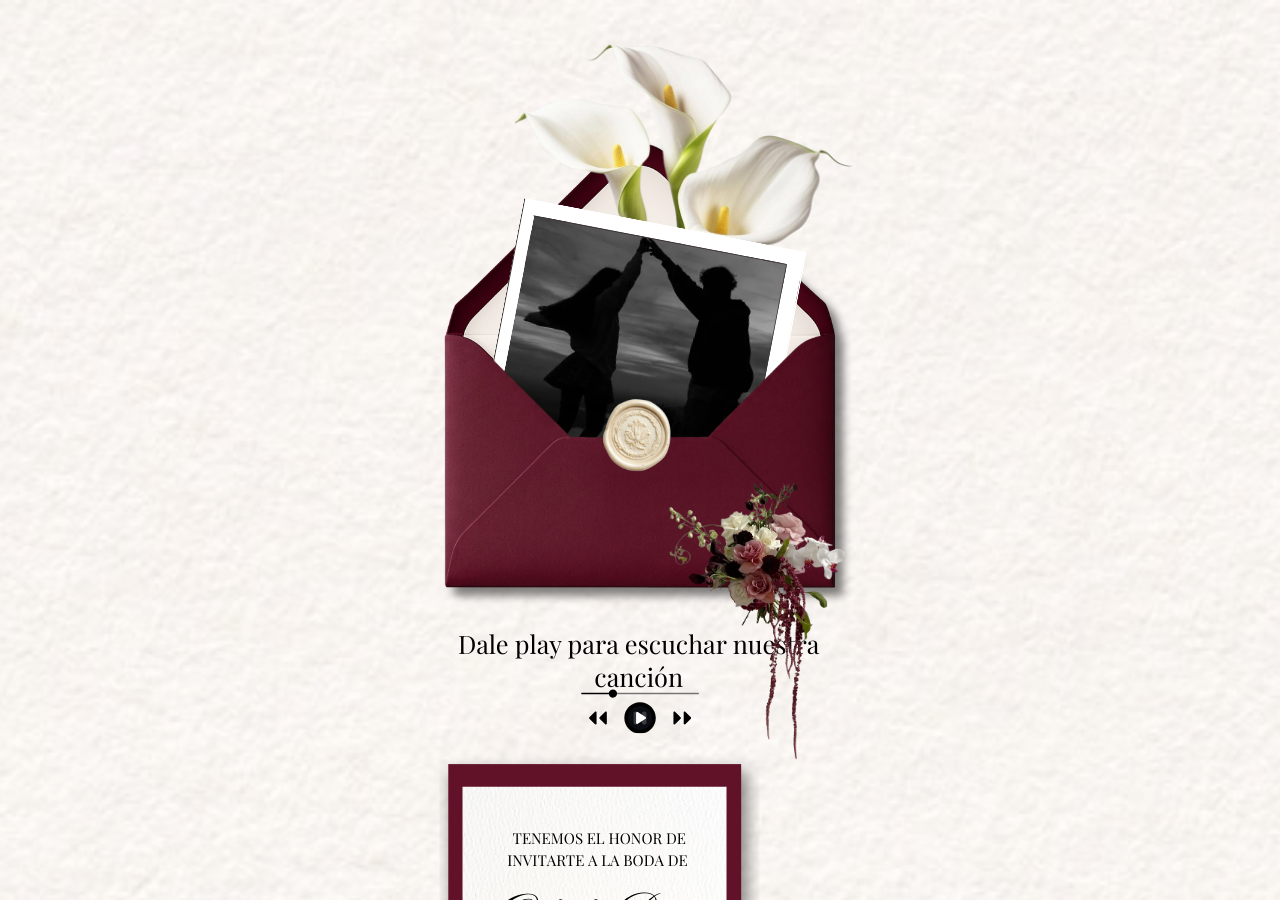
<file: index.html>
<!DOCTYPE html><html dir="ltr" lang="es-419" class="x-default-marker theme light classic"><head><base href="./"><meta charset="utf-8"><title>14_DEMO_invitacion_Natalia &amp; Gabriel</title><meta name="app-name" content="export_website"/><meta name="viewport" content="width=device-width, initial-scale=1"><link href="_assets/3072b2e23de9d5d3.ltr.css" rel="stylesheet" integrity="sha512-WCYI+4M1G3CgWZ1ZdeZJsLrIjcZgP4bUXRoEvahr1/vdMwzToIqnm4e9fT97lOeqR8QaDipcGFmepWiFZYnKTA==" crossorigin="anonymous"><link href="_assets/static_font_4.ltr.css" rel="stylesheet"><link href="_assets/40d967428c12c1c7.runtime.js" rel="preload" as="script" crossorigin="anonymous" integrity="sha512-2gw2cM4q+K+6Kvu3+6IHd/Fs4qrlMnuq+NLDxfYfMSdzBaU+3gZ+KEYngBBYjD7SXVLSXItHVGAO8Wn9EabMtA==" nonce="926d0406-c38b-44c2-898a-160ab022f9a5"><link href="_assets/278d4b1e1c63a0ab.s4le6a.vendor.js" rel="preload" as="script" crossorigin="anonymous" integrity="sha512-LxfpkU0watnyO5Ui6w6vaHDHKMWiiOKoPqcZF9kNe0LHzdN8YSWvHxhWTocXVMt5SlIdp8hcW0fkoKihU2NZqw==" nonce="926d0406-c38b-44c2-898a-160ab022f9a5"><link href="_assets/33a3836b5a9b8251.vendor.js" rel="preload" as="script" crossorigin="anonymous" integrity="sha512-jwcM7ITibKkLrx5XsloVzYDprmPH8MfhV2PR57O67VfK5T3Sp2cza+JW190huu8naUauT5RaQS6hIoxueE571g==" nonce="926d0406-c38b-44c2-898a-160ab022f9a5"><link href="_assets/2d6ea4b1757a320d.strings.js" rel="preload" as="script" crossorigin="anonymous" integrity="sha512-5QX5htyGU1G/mSzd2zUpu0pW9SK8nav+cHF92rQb/FZOnlzLMXsONYH7BaiOdpyI3JgB4XzEOwDDpuc/6Pz1Wg==" nonce="926d0406-c38b-44c2-898a-160ab022f9a5"><link href="_assets/41dccdd62805bf49.es-419.js" rel="preload" as="script" crossorigin="anonymous" integrity="sha512-1GVz+aaW+8I1KB7u8rGZaGYmEEkMtyMn8yFr/ebWx9wtucLTKthvhj7KncP2xWs3lYNdxvD08UZQK5+kfbA+3Q==" nonce="926d0406-c38b-44c2-898a-160ab022f9a5"><link href="_assets/693295d000114bc3.js" rel="preload" as="script" crossorigin="anonymous" integrity="sha512-L7gU9rsEi0NyJuEKiCYdZOmKg2dcbZT9MkVontlTD9/QcCANhZkLFb1/FA8GCVzANW61dMKX5tDauqFjb8yCWg==" nonce="926d0406-c38b-44c2-898a-160ab022f9a5"><meta name="referrer" content="strict-origin-when-cross-origin"><meta property="og:title" content="14_DEMO_invitacion_Natalia &amp; Gabriel"><meta property="og:image" content="https://invite.amoreaestudio.com/nataliaygabriel/_assets/images/80d23a81f023f42354000655f075357c.jpg" /><meta property="og:type" content="website"><link rel="shortcut icon" href="_assets/images/8886784564508412d536e61086f343ab.png"><link rel="icon" href="_assets/images/8655cec0ea436e13dab784186c9b88a6.png" sizes="192x192"><link rel="apple-touch-icon" href="_assets/images/5ec114e4589f1bbf88dfb10c16fd28eb.png" sizes="180x180"><script nonce="926d0406-c38b-44c2-898a-160ab022f9a5">window['__canva_website_bootstrap__'] = JSON.parse('{"A":"DAHA-ERHeHY","B":"eyJhbGciOiJkaXIiLCJlbmMiOiJBMjU2R0NNIiwia2lkIjoia2lkLTE3Nzg0NzAzNjEzOTQifQ..UZ1jt7VgcooMA2MD.y1iuWaDwQvXy_y6Zq2nP52hzs5BYLYnQSVfQ7SLN6D6rT4whjl5tp6noICSmHDljwG57cfbo5Q.KvasV98dK7Dj7Uc00BaN6Q"}');</script><script nonce="926d0406-c38b-44c2-898a-160ab022f9a5">
      document.addEventListener('contextmenu', (e) => {
        const isMedia = ['img', 'image', 'video', 'svg', 'picture'].some(
          tagName => tagName.localeCompare(e.target.tagName, undefined, { sensitivity: 'base' }) === 0,
        );
        isMedia && e.preventDefault();
      });
    </script></head><body><script nonce="926d0406-c38b-44c2-898a-160ab022f9a5">document.documentElement.classList.replace('adaptive', window.matchMedia('(prefers-color-scheme: dark)').matches ? 'dark' : 'light');</script><div id="root"></div><script nonce="926d0406-c38b-44c2-898a-160ab022f9a5">(function() {window['__canva_public_path__'] = '_assets\/'; window['bootstrap'] = JSON.parse("{\"base\":{\"A?\":\"B\",\"L\":false,\"N\":false,\"E\":\"0071833c223256ca0c971c7f37900ff3a7191fab\",\"j\":\"1602227\",\"K\":1785121928,\"F\":{\"A?\":\"B\"},\"G\":\"CLIENT_FULL\",\"I\":\"A\",\"O\":{\"A?\":\"B\"},\"M\":\"/_online\",\"U\":[],\"V\":[],\"k\":true,\"a\":{\"K\":\"export_website\",\"H\":{}},\"d\":{\"A\":\"wss://www.canva.com/_stream\",\"B\":{\"F\":\"export_website\"},\"C\":8388608},\"b\":{\"A?\":\"H\",\"C\":{\"a\":\"WEB\"},\"D\":{\"a\":\"WEB\",\"c\":\"es-419\"},\"E\":{},\"P\":[],\"Q\":[],\"R\":false,\"S\":false}},\"page\":{\"A\":{\"B\":{\"A?\":\"A\",\"A\":\"TAGcbLa0hys\",\"B\":1},\"C\":{\"A\":1366,\"B\":768,\"C\":\"D\"},\"Q\":[{\"A\":455.3333333333333,\"B\":\"B\",\"C\":true},{\"A\":910.6666666666666,\"B\":\"B\",\"C\":true}],\"R\":[],\"P\":\"es-419\",\"D\":\"14_DEMO_invitacion_Natalia & Gabriel\",\"E\":\"\",\"F\":[],\"G\":{},\"Y\":{},\"a\":[],\"b\":[],\"V\":[],\"W\":[],\"A\":[{\"A?\":\"j\",\"Z\":{\"A?\":\"A\",\"A\":\"TAGcbLa0hys\",\"B\":1},\"a\":\"PBls3W8WQDcbRZ4z\",\"R\":false,\"S\":false,\"U\":false,\"P\":\"0\",\"Q\":{},\"v\":\"B\",\"t\":[{\"A?\":\"i\",\"a\":\"PBZjJCwYPc8khdDV\",\"R\":false,\"S\":false,\"U\":false,\"Q\":{},\"W\":[],\"X\":[],\"H\":[],\"L\":{},\"C\":{\"A\":1366,\"B\":4442,\"C\":\"D\"},\"D\":{\"B\":{\"A\":{\"A?\":\"d\",\"A\":\"MAGxN8C_7Jk\",\"B\":1},\"B\":{\"A\":-4.547473508864641e-13,\"B\":-648.0270900506678,\"D\":2662.054180101336,\"C\":4732.540764624598,\"E\":0},\"E\":0.73,\"C\":{}},\"C\":\"#ffffff\",\"D\":0,\"F\":false,\"J\":false,\"G\":false,\"H\":false},\"r\":[],\"E\":[{\"5\":{},\"A?\":\"I\",\"A\":151.00391552109426,\"B\":452.14075335347775,\"D\":464.5385251503781,\"C\":524.5330878331578,\"E\":0,\"F\":0,\"BD\":[],\"BE\":[],\"BA\":[],\"BB\":[],\"Q\":false,\"S\":false,\"P\":[],\"T\":{},\"W\":{},\"_\":\"LBSjCkShQQCZRXJG\",\"a\":{\"B\":{\"A\":{\"A?\":\"d\",\"A\":\"MAG9spc4wAw\",\"B\":1},\"I\":{\"A?\":\"d\",\"A\":\"MAHAVLR6k9s\",\"B\":1},\"B\":{\"A\":-10.587765651553354,\"B\":-52.05783212857983,\"D\":535.1208534847111,\"C\":535.1208534847111,\"E\":0},\"E\":0,\"C\":{}},\"D\":0,\"F\":false,\"J\":false,\"G\":false,\"H\":false},\"e\":[]},{\"5\":{},\"A?\":\"I\",\"A\":30.35467485545837,\"B\":549.6540950947457,\"D\":362.4402458367323,\"C\":405.45159414428883,\"E\":0,\"F\":0,\"BD\":[],\"BE\":[],\"BA\":[],\"BB\":[],\"X\":{\"A?\":\"B\",\"A\":4,\"B\":{\"D\":\"E\",\"G\":{\"A\":2777777.777777778}}},\"Q\":false,\"S\":false,\"P\":[],\"T\":{},\"W\":{},\"_\":\"LB48s4s1kd9WjMkc\",\"a\":{\"B\":{\"A\":{\"A?\":\"d\",\"A\":\"MAGwSVi2aho\",\"B\":1},\"I\":{\"A?\":\"d\",\"A\":\"MAGwSeuoHK8\",\"B\":1},\"B\":{\"A\":-7.053993997899909,\"B\":-31.46931093700229,\"D\":412.5055881421887,\"C\":412.5055881421887,\"E\":0},\"E\":0,\"C\":{}},\"D\":0,\"F\":false,\"J\":false,\"G\":false,\"H\":false},\"e\":[]},{\"5\":{},\"A?\":\"J\",\"A\":236.86191748080068,\"B\":523.103891388753,\"D\":307.1146546162321,\"C\":356.7781768311246,\"E\":10.86348671091324,\"F\":0,\"BD\":[],\"BE\":[],\"BA\":[],\"BB\":[],\"X\":{\"A?\":\"B\",\"A\":1,\"B\":{\"C\":\"B\",\"G\":{\"A\":2173913.0434782607}}},\"Q\":false,\"S\":false,\"P\":[],\"T\":{},\"W\":{},\"_\":\"LBZYtgHxVfhzcGDQ\",\"a\":{\"A\":0,\"B\":0,\"D\":430.4,\"C\":500},\"b\":[{\"A\":\"M426.7 0H1.5C.7 0 0 .7 0 1.6v496.8c0 .8.7 1.5 1.5 1.5h425.2c.8 0 1.5-.7 1.5-1.5V1.6c.1-.9-.6-1.6-1.5-1.6zm-22.2 24.8v366.6c0 .8-.7 1.5-1.5 1.5H21c-.8 0-1.5-.7-1.5-1.5V24.8c0-.8.7-1.5 1.5-1.5h382c.9-.1 1.5.6 1.5 1.5z\",\"B\":{\"C\":\"#ffffff\",\"D\":0,\"F\":false,\"J\":false,\"G\":false,\"H\":false},\"D\":0},{\"A\":\"M403 23.2H21c-.8 0-1.5.7-1.5 1.5v366.6c0 .9.7 1.5 1.5 1.5h382c.8 0 1.5-.7 1.5-1.5V24.8c0-.9-.6-1.6-1.5-1.6z\",\"B\":{\"A\":true,\"B\":{\"A\":{\"A?\":\"d\",\"A\":\"MAG04syGdpI\",\"B\":1},\"B\":{\"A\":-80.43545751633985,\"B\":19.5,\"D\":385,\"C\":576.8709150326798,\"E\":0},\"E\":0,\"C\":{}},\"D\":0,\"F\":false,\"J\":false,\"G\":false,\"H\":false},\"D\":0},{\"A\":\"M404.6 24.3s-.3-.9-1.4-1H19.7c-.7 0-1.6.3-1.6 1.1l.3.7c.3-.4.8-.6 1.3-.6h383.8v367.1c0 .5-.2 1-.6 1.3h.4c.7 0 1.3-.6 1.3-1.3V24.3zm23.7 474.2H1.7V1.5L.6.5H.5c-.2.3-.4.6-.4 1v496.9c0 .9.7 1.5 1.5 1.5h427.2c.4 0 .7-.1 1-.4l-1.5-1z\",\"B\":{\"C\":\"#3c3333\",\"D\":0,\"F\":false,\"J\":false,\"G\":false,\"H\":false},\"D\":0},{\"A\":\"M404.2 392.7c-.3.4-.7.6-1.2.6H19.8c-.5 0-1-.2-1.3-.7-.4-.3-.6-.7-.6-1.2V24.8c0-.4.2-.8.5-1.1l1.1.8V391.8H403c.2 0 .4-.1.5-.1l.7 1zM430.4 1.5v497c0 .4-.2.8-.6 1.1l-1.7-1.2V1.6H1.7L.6.6C.9.2 1.3 0 1.8 0h427.1c.8 0 1.5.7 1.5 1.5zm-.2.9c-.2-.3-.4-.5-.7-.7l.7.7z\",\"B\":{\"C\":\"#ffffff\",\"D\":0,\"F\":false,\"J\":false,\"G\":false,\"H\":false},\"D\":0}],\"d\":[],\"f\":[],\"g\":[]},{\"5\":{},\"A?\":\"I\",\"A\":803.7214896006361,\"B\":468.9257844385992,\"D\":341.2647451343085,\"C\":484.73075060440607,\"E\":0,\"F\":0.56,\"BD\":[],\"BE\":[],\"BA\":[],\"BB\":[],\"Q\":false,\"S\":false,\"P\":[],\"T\":{},\"W\":{},\"_\":\"LBR2cB3hYp4dBtmd\",\"a\":{\"B\":{\"A\":{\"A?\":\"d\",\"A\":\"MAF_9oOPKDE\",\"B\":1},\"B\":{\"A\":-2.842170943040401e-14,\"B\":-7.102235987794643,\"D\":355.4692171098978,\"C\":484.73075060440607,\"E\":0},\"E\":0,\"C\":{}},\"D\":0,\"F\":false,\"J\":false,\"G\":false,\"H\":false},\"e\":[]},{\"5\":{},\"A?\":\"J\",\"A\":815.4387547277097,\"B\":478.25220402810015,\"D\":312.94349819863135,\"C\":441.8396565379536,\"E\":0,\"F\":0,\"BD\":[],\"BE\":[],\"BA\":[],\"BB\":[],\"Q\":false,\"S\":false,\"P\":[],\"T\":{},\"W\":{},\"_\":\"LBWv0xmGTjL6vxLv\",\"a\":{\"A\":0,\"B\":0,\"D\":64,\"C\":64},\"b\":[{\"A\":\"M0 0H64V64H0z\",\"B\":{\"A\":false,\"C\":\"#611128\",\"D\":0,\"F\":false,\"J\":false,\"G\":false,\"H\":false},\"D\":0}],\"d\":[],\"c\":{\"A\":{\"A\":0,\"B\":0,\"D\":64,\"C\":64},\"B\":43.725852850512865,\"C\":61.735795491865545,\"D\":\"A\",\"E\":\"A\"},\"e\":{\"A\":false,\"B\":false},\"f\":[{\"A\":{\"A\":[{\"A?\":\"A\",\"A\":\"\\n\"}],\"B\":[{\"A?\":\"A\",\"A\":{\"color\":{\"B\":\"#ffffff\"},\"font-family\":{\"B\":\"YADilkdu4yg,1\"},\"font-kerning\":{\"B\":\"normal\"},\"font-size\":{\"B\":\"26.2415\"},\"leading\":{\"B\":\"1050.0\"},\"text-align\":{\"B\":\"center\"},\"text-transform\":{\"B\":\"uppercase\"},\"tracking\":{\"B\":\"13.0\"}}},{\"A?\":\"B\",\"A\":1},{\"A?\":\"A\",\"A\":{\"color\":{},\"font-family\":{},\"font-kerning\":{},\"font-size\":{},\"leading\":{},\"text-align\":{},\"text-transform\":{},\"tracking\":{}}}],\"E\":{},\"G\":{}},\"B\":{\"A\":[0]},\"D\":{\"A\":0,\"B\":0,\"D\":64,\"C\":64},\"E\":[4.896589403512124],\"F\":\"B\"}],\"g\":[],\"h\":{\"A?\":\"H\",\"A\":441.8396565379536}},{\"5\":{},\"A?\":\"I\",\"A\":893.6417555042506,\"B\":439.6478796553531,\"D\":390.1521469441256,\"C\":282.259016147074,\"E\":90,\"F\":0,\"BD\":[],\"BE\":[],\"BA\":[],\"BB\":[],\"X\":{\"A?\":\"A\"},\"Q\":false,\"S\":false,\"P\":[],\"T\":{},\"W\":{},\"_\":\"LByYpcZr8tDbqJ9y\",\"a\":{\"B\":{\"A\":{\"A?\":\"d\",\"A\":\"MAEg9SY7uKQ\",\"B\":1},\"B\":{\"A\":-5.684341886080802e-14,\"B\":-35.931854121434185,\"D\":479.34507187623734,\"C\":319.36365413754316,\"E\":0},\"E\":0,\"C\":{}},\"D\":0,\"F\":false,\"J\":false,\"G\":false,\"H\":false},\"e\":[]},{\"5\":{},\"A?\":\"I\",\"A\":2889.3479563569354,\"B\":509.897731424098,\"D\":243.06978796142369,\"C\":271.9152581682899,\"E\":-43.549730868406414,\"F\":0,\"BD\":[],\"BE\":[],\"BA\":[],\"BB\":[],\"X\":{\"A?\":\"B\",\"A\":4,\"B\":{\"D\":\"E\",\"G\":{\"A\":2777777.777777778}}},\"Q\":false,\"S\":false,\"P\":[],\"T\":{},\"W\":{},\"_\":\"LBTRN662bymt4tBb\",\"a\":{\"B\":{\"A\":{\"A?\":\"d\",\"A\":\"MAGwSVi2aho\",\"B\":1},\"I\":{\"A?\":\"d\",\"A\":\"MAGwSeuoHK8\",\"B\":1},\"B\":{\"A\":-4.730746226574041,\"B\":-21.104827139409323,\"D\":276.64600439486384,\"C\":276.64600439486384,\"E\":0},\"E\":0,\"C\":{}},\"D\":0,\"F\":false,\"J\":false,\"G\":false,\"H\":false},\"e\":[]},{\"5\":{},\"A?\":\"I\",\"A\":2850.5258354099738,\"B\":582.0234845165276,\"D\":335.9160477139345,\"C\":369.84699197241366,\"E\":0,\"F\":0.52,\"BD\":[],\"BE\":[],\"BA\":[],\"BB\":[],\"Q\":false,\"S\":false,\"P\":[],\"T\":{},\"W\":{},\"_\":\"LBQ29jCQljkQxCR2\",\"a\":{\"B\":{\"A\":{\"A?\":\"d\",\"A\":\"MAFhkqpHvCU\",\"B\":1},\"B\":{\"A\":-4.489330218523719,\"B\":0,\"D\":374.49236067455183,\"C\":374.3363221909374,\"E\":0},\"E\":0,\"C\":{}},\"D\":0,\"F\":false,\"J\":false,\"G\":false,\"H\":false},\"e\":[]},{\"5\":{},\"A?\":\"I\",\"A\":2593.5258213602942,\"B\":512.7978116769392,\"D\":270.197520301237,\"C\":383.78721709305773,\"E\":90,\"F\":0.56,\"BD\":[],\"BE\":[],\"BA\":[],\"BB\":[],\"Q\":false,\"S\":false,\"P\":[],\"T\":{},\"W\":{},\"_\":\"LB9GTDgbZnhpdDh5\",\"a\":{\"B\":{\"A\":{\"A?\":\"d\",\"A\":\"MAF_9oOPKDE\",\"B\":1},\"B\":{\"A\":0,\"B\":-5.62321945016933,\"D\":281.44395920157564,\"C\":383.78721709305773,\"E\":0},\"E\":0,\"C\":{}},\"D\":0,\"F\":false,\"J\":false,\"G\":false,\"H\":false},\"e\":[]},{\"5\":{},\"A?\":\"I\",\"A\":2659.6841708270717,\"B\":479.15384279774116,\"D\":343.37138491501133,\"C\":245.01059456268754,\"E\":-180,\"F\":0.55,\"BD\":[],\"BE\":[],\"BA\":[],\"BB\":[],\"X\":{\"A?\":\"B\",\"A\":16,\"B\":{\"A\":0.33,\"C\":\"B\",\"G\":{}}},\"Q\":false,\"S\":false,\"P\":[],\"T\":{},\"W\":{},\"_\":\"LBGkvZpKJ2G0bF1q\",\"a\":{\"B\":{\"A\":{\"A?\":\"d\",\"A\":\"MAEg9SY7uKQ\",\"B\":1},\"B\":{\"A\":-1.4210854715202004e-13,\"B\":-26.484274116711106,\"D\":416.0881117784927,\"C\":277.2187044724208,\"E\":0},\"E\":0,\"C\":{}},\"D\":0,\"F\":false,\"J\":false,\"G\":false,\"H\":false},\"e\":[]},{\"5\":{},\"A?\":\"J\",\"A\":2881.545697034573,\"B\":626.0348226104471,\"D\":264.8739297740805,\"C\":264.8739297740805,\"E\":0,\"F\":0,\"BD\":[],\"BE\":[],\"BA\":[],\"BB\":[],\"Q\":false,\"S\":false,\"P\":[],\"T\":{},\"W\":{},\"_\":\"LBMmP6ZlzMlgvL8n\",\"a\":{\"A\":0,\"B\":0,\"D\":64,\"C\":64},\"b\":[{\"A\":\"M32 0A32 32 0 1 0 32 64A32 32 0 1 0 32 0Z\",\"B\":{\"A\":false,\"C\":\"#611128\",\"D\":0,\"F\":false,\"J\":false,\"G\":false,\"H\":false},\"D\":0}],\"d\":[],\"c\":{\"A\":{\"A\":0,\"B\":0,\"D\":64,\"C\":64},\"B\":64,\"C\":64,\"D\":\"A\",\"E\":\"A\"},\"e\":{\"A\":false,\"B\":false},\"f\":[{\"A\":{\"A\":[{\"A?\":\"A\",\"A\":\"\\n\"}],\"B\":[{\"A?\":\"A\",\"A\":{\"color\":{\"B\":\"#ffffff\"},\"decoration\":{\"B\":\"none\"},\"font-family\":{\"B\":\"YAFdJhem5V8,1\"},\"font-kerning\":{\"B\":\"normal\"},\"font-size\":{\"B\":\"26.2411\"},\"font-style\":{\"B\":\"normal\"},\"font-weight\":{\"B\":\"normal\"},\"leading\":{\"B\":\"1050.0\"},\"link\":{\"B\":\"\"},\"text-align\":{\"B\":\"center\"},\"text-transform\":{\"B\":\"uppercase\"},\"tracking\":{\"B\":\"13.0\"}}},{\"A?\":\"B\",\"A\":1},{\"A?\":\"A\",\"A\":{\"color\":{},\"decoration\":{},\"font-family\":{},\"font-kerning\":{},\"font-size\":{},\"font-style\":{},\"font-weight\":{},\"leading\":{},\"link\":{},\"text-align\":{},\"text-transform\":{},\"tracking\":{}}}],\"E\":{},\"G\":{}},\"B\":{\"A\":[]},\"D\":{\"A\":6,\"B\":6,\"D\":52,\"C\":52},\"E\":[1.8532109036307396],\"F\":\"B\"}],\"g\":[],\"h\":{\"A?\":\"H\",\"A\":264.8739297740805}},{\"5\":{},\"A?\":\"I\",\"A\":1496.2193080166653,\"B\":519.0757585587347,\"D\":315.17092027626825,\"C\":444.15485735878093,\"E\":90,\"F\":0.56,\"BD\":[],\"BE\":[],\"BA\":[],\"BB\":[],\"Q\":false,\"S\":false,\"P\":[],\"T\":{},\"W\":{},\"_\":\"LBLR1MTzBk8878xV\",\"a\":{\"B\":{\"A\":{\"A?\":\"d\",\"A\":\"MAF_9oOPKDE\",\"B\":1},\"B\":{\"A\":0,\"B\":-6.55918398899226,\"D\":328.28928825425277,\"C\":447.66721125579915,\"E\":0},\"E\":0,\"C\":{}},\"D\":0,\"F\":false,\"J\":false,\"G\":false,\"H\":false},\"e\":[]},{\"5\":{},\"A?\":\"I\",\"A\":1569.2442610059397,\"B\":478.0199649813179,\"D\":408.4033236775072,\"C\":287.03163918911906,\"E\":-180,\"F\":0.55,\"BD\":[],\"BE\":[],\"BA\":[],\"BB\":[],\"X\":{\"A?\":\"B\",\"A\":16,\"B\":{\"A\":0.33,\"C\":\"B\",\"G\":{}}},\"Q\":false,\"S\":false,\"P\":[],\"T\":{},\"W\":{},\"_\":\"LBPC4Kq1dgNGYDnq\",\"a\":{\"B\":{\"A\":{\"A?\":\"d\",\"A\":\"MAEg9SY7uKQ\",\"B\":1},\"B\":{\"A\":-1.7053025658242404e-13,\"B\":-24.88518886510201,\"D\":487.45015693731204,\"C\":324.7636670594842,\"E\":0},\"E\":0,\"C\":{}},\"D\":0,\"F\":false,\"J\":false,\"G\":false,\"H\":false},\"e\":[]},{\"5\":{},\"A?\":\"K\",\"A\":1736.043180717675,\"B\":569.2414472492571,\"D\":237.01015237096738,\"C\":26.27516,\"E\":0,\"F\":0,\"BD\":[],\"BE\":[],\"BA\":[],\"BB\":[],\"Q\":false,\"S\":false,\"P\":[],\"T\":{},\"W\":{},\"_\":\"LB4hCQfmSdN7d2s5\",\"a\":{\"A\":[{\"A?\":\"A\",\"A\":\"18: 30 Recepción\\n\"}],\"B\":[{\"A?\":\"A\",\"A\":{\"direction\":{\"B\":\"ltr\"},\"font-family\":{\"B\":\"YAFdJhem5V8,1\"},\"font-kerning\":{\"B\":\"normal\"},\"font-size\":{\"B\":\"22.707\"},\"head-indent\":{\"B\":\"0.0\"},\"leading\":{\"B\":\"1320.0\"},\"list-level\":{\"B\":\"0.0\"},\"list-marker\":{\"B\":\"none\"},\"list-number-set\":{\"B\":\"none\"},\"semantics\":{\"B\":\"p\"},\"spacing\":{\"B\":\"0.0\"},\"style\":{\"B\":\"body\"},\"text-align\":{\"B\":\"center\"},\"tracking\":{\"B\":\"0.0\"}}},{\"A?\":\"B\",\"A\":16},{\"A?\":\"A\",\"A\":{\"color\":{\"B\":\"#000000\"},\"decoration\":{\"B\":\"none\"},\"fill-id\":{\"B\":\"none\"},\"font-feature-calt\":{\"B\":\"off\"},\"font-feature-clig\":{\"B\":\"off\"},\"font-feature-liga\":{\"B\":\"off\"},\"font-size-modifier\":{\"B\":\"1\"},\"kerning\":{\"B\":\"0.0\"},\"link\":{\"B\":\"\"},\"start-us\":{\"B\":\"0\"},\"strikethrough\":{\"B\":\"none\"},\"vertical-align\":{\"B\":\"0%\"}}},{\"A?\":\"B\",\"A\":1},{\"A?\":\"A\",\"A\":{\"color\":{},\"decoration\":{},\"direction\":{},\"fill-id\":{},\"font-family\":{},\"font-feature-calt\":{},\"font-feature-clig\":{},\"font-feature-liga\":{},\"font-kerning\":{},\"font-size\":{},\"font-size-modifier\":{},\"head-indent\":{},\"kerning\":{},\"leading\":{},\"link\":{},\"list-level\":{},\"list-marker\":{},\"list-number-set\":{},\"semantics\":{},\"spacing\":{},\"start-us\":{},\"strikethrough\":{},\"style\":{},\"text-align\":{},\"tracking\":{},\"vertical-align\":{}}}],\"E\":{},\"G\":{}},\"b\":{\"A\":[17]},\"d\":\"A\",\"l\":false,\"g\":false,\"h\":\"A\"},{\"5\":{},\"A?\":\"I\",\"A\":1614.141302204659,\"B\":591.572641843178,\"D\":193.61649145574944,\"C\":446.6211339219651,\"E\":-91.8179229970634,\"F\":0,\"BD\":[],\"BE\":[],\"BA\":[],\"BB\":[],\"Q\":false,\"S\":false,\"P\":[],\"T\":{},\"W\":{},\"_\":\"LBd0vLF0WnjKzFhb\",\"a\":{\"B\":{\"A\":{\"A?\":\"d\",\"A\":\"MAG6g_6UakI\",\"B\":1},\"I\":{\"A?\":\"d\",\"A\":\"MAHAr6bRvJ8\",\"B\":1},\"B\":{\"A\":-37.01349489097157,\"B\":-1.1368683772161603e-13,\"D\":241.81731440646865,\"C\":483.6346288129373,\"E\":0},\"E\":0,\"C\":{}},\"D\":0,\"F\":false,\"J\":false,\"G\":false,\"H\":false},\"e\":[]},{\"5\":{},\"A?\":\"I\",\"A\":1952.7569957830478,\"B\":483.75538290098393,\"D\":328.2823778531473,\"C\":357.9525635510802,\"E\":-14.740952551484725,\"F\":0.33,\"BD\":[],\"BE\":[],\"BA\":[],\"BB\":[],\"Q\":false,\"S\":false,\"P\":[],\"T\":{},\"W\":{},\"_\":\"LBpD5xgHzLSpNKgY\",\"a\":{\"B\":{\"A\":{\"A?\":\"d\",\"A\":\"MAG0pqSD2t0\",\"B\":1},\"B\":{\"A\":-1.7053025658242404e-13,\"B\":-6.813309757024513,\"D\":357.9525635510802,\"C\":357.9525635510802,\"E\":0},\"E\":0,\"C\":{}},\"D\":0,\"F\":false,\"J\":false,\"G\":false,\"H\":false},\"e\":[]},{\"5\":{},\"A?\":\"J\",\"A\":1995.319530805463,\"B\":537.1649464600795,\"D\":261.16927236112576,\"C\":303.40296510353824,\"E\":-14.740952551484725,\"F\":0,\"BD\":[],\"BE\":[],\"BA\":[],\"BB\":[],\"X\":{\"A?\":\"B\",\"A\":1,\"B\":{\"C\":\"B\",\"G\":{\"A\":2173913.0434782607}}},\"Q\":false,\"S\":false,\"P\":[],\"T\":{},\"W\":{},\"_\":\"LBKmjs3pyc8Nzpnx\",\"a\":{\"A\":0,\"B\":0,\"D\":430.4,\"C\":500},\"b\":[{\"A\":\"M426.7 0H1.5C.7 0 0 .7 0 1.6v496.8c0 .8.7 1.5 1.5 1.5h425.2c.8 0 1.5-.7 1.5-1.5V1.6c.1-.9-.6-1.6-1.5-1.6zm-22.2 24.8v366.6c0 .8-.7 1.5-1.5 1.5H21c-.8 0-1.5-.7-1.5-1.5V24.8c0-.8.7-1.5 1.5-1.5h382c.9-.1 1.5.6 1.5 1.5z\",\"B\":{\"C\":\"#ffffff\",\"D\":0,\"F\":false,\"J\":false,\"G\":false,\"H\":false},\"D\":0},{\"A\":\"M403 23.2H21c-.8 0-1.5.7-1.5 1.5v366.6c0 .9.7 1.5 1.5 1.5h382c.8 0 1.5-.7 1.5-1.5V24.8c0-.9-.6-1.6-1.5-1.6z\",\"B\":{\"A\":true,\"B\":{\"A\":{\"A?\":\"d\",\"A\":\"MAG0f58Zq1E\",\"B\":1},\"B\":{\"A\":-80.75,\"B\":19.5,\"D\":385,\"C\":577.5,\"E\":0},\"E\":0,\"C\":{}},\"D\":0,\"F\":false,\"J\":false,\"G\":false,\"H\":false},\"D\":0},{\"A\":\"M404.6 24.3s-.3-.9-1.4-1H19.7c-.7 0-1.6.3-1.6 1.1l.3.7c.3-.4.8-.6 1.3-.6h383.8v367.1c0 .5-.2 1-.6 1.3h.4c.7 0 1.3-.6 1.3-1.3V24.3zm23.7 474.2H1.7V1.5L.6.5H.5c-.2.3-.4.6-.4 1v496.9c0 .9.7 1.5 1.5 1.5h427.2c.4 0 .7-.1 1-.4l-1.5-1z\",\"B\":{\"C\":\"#3c3333\",\"D\":0,\"F\":false,\"J\":false,\"G\":false,\"H\":false},\"D\":0},{\"A\":\"M404.2 392.7c-.3.4-.7.6-1.2.6H19.8c-.5 0-1-.2-1.3-.7-.4-.3-.6-.7-.6-1.2V24.8c0-.4.2-.8.5-1.1l1.1.8V391.8H403c.2 0 .4-.1.5-.1l.7 1zM430.4 1.5v497c0 .4-.2.8-.6 1.1l-1.7-1.2V1.6H1.7L.6.6C.9.2 1.3 0 1.8 0h427.1c.8 0 1.5.7 1.5 1.5zm-.2.9c-.2-.3-.4-.5-.7-.7l.7.7z\",\"B\":{\"C\":\"#ffffff\",\"D\":0,\"F\":false,\"J\":false,\"G\":false,\"H\":false},\"D\":0}],\"d\":[],\"f\":[],\"g\":[]},{\"5\":{},\"A?\":\"I\",\"A\":1951.5056769264859,\"B\":496.80419474421717,\"D\":375.4508977384109,\"C\":375.4508977384109,\"E\":-7.105427357601002e-15,\"F\":0.33,\"BD\":[],\"BE\":[],\"BA\":[],\"BB\":[],\"Q\":false,\"S\":false,\"P\":[],\"T\":{},\"W\":{},\"_\":\"LBq4VWYdHrnD9njP\",\"a\":{\"B\":{\"A\":{\"A?\":\"d\",\"A\":\"MAG0pqSD2t0\",\"B\":1},\"B\":{\"A\":0,\"B\":0,\"D\":375.4508977384109,\"C\":375.4508977384109,\"E\":0},\"E\":0,\"C\":{}},\"D\":0,\"F\":false,\"J\":false,\"G\":false,\"H\":false},\"e\":[]},{\"5\":{},\"A?\":\"I\",\"A\":2251.547625560553,\"B\":606.1456290987963,\"D\":301.5546789275573,\"C\":191.8966732665187,\"E\":0,\"F\":0,\"BD\":[],\"BE\":[],\"BA\":[],\"BB\":[],\"X\":{\"A?\":\"A\"},\"Q\":false,\"S\":false,\"P\":[],\"T\":{},\"W\":{},\"_\":\"LBzs1B8gZKwzzCNN\",\"a\":{\"B\":{\"A\":{\"A?\":\"d\",\"A\":\"MAEg9SY7uKQ\",\"B\":1},\"I\":{\"A?\":\"d\",\"A\":\"MAHA-Pux7s0\",\"B\":1},\"B\":{\"A\":1.9895196601282805e-13,\"B\":-5.115907697472721e-13,\"D\":301.5546789275573,\"C\":200.910804835485,\"E\":0},\"E\":0,\"C\":{}},\"D\":0,\"F\":false,\"J\":false,\"G\":false,\"H\":false},\"e\":[]},{\"5\":{},\"A?\":\"J\",\"A\":2002.2487585816475,\"B\":549.1784609875453,\"D\":271.8893973596861,\"C\":284.7275684271936,\"E\":-7.105427357601002e-15,\"F\":0,\"BD\":[],\"BE\":[],\"BA\":[],\"BB\":[],\"Q\":false,\"S\":false,\"P\":[],\"T\":{},\"W\":{},\"_\":\"LBBf3197h4LYn78N\",\"a\":{\"A\":0,\"B\":0,\"D\":64,\"C\":64},\"b\":[{\"A\":\"M0 0H64V64H0z\",\"B\":{\"A\":false,\"C\":\"#611128\",\"D\":0,\"F\":false,\"J\":false,\"G\":false,\"H\":false},\"D\":0}],\"d\":[],\"c\":{\"A\":{\"A\":0,\"B\":0,\"D\":64,\"C\":64},\"B\":102.52057962130056,\"C\":107.36143311503605,\"D\":\"A\",\"E\":\"A\"},\"e\":{\"A\":false,\"B\":false},\"f\":[{\"A\":{\"A\":[{\"A?\":\"A\",\"A\":\"\\n\"}],\"B\":[{\"A?\":\"A\",\"A\":{\"color\":{\"B\":\"#ffffff\"},\"font-family\":{\"B\":\"YADilkdu4yg,1\"},\"font-kerning\":{\"B\":\"normal\"},\"font-size\":{\"B\":\"24.1609\"},\"leading\":{\"B\":\"1050.0\"},\"text-align\":{\"B\":\"center\"},\"text-transform\":{\"B\":\"uppercase\"},\"tracking\":{\"B\":\"13.0\"}}},{\"A?\":\"B\",\"A\":1},{\"A?\":\"A\",\"A\":{\"color\":{},\"font-family\":{},\"font-kerning\":{},\"font-size\":{},\"leading\":{},\"text-align\":{},\"text-transform\":{},\"tracking\":{}}}],\"E\":{},\"G\":{}},\"B\":{\"A\":[0]},\"D\":{\"A\":0,\"B\":0,\"D\":64,\"C\":64},\"E\":[4.459363448156074],\"F\":\"B\"}],\"g\":[],\"h\":{\"A?\":\"H\",\"A\":284.7275684271936}},{\"5\":{},\"A?\":\"I\",\"A\":1975.8821968341904,\"B\":620.2570472591444,\"D\":16.648433865504572,\"C\":55.882269178756765,\"E\":-7.105427357601002e-15,\"F\":0,\"BD\":[],\"BE\":[],\"BA\":[],\"BB\":[],\"Q\":false,\"S\":false,\"P\":[],\"T\":{},\"W\":{},\"_\":\"LB6F3YGGqJdjTwmx\",\"a\":{\"B\":{\"A\":{\"A?\":\"d\",\"A\":\"MAFgqvVNUas\",\"B\":1},\"B\":{\"A\":0,\"B\":-0.05812344406123238,\"D\":16.764680753627037,\"C\":55.88226917875679,\"E\":0},\"E\":0,\"C\":{}},\"D\":0,\"F\":false,\"J\":false,\"G\":false,\"H\":false},\"e\":[]},{\"5\":{},\"A?\":\"I\",\"A\":353.61934164753575,\"B\":473.0096144607182,\"D\":417.89913792380946,\"C\":272.91372272575313,\"E\":0,\"F\":0,\"BD\":[],\"BE\":[],\"BA\":[],\"BB\":[],\"Q\":false,\"S\":false,\"P\":[],\"T\":{},\"W\":{},\"_\":\"LB8LL1mjK053j0fv\",\"a\":{\"B\":{\"A\":{\"A?\":\"d\",\"A\":\"MAHP5CZz9w4\",\"B\":1},\"I\":{\"A?\":\"d\",\"A\":\"MAHP5Of4qhs\",\"B\":1},\"B\":{\"A\":-36.30578540824942,\"B\":-30.26264971826174,\"D\":498.535389177404,\"C\":360.75656580122694,\"E\":0},\"E\":0,\"C\":{}},\"D\":0,\"F\":false,\"J\":false,\"G\":false,\"H\":false},\"e\":[]},{\"5\":{},\"A?\":\"I\",\"A\":425.16317256846605,\"B\":642.7358827919325,\"D\":73.40870196042728,\"C\":77.89700574876862,\"E\":0,\"F\":0,\"BD\":[],\"BE\":[],\"BA\":[],\"BB\":[],\"Q\":false,\"S\":false,\"P\":[],\"T\":{},\"W\":{},\"_\":\"LB75dmN21P4w1vCz\",\"a\":{\"B\":{\"A\":{\"A?\":\"d\",\"A\":\"MAHAgpiikQE\",\"B\":1},\"I\":{\"A?\":\"d\",\"A\":\"MAHA-NwjvUA\",\"B\":1},\"B\":{\"A\":-7.105427357601002e-15,\"B\":-7.105427357601002e-15,\"D\":73.4087019604273,\"C\":77.89700574876863,\"E\":0},\"E\":0,\"C\":{}},\"D\":0,\"F\":false,\"J\":false,\"G\":false,\"H\":false},\"e\":[]},{\"5\":{},\"A?\":\"K\",\"A\":1607.986977175248,\"B\":643.4982660438977,\"D\":163.2682029413188,\"C\":32.139456,\"E\":0,\"F\":0,\"BD\":[],\"BE\":[],\"BA\":[],\"BB\":[],\"Q\":false,\"S\":false,\"P\":[],\"T\":{},\"W\":{},\"_\":\"LBmfN6rV7r24P8XB\",\"a\":{\"A\":[{\"A?\":\"A\",\"A\":\"tinerario\\n\"}],\"B\":[{\"A?\":\"A\",\"A\":{\"font-family\":{\"B\":\"YAFdJhem5V8,1\"},\"font-size\":{\"B\":\"27.3904\"},\"leading\":{\"B\":\"1560.0\"},\"text-align\":{\"B\":\"justify\"},\"text-transform\":{\"B\":\"uppercase\"}}},{\"A?\":\"B\",\"A\":9},{\"A?\":\"A\",\"A\":{\"color\":{\"B\":\"#000000\"},\"fill-id\":{\"B\":\"none\"},\"font-kerning\":{\"B\":\"normal\"}}},{\"A?\":\"B\",\"A\":1},{\"A?\":\"A\",\"A\":{\"color\":{},\"fill-id\":{},\"font-family\":{},\"font-kerning\":{},\"font-size\":{},\"leading\":{},\"text-align\":{},\"text-transform\":{}}}],\"E\":{},\"G\":{}},\"b\":{\"A\":[10]},\"d\":\"A\",\"l\":false,\"h\":\"A\"},{\"5\":{},\"A?\":\"K\",\"A\":1658.3272871018253,\"B\":571.2349488563291,\"D\":237.01015237096738,\"C\":26.27516,\"E\":0,\"F\":0,\"BD\":[],\"BE\":[],\"BA\":[],\"BB\":[],\"Q\":false,\"S\":false,\"P\":[],\"T\":{},\"W\":{},\"_\":\"LBhd3xdRmr980tG4\",\"a\":{\"A\":[{\"A?\":\"A\",\"A\":\"15:30 - Ceremonia\\n\"}],\"B\":[{\"A?\":\"A\",\"A\":{\"font-family\":{\"B\":\"YAFdJhem5V8,1\"},\"font-kerning\":{\"B\":\"normal\"},\"font-size\":{\"B\":\"22.707\"},\"head-indent\":{\"B\":\"1700.0\"},\"leading\":{\"B\":\"1320.0\"},\"list-level\":{\"B\":\"1.0\"},\"list-marker\":{\"B\":\"decimal\"},\"text-align\":{\"B\":\"center\"}}},{\"A?\":\"B\",\"A\":3},{\"A?\":\"A\",\"A\":{\"direction\":{\"B\":\"ltr\"},\"list-number-set\":{\"B\":\"none\"},\"semantics\":{\"B\":\"p\"},\"spacing\":{\"B\":\"0.0\"},\"style\":{\"B\":\"body\"},\"tracking\":{\"B\":\"0.0\"}}},{\"A?\":\"B\",\"A\":14},{\"A?\":\"A\",\"A\":{\"color\":{\"B\":\"#000000\"},\"decoration\":{\"B\":\"none\"},\"fill-id\":{\"B\":\"none\"},\"font-feature-calt\":{\"B\":\"off\"},\"font-feature-clig\":{\"B\":\"off\"},\"font-feature-liga\":{\"B\":\"off\"},\"font-size-modifier\":{\"B\":\"1\"},\"head-indent\":{\"B\":\"0.0\"},\"kerning\":{\"B\":\"0.0\"},\"link\":{\"B\":\"\"},\"list-level\":{\"B\":\"0.0\"},\"list-marker\":{\"B\":\"none\"},\"start-us\":{\"B\":\"0\"},\"strikethrough\":{\"B\":\"none\"},\"vertical-align\":{\"B\":\"0%\"}}},{\"A?\":\"B\",\"A\":1},{\"A?\":\"A\",\"A\":{\"color\":{},\"decoration\":{},\"direction\":{},\"fill-id\":{},\"font-family\":{},\"font-feature-calt\":{},\"font-feature-clig\":{},\"font-feature-liga\":{},\"font-kerning\":{},\"font-size\":{},\"font-size-modifier\":{},\"head-indent\":{},\"kerning\":{},\"leading\":{},\"link\":{},\"list-level\":{},\"list-marker\":{},\"list-number-set\":{},\"semantics\":{},\"spacing\":{},\"start-us\":{},\"strikethrough\":{},\"style\":{},\"text-align\":{},\"tracking\":{},\"vertical-align\":{}}}],\"E\":{},\"G\":{}},\"b\":{\"A\":[18]},\"d\":\"A\",\"l\":false,\"g\":false,\"h\":\"A\"},{\"5\":{},\"A?\":\"I\",\"A\":2607.6841708270726,\"B\":619.2497261159923,\"D\":80.35970092661009,\"C\":85.27299785826425,\"E\":0,\"F\":0,\"BD\":[],\"BE\":[],\"BA\":[],\"BB\":[],\"Q\":false,\"S\":false,\"P\":[],\"T\":{},\"W\":{},\"_\":\"LBjHR5x3kcGph7Yy\",\"a\":{\"B\":{\"A\":{\"A?\":\"d\",\"A\":\"MAHAgpiikQE\",\"B\":1},\"I\":{\"A?\":\"d\",\"A\":\"MAHA-NwjvUA\",\"B\":1},\"B\":{\"A\":0,\"B\":-7.105427357601002e-15,\"D\":80.3597009266101,\"C\":85.27299785826425,\"E\":0},\"E\":0,\"C\":{}},\"D\":0,\"F\":false,\"J\":false,\"G\":false,\"H\":false},\"e\":[]},{\"5\":{},\"A?\":\"K\",\"A\":1600.7563346514123,\"B\":588.7251382993252,\"D\":74.08551128338047,\"C\":48.493951,\"E\":-14.694142363478738,\"F\":0,\"BD\":[],\"BE\":[],\"BA\":[],\"BB\":[],\"Q\":false,\"S\":false,\"P\":[],\"T\":{},\"W\":{},\"_\":\"LBcPMdQvZymXxMkl\",\"a\":{\"A\":[{\"A?\":\"A\",\"A\":\"I\\n\"}],\"B\":[{\"A?\":\"A\",\"A\":{\"font-family\":{\"B\":\"YAEz2L9phwY,0\"},\"font-kerning\":{\"B\":\"normal\"},\"font-size\":{\"B\":\"40.8541\"},\"head-indent\":{\"B\":\"0.0\"},\"leading\":{\"B\":\"1090.0\"},\"list-level\":{\"B\":\"0.0\"},\"list-marker\":{\"B\":\"none\"},\"text-align\":{\"B\":\"center\"}}},{\"A?\":\"B\",\"A\":1},{\"A?\":\"A\",\"A\":{\"color\":{\"B\":\"#000000\"},\"fill-id\":{\"B\":\"none\"},\"head-indent\":{},\"list-level\":{},\"list-marker\":{}}},{\"A?\":\"B\",\"A\":1},{\"A?\":\"A\",\"A\":{\"color\":{},\"fill-id\":{},\"font-family\":{},\"font-kerning\":{},\"font-size\":{},\"leading\":{},\"text-align\":{}}}],\"E\":{},\"G\":{}},\"b\":{\"A\":[2]},\"d\":\"A\",\"l\":false,\"h\":\"A\"},{\"5\":{},\"A?\":\"I\",\"A\":3796.305786616896,\"B\":470.3916717917371,\"D\":441.01889890461814,\"C\":505.8556175427775,\"E\":0,\"F\":0,\"BD\":[],\"BE\":[],\"BA\":[],\"BB\":[],\"Q\":false,\"S\":false,\"P\":[],\"T\":{},\"W\":{},\"_\":\"LBYVXJdWjbpcWPqG\",\"a\":{\"B\":{\"A\":{\"A?\":\"d\",\"A\":\"MAG9spc4wAw\",\"B\":1},\"I\":{\"A?\":\"d\",\"A\":\"MAHAVLR6k9s\",\"B\":1},\"B\":{\"A\":0,\"B\":-64.83671863815934,\"D\":505.8556175427775,\"C\":505.8556175427775,\"E\":0},\"E\":0,\"C\":{}},\"D\":0,\"F\":false,\"J\":false,\"G\":false,\"H\":false},\"e\":[]},{\"5\":{},\"A?\":\"I\",\"A\":3466.436087783851,\"B\":574.3987966494232,\"D\":342.6187433851044,\"C\":383.27784313384586,\"E\":0,\"F\":0,\"BD\":[],\"BE\":[],\"BA\":[],\"BB\":[],\"X\":{\"A?\":\"B\",\"A\":4,\"B\":{\"D\":\"E\",\"G\":{\"A\":2777777.777777778}}},\"Q\":false,\"S\":false,\"P\":[],\"T\":{},\"W\":{},\"_\":\"LBKRlGVFs94tR244\",\"a\":{\"B\":{\"A\":{\"A?\":\"d\",\"A\":\"MAGwSVi2aho\",\"B\":1},\"I\":{\"A?\":\"d\",\"A\":\"MAGwSeuoHK8\",\"B\":1},\"B\":{\"A\":-6.668217967425278,\"B\":-29.748285109837894,\"D\":389.9460611012711,\"C\":389.9460611012711,\"E\":0},\"E\":0,\"C\":{}},\"D\":0,\"F\":false,\"J\":false,\"G\":false,\"H\":false},\"e\":[]},{\"5\":{},\"A?\":\"I\",\"A\":3989.4612573061117,\"B\":457.8910338327239,\"D\":454.4880404738471,\"C\":311.62059715667635,\"E\":0,\"F\":0,\"BD\":[],\"BE\":[],\"BA\":[],\"BB\":[],\"Q\":false,\"S\":false,\"P\":[],\"T\":{},\"W\":{},\"_\":\"LB9MZstfZJgwlzYj\",\"a\":{\"B\":{\"A\":{\"A?\":\"d\",\"A\":\"MAG9spc4wAw\",\"B\":1},\"I\":{\"A?\":\"d\",\"A\":\"MAHAfzH-wqI\",\"B\":1},\"B\":{\"A\":-194.23502038610113,\"B\":-51.367577068930444,\"D\":505.8556175427775,\"C\":505.8556175427775,\"E\":0},\"E\":0,\"C\":{}},\"D\":0,\"F\":false,\"J\":false,\"G\":false,\"H\":false},\"e\":[]},{\"5\":{},\"A?\":\"I\",\"A\":734.5370033542521,\"B\":620.0739924004657,\"D\":125.39666018216329,\"C\":48.4848801918024,\"E\":0,\"F\":0,\"BD\":[],\"BE\":[],\"BA\":[],\"BB\":[],\"Q\":false,\"S\":false,\"P\":[],\"T\":{},\"W\":{},\"_\":\"LB58WyDs09rgDzCP\",\"a\":{\"A\":false,\"B\":{\"A\":{\"A?\":\"d\",\"A\":\"MAGCGAvUEV8\",\"B\":1},\"B\":{\"A\":-35.87287302165291,\"B\":-7.105427357601002e-15,\"D\":125.3966601821633,\"C\":84.35775321345531,\"E\":0},\"E\":0,\"C\":{\"#7797e8\":\"#000000\",\"#c5d6ff\":\"#737373\"}},\"D\":0,\"F\":false,\"J\":false,\"G\":false,\"H\":false},\"e\":[]},{\"5\":{},\"A?\":\"K\",\"A\":1164.3653280544893,\"B\":491.5348926559579,\"D\":286.3781209429154,\"C\":14.523196,\"E\":0,\"F\":0,\"BD\":[],\"BE\":[],\"BA\":[],\"BB\":[],\"Q\":false,\"S\":false,\"P\":[],\"T\":{},\"W\":{},\"_\":\"LB5k2VsgLNtJcn8L\",\"a\":{\"A\":[{\"A?\":\"A\",\"A\":\"Kissimmee, Florida \\n\"}],\"B\":[{\"A?\":\"A\",\"A\":{\"font-family\":{\"B\":\"YAFdJhem5V8,1\"},\"font-size\":{\"B\":\"12.3067\"},\"leading\":{\"B\":\"1320.0\"},\"text-align\":{\"B\":\"center\"}}},{\"A?\":\"B\",\"A\":25},{\"A?\":\"A\",\"A\":{\"color\":{\"B\":\"#000000\"},\"decoration\":{\"B\":\"none\"},\"direction\":{\"B\":\"ltr\"},\"fill-id\":{\"B\":\"none\"},\"font-feature-calt\":{\"B\":\"off\"},\"font-feature-clig\":{\"B\":\"off\"},\"font-feature-liga\":{\"B\":\"off\"},\"font-kerning\":{\"B\":\"none\"},\"font-size-modifier\":{\"B\":\"1\"},\"head-indent\":{\"B\":\"0.0\"},\"kerning\":{\"B\":\"0.0\"},\"link\":{\"B\":\"\"},\"list-level\":{\"B\":\"0.0\"},\"list-marker\":{\"B\":\"none\"},\"list-number-set\":{\"B\":\"none\"},\"semantics\":{\"B\":\"p\"},\"spacing\":{\"B\":\"0.0\"},\"start-us\":{\"B\":\"0\"},\"strikethrough\":{\"B\":\"none\"},\"style\":{\"B\":\"body\"},\"tracking\":{\"B\":\"0.0\"},\"vertical-align\":{\"B\":\"0%\"}}},{\"A?\":\"B\",\"A\":1},{\"A?\":\"A\",\"A\":{\"color\":{},\"decoration\":{},\"direction\":{},\"fill-id\":{},\"font-family\":{},\"font-feature-calt\":{},\"font-feature-clig\":{},\"font-feature-liga\":{},\"font-kerning\":{},\"font-size\":{},\"font-size-modifier\":{},\"head-indent\":{},\"kerning\":{},\"leading\":{},\"link\":{},\"list-level\":{},\"list-marker\":{},\"list-number-set\":{},\"semantics\":{},\"spacing\":{},\"start-us\":{},\"strikethrough\":{},\"style\":{},\"text-align\":{},\"tracking\":{},\"vertical-align\":{}}}],\"E\":{},\"G\":{}},\"b\":{\"A\":[26]},\"d\":\"A\",\"l\":false,\"g\":false,\"h\":\"A\"},{\"5\":{},\"A?\":\"I\",\"A\":1168.0144286130496,\"B\":543.975617218582,\"D\":368.11872371289587,\"C\":384.69684794487193,\"E\":0,\"F\":0.33,\"BD\":[],\"BE\":[],\"BA\":[],\"BB\":[],\"Q\":false,\"S\":false,\"P\":[],\"T\":{},\"W\":{},\"_\":\"LBPQpMd5mp734JCc\",\"a\":{\"B\":{\"A\":{\"A?\":\"d\",\"A\":\"MAG0pqSD2t0\",\"B\":1},\"B\":{\"A\":-1.6096640297330396,\"B\":0,\"D\":386.306511974605,\"C\":386.306511974605,\"E\":0},\"E\":0,\"C\":{}},\"D\":0,\"F\":false,\"J\":false,\"G\":false,\"H\":false},\"e\":[]},{\"5\":{},\"A?\":\"J\",\"A\":1219.4420807716622,\"B\":597.1997431267525,\"D\":279.8582601582639,\"C\":280.23187959791375,\"E\":0,\"F\":0,\"BD\":[],\"BE\":[],\"BA\":[],\"BB\":[],\"Q\":false,\"S\":false,\"P\":[],\"T\":{},\"W\":{},\"_\":\"LBngh8lps8lxJ0Qm\",\"a\":{\"A\":0,\"B\":0,\"D\":64,\"C\":64},\"b\":[{\"A\":\"M0 0H64V64H0z\",\"B\":{\"A\":false,\"C\":\"#611128\",\"D\":0,\"F\":false,\"J\":false,\"G\":false,\"H\":false},\"D\":0}],\"d\":[],\"c\":{\"A\":{\"A\":0,\"B\":0,\"D\":64,\"C\":64},\"B\":85.74514390383274,\"C\":85.85961632497876,\"D\":\"A\",\"E\":\"A\"},\"e\":{\"A\":false,\"B\":false},\"f\":[{\"A\":{\"A\":[{\"A?\":\"A\",\"A\":\"\\n\"}],\"B\":[{\"A?\":\"A\",\"A\":{\"color\":{\"B\":\"#ffffff\"},\"font-family\":{\"B\":\"YADilkdu4yg,1\"},\"font-kerning\":{\"B\":\"normal\"},\"font-size\":{\"B\":\"26.2415\"},\"leading\":{\"B\":\"1050.0\"},\"text-align\":{\"B\":\"center\"},\"text-transform\":{\"B\":\"uppercase\"},\"tracking\":{\"B\":\"13.0\"}}},{\"A?\":\"B\",\"A\":1},{\"A?\":\"A\",\"A\":{\"color\":{},\"font-family\":{},\"font-kerning\":{},\"font-size\":{},\"leading\":{},\"text-align\":{},\"text-transform\":{},\"tracking\":{}}}],\"E\":{},\"G\":{}},\"B\":{\"A\":[0]},\"D\":{\"A\":0,\"B\":0,\"D\":64,\"C\":64},\"E\":[2.2330304265851155],\"F\":\"B\"}],\"g\":[],\"h\":{\"A?\":\"H\",\"A\":280.23187959791375}},{\"5\":{},\"A?\":\"K\",\"A\":1288.4522402050422,\"B\":639.257638114996,\"D\":190.32632894658042,\"C\":53.028276,\"E\":0,\"F\":0,\"BD\":[],\"BE\":[],\"BA\":[],\"BB\":[],\"Q\":false,\"S\":false,\"P\":[],\"T\":{},\"W\":{},\"_\":\"LBSytbkpdfhHTWbM\",\"a\":{\"A\":[{\"A?\":\"A\",\"A\":\"Holy Cross Catholic Church\\n\"}],\"B\":[{\"A?\":\"A\",\"A\":{\"color\":{\"B\":\"#ffffff\"},\"font-family\":{\"B\":\"YAEz2L9phwY,0\"},\"font-size\":{\"B\":\"19.3659\"},\"leading\":{\"B\":\"1560.0\"},\"text-align\":{\"B\":\"center\"},\"text-transform\":{\"B\":\"uppercase\"}}},{\"A?\":\"B\",\"A\":1},{\"A?\":\"A\",\"A\":{\"fill-id\":{\"B\":\"none\"},\"color\":{\"B\":\"#ffffff\"},\"font-family\":{\"B\":\"YAFdJhem5V8,1\"}}},{\"A?\":\"B\",\"A\":19},{\"A?\":\"A\",\"A\":{\"font-kerning\":{\"B\":\"normal\"},\"color\":{\"B\":\"#ffffff\"}}},{\"A?\":\"B\",\"A\":1},{\"A?\":\"A\",\"A\":{\"color\":{\"B\":\"#ffffff\"},\"fill-id\":{},\"font-family\":{},\"font-kerning\":{},\"font-size\":{},\"leading\":{},\"text-align\":{},\"text-transform\":{}}}],\"E\":{},\"G\":{}},\"b\":{\"A\":[18,4]},\"d\":\"A\",\"l\":false,\"h\":\"A\"},{\"5\":{},\"A?\":\"K\",\"A\":1438.3907205883004,\"B\":642.7636920487197,\"D\":190.32632894658042,\"C\":23.028275999999998,\"E\":0,\"F\":0,\"BD\":[],\"BE\":[],\"BA\":[],\"BB\":[],\"Q\":false,\"S\":false,\"P\":[],\"T\":{},\"W\":{},\"_\":\"LBFfsT7r9hffJJ72\",\"a\":{\"A\":[{\"A?\":\"A\",\"A\":\"Hora: 2:00PM\\n\"}],\"B\":[{\"A?\":\"A\",\"A\":{\"color\":{\"B\":\"#ffffff\"},\"font-family\":{\"B\":\"YAFdJhem5V8,1\"},\"font-size\":{\"B\":\"19.3659\"},\"leading\":{\"B\":\"1560.0\"},\"text-align\":{\"B\":\"center\"},\"text-transform\":{\"B\":\"uppercase\"}}},{\"A?\":\"B\",\"A\":11},{\"A?\":\"A\",\"A\":{\"font-kerning\":{\"B\":\"normal\"}}},{\"A?\":\"B\",\"A\":1},{\"A?\":\"A\",\"A\":{\"color\":{},\"font-family\":{},\"font-kerning\":{},\"font-size\":{},\"leading\":{},\"text-align\":{},\"text-transform\":{}}}],\"E\":{},\"G\":{}},\"b\":{\"A\":[12]},\"d\":\"A\",\"l\":false,\"h\":\"A\"},{\"5\":{},\"A?\":\"K\",\"A\":1276.9067688566704,\"B\":494.70094789548796,\"D\":290.1593593848545,\"C\":48.72533710252776,\"E\":-19.512582798794497,\"F\":0,\"BD\":[],\"BE\":[],\"BA\":[],\"BB\":[],\"Q\":false,\"S\":false,\"P\":[],\"T\":{},\"W\":{},\"_\":\"LBGJ29DPYbyg88rc\",\"a\":{\"A\":[{\"A?\":\"A\",\"A\":\"\"}],\"B\":[{\"A?\":\"A\",\"A\":{\"color\":{\"B\":\"#ffffff\"},\"font-family\":{\"B\":\"YAEz2L9phwY,0\"},\"font-size\":{\"B\":\"30.4733\"},\"leading\":{\"B\":\"1090.0\"},\"text-align\":{\"B\":\"center\"}}},{\"A?\":\"B\",\"A\":1},{\"A?\":\"A\",\"A\":{\"fill-id\":{\"B\":\"none\"},\"font-kerning\":{\"B\":\"normal\"}}},{\"A?\":\"B\",\"A\":1},{\"A?\":\"A\",\"A\":{\"color\":{},\"fill-id\":{},\"font-family\":{},\"font-kerning\":{},\"font-size\":{},\"leading\":{},\"text-align\":{}}}],\"E\":{},\"G\":{}},\"b\":{\"A\":[2]},\"d\":\"A\",\"e\":216.47651796031747,\"f\":36.352063,\"l\":false,\"h\":\"A\"},{\"5\":{},\"A?\":\"K\",\"A\":1351.4805162050422,\"B\":626.0348226104471,\"D\":219.44110030442516,\"C\":23.028275999999998,\"E\":0,\"F\":0,\"BD\":[],\"BE\":[],\"BA\":[],\"BB\":[],\"Q\":false,\"S\":false,\"P\":[],\"T\":{},\"W\":{},\"_\":\"LByh9B0KvWhPBT2D\",\"a\":{\"A\":[{\"A?\":\"A\",\"A\":\"12600 Marsfield Ave,\\nOrlando, FL 32837\\n\"}],\"B\":[{\"A?\":\"A\",\"A\":{\"color\":{\"B\":\"#ffffff\"},\"font-family\":{\"B\":\"YAFdJhem5V8,1\"},\"font-size\":{\"B\":\"19.3659\"},\"leading\":{\"B\":\"1560.0\"},\"text-align\":{\"B\":\"center\"}}},{\"A?\":\"B\",\"A\":22},{\"A?\":\"A\",\"A\":{\"fill-id\":{\"B\":\"none\"},\"font-kerning\":{\"B\":\"normal\"},\"color\":{\"B\":\"#ffffff\"}}},{\"A?\":\"B\",\"A\":1},{\"A?\":\"A\",\"A\":{\"color\":{\"B\":\"#ffffff\"},\"fill-id\":{},\"font-family\":{},\"font-kerning\":{},\"font-size\":{},\"leading\":{},\"text-align\":{}}}],\"E\":{},\"G\":{}},\"b\":{\"A\":[23]},\"d\":\"A\",\"l\":false,\"g\":false,\"h\":\"A\"},{\"5\":{},\"A?\":\"K\",\"A\":1394.3486962050429,\"B\":686.419953167446,\"D\":97.70561855867925,\"C\":15.948228,\"E\":0,\"F\":0,\"BD\":[],\"BE\":[],\"BA\":[],\"BB\":[],\"Q\":false,\"S\":false,\"P\":[],\"T\":{},\"W\":{},\"_\":\"LB7z1s8ddwSH3kl0\",\"a\":{\"A\":[{\"A?\":\"A\",\"A\":\"Ubicación\\n\"}],\"B\":[{\"A?\":\"A\",\"A\":{\"color\":{\"B\":\"#ffffff\"},\"decoration\":{\"B\":\"none\"},\"direction\":{\"B\":\"ltr\"},\"fill-id\":{\"B\":\"none\"},\"font-family\":{\"B\":\"YAEblMBc9kg,0\"},\"font-feature-calt\":{\"B\":\"off\"},\"font-feature-clig\":{\"B\":\"off\"},\"font-feature-liga\":{\"B\":\"off\"},\"font-kerning\":{\"B\":\"none\"},\"font-size\":{\"B\":\"14.0327\"},\"font-size-modifier\":{\"B\":\"1\"},\"font-style\":{\"B\":\"normal\"},\"font-weight\":{\"B\":\"normal\"},\"head-indent\":{\"B\":\"0.0\"},\"kerning\":{\"B\":\"0.0\"},\"leading\":{\"B\":\"1560.0\"},\"link\":{\"B\":\"\"},\"list-level\":{\"B\":\"0.0\"},\"list-marker\":{\"B\":\"none\"},\"list-number-set\":{\"B\":\"none\"},\"semantics\":{\"B\":\"p\"},\"spacing\":{\"B\":\"0.0\"},\"start-us\":{\"B\":\"0\"},\"strikethrough\":{\"B\":\"none\"},\"style\":{\"B\":\"body\"},\"text-align\":{\"B\":\"center\"},\"text-transform\":{\"B\":\"uppercase\"},\"tracking\":{\"B\":\"0.0\"},\"vertical-align\":{\"B\":\"0%\"}}},{\"A?\":\"B\",\"A\":10},{\"A?\":\"A\",\"A\":{\"color\":{},\"decoration\":{},\"direction\":{},\"fill-id\":{},\"font-family\":{},\"font-feature-calt\":{},\"font-feature-clig\":{},\"font-feature-liga\":{},\"font-kerning\":{},\"font-size\":{},\"font-size-modifier\":{},\"font-style\":{},\"font-weight\":{},\"head-indent\":{},\"kerning\":{},\"leading\":{},\"link\":{},\"list-level\":{},\"list-marker\":{},\"list-number-set\":{},\"semantics\":{},\"spacing\":{},\"start-us\":{},\"strikethrough\":{},\"style\":{},\"text-align\":{},\"text-transform\":{},\"tracking\":{},\"vertical-align\":{}}}],\"E\":{},\"G\":{}},\"b\":{\"A\":[10]},\"d\":\"A\",\"l\":false,\"h\":\"A\"},{\"5\":{},\"A?\":\"I\",\"A\":1357.374582205043,\"B\":457.7034752507181,\"D\":230.04304818402252,\"C\":320.0742843078414,\"E\":0,\"F\":0,\"BD\":[],\"BE\":[],\"BA\":[],\"BB\":[],\"Q\":false,\"S\":false,\"P\":[],\"T\":{},\"W\":{},\"_\":\"LBGfpWvXdqgJ09MG\",\"a\":{\"B\":{\"A\":{\"A?\":\"d\",\"A\":\"MAG9sM9MFsM\",\"B\":1},\"I\":{\"A?\":\"d\",\"A\":\"MAHAf5RKuWA\",\"B\":1},\"B\":{\"A\":0,\"B\":0,\"D\":230.04304818402252,\"C\":320.0742843078414,\"E\":0},\"E\":0,\"C\":{}},\"D\":0,\"F\":false,\"J\":false,\"G\":true,\"H\":false},\"e\":[]},{\"5\":{},\"A?\":\"J\",\"A\":1381.3486962050429,\"B\":683.1825818546109,\"D\":107.25411002931355,\"C\":38.58013302993139,\"E\":0,\"F\":0,\"BD\":[],\"BE\":[],\"BA\":[],\"BB\":[],\"G\":\"https://maps.app.goo.gl/zn92XxDNMTeXeEgK6?g_st=ic\",\"Q\":false,\"S\":false,\"P\":[],\"T\":{},\"W\":{},\"_\":\"LBFvV3hwtR0t429V\",\"a\":{\"A\":0,\"B\":0,\"D\":64,\"C\":64},\"b\":[{\"A\":\"M0 0H64V64H0z\",\"B\":{\"D\":0,\"F\":false,\"J\":false,\"G\":false,\"H\":false},\"C\":{\"A\":1,\"B\":\"#ffffff\",\"C\":[],\"f\":true},\"D\":90}],\"d\":[],\"c\":{\"A\":{\"A\":0,\"B\":0,\"D\":64,\"C\":64},\"B\":9.926089390490134,\"C\":3.5704911359335085,\"D\":\"A\",\"E\":\"A\"},\"e\":{\"A\":false,\"B\":false},\"f\":[{\"A\":{\"A\":[{\"A?\":\"A\",\"A\":\"\\n\"}],\"B\":[{\"A?\":\"A\",\"A\":{\"color\":{\"B\":\"#000000\"},\"fill-id\":{\"B\":\"none\"},\"font-family\":{\"B\":\"YAFdJllHsUM,0\"},\"font-kerning\":{\"B\":\"normal\"},\"font-size\":{\"B\":\"36.8965\"},\"font-style\":{\"B\":\"normal\"},\"font-weight\":{\"B\":\"light\"},\"leading\":{\"B\":\"1400.0\"},\"link\":{\"B\":\"https://maps.app.goo.gl/zn92XxDNMTeXeEgK6?g_st=ic\"},\"text-align\":{\"B\":\"center\"},\"text-transform\":{\"B\":\"uppercase\"},\"tracking\":{\"B\":\"-62.0\"}}},{\"A?\":\"B\",\"A\":1},{\"A?\":\"A\",\"A\":{\"color\":{},\"fill-id\":{},\"font-family\":{},\"font-kerning\":{},\"font-size\":{},\"font-style\":{},\"font-weight\":{},\"leading\":{},\"link\":{},\"text-align\":{},\"text-transform\":{},\"tracking\":{}}}],\"E\":{},\"G\":{}},\"B\":{\"A\":[]},\"D\":{\"A\":0,\"B\":0,\"D\":64,\"C\":64},\"E\":[4],\"F\":\"B\"}],\"g\":[],\"h\":{\"A?\":\"H\",\"A\":38.58013302993139}},{\"5\":{},\"A?\":\"I\",\"A\":2285.2579639658306,\"B\":662.045558199163,\"D\":159.73370798413532,\"C\":144.15250053639124,\"E\":0,\"F\":0,\"BD\":[],\"BE\":[],\"BA\":[],\"BB\":[],\"Q\":false,\"S\":false,\"P\":[],\"T\":{},\"W\":{},\"_\":\"LBJnlmBl01psKkGb\",\"a\":{\"B\":{\"A\":{\"A?\":\"d\",\"A\":\"MAGxUEp2n94\",\"B\":1},\"I\":{\"A?\":\"d\",\"A\":\"MAGxUJKzr_c\",\"B\":1},\"B\":{\"A\":-71.18120186825365,\"B\":8.526512829121202e-14,\"D\":159.7337079841354,\"C\":266.22284664022567,\"E\":0},\"E\":0,\"C\":{}},\"D\":0,\"F\":false,\"J\":false,\"G\":false,\"H\":false},\"e\":[]},{\"5\":{},\"A?\":\"J\",\"A\":2225.5440244231995,\"B\":631.4326254048096,\"D\":24.131281278176143,\"C\":33.09432861007014,\"E\":0,\"F\":0,\"BD\":[],\"BE\":[],\"BA\":[],\"BB\":[],\"Q\":false,\"S\":false,\"P\":[],\"T\":{},\"W\":{},\"_\":\"LBB37yfSlNfkMdsY\",\"a\":{\"A\":0,\"B\":0,\"D\":35,\"C\":48},\"b\":[{\"A\":\"M35 31.7125C35 39.4188 27.165 48 17.5 48C7.83502 48 0 39.4188 0 31.7125C0 11.0106 17.5 0 17.5 0C17.5 0 35 10.4524 35 31.7125Z\",\"B\":{\"A\":false,\"C\":\"#7a2f00\",\"D\":0,\"F\":false,\"J\":false,\"G\":false,\"H\":false},\"D\":0}],\"d\":[],\"c\":{\"A\":{\"A\":0,\"B\":0,\"D\":35,\"C\":48},\"B\":35,\"C\":48,\"D\":\"A\",\"E\":\"A\"},\"e\":{\"A\":false,\"B\":false},\"f\":[{\"A\":{\"A\":[{\"A?\":\"A\",\"A\":\"\\n\"}],\"B\":[{\"A?\":\"A\",\"A\":{\"color\":{\"B\":\"#fddb2f\"},\"fill-id\":{\"B\":\"none\"},\"font-family\":{\"B\":\"YAEblMBc9kg,0\"},\"font-kerning\":{\"B\":\"normal\"},\"font-size\":{\"B\":\"30.4355\"},\"font-style\":{\"B\":\"normal\"},\"font-weight\":{\"B\":\"normal\"},\"leading\":{\"B\":\"1560.0\"},\"text-align\":{\"B\":\"center\"},\"text-transform\":{\"B\":\"uppercase\"},\"tracking\":{\"B\":\"0.0\"}}},{\"A?\":\"B\",\"A\":1},{\"A?\":\"A\",\"A\":{\"color\":{},\"fill-id\":{},\"font-family\":{},\"font-kerning\":{},\"font-size\":{},\"font-style\":{},\"font-weight\":{},\"leading\":{},\"text-align\":{},\"text-transform\":{},\"tracking\":{}}}],\"E\":{},\"G\":{}},\"B\":{\"A\":[0]},\"D\":{\"A\":15,\"B\":0,\"D\":35,\"C\":33},\"E\":[1.2313266232530002],\"F\":\"B\"}],\"g\":[],\"h\":{\"A?\":\"H\",\"A\":33.09432861007014}},{\"5\":{},\"A?\":\"J\",\"A\":2225.5440244231995,\"B\":660.1406372316903,\"D\":24.131281278176143,\"C\":33.09432861007014,\"E\":0,\"F\":0,\"BD\":[],\"BE\":[],\"BA\":[],\"BB\":[],\"Q\":false,\"S\":false,\"P\":[],\"T\":{},\"W\":{},\"_\":\"LBJnzYdyqFtz8py2\",\"a\":{\"A\":0,\"B\":0,\"D\":35,\"C\":48},\"b\":[{\"A\":\"M35 31.7125C35 39.4188 27.165 48 17.5 48C7.83502 48 0 39.4188 0 31.7125C0 11.0106 17.5 0 17.5 0C17.5 0 35 10.4524 35 31.7125Z\",\"B\":{\"A\":false,\"C\":\"#ffc099\",\"D\":0,\"F\":false,\"J\":false,\"G\":false,\"H\":false},\"D\":0}],\"d\":[],\"c\":{\"A\":{\"A\":0,\"B\":0,\"D\":35,\"C\":48},\"B\":35,\"C\":48,\"D\":\"A\",\"E\":\"A\"},\"e\":{\"A\":false,\"B\":false},\"f\":[{\"A\":{\"A\":[{\"A?\":\"A\",\"A\":\"\\n\"}],\"B\":[{\"A?\":\"A\",\"A\":{\"color\":{\"B\":\"#000000\"},\"font-family\":{\"B\":\"YAEblMBc9kg,0\"},\"font-kerning\":{\"B\":\"normal\"},\"font-size\":{\"B\":\"30.4355\"},\"font-style\":{\"B\":\"normal\"},\"font-weight\":{\"B\":\"normal\"},\"leading\":{\"B\":\"1560.0\"},\"text-align\":{\"B\":\"center\"},\"text-transform\":{\"B\":\"uppercase\"},\"tracking\":{\"B\":\"0.0\"}}},{\"A?\":\"B\",\"A\":1},{\"A?\":\"A\",\"A\":{\"color\":{},\"font-family\":{},\"font-kerning\":{},\"font-size\":{},\"font-style\":{},\"font-weight\":{},\"leading\":{},\"text-align\":{},\"text-transform\":{},\"tracking\":{}}}],\"E\":{},\"G\":{}},\"B\":{\"A\":[0]},\"D\":{\"A\":15,\"B\":0,\"D\":35,\"C\":33},\"E\":[1.2313266232530002],\"F\":\"B\"}],\"g\":[],\"h\":{\"A?\":\"H\",\"A\":33.09432861007014}},{\"5\":{},\"A?\":\"J\",\"A\":2225.5440244231995,\"B\":690.1155043473423,\"D\":24.131281278176143,\"C\":33.09432861007014,\"E\":0,\"F\":0,\"BD\":[],\"BE\":[],\"BA\":[],\"BB\":[],\"Q\":false,\"S\":false,\"P\":[],\"T\":{},\"W\":{},\"_\":\"LBsQFldvfCjkXb2n\",\"a\":{\"A\":0,\"B\":0,\"D\":35,\"C\":48},\"b\":[{\"A\":\"M35 31.7125C35 39.4188 27.165 48 17.5 48C7.83502 48 0 39.4188 0 31.7125C0 11.0106 17.5 0 17.5 0C17.5 0 35 10.4524 35 31.7125Z\",\"B\":{\"A\":false,\"C\":\"#ffd6d6\",\"D\":0,\"F\":false,\"J\":false,\"G\":false,\"H\":false},\"D\":0}],\"d\":[],\"c\":{\"A\":{\"A\":0,\"B\":0,\"D\":35,\"C\":48},\"B\":35,\"C\":48,\"D\":\"A\",\"E\":\"A\"},\"e\":{\"A\":false,\"B\":false},\"f\":[{\"A\":{\"A\":[{\"A?\":\"A\",\"A\":\"\\n\"}],\"B\":[{\"A?\":\"A\",\"A\":{\"color\":{\"B\":\"#000000\"},\"font-family\":{\"B\":\"YAEblMBc9kg,0\"},\"font-kerning\":{\"B\":\"normal\"},\"font-size\":{\"B\":\"30.4355\"},\"font-style\":{\"B\":\"normal\"},\"font-weight\":{\"B\":\"normal\"},\"leading\":{\"B\":\"1560.0\"},\"text-align\":{\"B\":\"center\"},\"text-transform\":{\"B\":\"uppercase\"},\"tracking\":{\"B\":\"0.0\"}}},{\"A?\":\"B\",\"A\":1},{\"A?\":\"A\",\"A\":{\"color\":{},\"font-family\":{},\"font-kerning\":{},\"font-size\":{},\"font-style\":{},\"font-weight\":{},\"leading\":{},\"text-align\":{},\"text-transform\":{},\"tracking\":{}}}],\"E\":{},\"G\":{}},\"B\":{\"A\":[0]},\"D\":{\"A\":15,\"B\":0,\"D\":35,\"C\":33},\"E\":[1.2313266232530002],\"F\":\"B\"}],\"g\":[],\"h\":{\"A?\":\"H\",\"A\":33.09432861007014}},{\"5\":{},\"A?\":\"J\",\"A\":2224.9280146279925,\"B\":720.0988786799868,\"D\":24.131281278176143,\"C\":33.09432861007014,\"E\":0,\"F\":0,\"BD\":[],\"BE\":[],\"BA\":[],\"BB\":[],\"Q\":false,\"S\":false,\"P\":[],\"T\":{},\"W\":{},\"_\":\"LBfjq0M9jllwSbBf\",\"a\":{\"A\":0,\"B\":0,\"D\":35,\"C\":48},\"b\":[{\"A\":\"M35 31.7125C35 39.4188 27.165 48 17.5 48C7.83502 48 0 39.4188 0 31.7125C0 11.0106 17.5 0 17.5 0C17.5 0 35 10.4524 35 31.7125Z\",\"B\":{\"A\":false,\"C\":\"#ffeb99\",\"D\":0,\"F\":false,\"J\":false,\"G\":false,\"H\":false},\"D\":0}],\"d\":[],\"c\":{\"A\":{\"A\":0,\"B\":0,\"D\":35,\"C\":48},\"B\":35,\"C\":48,\"D\":\"A\",\"E\":\"A\"},\"e\":{\"A\":false,\"B\":false},\"f\":[{\"A\":{\"A\":[{\"A?\":\"A\",\"A\":\"\\n\"}],\"B\":[{\"A?\":\"A\",\"A\":{\"color\":{\"B\":\"#000000\"},\"font-family\":{\"B\":\"YAEblMBc9kg,0\"},\"font-kerning\":{\"B\":\"normal\"},\"font-size\":{\"B\":\"30.4355\"},\"font-style\":{\"B\":\"normal\"},\"font-weight\":{\"B\":\"normal\"},\"leading\":{\"B\":\"1560.0\"},\"text-align\":{\"B\":\"center\"},\"text-transform\":{\"B\":\"uppercase\"},\"tracking\":{\"B\":\"0.0\"}}},{\"A?\":\"B\",\"A\":1},{\"A?\":\"A\",\"A\":{\"color\":{},\"font-family\":{},\"font-kerning\":{},\"font-size\":{},\"font-style\":{},\"font-weight\":{},\"leading\":{},\"text-align\":{},\"text-transform\":{},\"tracking\":{}}}],\"E\":{},\"G\":{}},\"B\":{\"A\":[0]},\"D\":{\"A\":15,\"B\":0,\"D\":35,\"C\":33},\"E\":[1.2313266232530002],\"F\":\"B\"}],\"g\":[],\"h\":{\"A?\":\"H\",\"A\":33.09432861007014}},{\"5\":{},\"A?\":\"K\",\"A\":4312.161404159674,\"B\":480.8195686942931,\"D\":420.1631050995062,\"C\":96.839952,\"E\":0,\"F\":0,\"BD\":[],\"BE\":[],\"BA\":[],\"BB\":[],\"Q\":false,\"S\":false,\"P\":[],\"T\":{},\"W\":{},\"_\":\"LBcZnfPkTrZLNmLy\",\"a\":{\"A\":[{\"A?\":\"A\",\"A\":\"Con mucho cariño, agradeceremos nos confirme su asistencia antes del 31de Marzo\\n\"}],\"B\":[{\"A?\":\"A\",\"A\":{\"color\":{\"B\":\"#000000\"},\"decoration\":{\"B\":\"none\"},\"direction\":{\"B\":\"ltr\"},\"fill-id\":{\"B\":\"none\"},\"font-family\":{\"B\":\"YAFdJhem5V8,1\"},\"font-feature-calt\":{\"B\":\"off\"},\"font-feature-clig\":{\"B\":\"off\"},\"font-feature-liga\":{\"B\":\"off\"},\"font-kerning\":{\"B\":\"none\"},\"font-size\":{\"B\":\"22.6668\"},\"font-size-modifier\":{\"B\":\"1\"},\"head-indent\":{\"B\":\"0.0\"},\"kerning\":{\"B\":\"0.0\"},\"leading\":{\"B\":\"1560.0\"},\"link\":{\"B\":\"\"},\"list-level\":{\"B\":\"0.0\"},\"list-marker\":{\"B\":\"none\"},\"list-number-set\":{\"B\":\"none\"},\"semantics\":{\"B\":\"p\"},\"spacing\":{\"B\":\"0.0\"},\"start-us\":{\"B\":\"0\"},\"strikethrough\":{\"B\":\"none\"},\"style\":{\"B\":\"body\"},\"text-align\":{\"B\":\"center\"},\"text-transform\":{\"B\":\"uppercase\"},\"tracking\":{\"B\":\"0.0\"},\"vertical-align\":{\"B\":\"0%\"}}},{\"A?\":\"B\",\"A\":80},{\"A?\":\"A\",\"A\":{\"color\":{},\"decoration\":{},\"direction\":{},\"fill-id\":{},\"font-family\":{},\"font-feature-calt\":{},\"font-feature-clig\":{},\"font-feature-liga\":{},\"font-kerning\":{},\"font-size\":{},\"font-size-modifier\":{},\"head-indent\":{},\"kerning\":{},\"leading\":{},\"link\":{},\"list-level\":{},\"list-marker\":{},\"list-number-set\":{},\"semantics\":{},\"spacing\":{},\"start-us\":{},\"strikethrough\":{},\"style\":{},\"text-align\":{},\"text-transform\":{},\"tracking\":{},\"vertical-align\":{}}}],\"E\":{},\"G\":{}},\"b\":{\"A\":[18,30,32]},\"d\":\"A\",\"l\":false,\"h\":\"A\"},{\"5\":{},\"A?\":\"J\",\"A\":3675.058669220354,\"B\":508.1026634736172,\"D\":348.68873041781774,\"C\":487.2379050912288,\"E\":-180,\"F\":0,\"BD\":[],\"BE\":[],\"BA\":[],\"BB\":[],\"Q\":false,\"S\":false,\"P\":[],\"T\":{},\"W\":{},\"_\":\"LBm4c3bRzFvQrMYJ\",\"a\":{\"A\":0,\"B\":0,\"D\":64,\"C\":64},\"b\":[{\"A\":\"M0 0H64V64H0z\",\"B\":{\"A\":false,\"C\":\"#611128\",\"D\":0,\"F\":false,\"J\":false,\"G\":false,\"H\":false},\"D\":0}],\"d\":[],\"c\":{\"A\":{\"A\":0,\"B\":0,\"D\":64,\"C\":64},\"B\":61.31756655833797,\"C\":85.68169851482509,\"D\":\"A\",\"E\":\"A\"},\"e\":{\"A\":false,\"B\":false},\"f\":[{\"A\":{\"A\":[{\"A?\":\"A\",\"A\":\"\\n\"}],\"B\":[{\"A?\":\"A\",\"A\":{\"color\":{\"B\":\"#ffffff\"},\"font-family\":{\"B\":\"YADilkdu4yg,1\"},\"font-kerning\":{\"B\":\"normal\"},\"font-size\":{\"B\":\"26.2414\"},\"leading\":{\"B\":\"1050.0\"},\"text-align\":{\"B\":\"center\"},\"text-transform\":{\"B\":\"uppercase\"},\"tracking\":{\"B\":\"13.0\"}}},{\"A?\":\"B\",\"A\":1},{\"A?\":\"A\",\"A\":{\"color\":{},\"font-family\":{},\"font-kerning\":{},\"font-size\":{},\"leading\":{},\"text-align\":{},\"text-transform\":{},\"tracking\":{}}}],\"E\":{},\"G\":{}},\"B\":{\"A\":[0]},\"D\":{\"A\":0,\"B\":0,\"D\":64,\"C\":64},\"E\":[9.31445385419119],\"F\":\"B\"}],\"g\":[],\"h\":{\"A?\":\"H\",\"A\":487.2379050912288}},{\"5\":{},\"A?\":\"I\",\"A\":3755.4929119156864,\"B\":452.44977117454846,\"D\":459.9945150159558,\"C\":319.56277292157205,\"E\":-90,\"F\":0,\"BD\":[],\"BE\":[],\"BA\":[],\"BB\":[],\"X\":{\"A?\":\"A\"},\"Q\":false,\"S\":false,\"P\":[],\"T\":{},\"W\":{},\"_\":\"LBdW3mLm76xtrqzl\",\"a\":{\"B\":{\"A\":{\"A?\":\"d\",\"A\":\"MAEg9SY7uKQ\",\"B\":1},\"B\":{\"A\":-2.842170943040401e-14,\"B\":-11.447344050038964,\"D\":542.6960047052814,\"C\":361.5712131348938,\"E\":0},\"E\":0,\"C\":{}},\"D\":0,\"F\":false,\"J\":false,\"G\":false,\"H\":false},\"e\":[]},{\"5\":{},\"A?\":\"I\",\"A\":3984.361254051479,\"B\":452.04174719231753,\"D\":453.793799704748,\"C\":329.80015010819375,\"E\":0,\"F\":0,\"BD\":[],\"BE\":[],\"BA\":[],\"BB\":[],\"Q\":false,\"S\":false,\"P\":[],\"T\":{},\"W\":{},\"_\":\"LB17DzkZWqX2snS0\",\"a\":{\"B\":{\"A\":{\"A?\":\"d\",\"A\":\"MAG9spc4wAw\",\"B\":1},\"I\":{\"A?\":\"d\",\"A\":\"MAHAfzH-wqI\",\"B\":1},\"B\":{\"A\":-200.63705177406004,\"B\":-55.01274864346385,\"D\":530.4372018822538,\"C\":530.4372018822538,\"E\":0},\"E\":0,\"C\":{}},\"D\":0,\"F\":false,\"J\":false,\"G\":false,\"H\":false},\"e\":[]},{\"5\":{},\"A?\":\"I\",\"A\":4076.371340391583,\"B\":642.2342960644778,\"D\":69.3940518695682,\"C\":73.6368947148543,\"E\":0,\"F\":0,\"BD\":[],\"BE\":[],\"BA\":[],\"BB\":[],\"Q\":false,\"S\":false,\"P\":[],\"T\":{},\"W\":{},\"_\":\"LB6DBXXqJMt0Sqjp\",\"a\":{\"B\":{\"A\":{\"A?\":\"d\",\"A\":\"MAHAgpiikQE\",\"B\":1},\"I\":{\"A?\":\"d\",\"A\":\"MAHA-NwjvUA\",\"B\":1},\"B\":{\"A\":-7.105427357601002e-15,\"B\":0,\"D\":69.3940518695682,\"C\":73.63689471485431,\"E\":0},\"E\":0,\"C\":{}},\"D\":0,\"F\":false,\"J\":false,\"G\":false,\"H\":false},\"e\":[]},{\"5\":{},\"A?\":\"I\",\"A\":741.574843192232,\"B\":640.3855628249185,\"D\":85.59403805938487,\"C\":48.146646408403996,\"E\":0,\"F\":0.99,\"BD\":[],\"BE\":[],\"BA\":[],\"BB\":[],\"Q\":false,\"S\":false,\"P\":[],\"T\":{},\"W\":{},\"_\":\"LBMg2fpZnyGllhVH\",\"a\":{\"A\":true,\"I\":{\"A\":\"VAHBPsRkQHY\",\"M\":\"VBFbb3hNyF6GnNCy\",\"B\":{\"A\":0,\"B\":0,\"D\":85.59403805938487,\"C\":48.146646408403996,\"E\":0},\"C\":0,\"J\":{},\"N\":[],\"O\":[],\"Q\":[],\"R\":[],\"F\":\"A\",\"I\":false,\"G\":1},\"D\":0,\"F\":false,\"J\":false,\"G\":false,\"H\":false},\"e\":[]},{\"5\":{},\"A?\":\"K\",\"A\":3402.836312145309,\"B\":455.8754226391733,\"D\":458.7747249831275,\"C\":33.837776,\"E\":0,\"F\":0,\"BD\":[],\"BE\":[],\"BA\":[],\"BB\":[],\"Q\":false,\"S\":false,\"P\":[],\"T\":{},\"W\":{},\"_\":\"LB0QPB3y7kCm9BhL\",\"a\":{\"A\":[{\"A?\":\"A\",\"A\":\"para nuestro gran día\\n\"}],\"B\":[{\"A?\":\"A\",\"A\":{\"font-family\":{\"B\":\"YAFdJhem5V8,1\"},\"font-kerning\":{\"B\":\"normal\"},\"font-size\":{\"B\":\"28.2284\"},\"head-indent\":{\"B\":\"0.0\"},\"leading\":{\"B\":\"1560.0\"},\"list-level\":{\"B\":\"0.0\"},\"list-marker\":{\"B\":\"none\"},\"text-align\":{\"B\":\"center\"},\"text-transform\":{\"B\":\"uppercase\"}}},{\"A?\":\"B\",\"A\":21},{\"A?\":\"A\",\"A\":{\"color\":{\"B\":\"#000000\"},\"fill-id\":{\"B\":\"none\"},\"head-indent\":{},\"list-level\":{},\"list-marker\":{}}},{\"A?\":\"B\",\"A\":1},{\"A?\":\"A\",\"A\":{\"color\":{},\"fill-id\":{},\"font-family\":{},\"font-kerning\":{},\"font-size\":{},\"leading\":{},\"text-align\":{},\"text-transform\":{}}}],\"E\":{},\"G\":{}},\"b\":{\"A\":[22]},\"d\":\"A\",\"l\":false,\"g\":false,\"h\":\"A\"},{\"5\":{},\"A?\":\"O\",\"A\":3698.173484596793,\"B\":534.4732894687252,\"D\":288.93071515193265,\"C\":338.71506238385,\"E\":0,\"F\":0,\"BD\":[],\"BE\":[],\"BA\":[],\"BB\":[],\"Q\":true,\"S\":false,\"P\":[],\"T\":{},\"W\":{},\"_\":\"LB6pypD5SZN06Xm4\",\"a\":\"_assets/widget.html?v=6\",\"b\":288.93071515193265,\"c\":338.71506238385},{\"5\":{},\"A?\":\"K\",\"A\":1137.241706207,\"B\":491.534892655958,\"D\":286.3781209429154,\"C\":19.043208,\"E\":0,\"F\":0,\"BD\":[],\"BE\":[],\"BA\":[],\"BB\":[],\"Q\":false,\"S\":false,\"P\":[],\"T\":{},\"W\":{},\"_\":\"LB6lstvhNpwwxHBn\",\"a\":{\"A\":[{\"A?\":\"A\",\"A\":\"09 de Enero 2027\\n\"}],\"B\":[{\"A?\":\"A\",\"A\":{\"font-family\":{\"B\":\"YAFdJhem5V8,1\"},\"font-size\":{\"B\":\"16.3066\"},\"leading\":{\"B\":\"1320.0\"},\"text-align\":{\"B\":\"center\"}}},{\"A?\":\"B\",\"A\":3},{\"A?\":\"A\",\"A\":{\"color\":{\"B\":\"#000000\"},\"decoration\":{\"B\":\"none\"},\"direction\":{\"B\":\"ltr\"},\"fill-id\":{\"B\":\"none\"},\"font-feature-calt\":{\"B\":\"off\"},\"font-feature-clig\":{\"B\":\"off\"},\"font-feature-liga\":{\"B\":\"off\"},\"font-kerning\":{\"B\":\"none\"},\"font-size-modifier\":{\"B\":\"1\"},\"head-indent\":{\"B\":\"0.0\"},\"kerning\":{\"B\":\"0.0\"},\"link\":{\"B\":\"\"},\"list-level\":{\"B\":\"0.0\"},\"list-marker\":{\"B\":\"none\"},\"list-number-set\":{\"B\":\"none\"},\"semantics\":{\"B\":\"p\"},\"spacing\":{\"B\":\"0.0\"},\"start-us\":{\"B\":\"0\"},\"strikethrough\":{\"B\":\"none\"},\"style\":{\"B\":\"body\"},\"tracking\":{\"B\":\"0.0\"},\"vertical-align\":{\"B\":\"0%\"}}},{\"A?\":\"B\",\"A\":14},{\"A?\":\"A\",\"A\":{\"color\":{},\"decoration\":{},\"direction\":{},\"fill-id\":{},\"font-family\":{},\"font-feature-calt\":{},\"font-feature-clig\":{},\"font-feature-liga\":{},\"font-kerning\":{},\"font-size\":{},\"font-size-modifier\":{},\"head-indent\":{},\"kerning\":{},\"leading\":{},\"link\":{},\"list-level\":{},\"list-marker\":{},\"list-number-set\":{},\"semantics\":{},\"spacing\":{},\"start-us\":{},\"strikethrough\":{},\"style\":{},\"text-align\":{},\"tracking\":{},\"vertical-align\":{}}}],\"E\":{},\"G\":{}},\"b\":{\"A\":[17]},\"d\":\"A\",\"l\":false,\"g\":false,\"h\":\"A\"},{\"5\":{},\"A?\":\"K\",\"A\":886.5083150195259,\"B\":522.1933454489318,\"D\":234.72962311364313,\"C\":42.239892,\"E\":0,\"F\":0,\"BD\":[],\"BE\":[],\"BA\":[],\"BB\":[],\"Q\":false,\"S\":false,\"P\":[],\"T\":{},\"W\":{},\"_\":\"LBSltWYbCjXR0ghg\",\"a\":{\"A\":[{\"A?\":\"A\",\"A\":\"Tenemos el honor de invitarte a la boda de \\n\"}],\"B\":[{\"A?\":\"A\",\"A\":{\"font-family\":{\"B\":\"YAFdJhem5V8,1\"},\"font-size\":{\"B\":\"16.0003\"},\"leading\":{\"B\":\"1560.0\"},\"text-align\":{\"B\":\"center\"},\"text-transform\":{\"B\":\"uppercase\"}}},{\"A?\":\"B\",\"A\":43},{\"A?\":\"A\",\"A\":{\"color\":{\"B\":\"#000000\"},\"fill-id\":{\"B\":\"none\"},\"font-kerning\":{\"B\":\"normal\"}}},{\"A?\":\"B\",\"A\":1},{\"A?\":\"A\",\"A\":{\"color\":{},\"fill-id\":{},\"font-family\":{},\"font-kerning\":{},\"font-size\":{},\"leading\":{},\"text-align\":{},\"text-transform\":{}}}],\"E\":{},\"G\":{}},\"b\":{\"A\":[20,24]},\"d\":\"A\",\"l\":false,\"g\":false,\"h\":\"A\"},{\"5\":{},\"A?\":\"K\",\"A\":945.1340940544894,\"B\":492.23486469333534,\"D\":285.67814890553814,\"C\":233.75443,\"E\":0,\"F\":0,\"BD\":[],\"BE\":[],\"BA\":[],\"BB\":[],\"Q\":false,\"S\":false,\"P\":[],\"T\":{},\"W\":{},\"_\":\"LBVF5sWkJXpXC8S1\",\"a\":{\"A\":[{\"A?\":\"A\",\"A\":\"Odarlis Peréz \\n&\\nJose Tannous\\n\\n\"}],\"B\":[{\"A?\":\"A\",\"A\":{\"font-family\":{\"B\":\"YAEz2L9phwY,0\"},\"font-size\":{\"B\":\"52.313\"},\"leading\":{\"B\":\"1090.0\"},\"text-align\":{\"B\":\"center\"}}},{\"A?\":\"B\",\"A\":17},{\"A?\":\"A\",\"A\":{\"tracking\":{\"B\":\"-161.0\"}}},{\"A?\":\"B\",\"A\":9},{\"A?\":\"A\",\"A\":{\"tracking\":{}}},{\"A?\":\"B\",\"A\":5},{\"A?\":\"A\",\"A\":{\"color\":{\"B\":\"#000000\"},\"fill-id\":{\"B\":\"none\"},\"font-kerning\":{\"B\":\"normal\"}}},{\"A?\":\"B\",\"A\":1},{\"A?\":\"A\",\"A\":{\"color\":{},\"fill-id\":{},\"font-family\":{},\"font-kerning\":{},\"font-size\":{},\"leading\":{},\"text-align\":{}}}],\"E\":{},\"G\":{}},\"b\":{\"A\":[16,2,13,1]},\"d\":\"A\",\"l\":false,\"g\":false,\"h\":\"A\"},{\"5\":{},\"A?\":\"K\",\"A\":2994.4334619216133,\"B\":703.0740596339349,\"D\":176.942165238461,\"C\":39.0984,\"E\":0,\"F\":0,\"BD\":[],\"BE\":[],\"BA\":[],\"BB\":[],\"Q\":false,\"S\":false,\"P\":[],\"T\":{},\"W\":{},\"_\":\"LBHY4Xfm7sCgQmwY\",\"a\":{\"A\":[{\"A?\":\"A\",\"A\":\"EGALOS\\n\"}],\"B\":[{\"A?\":\"A\",\"A\":{\"color\":{\"B\":\"#ffffff\"},\"font-family\":{\"B\":\"YAFdJhem5V8,1\"},\"font-size\":{\"B\":\"33.06\"},\"leading\":{\"B\":\"1560.0\"},\"text-align\":{\"B\":\"center\"},\"text-transform\":{\"B\":\"uppercase\"}}},{\"A?\":\"B\",\"A\":6},{\"A?\":\"A\",\"A\":{\"decoration\":{\"B\":\"none\"},\"fill-id\":{\"B\":\"none\"},\"font-kerning\":{\"B\":\"normal\"},\"link\":{\"B\":\"\"}}},{\"A?\":\"B\",\"A\":1},{\"A?\":\"A\",\"A\":{\"color\":{},\"decoration\":{},\"fill-id\":{},\"font-family\":{},\"font-kerning\":{},\"font-size\":{},\"leading\":{},\"link\":{},\"text-align\":{},\"text-transform\":{}}}],\"E\":{},\"G\":{}},\"b\":{\"A\":[7]},\"d\":\"A\",\"l\":false,\"g\":false,\"h\":\"A\"},{\"5\":{},\"A?\":\"K\",\"A\":2946.5181900574416,\"B\":589.6905709692305,\"D\":197.38063320364415,\"C\":124.84190898012807,\"E\":0,\"F\":0,\"BD\":[],\"BE\":[],\"BA\":[],\"BB\":[],\"Q\":false,\"S\":false,\"P\":[],\"T\":{},\"W\":{},\"_\":\"LBpVHrWcsSJ2WvG6\",\"a\":{\"A\":[{\"A?\":\"A\",\"A\":\"R\\n\"}],\"B\":[{\"A?\":\"A\",\"A\":{\"color\":{\"B\":\"#ffffff\"},\"font-family\":{\"B\":\"YAEz2L9phwY,0\"},\"font-kerning\":{\"B\":\"normal\"},\"font-size\":{\"B\":\"49.985\"},\"leading\":{\"B\":\"1090.0\"},\"text-align\":{\"B\":\"center\"}}},{\"A?\":\"B\",\"A\":2},{\"A?\":\"A\",\"A\":{\"color\":{},\"font-family\":{},\"font-kerning\":{},\"font-size\":{},\"leading\":{},\"text-align\":{}}}],\"E\":{},\"G\":{}},\"b\":{\"A\":[2]},\"d\":\"A\",\"e\":94.06954838732389,\"f\":59.49835,\"l\":false,\"g\":false,\"h\":\"A\"},{\"5\":{},\"A?\":\"K\",\"A\":2740.7694688280076,\"B\":525.1226690194515,\"D\":278.13877988985394,\"C\":128.606184,\"E\":0,\"F\":0,\"BD\":[],\"BE\":[],\"BA\":[],\"BB\":[],\"Q\":false,\"S\":false,\"P\":[],\"T\":{},\"W\":{},\"_\":\"LBbxkYlR71gPP4cs\",\"a\":{\"A\":[{\"A?\":\"A\",\"A\":\"  u compañía es lo más importante. Si desean hacernos un obsequio, lo recibiremos con mucho cariño.\\n\"}],\"B\":[{\"A?\":\"A\",\"A\":{\"font-family\":{\"B\":\"YAFdJhem5V8,1\"},\"font-size\":{\"B\":\"17.7606\"},\"leading\":{\"B\":\"1560.0\"},\"text-align\":{\"B\":\"justify\"},\"text-transform\":{\"B\":\"uppercase\"}}},{\"A?\":\"B\",\"A\":99},{\"A?\":\"A\",\"A\":{\"color\":{\"B\":\"#000000\"},\"fill-id\":{\"B\":\"none\"},\"font-kerning\":{\"B\":\"normal\"}}},{\"A?\":\"B\",\"A\":1},{\"A?\":\"A\",\"A\":{\"color\":{},\"fill-id\":{},\"font-family\":{},\"font-kerning\":{},\"font-size\":{},\"leading\":{},\"text-align\":{},\"text-transform\":{}}}],\"E\":{},\"G\":{}},\"b\":{\"A\":[23,22,25,22,8]},\"d\":\"A\",\"l\":false,\"g\":false,\"h\":\"A\"},{\"5\":{},\"A?\":\"K\",\"A\":2717.764238827071,\"B\":499.87768190212796,\"D\":73.99813490176233,\"C\":58.085529527737215,\"E\":0,\"F\":0,\"BD\":[],\"BE\":[],\"BA\":[],\"BB\":[],\"Q\":false,\"S\":false,\"P\":[],\"T\":{},\"W\":{},\"_\":\"LBJKY6NfL5JLZW5r\",\"a\":{\"A\":[{\"A?\":\"A\",\"A\":\"\"}],\"B\":[{\"A?\":\"A\",\"A\":{\"font-family\":{\"B\":\"YAEz2L9phwY,0\"},\"font-kerning\":{\"B\":\"normal\"},\"font-size\":{\"B\":\"34.6715\"},\"leading\":{\"B\":\"1090.0\"},\"text-align\":{\"B\":\"center\"}}},{\"A?\":\"B\",\"A\":1},{\"A?\":\"A\",\"A\":{\"color\":{\"B\":\"#000000\"},\"fill-id\":{\"B\":\"none\"}}},{\"A?\":\"B\",\"A\":1},{\"A?\":\"A\",\"A\":{\"color\":{},\"fill-id\":{},\"font-family\":{},\"font-kerning\":{},\"font-size\":{},\"leading\":{},\"text-align\":{}}}],\"E\":{},\"G\":{}},\"b\":{\"A\":[2]},\"d\":\"A\",\"e\":51.994875706351664,\"f\":40.813865,\"l\":false,\"g\":false,\"h\":\"A\"},{\"5\":{},\"A?\":\"K\",\"A\":3219.1490694206464,\"B\":454.7707361209912,\"D\":453.67107436296135,\"C\":66.154489,\"E\":0,\"F\":0,\"BD\":[],\"BE\":[],\"BA\":[],\"BB\":[],\"Q\":false,\"S\":false,\"P\":[],\"T\":{},\"W\":{},\"_\":\"LBVzPy9MrQf6VzfG\",\"a\":{\"A\":[{\"A?\":\"A\",\"A\":\"Faltan\\n\"}],\"B\":[{\"A?\":\"A\",\"A\":{\"font-family\":{\"B\":\"YAEz2L9phwY,0\"},\"font-size\":{\"B\":\"55.9499\"},\"leading\":{\"B\":\"1090.0\"},\"text-align\":{\"B\":\"center\"}}},{\"A?\":\"B\",\"A\":6},{\"A?\":\"A\",\"A\":{\"font-kerning\":{\"B\":\"normal\"}}},{\"A?\":\"B\",\"A\":1},{\"A?\":\"A\",\"A\":{\"font-family\":{},\"font-kerning\":{},\"font-size\":{},\"leading\":{},\"text-align\":{}}}],\"E\":{},\"G\":{}},\"b\":{\"A\":[7]},\"d\":\"A\",\"l\":false,\"g\":false,\"h\":\"A\"},{\"5\":{},\"A?\":\"K\",\"A\":1695.402133792575,\"B\":569.2414472492571,\"D\":237.01015237096738,\"C\":26.27516,\"E\":0,\"F\":0,\"BD\":[],\"BE\":[],\"BA\":[],\"BB\":[],\"Q\":false,\"S\":false,\"P\":[],\"T\":{},\"W\":{},\"_\":\"LBt3Bml5WNyzhGxj\",\"a\":{\"A\":[{\"A?\":\"A\",\"A\":\"16:30 - Coctel\\n\"}],\"B\":[{\"A?\":\"A\",\"A\":{\"direction\":{\"B\":\"ltr\"},\"font-family\":{\"B\":\"YAFdJhem5V8,1\"},\"font-kerning\":{\"B\":\"normal\"},\"font-size\":{\"B\":\"22.707\"},\"head-indent\":{\"B\":\"0.0\"},\"leading\":{\"B\":\"1320.0\"},\"list-level\":{\"B\":\"0.0\"},\"list-marker\":{\"B\":\"none\"},\"list-number-set\":{\"B\":\"none\"},\"semantics\":{\"B\":\"blockquote\"},\"spacing\":{\"B\":\"0.0\"},\"style\":{\"B\":\"body\"},\"text-align\":{\"B\":\"center\"},\"tracking\":{\"B\":\"0.0\"}}},{\"A?\":\"B\",\"A\":14},{\"A?\":\"A\",\"A\":{\"color\":{\"B\":\"#000000\"},\"decoration\":{\"B\":\"none\"},\"fill-id\":{\"B\":\"none\"},\"font-feature-calt\":{\"B\":\"off\"},\"font-feature-clig\":{\"B\":\"off\"},\"font-feature-liga\":{\"B\":\"off\"},\"font-size-modifier\":{\"B\":\"1\"},\"kerning\":{\"B\":\"0.0\"},\"link\":{\"B\":\"\"},\"start-us\":{\"B\":\"0\"},\"strikethrough\":{\"B\":\"none\"},\"vertical-align\":{\"B\":\"0%\"}}},{\"A?\":\"B\",\"A\":1},{\"A?\":\"A\",\"A\":{\"color\":{},\"decoration\":{},\"direction\":{},\"fill-id\":{},\"font-family\":{},\"font-feature-calt\":{},\"font-feature-clig\":{},\"font-feature-liga\":{},\"font-kerning\":{},\"font-size\":{},\"font-size-modifier\":{},\"head-indent\":{},\"kerning\":{},\"leading\":{},\"link\":{},\"list-level\":{},\"list-marker\":{},\"list-number-set\":{},\"semantics\":{},\"spacing\":{},\"start-us\":{},\"strikethrough\":{},\"style\":{},\"text-align\":{},\"tracking\":{},\"vertical-align\":{}}}],\"E\":{},\"G\":{}},\"b\":{\"A\":[15]},\"d\":\"A\",\"l\":false,\"g\":false,\"h\":\"A\"},{\"5\":{},\"A?\":\"K\",\"A\":2089.4080187420204,\"B\":569.9049451615043,\"D\":229.01014153432484,\"C\":92.760966,\"E\":-7.105427357601002e-15,\"F\":0,\"BD\":[],\"BE\":[],\"BA\":[],\"BB\":[],\"Q\":false,\"S\":false,\"P\":[],\"T\":{},\"W\":{},\"_\":\"LBLxXd9KhHgrsD9c\",\"a\":{\"A\":[{\"A?\":\"A\",\"A\":\"Formal de noche. \\nCaballeros con traje, damas con vestido largo\\n\\n\"}],\"B\":[{\"A?\":\"A\",\"A\":{\"color\":{\"B\":\"#ffffff\"},\"font-family\":{\"B\":\"YAFdJhem5V8,1\"},\"font-size\":{\"B\":\"15.4022\"},\"leading\":{\"B\":\"1670.0\"},\"text-align\":{\"B\":\"center\"},\"text-transform\":{\"B\":\"uppercase\"}}},{\"A?\":\"B\",\"A\":49},{\"A?\":\"A\",\"A\":{\"text-align\":{}}},{\"A?\":\"B\",\"A\":2},{\"A?\":\"A\",\"A\":{\"text-align\":{\"B\":\"center\"}}},{\"A?\":\"B\",\"A\":13},{\"A?\":\"A\",\"A\":{\"font-kerning\":{\"B\":\"normal\"}}},{\"A?\":\"B\",\"A\":1},{\"A?\":\"A\",\"A\":{\"color\":{},\"font-family\":{},\"font-kerning\":{},\"font-size\":{},\"leading\":{},\"text-align\":{},\"text-transform\":{}}}],\"E\":{},\"G\":{}},\"b\":{\"A\":[18,22,24,1]},\"d\":\"A\",\"l\":false,\"g\":false,\"h\":\"A\"},{\"5\":{},\"A?\":\"K\",\"A\":2010.5961370122554,\"B\":464.67493769695034,\"D\":306.91372264310945,\"C\":68.12064498854612,\"E\":-19.512582798794504,\"F\":0,\"BD\":[],\"BE\":[],\"BA\":[],\"BB\":[],\"Q\":false,\"S\":false,\"P\":[],\"T\":{},\"W\":{},\"_\":\"LBQkbThMdMw2vkmt\",\"a\":{\"A\":[{\"A?\":\"A\",\"A\":\"D\\n\"}],\"B\":[{\"A?\":\"A\",\"A\":{\"color\":{\"B\":\"#ffffff\"},\"fill-id\":{\"B\":\"none\"},\"font-family\":{\"B\":\"YAEz2L9phwY,0\"},\"font-size\":{\"B\":\"53.4331\"},\"leading\":{\"B\":\"1090.0\"},\"text-align\":{\"B\":\"center\"}}},{\"A?\":\"B\",\"A\":1},{\"A?\":\"A\",\"A\":{\"font-kerning\":{\"B\":\"normal\"}}},{\"A?\":\"B\",\"A\":1},{\"A?\":\"A\",\"A\":{\"color\":{},\"fill-id\":{},\"font-family\":{},\"font-kerning\":{},\"font-size\":{},\"leading\":{},\"text-align\":{}}}],\"E\":{},\"G\":{}},\"b\":{\"A\":[2]},\"d\":\"A\",\"e\":287.79710756212756,\"f\":63.877641,\"l\":false,\"h\":\"A\"},{\"5\":{},\"A?\":\"K\",\"A\":2178.1664613648354,\"B\":573.8758168038903,\"D\":229.01014153432484,\"C\":42.760965999999996,\"E\":-7.105427357601002e-15,\"F\":0,\"BD\":[],\"BE\":[],\"BA\":[],\"BB\":[],\"Q\":false,\"S\":false,\"P\":[],\"T\":{},\"W\":{},\"_\":\"LBFDyCPxP1YnN3BC\",\"a\":{\"A\":[{\"A?\":\"A\",\"A\":\"Color blanco reservado para la novia\\n\"}],\"B\":[{\"A?\":\"A\",\"A\":{\"color\":{\"B\":\"#ffffff\"},\"font-family\":{\"B\":\"YAFdJhem5V8,1\"},\"font-kerning\":{\"B\":\"normal\"},\"font-size\":{\"B\":\"15.4022\"},\"head-indent\":{\"B\":\"0.0\"},\"leading\":{\"B\":\"1670.0\"},\"list-level\":{\"B\":\"0.0\"},\"list-marker\":{\"B\":\"none\"},\"text-align\":{\"B\":\"center\"}}},{\"A?\":\"B\",\"A\":36},{\"A?\":\"A\",\"A\":{\"head-indent\":{},\"list-level\":{},\"list-marker\":{}}},{\"A?\":\"B\",\"A\":1},{\"A?\":\"A\",\"A\":{\"color\":{},\"font-family\":{},\"font-kerning\":{},\"font-size\":{},\"leading\":{},\"text-align\":{}}}],\"E\":{},\"G\":{}},\"b\":{\"A\":[31,6]},\"d\":\"A\",\"l\":false,\"g\":false,\"h\":\"A\"},{\"5\":{},\"A?\":\"K\",\"A\":2038.2955644880265,\"B\":644.0801387893052,\"D\":167.96793728667765,\"C\":27.562824,\"E\":0,\"F\":0,\"BD\":[],\"BE\":[],\"BA\":[],\"BB\":[],\"Q\":false,\"S\":false,\"P\":[],\"T\":{},\"W\":{},\"_\":\"LBmcBzLykkqSqlNz\",\"a\":{\"A\":[{\"A?\":\"A\",\"A\":\"rees code\\n\"}],\"B\":[{\"A?\":\"A\",\"A\":{\"color\":{\"B\":\"#ffffff\"},\"font-family\":{\"B\":\"YAFdJhem5V8,1\"},\"font-size\":{\"B\":\"23.4366\"},\"leading\":{\"B\":\"1560.0\"},\"text-align\":{\"B\":\"justify\"},\"text-transform\":{\"B\":\"uppercase\"}}},{\"A?\":\"B\",\"A\":9},{\"A?\":\"A\",\"A\":{\"fill-id\":{\"B\":\"none\"},\"font-kerning\":{\"B\":\"normal\"}}},{\"A?\":\"B\",\"A\":1},{\"A?\":\"A\",\"A\":{\"color\":{},\"fill-id\":{},\"font-family\":{},\"font-kerning\":{},\"font-size\":{},\"leading\":{},\"text-align\":{},\"text-transform\":{}}}],\"E\":{},\"G\":{}},\"b\":{\"A\":[10]},\"d\":\"A\",\"l\":false,\"h\":\"A\"},{\"5\":{},\"A?\":\"K\",\"A\":671.436192067747,\"B\":455.87542263917334,\"D\":451.46170132659734,\"C\":66.757696,\"E\":0,\"F\":0,\"BD\":[],\"BE\":[],\"BA\":[],\"BB\":[],\"Q\":false,\"S\":false,\"P\":[],\"T\":{},\"W\":{},\"_\":\"LBPgjYKf7cvNtT22\",\"a\":{\"A\":[{\"A?\":\"A\",\"A\":\"Dale play para escuchar nuestra canción\\n\"}],\"B\":[{\"A?\":\"A\",\"A\":{\"color\":{\"B\":\"#000000\"},\"decoration\":{\"B\":\"none\"},\"direction\":{\"B\":\"ltr\"},\"fill-id\":{\"B\":\"none\"},\"font-family\":{\"B\":\"YAFdJhem5V8,1\"},\"font-feature-calt\":{\"B\":\"off\"},\"font-feature-clig\":{\"B\":\"off\"},\"font-feature-liga\":{\"B\":\"off\"},\"font-kerning\":{\"B\":\"normal\"},\"font-size\":{\"B\":\"27.0192\"},\"font-size-modifier\":{\"B\":\"1\"},\"head-indent\":{\"B\":\"0.0\"},\"kerning\":{\"B\":\"0.0\"},\"leading\":{\"B\":\"1320.0\"},\"link\":{\"B\":\"\"},\"list-level\":{\"B\":\"0.0\"},\"list-marker\":{\"B\":\"none\"},\"list-number-set\":{\"B\":\"none\"},\"semantics\":{\"B\":\"p\"},\"spacing\":{\"B\":\"0.0\"},\"start-us\":{\"B\":\"0\"},\"strikethrough\":{\"B\":\"none\"},\"style\":{\"B\":\"body\"},\"text-align\":{\"B\":\"center\"},\"text-transform\":{\"B\":\"none\"},\"tracking\":{\"B\":\"0.0\"},\"vertical-align\":{\"B\":\"0%\"}}},{\"A?\":\"B\",\"A\":40},{\"A?\":\"A\",\"A\":{\"color\":{},\"decoration\":{},\"direction\":{},\"fill-id\":{},\"font-family\":{},\"font-feature-calt\":{},\"font-feature-clig\":{},\"font-feature-liga\":{},\"font-kerning\":{},\"font-size\":{},\"font-size-modifier\":{},\"head-indent\":{},\"kerning\":{},\"leading\":{},\"link\":{},\"list-level\":{},\"list-marker\":{},\"list-number-set\":{},\"semantics\":{},\"spacing\":{},\"start-us\":{},\"strikethrough\":{},\"style\":{},\"text-align\":{},\"text-transform\":{},\"tracking\":{},\"vertical-align\":{}}}],\"E\":{},\"G\":{}},\"b\":{\"A\":[32,8]},\"d\":\"A\",\"l\":false,\"h\":\"A\"},{\"5\":{},\"A?\":\"I\",\"A\":494.52353412682066,\"B\":703.0740596339349,\"D\":213.9434804005927,\"C\":320.915220600889,\"E\":0,\"F\":0,\"BD\":[],\"BE\":[],\"BA\":[],\"BB\":[],\"Q\":false,\"S\":false,\"P\":[],\"T\":{},\"W\":{},\"_\":\"LBRsSTLb1rFsmHCT\",\"a\":{\"B\":{\"A\":{\"A?\":\"d\",\"A\":\"MAG9sIV1TvM\",\"B\":1},\"I\":{\"A?\":\"d\",\"A\":\"MAHAf56j0Lg\",\"B\":1},\"B\":{\"A\":-5.684341886080802e-14,\"B\":0,\"D\":213.9434804005927,\"C\":320.915220600889,\"E\":0},\"E\":0,\"C\":{}},\"D\":0,\"F\":false,\"J\":false,\"G\":true,\"H\":false},\"e\":[]},{\"5\":{},\"A?\":\"K\",\"A\":2500.444298827071,\"B\":463.79199916417804,\"D\":436.8592553117867,\"C\":91.31994,\"E\":0,\"F\":0,\"BD\":[],\"BE\":[],\"BA\":[],\"BB\":[],\"Q\":false,\"S\":false,\"P\":[],\"T\":{},\"W\":{},\"_\":\"LBpPXng8CRxv7K1V\",\"a\":{\"A\":[{\"A?\":\"A\",\"A\":\"Nos encontramos, nos elegimos y hoy queremos compartir con ustedes nuestra felicidad...\\n\"}],\"B\":[{\"A?\":\"A\",\"A\":{\"color\":{\"B\":\"#000000\"},\"decoration\":{\"B\":\"none\"},\"direction\":{\"B\":\"ltr\"},\"fill-id\":{\"B\":\"none\"},\"font-family\":{\"B\":\"YAFdJhem5V8,1\"},\"font-feature-calt\":{\"B\":\"off\"},\"font-feature-clig\":{\"B\":\"off\"},\"font-feature-liga\":{\"B\":\"off\"},\"font-kerning\":{\"B\":\"none\"},\"font-size\":{\"B\":\"21.3335\"},\"font-size-modifier\":{\"B\":\"1\"},\"head-indent\":{\"B\":\"0.0\"},\"kerning\":{\"B\":\"0.0\"},\"leading\":{\"B\":\"1560.0\"},\"link\":{\"B\":\"\"},\"list-level\":{\"B\":\"0.0\"},\"list-marker\":{\"B\":\"none\"},\"list-number-set\":{\"B\":\"none\"},\"semantics\":{\"B\":\"p\"},\"spacing\":{\"B\":\"0.0\"},\"start-us\":{\"B\":\"0\"},\"strikethrough\":{\"B\":\"none\"},\"style\":{\"B\":\"body\"},\"text-align\":{\"B\":\"center\"},\"text-transform\":{\"B\":\"uppercase\"},\"tracking\":{\"B\":\"0.0\"},\"vertical-align\":{\"B\":\"0%\"}}},{\"A?\":\"B\",\"A\":88},{\"A?\":\"A\",\"A\":{\"color\":{},\"decoration\":{},\"direction\":{},\"fill-id\":{},\"font-family\":{},\"font-feature-calt\":{},\"font-feature-clig\":{},\"font-feature-liga\":{},\"font-kerning\":{},\"font-size\":{},\"font-size-modifier\":{},\"head-indent\":{},\"kerning\":{},\"leading\":{},\"link\":{},\"list-level\":{},\"list-marker\":{},\"list-number-set\":{},\"semantics\":{},\"spacing\":{},\"start-us\":{},\"strikethrough\":{},\"style\":{},\"text-align\":{},\"text-transform\":{},\"tracking\":{},\"vertical-align\":{}}}],\"E\":{},\"G\":{}},\"b\":{\"A\":[32,27,29]},\"d\":\"A\",\"l\":false,\"h\":\"A\"},{\"5\":{},\"A?\":\"BC\",\"A\":3297.3035584206464,\"B\":485.94007480083314,\"D\":398.3661697331104,\"C\":147.3604957219659,\"E\":0,\"F\":0,\"BD\":[],\"BE\":[],\"BA\":[],\"BB\":[],\"Q\":false,\"S\":false,\"P\":[],\"T\":{},\"W\":{},\"_\":\"LBf60gRDY52YBZ24\",\"b\":398.3661697331104,\"a\":147.3604957219659,\"z\":{\"A\":{\"A\":\"w:KS5H9iEEh\",\"B\":1},\"B\":{}},\"y\":{\"A\":{\"A?\":\"O\",\"A\":{\"A\":{\"A?\":\"S\",\"A\":{\"A\":\"https://canva-hosted-embed.com/codelet/DP_84d781c322af4d35a4fe9f7be8ef0c65/cec7jjfpy59ze5m1\",\"B\":0,\"C\":\"F\"}},\"B\":{\"A?\":\"O\",\"A\":{\"__page-root\":{\"A?\":\"O\",\"A\":{\"E\":{\"A?\":\"P\",\"A\":{\"D\":0,\"F\":false,\"J\":false,\"G\":false,\"H\":false}}}},\"label-days\":{\"A?\":\"O\",\"A\":{\"A\":{\"A?\":\"A\",\"A\":\"DÍAS\"},\"D\":{\"A?\":\"O\",\"A\":{\"k\":{\"A?\":\"D\",\"A\":2},\"v\":{\"A?\":\"O\",\"A\":{\"A\":{\"A?\":\"D\",\"A\":2},\"B\":{\"A?\":\"S\",\"A\":{\"A\":\"YAFdJllHsUM\",\"B\":0,\"C\":\"B\"}}}}}},\"F\":{\"A?\":\"P\",\"A\":{\"C\":\"#000000\",\"D\":0,\"F\":false,\"J\":false,\"G\":false,\"H\":false}},\"G\":{\"A?\":\"A\",\"A\":\"bold\"},\"H\":{\"A?\":\"A\",\"A\":\"normal\"},\"K\":{\"A?\":\"C\",\"A\":16}}},\"label-hours\":{\"A?\":\"O\",\"A\":{\"A\":{\"A?\":\"A\",\"A\":\"HORAS\"},\"D\":{\"A?\":\"O\",\"A\":{\"k\":{\"A?\":\"D\",\"A\":2},\"v\":{\"A?\":\"O\",\"A\":{\"A\":{\"A?\":\"D\",\"A\":2},\"B\":{\"A?\":\"S\",\"A\":{\"A\":\"YAFdJllHsUM\",\"B\":0,\"C\":\"B\"}}}}}},\"F\":{\"A?\":\"P\",\"A\":{\"C\":\"#000000\",\"D\":0,\"F\":false,\"J\":false,\"G\":false,\"H\":false}},\"G\":{\"A?\":\"A\",\"A\":\"bold\"},\"H\":{\"A?\":\"A\",\"A\":\"normal\"},\"K\":{\"A?\":\"C\",\"A\":16}}},\"label-minutes\":{\"A?\":\"O\",\"A\":{\"A\":{\"A?\":\"A\",\"A\":\"MINUTOS\"},\"D\":{\"A?\":\"O\",\"A\":{\"k\":{\"A?\":\"D\",\"A\":2},\"v\":{\"A?\":\"O\",\"A\":{\"A\":{\"A?\":\"D\",\"A\":2},\"B\":{\"A?\":\"S\",\"A\":{\"A\":\"YAFdJllHsUM\",\"B\":0,\"C\":\"B\"}}}}}},\"F\":{\"A?\":\"P\",\"A\":{\"C\":\"#000000\",\"D\":0,\"F\":false,\"J\":false,\"G\":false,\"H\":false}},\"G\":{\"A?\":\"A\",\"A\":\"bold\"},\"H\":{\"A?\":\"A\",\"A\":\"normal\"},\"K\":{\"A?\":\"C\",\"A\":16}}}}}}}},\"BH\":{}}],\"I\":[]}],\"u\":[],\"L\":{}}],\"I\":[]},\"Z\":{\"A?\":\"E\",\"K\":{\"A\":\"MAHBQNYkuL4\",\"B\":1},\"L\":{\"A\":\"MAHBbcqlLlM\",\"B\":1},\"M\":\"es-419\",\"P\":{\"A\":false},\"e\":false,\"f\":{\"A\":\"YAFdJhem5V8-1\",\"B\":\"#ffffff\",\"C\":\"#304254\"},\"g\":[{\"A?\":\"A\",\"K\":\"PBls3W8WQDcbRZ4z\",\"L\":\"\",\"O\":\"14_DEMO_invitacion_Natalia & Gabriel\",\"e\":{\"A\":true}}]},\"I\":{\"A\":[{\"A\":\"YACgEZ1cb1Q\",\"B\":0,\"C\":\"Arimo\",\"D\":[{\"style\":\"ITALICS\",\"files\":[{\"url\":\"_assets/fonts/711f50b3a8c00bb7e2e05ef85f982cb6.woff\",\"format\":\"WOFF\",\"unicodeRanges\":[],\"sizeBytes\":240584}],\"subsettedFiles\":[],\"scriptSubsetFiles\":[],\"metadata\":{\"head\":{\"unitsPerEm\":2048,\"yMin\":-621,\"yMax\":2077},\"hhea\":{\"ascender\":1854,\"descender\":-434,\"lineGap\":67},\"os2\":{\"sTypoAscender\":1491,\"sTypoDescender\":-425,\"sTypoLineGap\":307,\"usWinAscent\":1854,\"usWinDescent\":434,\"fsSelection\":1}}},{\"style\":\"BOLD\",\"files\":[{\"url\":\"_assets/fonts/b07201e0e9fc452103c1c0345b0e7c1d.woff\",\"format\":\"WOFF\",\"unicodeRanges\":[],\"sizeBytes\":234660}],\"subsettedFiles\":[],\"scriptSubsetFiles\":[],\"metadata\":{\"head\":{\"unitsPerEm\":2048,\"yMin\":-771,\"yMax\":2116},\"hhea\":{\"ascender\":1854,\"descender\":-434,\"lineGap\":67},\"os2\":{\"sTypoAscender\":1491,\"sTypoDescender\":-431,\"sTypoLineGap\":307,\"usWinAscent\":1854,\"usWinDescent\":434,\"fsSelection\":32}}},{\"style\":\"BOLD_ITALICS\",\"files\":[{\"url\":\"_assets/fonts/0803f40e19a074a5520c2746a6ba3c95.woff\",\"format\":\"WOFF\",\"unicodeRanges\":[],\"sizeBytes\":237588}],\"subsettedFiles\":[],\"scriptSubsetFiles\":[],\"metadata\":{\"head\":{\"unitsPerEm\":2048,\"yMin\":-771,\"yMax\":2109},\"hhea\":{\"ascender\":1854,\"descender\":-434,\"lineGap\":67},\"os2\":{\"sTypoAscender\":1491,\"sTypoDescender\":-431,\"sTypoLineGap\":307,\"usWinAscent\":1854,\"usWinDescent\":434,\"fsSelection\":33}}},{\"style\":\"REGULAR\",\"files\":[{\"url\":\"_assets/fonts/834f64ff415fb8f4f5d92d8fd40507e9.woff\",\"format\":\"WOFF\",\"unicodeRanges\":[],\"sizeBytes\":234332}],\"subsettedFiles\":[],\"scriptSubsetFiles\":[],\"metadata\":{\"head\":{\"unitsPerEm\":2048,\"yMin\":-621,\"yMax\":2007},\"hhea\":{\"ascender\":1854,\"descender\":-434,\"lineGap\":67},\"os2\":{\"sTypoAscender\":1491,\"sTypoDescender\":-431,\"sTypoLineGap\":307,\"usWinAscent\":1854,\"usWinDescent\":434,\"fsSelection\":64}}}],\"E\":false},{\"A\":\"YADilkdu4yg\",\"B\":1,\"C\":\"Lumios Marker\",\"D\":[{\"style\":\"REGULAR\",\"files\":[{\"url\":\"_assets/fonts/5b2fb88ca794fad66cae6ea511e0f9f0.woff\",\"format\":\"WOFF\",\"unicodeRanges\":[],\"sizeBytes\":129052}],\"subsettedFiles\":[],\"scriptSubsetFiles\":[],\"metadata\":{\"head\":{\"unitsPerEm\":1000,\"yMin\":-598,\"yMax\":975},\"hhea\":{\"ascender\":605,\"descender\":-395,\"lineGap\":0},\"os2\":{\"sTypoAscender\":605,\"sTypoDescender\":-395,\"sTypoLineGap\":1000,\"usWinAscent\":605,\"usWinDescent\":395,\"fsSelection\":64}}}],\"E\":false},{\"A\":\"YAFdJhem5V8\",\"B\":1,\"C\":\"Playfair Display\",\"D\":[{\"style\":\"REGULAR\",\"files\":[{\"url\":\"_assets/fonts/ff9886dcdabfbc446fbd01801ec0141f.woff\",\"format\":\"WOFF\",\"unicodeRanges\":[],\"sizeBytes\":84616}],\"subsettedFiles\":[],\"scriptSubsetFiles\":[],\"metadata\":{\"head\":{\"unitsPerEm\":1000,\"yMin\":-241,\"yMax\":1159},\"hhea\":{\"ascender\":1082,\"descender\":-251,\"lineGap\":0},\"os2\":{\"sTypoAscender\":1082,\"sTypoDescender\":-251,\"sTypoLineGap\":0,\"usWinAscent\":1159,\"usWinDescent\":251,\"fsSelection\":192}}}],\"E\":false},{\"A\":\"YAEz2L9phwY\",\"B\":0,\"C\":\"Sloop Script Pro\",\"D\":[{\"style\":\"REGULAR\",\"files\":[{\"url\":\"_assets/fonts/003e82bf2f68067801da6a72d24cdf78.woff\",\"format\":\"WOFF\",\"unicodeRanges\":[],\"sizeBytes\":141268}],\"subsettedFiles\":[],\"scriptSubsetFiles\":[],\"metadata\":{\"head\":{\"unitsPerEm\":1000,\"yMin\":-524,\"yMax\":937},\"hhea\":{\"ascender\":800,\"descender\":-400,\"lineGap\":0},\"os2\":{\"sTypoAscender\":667,\"sTypoDescender\":-333,\"sTypoLineGap\":200,\"usWinAscent\":799,\"usWinDescent\":400,\"fsSelection\":64}}}],\"E\":false},{\"A\":\"YAEblMBc9kg\",\"B\":0,\"C\":\"TAN Garland\",\"D\":[{\"style\":\"REGULAR\",\"files\":[{\"url\":\"_assets/fonts/dd68ab30643609f85058070e407dc4b1.woff\",\"format\":\"WOFF\",\"unicodeRanges\":[],\"sizeBytes\":24888}],\"subsettedFiles\":[],\"scriptSubsetFiles\":[],\"metadata\":{\"head\":{\"unitsPerEm\":1000,\"yMin\":-373,\"yMax\":1208},\"hhea\":{\"ascender\":1020,\"descender\":-373,\"lineGap\":0},\"os2\":{\"sTypoAscender\":1020,\"sTypoDescender\":-373,\"sTypoLineGap\":0,\"usWinAscent\":1020,\"usWinDescent\":373,\"fsSelection\":192}}}],\"E\":false},{\"A\":\"YAFdJllHsUM\",\"B\":0,\"C\":\"Noto Serif Display\",\"D\":[{\"style\":\"LIGHT\",\"files\":[{\"url\":\"_assets/fonts/a3e23c348b7ef445f9d77dbe2967bc94.woff\",\"format\":\"WOFF\",\"unicodeRanges\":[],\"sizeBytes\":196264}],\"subsettedFiles\":[],\"scriptSubsetFiles\":[],\"metadata\":{\"head\":{\"unitsPerEm\":1000,\"yMin\":-389,\"yMax\":1037},\"hhea\":{\"ascender\":1068,\"descender\":-292,\"lineGap\":0},\"os2\":{\"sTypoAscender\":1068,\"sTypoDescender\":-292,\"sTypoLineGap\":0,\"usWinAscent\":1068,\"usWinDescent\":292,\"fsSelection\":320}}}],\"E\":false},{\"A\":\"YAFdJnPX3ZE\",\"B\":0,\"C\":\"The Seasons\",\"D\":[{\"style\":\"ITALICS\",\"files\":[{\"url\":\"_assets/fonts/f9026ee74bca9e958959f14f08c41f48.woff\",\"format\":\"WOFF\",\"unicodeRanges\":[],\"sizeBytes\":35596}],\"subsettedFiles\":[],\"scriptSubsetFiles\":[],\"metadata\":{\"head\":{\"unitsPerEm\":1000,\"yMin\":-386,\"yMax\":1057},\"hhea\":{\"ascender\":799,\"descender\":-269,\"lineGap\":0},\"os2\":{\"sTypoAscender\":800,\"sTypoDescender\":-270,\"sTypoLineGap\":0,\"usWinAscent\":1070,\"usWinDescent\":270,\"fsSelection\":129}}},{\"style\":\"REGULAR\",\"files\":[{\"url\":\"_assets/fonts/8dcc63e6bd4f6d41561f68dbc75529a1.woff\",\"format\":\"WOFF\",\"unicodeRanges\":[],\"sizeBytes\":27312}],\"subsettedFiles\":[],\"scriptSubsetFiles\":[],\"metadata\":{\"head\":{\"unitsPerEm\":1000,\"yMin\":-297,\"yMax\":1009},\"hhea\":{\"ascender\":903,\"descender\":-233,\"lineGap\":0},\"os2\":{\"sTypoAscender\":800,\"sTypoDescender\":-234,\"sTypoLineGap\":104,\"usWinAscent\":904,\"usWinDescent\":234,\"fsSelection\":192}}},{\"style\":\"BOLD_ITALICS\",\"files\":[{\"url\":\"_assets/fonts/cfcbcaabc41291782c1541b9c6e97ce8.woff\",\"format\":\"WOFF\",\"unicodeRanges\":[],\"sizeBytes\":33580}],\"subsettedFiles\":[],\"scriptSubsetFiles\":[],\"metadata\":{\"head\":{\"unitsPerEm\":1000,\"yMin\":-387,\"yMax\":1050},\"hhea\":{\"ascender\":800,\"descender\":-270,\"lineGap\":0},\"os2\":{\"sTypoAscender\":800,\"sTypoDescender\":-270,\"sTypoLineGap\":0,\"usWinAscent\":1070,\"usWinDescent\":270,\"fsSelection\":129}}},{\"style\":\"LIGHT\",\"files\":[{\"url\":\"_assets/fonts/694ad324e926bca090d158ea2c4730c6.woff\",\"format\":\"WOFF\",\"unicodeRanges\":[],\"sizeBytes\":26680}],\"subsettedFiles\":[],\"scriptSubsetFiles\":[],\"metadata\":{\"head\":{\"unitsPerEm\":1000,\"yMin\":-297,\"yMax\":996},\"hhea\":{\"ascender\":800,\"descender\":-270,\"lineGap\":0},\"os2\":{\"sTypoAscender\":800,\"sTypoDescender\":-270,\"sTypoLineGap\":0,\"usWinAscent\":800,\"usWinDescent\":270,\"fsSelection\":192}}},{\"style\":\"LIGHT_ITALICS\",\"files\":[{\"url\":\"_assets/fonts/c2db0b6c0c129d362eb609bedbaa8f64.woff\",\"format\":\"WOFF\",\"unicodeRanges\":[],\"sizeBytes\":33032}],\"subsettedFiles\":[],\"scriptSubsetFiles\":[],\"metadata\":{\"head\":{\"unitsPerEm\":1000,\"yMin\":-385,\"yMax\":1064},\"hhea\":{\"ascender\":800,\"descender\":-270,\"lineGap\":0},\"os2\":{\"sTypoAscender\":800,\"sTypoDescender\":-270,\"sTypoLineGap\":0,\"usWinAscent\":1070,\"usWinDescent\":270,\"fsSelection\":129}}},{\"style\":\"BOLD\",\"files\":[{\"url\":\"_assets/fonts/238919b47920553d7b287ec007d67e76.woff\",\"format\":\"WOFF\",\"unicodeRanges\":[],\"sizeBytes\":26692}],\"subsettedFiles\":[],\"scriptSubsetFiles\":[],\"metadata\":{\"head\":{\"unitsPerEm\":1000,\"yMin\":-297,\"yMax\":1021},\"hhea\":{\"ascender\":1000,\"descender\":-200,\"lineGap\":0},\"os2\":{\"sTypoAscender\":800,\"sTypoDescender\":-200,\"sTypoLineGap\":200,\"usWinAscent\":1000,\"usWinDescent\":200,\"fsSelection\":160}}}],\"E\":false}],\"B\":[{\"type\":\"RASTER\",\"id\":\"MAG04syGdpI\",\"version\":1,\"files\":[{\"url\":\"_assets/media/70417089d208e282b5c02be401357274.png\",\"urlDenied\":false,\"width\":533,\"height\":800,\"watermarked\":false,\"spritesheet\":false,\"recoloring\":{},\"quality\":\"SCREEN\",\"mimeType\":\"image/png\"}]},{\"type\":\"RASTER\",\"id\":\"MAG04syGdpI\",\"version\":1,\"files\":[{\"url\":\"_assets/media/cd084684d50c94b48e2bd7d4cb26a9c8.png\",\"urlDenied\":false,\"width\":612,\"height\":917,\"watermarked\":false,\"spritesheet\":false,\"recoloring\":{},\"quality\":\"SCREEN_2X\",\"mimeType\":\"image/png\"}]},{\"type\":\"RASTER\",\"id\":\"MAG04syGdpI\",\"version\":1,\"files\":[{\"url\":\"_assets/media/cd084684d50c94b48e2bd7d4cb26a9c8.png\",\"urlDenied\":false,\"width\":612,\"height\":917,\"watermarked\":false,\"spritesheet\":false,\"recoloring\":{},\"quality\":\"SCREEN_3X\",\"mimeType\":\"image/png\"}]},{\"type\":\"RASTER\",\"id\":\"MAGxN8C_7Jk\",\"version\":1,\"files\":[{\"url\":\"_assets/media/84d3376bd8290205e02443d39626a86e.png\",\"urlDenied\":false,\"width\":450,\"height\":800,\"watermarked\":false,\"spritesheet\":false,\"recoloring\":{},\"quality\":\"SCREEN\",\"mimeType\":\"image/png\"}]},{\"type\":\"RASTER\",\"id\":\"MAGxN8C_7Jk\",\"version\":1,\"files\":[{\"url\":\"_assets/media/7197613b59fd73afcdc2f73b8076283d.png\",\"urlDenied\":false,\"width\":736,\"height\":1308,\"watermarked\":false,\"spritesheet\":false,\"recoloring\":{},\"quality\":\"SCREEN_2X\",\"mimeType\":\"image/png\"}]},{\"type\":\"RASTER\",\"id\":\"MAGxN8C_7Jk\",\"version\":1,\"files\":[{\"url\":\"_assets/media/7197613b59fd73afcdc2f73b8076283d.png\",\"urlDenied\":false,\"width\":736,\"height\":1308,\"watermarked\":false,\"spritesheet\":false,\"recoloring\":{},\"quality\":\"SCREEN_3X\",\"mimeType\":\"image/png\"}]},{\"type\":\"RASTER\",\"id\":\"MAFhkqpHvCU\",\"version\":1,\"files\":[{\"url\":\"_assets/media/2e40c67670812ad3cde88adcb5301f22.png\",\"urlDenied\":false,\"width\":800,\"height\":800,\"watermarked\":false,\"spritesheet\":false,\"recoloring\":{},\"quality\":\"SCREEN\",\"mimeType\":\"image/png\"}]},{\"type\":\"RASTER\",\"id\":\"MAFhkqpHvCU\",\"version\":1,\"files\":[{\"url\":\"_assets/media/1755268467bbdde279c2a7b829d4a492.png\",\"urlDenied\":false,\"width\":1600,\"height\":1599,\"watermarked\":false,\"spritesheet\":false,\"recoloring\":{},\"quality\":\"SCREEN_2X\",\"mimeType\":\"image/png\"}]},{\"type\":\"RASTER\",\"id\":\"MAFhkqpHvCU\",\"version\":1,\"files\":[{\"url\":\"_assets/media/e1ee1a54d05842e6d20a5ae2269f3c39.png\",\"urlDenied\":false,\"width\":2400,\"height\":2399,\"watermarked\":false,\"spritesheet\":false,\"recoloring\":{},\"quality\":\"SCREEN_3X\",\"mimeType\":\"image/png\"}]},{\"type\":\"RASTER\",\"id\":\"MAG6g_6UakI\",\"version\":1,\"files\":[{\"url\":\"_assets/media/4a27b7c1cec65ed301faf0243c92fdfb.png\",\"urlDenied\":false,\"width\":400,\"height\":800,\"watermarked\":false,\"spritesheet\":false,\"recoloring\":{},\"quality\":\"SCREEN\",\"mimeType\":\"image/png\"}]},{\"type\":\"RASTER\",\"id\":\"MAG6g_6UakI\",\"version\":1,\"files\":[{\"url\":\"_assets/media/f3183dea2110c333df9fe8ce80dac1df.png\",\"urlDenied\":false,\"width\":500,\"height\":1000,\"watermarked\":false,\"spritesheet\":false,\"recoloring\":{},\"quality\":\"SCREEN_2X\",\"mimeType\":\"image/png\"}]},{\"type\":\"RASTER\",\"id\":\"MAG6g_6UakI\",\"version\":1,\"files\":[{\"url\":\"_assets/media/f3183dea2110c333df9fe8ce80dac1df.png\",\"urlDenied\":false,\"width\":500,\"height\":1000,\"watermarked\":false,\"spritesheet\":false,\"recoloring\":{},\"quality\":\"SCREEN_3X\",\"mimeType\":\"image/png\"}]},{\"type\":\"RASTER\",\"id\":\"MAGxUEp2n94\",\"version\":1,\"files\":[{\"url\":\"_assets/media/e06f919e3200870808b19994c38c9fc9.png\",\"urlDenied\":false,\"width\":480,\"height\":800,\"watermarked\":false,\"spritesheet\":false,\"recoloring\":{},\"quality\":\"SCREEN\",\"mimeType\":\"image/png\"}]},{\"type\":\"RASTER\",\"id\":\"MAGxUEp2n94\",\"version\":1,\"files\":[{\"url\":\"_assets/media/712189e7b2ca620593dfec4964a28306.png\",\"urlDenied\":false,\"width\":736,\"height\":1226,\"watermarked\":false,\"spritesheet\":false,\"recoloring\":{},\"quality\":\"SCREEN_2X\",\"mimeType\":\"image/png\"}]},{\"type\":\"RASTER\",\"id\":\"MAGxUEp2n94\",\"version\":1,\"files\":[{\"url\":\"_assets/media/712189e7b2ca620593dfec4964a28306.png\",\"urlDenied\":false,\"width\":736,\"height\":1226,\"watermarked\":false,\"spritesheet\":false,\"recoloring\":{},\"quality\":\"SCREEN_3X\",\"mimeType\":\"image/png\"}]},{\"type\":\"RASTER\",\"id\":\"MAG0f58Zq1E\",\"version\":1,\"files\":[{\"url\":\"_assets/media/6ffd2d6f0b5e8be8e8fbee200adec567.png\",\"urlDenied\":false,\"width\":533,\"height\":800,\"watermarked\":false,\"spritesheet\":false,\"recoloring\":{},\"quality\":\"SCREEN\",\"mimeType\":\"image/png\"}]},{\"type\":\"RASTER\",\"id\":\"MAG0f58Zq1E\",\"version\":1,\"files\":[{\"url\":\"_assets/media/f7a699386a49b1933c11979ce78ae70b.png\",\"urlDenied\":false,\"width\":736,\"height\":1104,\"watermarked\":false,\"spritesheet\":false,\"recoloring\":{},\"quality\":\"SCREEN_2X\",\"mimeType\":\"image/png\"}]},{\"type\":\"RASTER\",\"id\":\"MAG0f58Zq1E\",\"version\":1,\"files\":[{\"url\":\"_assets/media/f7a699386a49b1933c11979ce78ae70b.png\",\"urlDenied\":false,\"width\":736,\"height\":1104,\"watermarked\":false,\"spritesheet\":false,\"recoloring\":{},\"quality\":\"SCREEN_3X\",\"mimeType\":\"image/png\"}]},{\"type\":\"RASTER\",\"id\":\"MAHP5CZz9w4\",\"version\":1,\"files\":[{\"url\":\"_assets/media/f8209a740ec7fa2936aca36f2047e2d6.png\",\"urlDenied\":false,\"width\":800,\"height\":578,\"watermarked\":false,\"spritesheet\":false,\"recoloring\":{},\"quality\":\"SCREEN\",\"mimeType\":\"image/png\"}]},{\"type\":\"RASTER\",\"id\":\"MAHP5CZz9w4\",\"version\":1,\"files\":[{\"url\":\"_assets/media/34492eac5d867620b51379fbba5c282e.png\",\"urlDenied\":false,\"width\":1024,\"height\":741,\"watermarked\":false,\"spritesheet\":false,\"recoloring\":{},\"quality\":\"SCREEN_2X\",\"mimeType\":\"image/png\"}]},{\"type\":\"RASTER\",\"id\":\"MAHP5CZz9w4\",\"version\":1,\"files\":[{\"url\":\"_assets/media/34492eac5d867620b51379fbba5c282e.png\",\"urlDenied\":false,\"width\":1024,\"height\":741,\"watermarked\":false,\"spritesheet\":false,\"recoloring\":{},\"quality\":\"SCREEN_3X\",\"mimeType\":\"image/png\"}]},{\"type\":\"RASTER\",\"id\":\"MAGwSVi2aho\",\"version\":1,\"files\":[{\"url\":\"_assets/media/067d94ac40c7723f6ed3bbc9281baf3b.png\",\"urlDenied\":false,\"width\":800,\"height\":800,\"watermarked\":false,\"spritesheet\":false,\"recoloring\":{},\"quality\":\"SCREEN\",\"mimeType\":\"image/png\"}]},{\"type\":\"RASTER\",\"id\":\"MAGwSVi2aho\",\"version\":1,\"files\":[{\"url\":\"_assets/media/42100ad54847b681b355407820a26310.png\",\"urlDenied\":false,\"width\":826,\"height\":826,\"watermarked\":false,\"spritesheet\":false,\"recoloring\":{},\"quality\":\"SCREEN_2X\",\"mimeType\":\"image/png\"}]},{\"type\":\"RASTER\",\"id\":\"MAGwSVi2aho\",\"version\":1,\"files\":[{\"url\":\"_assets/media/42100ad54847b681b355407820a26310.png\",\"urlDenied\":false,\"width\":826,\"height\":826,\"watermarked\":false,\"spritesheet\":false,\"recoloring\":{},\"quality\":\"SCREEN_3X\",\"mimeType\":\"image/png\"}]},{\"type\":\"RASTER\",\"id\":\"MAG9sIV1TvM\",\"version\":1,\"files\":[{\"url\":\"_assets/media/6fbc55858469151f5c612869b7bde9c2.png\",\"urlDenied\":false,\"width\":533,\"height\":800,\"watermarked\":false,\"spritesheet\":false,\"recoloring\":{},\"quality\":\"SCREEN\",\"mimeType\":\"image/png\"}]},{\"type\":\"RASTER\",\"id\":\"MAG9sIV1TvM\",\"version\":1,\"files\":[{\"url\":\"_assets/media/92155d0976124b46b75eb096048cead2.png\",\"urlDenied\":false,\"width\":736,\"height\":1104,\"watermarked\":false,\"spritesheet\":false,\"recoloring\":{},\"quality\":\"SCREEN_2X\",\"mimeType\":\"image/png\"}]},{\"type\":\"RASTER\",\"id\":\"MAG9sIV1TvM\",\"version\":1,\"files\":[{\"url\":\"_assets/media/92155d0976124b46b75eb096048cead2.png\",\"urlDenied\":false,\"width\":736,\"height\":1104,\"watermarked\":false,\"spritesheet\":false,\"recoloring\":{},\"quality\":\"SCREEN_3X\",\"mimeType\":\"image/png\"}]},{\"type\":\"RASTER\",\"id\":\"MAEg9SY7uKQ\",\"version\":1,\"files\":[{\"url\":\"_assets/media/2076ec9d18adfcb4d8d90869a1872e3b.jpg\",\"urlDenied\":false,\"width\":800,\"height\":533,\"watermarked\":false,\"spritesheet\":false,\"recoloring\":{},\"quality\":\"SCREEN\",\"mimeType\":\"image/jpeg\"}]},{\"type\":\"RASTER\",\"id\":\"MAEg9SY7uKQ\",\"version\":1,\"files\":[{\"url\":\"_assets/media/950f53749a98a2ad3ecc6b320ecc4170.jpg\",\"urlDenied\":false,\"width\":1600,\"height\":1067,\"watermarked\":false,\"spritesheet\":false,\"recoloring\":{},\"quality\":\"SCREEN_2X\",\"mimeType\":\"image/jpeg\"}]},{\"type\":\"RASTER\",\"id\":\"MAEg9SY7uKQ\",\"version\":1,\"files\":[{\"url\":\"_assets/media/2d52901e39dcf833d0b8027821c6db17.jpg\",\"urlDenied\":false,\"width\":2400,\"height\":1600,\"watermarked\":false,\"spritesheet\":false,\"recoloring\":{},\"quality\":\"SCREEN_3X\",\"mimeType\":\"image/jpeg\"}]},{\"type\":\"RASTER\",\"id\":\"MAF_9oOPKDE\",\"version\":1,\"files\":[{\"url\":\"_assets/media/1b8798fced776d20eb9209e1ebb4fe62.png\",\"urlDenied\":false,\"width\":587,\"height\":800,\"watermarked\":false,\"spritesheet\":false,\"recoloring\":{},\"quality\":\"SCREEN\",\"mimeType\":\"image/png\"}]},{\"type\":\"RASTER\",\"id\":\"MAF_9oOPKDE\",\"version\":1,\"files\":[{\"url\":\"_assets/media/b3c5a0c3f580b7b58f88df9245928aab.png\",\"urlDenied\":false,\"width\":1174,\"height\":1600,\"watermarked\":false,\"spritesheet\":false,\"recoloring\":{},\"quality\":\"SCREEN_2X\",\"mimeType\":\"image/png\"}]},{\"type\":\"RASTER\",\"id\":\"MAF_9oOPKDE\",\"version\":1,\"files\":[{\"url\":\"_assets/media/bcf895216accd0c8a09d3f8cea6e6481.png\",\"urlDenied\":false,\"width\":1760,\"height\":2400,\"watermarked\":false,\"spritesheet\":false,\"recoloring\":{},\"quality\":\"SCREEN_3X\",\"mimeType\":\"image/png\"}]},{\"type\":\"RASTER\",\"id\":\"MAG0pqSD2t0\",\"version\":1,\"files\":[{\"url\":\"_assets/media/5672fca60c7cc4221d87cd5e7274d85f.png\",\"urlDenied\":false,\"width\":800,\"height\":800,\"watermarked\":false,\"spritesheet\":false,\"recoloring\":{},\"quality\":\"SCREEN\",\"mimeType\":\"image/png\"}]},{\"type\":\"RASTER\",\"id\":\"MAG0pqSD2t0\",\"version\":1,\"files\":[{\"url\":\"_assets/media/f62b60a4edbe8b323a178fdf125a5caa.png\",\"urlDenied\":false,\"width\":1600,\"height\":1600,\"watermarked\":false,\"spritesheet\":false,\"recoloring\":{},\"quality\":\"SCREEN_2X\",\"mimeType\":\"image/png\"}]},{\"type\":\"RASTER\",\"id\":\"MAG0pqSD2t0\",\"version\":1,\"files\":[{\"url\":\"_assets/media/9ba05964c7de887a0b588339fe61aa62.png\",\"urlDenied\":false,\"width\":2400,\"height\":2399,\"watermarked\":false,\"spritesheet\":false,\"recoloring\":{},\"quality\":\"SCREEN_3X\",\"mimeType\":\"image/png\"}]},{\"type\":\"RASTER\",\"id\":\"MAG9sM9MFsM\",\"version\":1,\"files\":[{\"url\":\"_assets/media/290be12d187bc6033874660415f347c4.png\",\"urlDenied\":false,\"width\":574,\"height\":800,\"watermarked\":false,\"spritesheet\":false,\"recoloring\":{},\"quality\":\"SCREEN\",\"mimeType\":\"image/png\"}]},{\"type\":\"RASTER\",\"id\":\"MAG9sM9MFsM\",\"version\":1,\"files\":[{\"url\":\"_assets/media/edeec3b3739d2030128a0b63d7cbd179.png\",\"urlDenied\":false,\"width\":695,\"height\":967,\"watermarked\":false,\"spritesheet\":false,\"recoloring\":{},\"quality\":\"SCREEN_2X\",\"mimeType\":\"image/png\"}]},{\"type\":\"RASTER\",\"id\":\"MAG9sM9MFsM\",\"version\":1,\"files\":[{\"url\":\"_assets/media/edeec3b3739d2030128a0b63d7cbd179.png\",\"urlDenied\":false,\"width\":695,\"height\":967,\"watermarked\":false,\"spritesheet\":false,\"recoloring\":{},\"quality\":\"SCREEN_3X\",\"mimeType\":\"image/png\"}]},{\"type\":\"RASTER\",\"id\":\"MAG9spc4wAw\",\"version\":1,\"files\":[{\"url\":\"_assets/media/envelope-couple.jpg\",\"urlDenied\":false,\"width\":800,\"height\":800,\"watermarked\":false,\"spritesheet\":false,\"recoloring\":{},\"quality\":\"SCREEN\",\"mimeType\":\"image/png\"}]},{\"type\":\"RASTER\",\"id\":\"MAG9spc4wAw\",\"version\":1,\"files\":[{\"url\":\"_assets/media/envelope-couple.jpg\",\"urlDenied\":false,\"width\":1024,\"height\":1024,\"watermarked\":false,\"spritesheet\":false,\"recoloring\":{},\"quality\":\"SCREEN_2X\",\"mimeType\":\"image/png\"}]},{\"type\":\"RASTER\",\"id\":\"MAG9spc4wAw\",\"version\":1,\"files\":[{\"url\":\"_assets/media/envelope-couple.jpg\",\"urlDenied\":false,\"width\":1024,\"height\":1024,\"watermarked\":false,\"spritesheet\":false,\"recoloring\":{},\"quality\":\"SCREEN_3X\",\"mimeType\":\"image/png\"}]},{\"type\":\"RASTER\",\"id\":\"MAFgqvVNUas\",\"version\":1,\"files\":[{\"url\":\"_assets/media/623149f0016e099ddeef280c3bcaca7d.png\",\"urlDenied\":false,\"width\":240,\"height\":800,\"watermarked\":false,\"spritesheet\":false,\"recoloring\":{},\"quality\":\"SCREEN\",\"mimeType\":\"image/png\"}]},{\"type\":\"RASTER\",\"id\":\"MAFgqvVNUas\",\"version\":1,\"files\":[{\"url\":\"_assets/media/045ca060ade5993cf2e232c6aef7e5a7.png\",\"urlDenied\":false,\"width\":479,\"height\":1600,\"watermarked\":false,\"spritesheet\":false,\"recoloring\":{},\"quality\":\"SCREEN_2X\",\"mimeType\":\"image/png\"}]},{\"type\":\"RASTER\",\"id\":\"MAFgqvVNUas\",\"version\":1,\"files\":[{\"url\":\"_assets/media/dd97e4a358adea1392111d8a69145495.png\",\"urlDenied\":false,\"width\":719,\"height\":2400,\"watermarked\":false,\"spritesheet\":false,\"recoloring\":{},\"quality\":\"SCREEN_3X\",\"mimeType\":\"image/png\"}]},{\"type\":\"RASTER\",\"id\":\"MAHAgpiikQE\",\"version\":1,\"files\":[{\"url\":\"_assets/media/6920a8865dafafd7f2ceb2e689143216.png\",\"urlDenied\":false,\"width\":736,\"height\":781,\"watermarked\":false,\"spritesheet\":false,\"recoloring\":{},\"quality\":\"SCREEN\",\"mimeType\":\"image/png\"}]},{\"type\":\"RASTER\",\"id\":\"MAHAgpiikQE\",\"version\":1,\"files\":[{\"url\":\"_assets/media/6920a8865dafafd7f2ceb2e689143216.png\",\"urlDenied\":false,\"width\":736,\"height\":781,\"watermarked\":false,\"spritesheet\":false,\"recoloring\":{},\"quality\":\"SCREEN_2X\",\"mimeType\":\"image/png\"}]},{\"type\":\"RASTER\",\"id\":\"MAHAgpiikQE\",\"version\":1,\"files\":[{\"url\":\"_assets/media/6920a8865dafafd7f2ceb2e689143216.png\",\"urlDenied\":false,\"width\":736,\"height\":781,\"watermarked\":false,\"spritesheet\":false,\"recoloring\":{},\"quality\":\"SCREEN_3X\",\"mimeType\":\"image/png\"}]},{\"type\":\"VECTOR\",\"id\":\"MAGCGAvUEV8\",\"version\":1,\"files\":[{\"url\":\"_assets/media/5fbbdcdb0e18fe50e79049123788612e.svg\",\"urlDenied\":false,\"width\":500,\"height\":336,\"watermarked\":false,\"spritesheet\":false,\"recoloring\":{},\"quality\":\"SCREEN\",\"mimeType\":\"image/svg+xml\"}]},{\"type\":\"VECTOR\",\"id\":\"MAGCGAvUEV8\",\"version\":1,\"files\":[{\"url\":\"_assets/media/5fbbdcdb0e18fe50e79049123788612e.svg\",\"urlDenied\":false,\"width\":500,\"height\":336,\"watermarked\":false,\"spritesheet\":false,\"recoloring\":{},\"quality\":\"SCREEN_2X\",\"mimeType\":\"image/svg+xml\"}]},{\"type\":\"VECTOR\",\"id\":\"MAGCGAvUEV8\",\"version\":1,\"files\":[{\"url\":\"_assets/media/5fbbdcdb0e18fe50e79049123788612e.svg\",\"urlDenied\":false,\"width\":500,\"height\":336,\"watermarked\":false,\"spritesheet\":false,\"recoloring\":{},\"quality\":\"SCREEN_3X\",\"mimeType\":\"image/svg+xml\"}]},{\"type\":\"RASTER\",\"id\":\"MAHA-NwjvUA\",\"version\":1,\"files\":[{\"url\":\"_assets/media/4a446972ec4c445b5385c8275d0f6175.png\",\"urlDenied\":false,\"width\":736,\"height\":781,\"watermarked\":false,\"spritesheet\":false,\"recoloring\":{},\"quality\":\"SCREEN\",\"mimeType\":\"image/png\"}]},{\"type\":\"RASTER\",\"id\":\"MAHA-NwjvUA\",\"version\":1,\"files\":[{\"url\":\"_assets/media/4a446972ec4c445b5385c8275d0f6175.png\",\"urlDenied\":false,\"width\":736,\"height\":781,\"watermarked\":false,\"spritesheet\":false,\"recoloring\":{},\"quality\":\"SCREEN_2X\",\"mimeType\":\"image/png\"}]},{\"type\":\"RASTER\",\"id\":\"MAHA-NwjvUA\",\"version\":1,\"files\":[{\"url\":\"_assets/media/4a446972ec4c445b5385c8275d0f6175.png\",\"urlDenied\":false,\"width\":736,\"height\":781,\"watermarked\":false,\"spritesheet\":false,\"recoloring\":{},\"quality\":\"SCREEN_3X\",\"mimeType\":\"image/png\"}]},{\"type\":\"RASTER\",\"id\":\"MAGwSeuoHK8\",\"version\":1,\"files\":[{\"url\":\"_assets/media/57aeaaea78f444558a422a47e2b9f25e.png\",\"urlDenied\":false,\"width\":800,\"height\":800,\"watermarked\":false,\"spritesheet\":false,\"recoloring\":{},\"quality\":\"SCREEN\",\"mimeType\":\"image/png\"}]},{\"type\":\"RASTER\",\"id\":\"MAGwSeuoHK8\",\"version\":1,\"files\":[{\"url\":\"_assets/media/41ff237a3b1ded1f5ea8116838ca4eba.png\",\"urlDenied\":false,\"width\":826,\"height\":826,\"watermarked\":false,\"spritesheet\":false,\"recoloring\":{},\"quality\":\"SCREEN_2X\",\"mimeType\":\"image/png\"}]},{\"type\":\"RASTER\",\"id\":\"MAGwSeuoHK8\",\"version\":1,\"files\":[{\"url\":\"_assets/media/41ff237a3b1ded1f5ea8116838ca4eba.png\",\"urlDenied\":false,\"width\":826,\"height\":826,\"watermarked\":false,\"spritesheet\":false,\"recoloring\":{},\"quality\":\"SCREEN_3X\",\"mimeType\":\"image/png\"}]},{\"type\":\"RASTER\",\"id\":\"MAHAf5RKuWA\",\"version\":1,\"files\":[{\"url\":\"_assets/media/0ff520805771b6864726cf86857e368c.png\",\"urlDenied\":false,\"width\":574,\"height\":800,\"watermarked\":false,\"spritesheet\":false,\"recoloring\":{},\"quality\":\"SCREEN\",\"mimeType\":\"image/png\"}]},{\"type\":\"RASTER\",\"id\":\"MAHAf5RKuWA\",\"version\":1,\"files\":[{\"url\":\"_assets/media/4320119daddaac4ce8d58b0fee77bc04.png\",\"urlDenied\":false,\"width\":695,\"height\":967,\"watermarked\":false,\"spritesheet\":false,\"recoloring\":{},\"quality\":\"SCREEN_2X\",\"mimeType\":\"image/png\"}]},{\"type\":\"RASTER\",\"id\":\"MAHAf5RKuWA\",\"version\":1,\"files\":[{\"url\":\"_assets/media/4320119daddaac4ce8d58b0fee77bc04.png\",\"urlDenied\":false,\"width\":695,\"height\":967,\"watermarked\":false,\"spritesheet\":false,\"recoloring\":{},\"quality\":\"SCREEN_3X\",\"mimeType\":\"image/png\"}]},{\"type\":\"RASTER\",\"id\":\"MAHAVLR6k9s\",\"version\":1,\"files\":[{\"url\":\"_assets/media/7b9ab3749e8cfd1476c1b4086b45b35a.png\",\"urlDenied\":false,\"width\":800,\"height\":800,\"watermarked\":false,\"spritesheet\":false,\"recoloring\":{},\"quality\":\"SCREEN\",\"mimeType\":\"image/png\"}]},{\"type\":\"RASTER\",\"id\":\"MAHAVLR6k9s\",\"version\":1,\"files\":[{\"url\":\"_assets/media/77aa9d1883b473e20e7fb96403c68b33.png\",\"urlDenied\":false,\"width\":1024,\"height\":1024,\"watermarked\":false,\"spritesheet\":false,\"recoloring\":{},\"quality\":\"SCREEN_2X\",\"mimeType\":\"image/png\"}]},{\"type\":\"RASTER\",\"id\":\"MAHAVLR6k9s\",\"version\":1,\"files\":[{\"url\":\"_assets/media/77aa9d1883b473e20e7fb96403c68b33.png\",\"urlDenied\":false,\"width\":1024,\"height\":1024,\"watermarked\":false,\"spritesheet\":false,\"recoloring\":{},\"quality\":\"SCREEN_3X\",\"mimeType\":\"image/png\"}]},{\"type\":\"RASTER\",\"id\":\"MAHAf56j0Lg\",\"version\":1,\"files\":[{\"url\":\"_assets/media/9f63fcd36187c21a3c87758150f52d80.png\",\"urlDenied\":false,\"width\":533,\"height\":800,\"watermarked\":false,\"spritesheet\":false,\"recoloring\":{},\"quality\":\"SCREEN\",\"mimeType\":\"image/png\"}]},{\"type\":\"RASTER\",\"id\":\"MAHAf56j0Lg\",\"version\":1,\"files\":[{\"url\":\"_assets/media/05f92a58e2523bd0510d16c300e12c26.png\",\"urlDenied\":false,\"width\":736,\"height\":1104,\"watermarked\":false,\"spritesheet\":false,\"recoloring\":{},\"quality\":\"SCREEN_2X\",\"mimeType\":\"image/png\"}]},{\"type\":\"RASTER\",\"id\":\"MAHAf56j0Lg\",\"version\":1,\"files\":[{\"url\":\"_assets/media/05f92a58e2523bd0510d16c300e12c26.png\",\"urlDenied\":false,\"width\":736,\"height\":1104,\"watermarked\":false,\"spritesheet\":false,\"recoloring\":{},\"quality\":\"SCREEN_3X\",\"mimeType\":\"image/png\"}]},{\"type\":\"RASTER\",\"id\":\"MAHAr6bRvJ8\",\"version\":1,\"files\":[{\"url\":\"_assets/media/7842638da60aa8819ee3a54635bd4dfe.png\",\"urlDenied\":false,\"width\":400,\"height\":800,\"watermarked\":false,\"spritesheet\":false,\"recoloring\":{},\"quality\":\"SCREEN\",\"mimeType\":\"image/png\"}]},{\"type\":\"RASTER\",\"id\":\"MAHAr6bRvJ8\",\"version\":1,\"files\":[{\"url\":\"_assets/media/ee3481ae034bb2b34d19bbe5b21f28af.png\",\"urlDenied\":false,\"width\":500,\"height\":1000,\"watermarked\":false,\"spritesheet\":false,\"recoloring\":{},\"quality\":\"SCREEN_2X\",\"mimeType\":\"image/png\"}]},{\"type\":\"RASTER\",\"id\":\"MAHAr6bRvJ8\",\"version\":1,\"files\":[{\"url\":\"_assets/media/ee3481ae034bb2b34d19bbe5b21f28af.png\",\"urlDenied\":false,\"width\":500,\"height\":1000,\"watermarked\":false,\"spritesheet\":false,\"recoloring\":{},\"quality\":\"SCREEN_3X\",\"mimeType\":\"image/png\"}]},{\"type\":\"RASTER\",\"id\":\"MAHA-Pux7s0\",\"version\":1,\"files\":[{\"url\":\"_assets/media/c02ad69a5ae486f07c1ac31942747b79.png\",\"urlDenied\":false,\"width\":800,\"height\":533,\"watermarked\":false,\"spritesheet\":false,\"recoloring\":{},\"quality\":\"SCREEN\",\"mimeType\":\"image/png\"}]},{\"type\":\"RASTER\",\"id\":\"MAHA-Pux7s0\",\"version\":1,\"files\":[{\"url\":\"_assets/media/5a32163c1221f414ea12a9dfcc73042c.png\",\"urlDenied\":false,\"width\":1600,\"height\":1066,\"watermarked\":false,\"spritesheet\":false,\"recoloring\":{},\"quality\":\"SCREEN_2X\",\"mimeType\":\"image/png\"}]},{\"type\":\"RASTER\",\"id\":\"MAHA-Pux7s0\",\"version\":1,\"files\":[{\"url\":\"_assets/media/141461453b391e0791f925c09b7e0137.png\",\"urlDenied\":false,\"width\":2400,\"height\":1600,\"watermarked\":false,\"spritesheet\":false,\"recoloring\":{},\"quality\":\"SCREEN_3X\",\"mimeType\":\"image/png\"}]},{\"type\":\"RASTER\",\"id\":\"MAGxUJKzr_c\",\"version\":1,\"files\":[{\"url\":\"_assets/media/4bd043a95c6f879e5766501b3dd4b565.png\",\"urlDenied\":false,\"width\":480,\"height\":800,\"watermarked\":false,\"spritesheet\":false,\"recoloring\":{},\"quality\":\"SCREEN\",\"mimeType\":\"image/png\"}]},{\"type\":\"RASTER\",\"id\":\"MAGxUJKzr_c\",\"version\":1,\"files\":[{\"url\":\"_assets/media/e1456fb8670bcbb750f7fb8f7e9c28fd.png\",\"urlDenied\":false,\"width\":736,\"height\":1226,\"watermarked\":false,\"spritesheet\":false,\"recoloring\":{},\"quality\":\"SCREEN_2X\",\"mimeType\":\"image/png\"}]},{\"type\":\"RASTER\",\"id\":\"MAGxUJKzr_c\",\"version\":1,\"files\":[{\"url\":\"_assets/media/e1456fb8670bcbb750f7fb8f7e9c28fd.png\",\"urlDenied\":false,\"width\":736,\"height\":1226,\"watermarked\":false,\"spritesheet\":false,\"recoloring\":{},\"quality\":\"SCREEN_3X\",\"mimeType\":\"image/png\"}]},{\"type\":\"RASTER\",\"id\":\"MAHAfzH-wqI\",\"version\":1,\"files\":[{\"url\":\"_assets/media/b96e7809c0e7cee6c915061a579a1451.png\",\"urlDenied\":false,\"width\":800,\"height\":800,\"watermarked\":false,\"spritesheet\":false,\"recoloring\":{},\"quality\":\"SCREEN\",\"mimeType\":\"image/png\"}]},{\"type\":\"RASTER\",\"id\":\"MAHAfzH-wqI\",\"version\":1,\"files\":[{\"url\":\"_assets/media/ec1bf2928d253cd3a84038642b486c88.png\",\"urlDenied\":false,\"width\":1024,\"height\":1024,\"watermarked\":false,\"spritesheet\":false,\"recoloring\":{},\"quality\":\"SCREEN_2X\",\"mimeType\":\"image/png\"}]},{\"type\":\"RASTER\",\"id\":\"MAHAfzH-wqI\",\"version\":1,\"files\":[{\"url\":\"_assets/media/ec1bf2928d253cd3a84038642b486c88.png\",\"urlDenied\":false,\"width\":1024,\"height\":1024,\"watermarked\":false,\"spritesheet\":false,\"recoloring\":{},\"quality\":\"SCREEN_3X\",\"mimeType\":\"image/png\"}]},{\"type\":\"RASTER\",\"id\":\"MAHP5Of4qhs\",\"version\":1,\"files\":[{\"url\":\"_assets/media/d67f9e525fc21b6f9329c5eeef875c6a.png\",\"urlDenied\":false,\"width\":800,\"height\":578,\"watermarked\":false,\"spritesheet\":false,\"recoloring\":{},\"quality\":\"SCREEN\",\"mimeType\":\"image/png\"}]},{\"type\":\"RASTER\",\"id\":\"MAHP5Of4qhs\",\"version\":1,\"files\":[{\"url\":\"_assets/media/d6f74a76c145cd543b8165c0c456e456.png\",\"urlDenied\":false,\"width\":1024,\"height\":741,\"watermarked\":false,\"spritesheet\":false,\"recoloring\":{},\"quality\":\"SCREEN_2X\",\"mimeType\":\"image/png\"}]},{\"type\":\"RASTER\",\"id\":\"MAHP5Of4qhs\",\"version\":1,\"files\":[{\"url\":\"_assets/media/d6f74a76c145cd543b8165c0c456e456.png\",\"urlDenied\":false,\"width\":1024,\"height\":741,\"watermarked\":false,\"spritesheet\":false,\"recoloring\":{},\"quality\":\"SCREEN_3X\",\"mimeType\":\"image/png\"}]}],\"C\":[{\"id\":\"VAHBPsRkQHY\",\"files\":[{\"url\":\"_assets/video/d2ae7c79e6804756feee372c334d0e6a.mp4\",\"width\":640,\"height\":360,\"container\":\"A\",\"watermarked\":false,\"frameRate\":30}],\"dashVideoFiles\":[{\"0\":{\"A\":862,\"B\":1981},\"1\":\"_assets/video/ce28513723c4a40853f33486d39fdab3.mp4\",\"A?\":\"A\",\"x\":486214,\"y\":\"avc1.64001e\",\"z\":{\"A\":0,\"B\":861},\"A\":640,\"B\":360,\"C\":false,\"D\":\"A\",\"E\":30},{\"0\":{\"A\":860,\"B\":2039},\"1\":\"_assets/video/577d19c4efcae5d6cbfa2fa9432c1235.mp4\",\"A?\":\"A\",\"x\":217897,\"y\":\"avc1.640014\",\"z\":{\"A\":0,\"B\":859},\"A\":320,\"B\":180,\"C\":false,\"D\":\"A\",\"E\":30}],\"dashAudioFiles\":[{\"0\":{\"A\":768,\"B\":1947},\"1\":\"_assets/video/749233a460ebd99ac03654efcd53b7cf.m4a\",\"A?\":\"B\",\"x\":190970,\"y\":\"mp4a.40.2\",\"z\":{\"A\":0,\"B\":767}}],\"width\":640,\"height\":360,\"durationSeconds\":189.42839,\"posterframes\":[{\"A\":\"_assets/video/82d6bd55149c6574945d7f39da1bb91c.jpg\"}],\"videoTimelines\":[{\"A\":256,\"B\":144,\"G\":30,\"C\":5,\"D\":6,\"E\":1,\"F\":\"_assets/video/8aec7eda2cc818ece933fd390d7aa2de.jpg\"},{\"A\":256,\"B\":144,\"G\":30,\"C\":5,\"D\":6,\"E\":1,\"F\":\"_assets/video/ea6493133aee53a68c8b4af5a2b1dde2.jpg\"},{\"A\":256,\"B\":144,\"G\":30,\"C\":5,\"D\":6,\"E\":1,\"F\":\"_assets/video/5eff312c59f96365e6fe4bdc81dfdf00.jpg\"},{\"A\":256,\"B\":144,\"G\":30,\"C\":5,\"D\":6,\"E\":1,\"F\":\"_assets/video/9e01b3e3d91a65a0e39a0da02e529bfa.jpg\"},{\"A\":256,\"B\":144,\"G\":30,\"C\":5,\"D\":6,\"E\":1,\"F\":\"_assets/video/5eefa61a58ca11cee7528fededb2f5fb.jpg\"},{\"A\":256,\"B\":144,\"G\":30,\"C\":5,\"D\":6,\"E\":1,\"F\":\"_assets/video/55bf70002e75e01bcc06585caf33e275.jpg\"},{\"A\":256,\"B\":144,\"G\":10,\"C\":5,\"D\":2,\"E\":1,\"F\":\"_assets/video/54db0ef39d83b9fec51404021ca027e6.jpg\"}],\"contentType\":\"VIDEO\",\"hlsManifestUrl\":\"_assets/video/53989719fec0dd80d50e640fe7b8ca63.m3u\",\"modifiers\":[]}],\"D\":[],\"E\":[{\"A\":\"https://canva-hosted-embed.com/codelet/DP_84d781c322af4d35a4fe9f7be8ef0c65/cec7jjfpy59ze5m1\",\"Q\":false,\"B\":\"Canva\",\"D\":1785121926848,\"E\":\"<iframe src=\\\"_assets/remote/embed/codelet/cec7jjfpy59ze5m1/index.html\\\" width=\\\"398\\\" height=\\\"147\\\" frameborder=\\\"0\\\" sandbox=\\\"allow-same-origin allow-scripts allow-popups allow-forms allow-popups-to-escape-sandbox\\\" style=\\\"width:100%;height:100%;border:0\\\"></iframe>\",\"F\":398,\"G\":147},{\"A\":\"_assets/widget.html?v=6\",\"Q\":false,\"B\":\"Canva\",\"D\":1785121926969,\"E\":\"<iframe src=\\\"_assets/widget.html?v=6\\\" width=\\\"289\\\" height=\\\"339\\\" frameborder=\\\"0\\\" sandbox=\\\"allow-same-origin allow-scripts allow-popups allow-forms allow-popups-to-escape-sandbox\\\" style=\\\"width:100%;height:100%;border:0\\\"></iframe>\",\"F\":289,\"G\":339}],\"F\":[],\"H\":[],\"G\":[]},\"B\":[{\"A\":\"YACgEZ1cb1Q\",\"B\":0,\"C\":\"Arimo\",\"D\":[{\"style\":\"ITALICS\",\"files\":[{\"url\":\"_assets/fonts/711f50b3a8c00bb7e2e05ef85f982cb6.woff\",\"format\":\"WOFF\",\"unicodeRanges\":[],\"sizeBytes\":240584}],\"subsettedFiles\":[],\"scriptSubsetFiles\":[],\"metadata\":{\"head\":{\"unitsPerEm\":2048,\"yMin\":-621,\"yMax\":2077},\"hhea\":{\"ascender\":1854,\"descender\":-434,\"lineGap\":67},\"os2\":{\"sTypoAscender\":1491,\"sTypoDescender\":-425,\"sTypoLineGap\":307,\"usWinAscent\":1854,\"usWinDescent\":434,\"fsSelection\":1}}},{\"style\":\"BOLD\",\"files\":[{\"url\":\"_assets/fonts/b07201e0e9fc452103c1c0345b0e7c1d.woff\",\"format\":\"WOFF\",\"unicodeRanges\":[],\"sizeBytes\":234660}],\"subsettedFiles\":[],\"scriptSubsetFiles\":[],\"metadata\":{\"head\":{\"unitsPerEm\":2048,\"yMin\":-771,\"yMax\":2116},\"hhea\":{\"ascender\":1854,\"descender\":-434,\"lineGap\":67},\"os2\":{\"sTypoAscender\":1491,\"sTypoDescender\":-431,\"sTypoLineGap\":307,\"usWinAscent\":1854,\"usWinDescent\":434,\"fsSelection\":32}}},{\"style\":\"BOLD_ITALICS\",\"files\":[{\"url\":\"_assets/fonts/0803f40e19a074a5520c2746a6ba3c95.woff\",\"format\":\"WOFF\",\"unicodeRanges\":[],\"sizeBytes\":237588}],\"subsettedFiles\":[],\"scriptSubsetFiles\":[],\"metadata\":{\"head\":{\"unitsPerEm\":2048,\"yMin\":-771,\"yMax\":2109},\"hhea\":{\"ascender\":1854,\"descender\":-434,\"lineGap\":67},\"os2\":{\"sTypoAscender\":1491,\"sTypoDescender\":-431,\"sTypoLineGap\":307,\"usWinAscent\":1854,\"usWinDescent\":434,\"fsSelection\":33}}},{\"style\":\"REGULAR\",\"files\":[{\"url\":\"_assets/fonts/834f64ff415fb8f4f5d92d8fd40507e9.woff\",\"format\":\"WOFF\",\"unicodeRanges\":[],\"sizeBytes\":234332}],\"subsettedFiles\":[],\"scriptSubsetFiles\":[],\"metadata\":{\"head\":{\"unitsPerEm\":2048,\"yMin\":-621,\"yMax\":2007},\"hhea\":{\"ascender\":1854,\"descender\":-434,\"lineGap\":67},\"os2\":{\"sTypoAscender\":1491,\"sTypoDescender\":-431,\"sTypoLineGap\":307,\"usWinAscent\":1854,\"usWinDescent\":434,\"fsSelection\":64}}}],\"E\":false},{\"A\":\"YADilkdu4yg\",\"B\":1,\"C\":\"Lumios Marker\",\"D\":[{\"style\":\"REGULAR\",\"files\":[{\"url\":\"_assets/fonts/5b2fb88ca794fad66cae6ea511e0f9f0.woff\",\"format\":\"WOFF\",\"unicodeRanges\":[],\"sizeBytes\":129052}],\"subsettedFiles\":[],\"scriptSubsetFiles\":[],\"metadata\":{\"head\":{\"unitsPerEm\":1000,\"yMin\":-598,\"yMax\":975},\"hhea\":{\"ascender\":605,\"descender\":-395,\"lineGap\":0},\"os2\":{\"sTypoAscender\":605,\"sTypoDescender\":-395,\"sTypoLineGap\":1000,\"usWinAscent\":605,\"usWinDescent\":395,\"fsSelection\":64}}}],\"E\":false},{\"A\":\"YAFdJhem5V8\",\"B\":1,\"C\":\"Playfair Display\",\"D\":[{\"style\":\"REGULAR\",\"files\":[{\"url\":\"_assets/fonts/ff9886dcdabfbc446fbd01801ec0141f.woff\",\"format\":\"WOFF\",\"unicodeRanges\":[],\"sizeBytes\":84616}],\"subsettedFiles\":[],\"scriptSubsetFiles\":[],\"metadata\":{\"head\":{\"unitsPerEm\":1000,\"yMin\":-241,\"yMax\":1159},\"hhea\":{\"ascender\":1082,\"descender\":-251,\"lineGap\":0},\"os2\":{\"sTypoAscender\":1082,\"sTypoDescender\":-251,\"sTypoLineGap\":0,\"usWinAscent\":1159,\"usWinDescent\":251,\"fsSelection\":192}}}],\"E\":false},{\"A\":\"YAEz2L9phwY\",\"B\":0,\"C\":\"Sloop Script Pro\",\"D\":[{\"style\":\"REGULAR\",\"files\":[{\"url\":\"_assets/fonts/003e82bf2f68067801da6a72d24cdf78.woff\",\"format\":\"WOFF\",\"unicodeRanges\":[],\"sizeBytes\":141268}],\"subsettedFiles\":[],\"scriptSubsetFiles\":[],\"metadata\":{\"head\":{\"unitsPerEm\":1000,\"yMin\":-524,\"yMax\":937},\"hhea\":{\"ascender\":800,\"descender\":-400,\"lineGap\":0},\"os2\":{\"sTypoAscender\":667,\"sTypoDescender\":-333,\"sTypoLineGap\":200,\"usWinAscent\":799,\"usWinDescent\":400,\"fsSelection\":64}}}],\"E\":false},{\"A\":\"YAEblMBc9kg\",\"B\":0,\"C\":\"TAN Garland\",\"D\":[{\"style\":\"REGULAR\",\"files\":[{\"url\":\"_assets/fonts/dd68ab30643609f85058070e407dc4b1.woff\",\"format\":\"WOFF\",\"unicodeRanges\":[],\"sizeBytes\":24888}],\"subsettedFiles\":[],\"scriptSubsetFiles\":[],\"metadata\":{\"head\":{\"unitsPerEm\":1000,\"yMin\":-373,\"yMax\":1208},\"hhea\":{\"ascender\":1020,\"descender\":-373,\"lineGap\":0},\"os2\":{\"sTypoAscender\":1020,\"sTypoDescender\":-373,\"sTypoLineGap\":0,\"usWinAscent\":1020,\"usWinDescent\":373,\"fsSelection\":192}}}],\"E\":false},{\"A\":\"YAFdJllHsUM\",\"B\":0,\"C\":\"Noto Serif Display\",\"D\":[{\"style\":\"LIGHT\",\"files\":[{\"url\":\"_assets/fonts/a3e23c348b7ef445f9d77dbe2967bc94.woff\",\"format\":\"WOFF\",\"unicodeRanges\":[],\"sizeBytes\":196264}],\"subsettedFiles\":[],\"scriptSubsetFiles\":[],\"metadata\":{\"head\":{\"unitsPerEm\":1000,\"yMin\":-389,\"yMax\":1037},\"hhea\":{\"ascender\":1068,\"descender\":-292,\"lineGap\":0},\"os2\":{\"sTypoAscender\":1068,\"sTypoDescender\":-292,\"sTypoLineGap\":0,\"usWinAscent\":1068,\"usWinDescent\":292,\"fsSelection\":320}}}],\"E\":false},{\"A\":\"YAFdJnPX3ZE\",\"B\":0,\"C\":\"The Seasons\",\"D\":[{\"style\":\"ITALICS\",\"files\":[{\"url\":\"_assets/fonts/f9026ee74bca9e958959f14f08c41f48.woff\",\"format\":\"WOFF\",\"unicodeRanges\":[],\"sizeBytes\":35596}],\"subsettedFiles\":[],\"scriptSubsetFiles\":[],\"metadata\":{\"head\":{\"unitsPerEm\":1000,\"yMin\":-386,\"yMax\":1057},\"hhea\":{\"ascender\":799,\"descender\":-269,\"lineGap\":0},\"os2\":{\"sTypoAscender\":800,\"sTypoDescender\":-270,\"sTypoLineGap\":0,\"usWinAscent\":1070,\"usWinDescent\":270,\"fsSelection\":129}}},{\"style\":\"REGULAR\",\"files\":[{\"url\":\"_assets/fonts/8dcc63e6bd4f6d41561f68dbc75529a1.woff\",\"format\":\"WOFF\",\"unicodeRanges\":[],\"sizeBytes\":27312}],\"subsettedFiles\":[],\"scriptSubsetFiles\":[],\"metadata\":{\"head\":{\"unitsPerEm\":1000,\"yMin\":-297,\"yMax\":1009},\"hhea\":{\"ascender\":903,\"descender\":-233,\"lineGap\":0},\"os2\":{\"sTypoAscender\":800,\"sTypoDescender\":-234,\"sTypoLineGap\":104,\"usWinAscent\":904,\"usWinDescent\":234,\"fsSelection\":192}}},{\"style\":\"BOLD_ITALICS\",\"files\":[{\"url\":\"_assets/fonts/cfcbcaabc41291782c1541b9c6e97ce8.woff\",\"format\":\"WOFF\",\"unicodeRanges\":[],\"sizeBytes\":33580}],\"subsettedFiles\":[],\"scriptSubsetFiles\":[],\"metadata\":{\"head\":{\"unitsPerEm\":1000,\"yMin\":-387,\"yMax\":1050},\"hhea\":{\"ascender\":800,\"descender\":-270,\"lineGap\":0},\"os2\":{\"sTypoAscender\":800,\"sTypoDescender\":-270,\"sTypoLineGap\":0,\"usWinAscent\":1070,\"usWinDescent\":270,\"fsSelection\":129}}},{\"style\":\"LIGHT\",\"files\":[{\"url\":\"_assets/fonts/694ad324e926bca090d158ea2c4730c6.woff\",\"format\":\"WOFF\",\"unicodeRanges\":[],\"sizeBytes\":26680}],\"subsettedFiles\":[],\"scriptSubsetFiles\":[],\"metadata\":{\"head\":{\"unitsPerEm\":1000,\"yMin\":-297,\"yMax\":996},\"hhea\":{\"ascender\":800,\"descender\":-270,\"lineGap\":0},\"os2\":{\"sTypoAscender\":800,\"sTypoDescender\":-270,\"sTypoLineGap\":0,\"usWinAscent\":800,\"usWinDescent\":270,\"fsSelection\":192}}},{\"style\":\"LIGHT_ITALICS\",\"files\":[{\"url\":\"_assets/fonts/c2db0b6c0c129d362eb609bedbaa8f64.woff\",\"format\":\"WOFF\",\"unicodeRanges\":[],\"sizeBytes\":33032}],\"subsettedFiles\":[],\"scriptSubsetFiles\":[],\"metadata\":{\"head\":{\"unitsPerEm\":1000,\"yMin\":-385,\"yMax\":1064},\"hhea\":{\"ascender\":800,\"descender\":-270,\"lineGap\":0},\"os2\":{\"sTypoAscender\":800,\"sTypoDescender\":-270,\"sTypoLineGap\":0,\"usWinAscent\":1070,\"usWinDescent\":270,\"fsSelection\":129}}},{\"style\":\"BOLD\",\"files\":[{\"url\":\"_assets/fonts/238919b47920553d7b287ec007d67e76.woff\",\"format\":\"WOFF\",\"unicodeRanges\":[],\"sizeBytes\":26692}],\"subsettedFiles\":[],\"scriptSubsetFiles\":[],\"metadata\":{\"head\":{\"unitsPerEm\":1000,\"yMin\":-297,\"yMax\":1021},\"hhea\":{\"ascender\":1000,\"descender\":-200,\"lineGap\":0},\"os2\":{\"sTypoAscender\":800,\"sTypoDescender\":-200,\"sTypoLineGap\":200,\"usWinAscent\":1000,\"usWinDescent\":200,\"fsSelection\":160}}}],\"E\":false}],\"E\":[{\"type\":\"RASTER\",\"id\":\"MAG04syGdpI\",\"version\":1,\"files\":[{\"url\":\"_assets/media/70417089d208e282b5c02be401357274.png\",\"urlDenied\":false,\"width\":533,\"height\":800,\"watermarked\":false,\"spritesheet\":false,\"recoloring\":{},\"quality\":\"SCREEN\",\"mimeType\":\"image/png\"}]},{\"type\":\"RASTER\",\"id\":\"MAG04syGdpI\",\"version\":1,\"files\":[{\"url\":\"_assets/media/cd084684d50c94b48e2bd7d4cb26a9c8.png\",\"urlDenied\":false,\"width\":612,\"height\":917,\"watermarked\":false,\"spritesheet\":false,\"recoloring\":{},\"quality\":\"SCREEN_2X\",\"mimeType\":\"image/png\"}]},{\"type\":\"RASTER\",\"id\":\"MAG04syGdpI\",\"version\":1,\"files\":[{\"url\":\"_assets/media/cd084684d50c94b48e2bd7d4cb26a9c8.png\",\"urlDenied\":false,\"width\":612,\"height\":917,\"watermarked\":false,\"spritesheet\":false,\"recoloring\":{},\"quality\":\"SCREEN_3X\",\"mimeType\":\"image/png\"}]},{\"type\":\"RASTER\",\"id\":\"MAGxN8C_7Jk\",\"version\":1,\"files\":[{\"url\":\"_assets/media/84d3376bd8290205e02443d39626a86e.png\",\"urlDenied\":false,\"width\":450,\"height\":800,\"watermarked\":false,\"spritesheet\":false,\"recoloring\":{},\"quality\":\"SCREEN\",\"mimeType\":\"image/png\"}]},{\"type\":\"RASTER\",\"id\":\"MAGxN8C_7Jk\",\"version\":1,\"files\":[{\"url\":\"_assets/media/7197613b59fd73afcdc2f73b8076283d.png\",\"urlDenied\":false,\"width\":736,\"height\":1308,\"watermarked\":false,\"spritesheet\":false,\"recoloring\":{},\"quality\":\"SCREEN_2X\",\"mimeType\":\"image/png\"}]},{\"type\":\"RASTER\",\"id\":\"MAGxN8C_7Jk\",\"version\":1,\"files\":[{\"url\":\"_assets/media/7197613b59fd73afcdc2f73b8076283d.png\",\"urlDenied\":false,\"width\":736,\"height\":1308,\"watermarked\":false,\"spritesheet\":false,\"recoloring\":{},\"quality\":\"SCREEN_3X\",\"mimeType\":\"image/png\"}]},{\"type\":\"RASTER\",\"id\":\"MAFhkqpHvCU\",\"version\":1,\"files\":[{\"url\":\"_assets/media/2e40c67670812ad3cde88adcb5301f22.png\",\"urlDenied\":false,\"width\":800,\"height\":800,\"watermarked\":false,\"spritesheet\":false,\"recoloring\":{},\"quality\":\"SCREEN\",\"mimeType\":\"image/png\"}]},{\"type\":\"RASTER\",\"id\":\"MAFhkqpHvCU\",\"version\":1,\"files\":[{\"url\":\"_assets/media/1755268467bbdde279c2a7b829d4a492.png\",\"urlDenied\":false,\"width\":1600,\"height\":1599,\"watermarked\":false,\"spritesheet\":false,\"recoloring\":{},\"quality\":\"SCREEN_2X\",\"mimeType\":\"image/png\"}]},{\"type\":\"RASTER\",\"id\":\"MAFhkqpHvCU\",\"version\":1,\"files\":[{\"url\":\"_assets/media/e1ee1a54d05842e6d20a5ae2269f3c39.png\",\"urlDenied\":false,\"width\":2400,\"height\":2399,\"watermarked\":false,\"spritesheet\":false,\"recoloring\":{},\"quality\":\"SCREEN_3X\",\"mimeType\":\"image/png\"}]},{\"type\":\"RASTER\",\"id\":\"MAG6g_6UakI\",\"version\":1,\"files\":[{\"url\":\"_assets/media/4a27b7c1cec65ed301faf0243c92fdfb.png\",\"urlDenied\":false,\"width\":400,\"height\":800,\"watermarked\":false,\"spritesheet\":false,\"recoloring\":{},\"quality\":\"SCREEN\",\"mimeType\":\"image/png\"}]},{\"type\":\"RASTER\",\"id\":\"MAG6g_6UakI\",\"version\":1,\"files\":[{\"url\":\"_assets/media/f3183dea2110c333df9fe8ce80dac1df.png\",\"urlDenied\":false,\"width\":500,\"height\":1000,\"watermarked\":false,\"spritesheet\":false,\"recoloring\":{},\"quality\":\"SCREEN_2X\",\"mimeType\":\"image/png\"}]},{\"type\":\"RASTER\",\"id\":\"MAG6g_6UakI\",\"version\":1,\"files\":[{\"url\":\"_assets/media/f3183dea2110c333df9fe8ce80dac1df.png\",\"urlDenied\":false,\"width\":500,\"height\":1000,\"watermarked\":false,\"spritesheet\":false,\"recoloring\":{},\"quality\":\"SCREEN_3X\",\"mimeType\":\"image/png\"}]},{\"type\":\"RASTER\",\"id\":\"MAGxUEp2n94\",\"version\":1,\"files\":[{\"url\":\"_assets/media/e06f919e3200870808b19994c38c9fc9.png\",\"urlDenied\":false,\"width\":480,\"height\":800,\"watermarked\":false,\"spritesheet\":false,\"recoloring\":{},\"quality\":\"SCREEN\",\"mimeType\":\"image/png\"}]},{\"type\":\"RASTER\",\"id\":\"MAGxUEp2n94\",\"version\":1,\"files\":[{\"url\":\"_assets/media/712189e7b2ca620593dfec4964a28306.png\",\"urlDenied\":false,\"width\":736,\"height\":1226,\"watermarked\":false,\"spritesheet\":false,\"recoloring\":{},\"quality\":\"SCREEN_2X\",\"mimeType\":\"image/png\"}]},{\"type\":\"RASTER\",\"id\":\"MAGxUEp2n94\",\"version\":1,\"files\":[{\"url\":\"_assets/media/712189e7b2ca620593dfec4964a28306.png\",\"urlDenied\":false,\"width\":736,\"height\":1226,\"watermarked\":false,\"spritesheet\":false,\"recoloring\":{},\"quality\":\"SCREEN_3X\",\"mimeType\":\"image/png\"}]},{\"type\":\"RASTER\",\"id\":\"MAG0f58Zq1E\",\"version\":1,\"files\":[{\"url\":\"_assets/media/6ffd2d6f0b5e8be8e8fbee200adec567.png\",\"urlDenied\":false,\"width\":533,\"height\":800,\"watermarked\":false,\"spritesheet\":false,\"recoloring\":{},\"quality\":\"SCREEN\",\"mimeType\":\"image/png\"}]},{\"type\":\"RASTER\",\"id\":\"MAG0f58Zq1E\",\"version\":1,\"files\":[{\"url\":\"_assets/media/f7a699386a49b1933c11979ce78ae70b.png\",\"urlDenied\":false,\"width\":736,\"height\":1104,\"watermarked\":false,\"spritesheet\":false,\"recoloring\":{},\"quality\":\"SCREEN_2X\",\"mimeType\":\"image/png\"}]},{\"type\":\"RASTER\",\"id\":\"MAG0f58Zq1E\",\"version\":1,\"files\":[{\"url\":\"_assets/media/f7a699386a49b1933c11979ce78ae70b.png\",\"urlDenied\":false,\"width\":736,\"height\":1104,\"watermarked\":false,\"spritesheet\":false,\"recoloring\":{},\"quality\":\"SCREEN_3X\",\"mimeType\":\"image/png\"}]},{\"type\":\"RASTER\",\"id\":\"MAHP5CZz9w4\",\"version\":1,\"files\":[{\"url\":\"_assets/media/f8209a740ec7fa2936aca36f2047e2d6.png\",\"urlDenied\":false,\"width\":800,\"height\":578,\"watermarked\":false,\"spritesheet\":false,\"recoloring\":{},\"quality\":\"SCREEN\",\"mimeType\":\"image/png\"}]},{\"type\":\"RASTER\",\"id\":\"MAHP5CZz9w4\",\"version\":1,\"files\":[{\"url\":\"_assets/media/34492eac5d867620b51379fbba5c282e.png\",\"urlDenied\":false,\"width\":1024,\"height\":741,\"watermarked\":false,\"spritesheet\":false,\"recoloring\":{},\"quality\":\"SCREEN_2X\",\"mimeType\":\"image/png\"}]},{\"type\":\"RASTER\",\"id\":\"MAHP5CZz9w4\",\"version\":1,\"files\":[{\"url\":\"_assets/media/34492eac5d867620b51379fbba5c282e.png\",\"urlDenied\":false,\"width\":1024,\"height\":741,\"watermarked\":false,\"spritesheet\":false,\"recoloring\":{},\"quality\":\"SCREEN_3X\",\"mimeType\":\"image/png\"}]},{\"type\":\"RASTER\",\"id\":\"MAGwSVi2aho\",\"version\":1,\"files\":[{\"url\":\"_assets/media/067d94ac40c7723f6ed3bbc9281baf3b.png\",\"urlDenied\":false,\"width\":800,\"height\":800,\"watermarked\":false,\"spritesheet\":false,\"recoloring\":{},\"quality\":\"SCREEN\",\"mimeType\":\"image/png\"}]},{\"type\":\"RASTER\",\"id\":\"MAGwSVi2aho\",\"version\":1,\"files\":[{\"url\":\"_assets/media/42100ad54847b681b355407820a26310.png\",\"urlDenied\":false,\"width\":826,\"height\":826,\"watermarked\":false,\"spritesheet\":false,\"recoloring\":{},\"quality\":\"SCREEN_2X\",\"mimeType\":\"image/png\"}]},{\"type\":\"RASTER\",\"id\":\"MAGwSVi2aho\",\"version\":1,\"files\":[{\"url\":\"_assets/media/42100ad54847b681b355407820a26310.png\",\"urlDenied\":false,\"width\":826,\"height\":826,\"watermarked\":false,\"spritesheet\":false,\"recoloring\":{},\"quality\":\"SCREEN_3X\",\"mimeType\":\"image/png\"}]},{\"type\":\"RASTER\",\"id\":\"MAG9sIV1TvM\",\"version\":1,\"files\":[{\"url\":\"_assets/media/6fbc55858469151f5c612869b7bde9c2.png\",\"urlDenied\":false,\"width\":533,\"height\":800,\"watermarked\":false,\"spritesheet\":false,\"recoloring\":{},\"quality\":\"SCREEN\",\"mimeType\":\"image/png\"}]},{\"type\":\"RASTER\",\"id\":\"MAG9sIV1TvM\",\"version\":1,\"files\":[{\"url\":\"_assets/media/92155d0976124b46b75eb096048cead2.png\",\"urlDenied\":false,\"width\":736,\"height\":1104,\"watermarked\":false,\"spritesheet\":false,\"recoloring\":{},\"quality\":\"SCREEN_2X\",\"mimeType\":\"image/png\"}]},{\"type\":\"RASTER\",\"id\":\"MAG9sIV1TvM\",\"version\":1,\"files\":[{\"url\":\"_assets/media/92155d0976124b46b75eb096048cead2.png\",\"urlDenied\":false,\"width\":736,\"height\":1104,\"watermarked\":false,\"spritesheet\":false,\"recoloring\":{},\"quality\":\"SCREEN_3X\",\"mimeType\":\"image/png\"}]},{\"type\":\"RASTER\",\"id\":\"MAEg9SY7uKQ\",\"version\":1,\"files\":[{\"url\":\"_assets/media/2076ec9d18adfcb4d8d90869a1872e3b.jpg\",\"urlDenied\":false,\"width\":800,\"height\":533,\"watermarked\":false,\"spritesheet\":false,\"recoloring\":{},\"quality\":\"SCREEN\",\"mimeType\":\"image/jpeg\"}]},{\"type\":\"RASTER\",\"id\":\"MAEg9SY7uKQ\",\"version\":1,\"files\":[{\"url\":\"_assets/media/950f53749a98a2ad3ecc6b320ecc4170.jpg\",\"urlDenied\":false,\"width\":1600,\"height\":1067,\"watermarked\":false,\"spritesheet\":false,\"recoloring\":{},\"quality\":\"SCREEN_2X\",\"mimeType\":\"image/jpeg\"}]},{\"type\":\"RASTER\",\"id\":\"MAEg9SY7uKQ\",\"version\":1,\"files\":[{\"url\":\"_assets/media/2d52901e39dcf833d0b8027821c6db17.jpg\",\"urlDenied\":false,\"width\":2400,\"height\":1600,\"watermarked\":false,\"spritesheet\":false,\"recoloring\":{},\"quality\":\"SCREEN_3X\",\"mimeType\":\"image/jpeg\"}]},{\"type\":\"RASTER\",\"id\":\"MAF_9oOPKDE\",\"version\":1,\"files\":[{\"url\":\"_assets/media/1b8798fced776d20eb9209e1ebb4fe62.png\",\"urlDenied\":false,\"width\":587,\"height\":800,\"watermarked\":false,\"spritesheet\":false,\"recoloring\":{},\"quality\":\"SCREEN\",\"mimeType\":\"image/png\"}]},{\"type\":\"RASTER\",\"id\":\"MAF_9oOPKDE\",\"version\":1,\"files\":[{\"url\":\"_assets/media/b3c5a0c3f580b7b58f88df9245928aab.png\",\"urlDenied\":false,\"width\":1174,\"height\":1600,\"watermarked\":false,\"spritesheet\":false,\"recoloring\":{},\"quality\":\"SCREEN_2X\",\"mimeType\":\"image/png\"}]},{\"type\":\"RASTER\",\"id\":\"MAF_9oOPKDE\",\"version\":1,\"files\":[{\"url\":\"_assets/media/bcf895216accd0c8a09d3f8cea6e6481.png\",\"urlDenied\":false,\"width\":1760,\"height\":2400,\"watermarked\":false,\"spritesheet\":false,\"recoloring\":{},\"quality\":\"SCREEN_3X\",\"mimeType\":\"image/png\"}]},{\"type\":\"RASTER\",\"id\":\"MAG0pqSD2t0\",\"version\":1,\"files\":[{\"url\":\"_assets/media/5672fca60c7cc4221d87cd5e7274d85f.png\",\"urlDenied\":false,\"width\":800,\"height\":800,\"watermarked\":false,\"spritesheet\":false,\"recoloring\":{},\"quality\":\"SCREEN\",\"mimeType\":\"image/png\"}]},{\"type\":\"RASTER\",\"id\":\"MAG0pqSD2t0\",\"version\":1,\"files\":[{\"url\":\"_assets/media/f62b60a4edbe8b323a178fdf125a5caa.png\",\"urlDenied\":false,\"width\":1600,\"height\":1600,\"watermarked\":false,\"spritesheet\":false,\"recoloring\":{},\"quality\":\"SCREEN_2X\",\"mimeType\":\"image/png\"}]},{\"type\":\"RASTER\",\"id\":\"MAG0pqSD2t0\",\"version\":1,\"files\":[{\"url\":\"_assets/media/9ba05964c7de887a0b588339fe61aa62.png\",\"urlDenied\":false,\"width\":2400,\"height\":2399,\"watermarked\":false,\"spritesheet\":false,\"recoloring\":{},\"quality\":\"SCREEN_3X\",\"mimeType\":\"image/png\"}]},{\"type\":\"RASTER\",\"id\":\"MAG9sM9MFsM\",\"version\":1,\"files\":[{\"url\":\"_assets/media/290be12d187bc6033874660415f347c4.png\",\"urlDenied\":false,\"width\":574,\"height\":800,\"watermarked\":false,\"spritesheet\":false,\"recoloring\":{},\"quality\":\"SCREEN\",\"mimeType\":\"image/png\"}]},{\"type\":\"RASTER\",\"id\":\"MAG9sM9MFsM\",\"version\":1,\"files\":[{\"url\":\"_assets/media/edeec3b3739d2030128a0b63d7cbd179.png\",\"urlDenied\":false,\"width\":695,\"height\":967,\"watermarked\":false,\"spritesheet\":false,\"recoloring\":{},\"quality\":\"SCREEN_2X\",\"mimeType\":\"image/png\"}]},{\"type\":\"RASTER\",\"id\":\"MAG9sM9MFsM\",\"version\":1,\"files\":[{\"url\":\"_assets/media/edeec3b3739d2030128a0b63d7cbd179.png\",\"urlDenied\":false,\"width\":695,\"height\":967,\"watermarked\":false,\"spritesheet\":false,\"recoloring\":{},\"quality\":\"SCREEN_3X\",\"mimeType\":\"image/png\"}]},{\"type\":\"RASTER\",\"id\":\"MAG9spc4wAw\",\"version\":1,\"files\":[{\"url\":\"_assets/media/envelope-couple.jpg\",\"urlDenied\":false,\"width\":800,\"height\":800,\"watermarked\":false,\"spritesheet\":false,\"recoloring\":{},\"quality\":\"SCREEN\",\"mimeType\":\"image/png\"}]},{\"type\":\"RASTER\",\"id\":\"MAG9spc4wAw\",\"version\":1,\"files\":[{\"url\":\"_assets/media/envelope-couple.jpg\",\"urlDenied\":false,\"width\":1024,\"height\":1024,\"watermarked\":false,\"spritesheet\":false,\"recoloring\":{},\"quality\":\"SCREEN_2X\",\"mimeType\":\"image/png\"}]},{\"type\":\"RASTER\",\"id\":\"MAG9spc4wAw\",\"version\":1,\"files\":[{\"url\":\"_assets/media/envelope-couple.jpg\",\"urlDenied\":false,\"width\":1024,\"height\":1024,\"watermarked\":false,\"spritesheet\":false,\"recoloring\":{},\"quality\":\"SCREEN_3X\",\"mimeType\":\"image/png\"}]},{\"type\":\"RASTER\",\"id\":\"MAFgqvVNUas\",\"version\":1,\"files\":[{\"url\":\"_assets/media/623149f0016e099ddeef280c3bcaca7d.png\",\"urlDenied\":false,\"width\":240,\"height\":800,\"watermarked\":false,\"spritesheet\":false,\"recoloring\":{},\"quality\":\"SCREEN\",\"mimeType\":\"image/png\"}]},{\"type\":\"RASTER\",\"id\":\"MAFgqvVNUas\",\"version\":1,\"files\":[{\"url\":\"_assets/media/045ca060ade5993cf2e232c6aef7e5a7.png\",\"urlDenied\":false,\"width\":479,\"height\":1600,\"watermarked\":false,\"spritesheet\":false,\"recoloring\":{},\"quality\":\"SCREEN_2X\",\"mimeType\":\"image/png\"}]},{\"type\":\"RASTER\",\"id\":\"MAFgqvVNUas\",\"version\":1,\"files\":[{\"url\":\"_assets/media/dd97e4a358adea1392111d8a69145495.png\",\"urlDenied\":false,\"width\":719,\"height\":2400,\"watermarked\":false,\"spritesheet\":false,\"recoloring\":{},\"quality\":\"SCREEN_3X\",\"mimeType\":\"image/png\"}]},{\"type\":\"RASTER\",\"id\":\"MAHAgpiikQE\",\"version\":1,\"files\":[{\"url\":\"_assets/media/6920a8865dafafd7f2ceb2e689143216.png\",\"urlDenied\":false,\"width\":736,\"height\":781,\"watermarked\":false,\"spritesheet\":false,\"recoloring\":{},\"quality\":\"SCREEN\",\"mimeType\":\"image/png\"}]},{\"type\":\"RASTER\",\"id\":\"MAHAgpiikQE\",\"version\":1,\"files\":[{\"url\":\"_assets/media/6920a8865dafafd7f2ceb2e689143216.png\",\"urlDenied\":false,\"width\":736,\"height\":781,\"watermarked\":false,\"spritesheet\":false,\"recoloring\":{},\"quality\":\"SCREEN_2X\",\"mimeType\":\"image/png\"}]},{\"type\":\"RASTER\",\"id\":\"MAHAgpiikQE\",\"version\":1,\"files\":[{\"url\":\"_assets/media/6920a8865dafafd7f2ceb2e689143216.png\",\"urlDenied\":false,\"width\":736,\"height\":781,\"watermarked\":false,\"spritesheet\":false,\"recoloring\":{},\"quality\":\"SCREEN_3X\",\"mimeType\":\"image/png\"}]},{\"type\":\"VECTOR\",\"id\":\"MAGCGAvUEV8\",\"version\":1,\"files\":[{\"url\":\"_assets/media/5fbbdcdb0e18fe50e79049123788612e.svg\",\"urlDenied\":false,\"width\":500,\"height\":336,\"watermarked\":false,\"spritesheet\":false,\"recoloring\":{},\"quality\":\"SCREEN\",\"mimeType\":\"image/svg+xml\"}]},{\"type\":\"VECTOR\",\"id\":\"MAGCGAvUEV8\",\"version\":1,\"files\":[{\"url\":\"_assets/media/5fbbdcdb0e18fe50e79049123788612e.svg\",\"urlDenied\":false,\"width\":500,\"height\":336,\"watermarked\":false,\"spritesheet\":false,\"recoloring\":{},\"quality\":\"SCREEN_2X\",\"mimeType\":\"image/svg+xml\"}]},{\"type\":\"VECTOR\",\"id\":\"MAGCGAvUEV8\",\"version\":1,\"files\":[{\"url\":\"_assets/media/5fbbdcdb0e18fe50e79049123788612e.svg\",\"urlDenied\":false,\"width\":500,\"height\":336,\"watermarked\":false,\"spritesheet\":false,\"recoloring\":{},\"quality\":\"SCREEN_3X\",\"mimeType\":\"image/svg+xml\"}]},{\"type\":\"RASTER\",\"id\":\"MAHA-NwjvUA\",\"version\":1,\"files\":[{\"url\":\"_assets/media/4a446972ec4c445b5385c8275d0f6175.png\",\"urlDenied\":false,\"width\":736,\"height\":781,\"watermarked\":false,\"spritesheet\":false,\"recoloring\":{},\"quality\":\"SCREEN\",\"mimeType\":\"image/png\"}]},{\"type\":\"RASTER\",\"id\":\"MAHA-NwjvUA\",\"version\":1,\"files\":[{\"url\":\"_assets/media/4a446972ec4c445b5385c8275d0f6175.png\",\"urlDenied\":false,\"width\":736,\"height\":781,\"watermarked\":false,\"spritesheet\":false,\"recoloring\":{},\"quality\":\"SCREEN_2X\",\"mimeType\":\"image/png\"}]},{\"type\":\"RASTER\",\"id\":\"MAHA-NwjvUA\",\"version\":1,\"files\":[{\"url\":\"_assets/media/4a446972ec4c445b5385c8275d0f6175.png\",\"urlDenied\":false,\"width\":736,\"height\":781,\"watermarked\":false,\"spritesheet\":false,\"recoloring\":{},\"quality\":\"SCREEN_3X\",\"mimeType\":\"image/png\"}]},{\"type\":\"RASTER\",\"id\":\"MAGwSeuoHK8\",\"version\":1,\"files\":[{\"url\":\"_assets/media/57aeaaea78f444558a422a47e2b9f25e.png\",\"urlDenied\":false,\"width\":800,\"height\":800,\"watermarked\":false,\"spritesheet\":false,\"recoloring\":{},\"quality\":\"SCREEN\",\"mimeType\":\"image/png\"}]},{\"type\":\"RASTER\",\"id\":\"MAGwSeuoHK8\",\"version\":1,\"files\":[{\"url\":\"_assets/media/41ff237a3b1ded1f5ea8116838ca4eba.png\",\"urlDenied\":false,\"width\":826,\"height\":826,\"watermarked\":false,\"spritesheet\":false,\"recoloring\":{},\"quality\":\"SCREEN_2X\",\"mimeType\":\"image/png\"}]},{\"type\":\"RASTER\",\"id\":\"MAGwSeuoHK8\",\"version\":1,\"files\":[{\"url\":\"_assets/media/41ff237a3b1ded1f5ea8116838ca4eba.png\",\"urlDenied\":false,\"width\":826,\"height\":826,\"watermarked\":false,\"spritesheet\":false,\"recoloring\":{},\"quality\":\"SCREEN_3X\",\"mimeType\":\"image/png\"}]},{\"type\":\"RASTER\",\"id\":\"MAHAf5RKuWA\",\"version\":1,\"files\":[{\"url\":\"_assets/media/0ff520805771b6864726cf86857e368c.png\",\"urlDenied\":false,\"width\":574,\"height\":800,\"watermarked\":false,\"spritesheet\":false,\"recoloring\":{},\"quality\":\"SCREEN\",\"mimeType\":\"image/png\"}]},{\"type\":\"RASTER\",\"id\":\"MAHAf5RKuWA\",\"version\":1,\"files\":[{\"url\":\"_assets/media/4320119daddaac4ce8d58b0fee77bc04.png\",\"urlDenied\":false,\"width\":695,\"height\":967,\"watermarked\":false,\"spritesheet\":false,\"recoloring\":{},\"quality\":\"SCREEN_2X\",\"mimeType\":\"image/png\"}]},{\"type\":\"RASTER\",\"id\":\"MAHAf5RKuWA\",\"version\":1,\"files\":[{\"url\":\"_assets/media/4320119daddaac4ce8d58b0fee77bc04.png\",\"urlDenied\":false,\"width\":695,\"height\":967,\"watermarked\":false,\"spritesheet\":false,\"recoloring\":{},\"quality\":\"SCREEN_3X\",\"mimeType\":\"image/png\"}]},{\"type\":\"RASTER\",\"id\":\"MAHAVLR6k9s\",\"version\":1,\"files\":[{\"url\":\"_assets/media/7b9ab3749e8cfd1476c1b4086b45b35a.png\",\"urlDenied\":false,\"width\":800,\"height\":800,\"watermarked\":false,\"spritesheet\":false,\"recoloring\":{},\"quality\":\"SCREEN\",\"mimeType\":\"image/png\"}]},{\"type\":\"RASTER\",\"id\":\"MAHAVLR6k9s\",\"version\":1,\"files\":[{\"url\":\"_assets/media/77aa9d1883b473e20e7fb96403c68b33.png\",\"urlDenied\":false,\"width\":1024,\"height\":1024,\"watermarked\":false,\"spritesheet\":false,\"recoloring\":{},\"quality\":\"SCREEN_2X\",\"mimeType\":\"image/png\"}]},{\"type\":\"RASTER\",\"id\":\"MAHAVLR6k9s\",\"version\":1,\"files\":[{\"url\":\"_assets/media/77aa9d1883b473e20e7fb96403c68b33.png\",\"urlDenied\":false,\"width\":1024,\"height\":1024,\"watermarked\":false,\"spritesheet\":false,\"recoloring\":{},\"quality\":\"SCREEN_3X\",\"mimeType\":\"image/png\"}]},{\"type\":\"RASTER\",\"id\":\"MAHAf56j0Lg\",\"version\":1,\"files\":[{\"url\":\"_assets/media/9f63fcd36187c21a3c87758150f52d80.png\",\"urlDenied\":false,\"width\":533,\"height\":800,\"watermarked\":false,\"spritesheet\":false,\"recoloring\":{},\"quality\":\"SCREEN\",\"mimeType\":\"image/png\"}]},{\"type\":\"RASTER\",\"id\":\"MAHAf56j0Lg\",\"version\":1,\"files\":[{\"url\":\"_assets/media/05f92a58e2523bd0510d16c300e12c26.png\",\"urlDenied\":false,\"width\":736,\"height\":1104,\"watermarked\":false,\"spritesheet\":false,\"recoloring\":{},\"quality\":\"SCREEN_2X\",\"mimeType\":\"image/png\"}]},{\"type\":\"RASTER\",\"id\":\"MAHAf56j0Lg\",\"version\":1,\"files\":[{\"url\":\"_assets/media/05f92a58e2523bd0510d16c300e12c26.png\",\"urlDenied\":false,\"width\":736,\"height\":1104,\"watermarked\":false,\"spritesheet\":false,\"recoloring\":{},\"quality\":\"SCREEN_3X\",\"mimeType\":\"image/png\"}]},{\"type\":\"RASTER\",\"id\":\"MAHAr6bRvJ8\",\"version\":1,\"files\":[{\"url\":\"_assets/media/7842638da60aa8819ee3a54635bd4dfe.png\",\"urlDenied\":false,\"width\":400,\"height\":800,\"watermarked\":false,\"spritesheet\":false,\"recoloring\":{},\"quality\":\"SCREEN\",\"mimeType\":\"image/png\"}]},{\"type\":\"RASTER\",\"id\":\"MAHAr6bRvJ8\",\"version\":1,\"files\":[{\"url\":\"_assets/media/ee3481ae034bb2b34d19bbe5b21f28af.png\",\"urlDenied\":false,\"width\":500,\"height\":1000,\"watermarked\":false,\"spritesheet\":false,\"recoloring\":{},\"quality\":\"SCREEN_2X\",\"mimeType\":\"image/png\"}]},{\"type\":\"RASTER\",\"id\":\"MAHAr6bRvJ8\",\"version\":1,\"files\":[{\"url\":\"_assets/media/ee3481ae034bb2b34d19bbe5b21f28af.png\",\"urlDenied\":false,\"width\":500,\"height\":1000,\"watermarked\":false,\"spritesheet\":false,\"recoloring\":{},\"quality\":\"SCREEN_3X\",\"mimeType\":\"image/png\"}]},{\"type\":\"RASTER\",\"id\":\"MAHA-Pux7s0\",\"version\":1,\"files\":[{\"url\":\"_assets/media/c02ad69a5ae486f07c1ac31942747b79.png\",\"urlDenied\":false,\"width\":800,\"height\":533,\"watermarked\":false,\"spritesheet\":false,\"recoloring\":{},\"quality\":\"SCREEN\",\"mimeType\":\"image/png\"}]},{\"type\":\"RASTER\",\"id\":\"MAHA-Pux7s0\",\"version\":1,\"files\":[{\"url\":\"_assets/media/5a32163c1221f414ea12a9dfcc73042c.png\",\"urlDenied\":false,\"width\":1600,\"height\":1066,\"watermarked\":false,\"spritesheet\":false,\"recoloring\":{},\"quality\":\"SCREEN_2X\",\"mimeType\":\"image/png\"}]},{\"type\":\"RASTER\",\"id\":\"MAHA-Pux7s0\",\"version\":1,\"files\":[{\"url\":\"_assets/media/141461453b391e0791f925c09b7e0137.png\",\"urlDenied\":false,\"width\":2400,\"height\":1600,\"watermarked\":false,\"spritesheet\":false,\"recoloring\":{},\"quality\":\"SCREEN_3X\",\"mimeType\":\"image/png\"}]},{\"type\":\"RASTER\",\"id\":\"MAGxUJKzr_c\",\"version\":1,\"files\":[{\"url\":\"_assets/media/4bd043a95c6f879e5766501b3dd4b565.png\",\"urlDenied\":false,\"width\":480,\"height\":800,\"watermarked\":false,\"spritesheet\":false,\"recoloring\":{},\"quality\":\"SCREEN\",\"mimeType\":\"image/png\"}]},{\"type\":\"RASTER\",\"id\":\"MAGxUJKzr_c\",\"version\":1,\"files\":[{\"url\":\"_assets/media/e1456fb8670bcbb750f7fb8f7e9c28fd.png\",\"urlDenied\":false,\"width\":736,\"height\":1226,\"watermarked\":false,\"spritesheet\":false,\"recoloring\":{},\"quality\":\"SCREEN_2X\",\"mimeType\":\"image/png\"}]},{\"type\":\"RASTER\",\"id\":\"MAGxUJKzr_c\",\"version\":1,\"files\":[{\"url\":\"_assets/media/e1456fb8670bcbb750f7fb8f7e9c28fd.png\",\"urlDenied\":false,\"width\":736,\"height\":1226,\"watermarked\":false,\"spritesheet\":false,\"recoloring\":{},\"quality\":\"SCREEN_3X\",\"mimeType\":\"image/png\"}]},{\"type\":\"RASTER\",\"id\":\"MAHAfzH-wqI\",\"version\":1,\"files\":[{\"url\":\"_assets/media/b96e7809c0e7cee6c915061a579a1451.png\",\"urlDenied\":false,\"width\":800,\"height\":800,\"watermarked\":false,\"spritesheet\":false,\"recoloring\":{},\"quality\":\"SCREEN\",\"mimeType\":\"image/png\"}]},{\"type\":\"RASTER\",\"id\":\"MAHAfzH-wqI\",\"version\":1,\"files\":[{\"url\":\"_assets/media/ec1bf2928d253cd3a84038642b486c88.png\",\"urlDenied\":false,\"width\":1024,\"height\":1024,\"watermarked\":false,\"spritesheet\":false,\"recoloring\":{},\"quality\":\"SCREEN_2X\",\"mimeType\":\"image/png\"}]},{\"type\":\"RASTER\",\"id\":\"MAHAfzH-wqI\",\"version\":1,\"files\":[{\"url\":\"_assets/media/ec1bf2928d253cd3a84038642b486c88.png\",\"urlDenied\":false,\"width\":1024,\"height\":1024,\"watermarked\":false,\"spritesheet\":false,\"recoloring\":{},\"quality\":\"SCREEN_3X\",\"mimeType\":\"image/png\"}]},{\"type\":\"RASTER\",\"id\":\"MAHP5Of4qhs\",\"version\":1,\"files\":[{\"url\":\"_assets/media/d67f9e525fc21b6f9329c5eeef875c6a.png\",\"urlDenied\":false,\"width\":800,\"height\":578,\"watermarked\":false,\"spritesheet\":false,\"recoloring\":{},\"quality\":\"SCREEN\",\"mimeType\":\"image/png\"}]},{\"type\":\"RASTER\",\"id\":\"MAHP5Of4qhs\",\"version\":1,\"files\":[{\"url\":\"_assets/media/d6f74a76c145cd543b8165c0c456e456.png\",\"urlDenied\":false,\"width\":1024,\"height\":741,\"watermarked\":false,\"spritesheet\":false,\"recoloring\":{},\"quality\":\"SCREEN_2X\",\"mimeType\":\"image/png\"}]},{\"type\":\"RASTER\",\"id\":\"MAHP5Of4qhs\",\"version\":1,\"files\":[{\"url\":\"_assets/media/d6f74a76c145cd543b8165c0c456e456.png\",\"urlDenied\":false,\"width\":1024,\"height\":741,\"watermarked\":false,\"spritesheet\":false,\"recoloring\":{},\"quality\":\"SCREEN_3X\",\"mimeType\":\"image/png\"}]}],\"F\":[{\"id\":\"VAHBPsRkQHY\",\"files\":[{\"url\":\"_assets/video/d2ae7c79e6804756feee372c334d0e6a.mp4\",\"width\":640,\"height\":360,\"container\":\"A\",\"watermarked\":false,\"frameRate\":30}],\"dashVideoFiles\":[{\"0\":{\"A\":862,\"B\":1981},\"1\":\"_assets/video/ce28513723c4a40853f33486d39fdab3.mp4\",\"A?\":\"A\",\"x\":486214,\"y\":\"avc1.64001e\",\"z\":{\"A\":0,\"B\":861},\"A\":640,\"B\":360,\"C\":false,\"D\":\"A\",\"E\":30},{\"0\":{\"A\":860,\"B\":2039},\"1\":\"_assets/video/577d19c4efcae5d6cbfa2fa9432c1235.mp4\",\"A?\":\"A\",\"x\":217897,\"y\":\"avc1.640014\",\"z\":{\"A\":0,\"B\":859},\"A\":320,\"B\":180,\"C\":false,\"D\":\"A\",\"E\":30}],\"dashAudioFiles\":[{\"0\":{\"A\":768,\"B\":1947},\"1\":\"_assets/video/749233a460ebd99ac03654efcd53b7cf.m4a\",\"A?\":\"B\",\"x\":190970,\"y\":\"mp4a.40.2\",\"z\":{\"A\":0,\"B\":767}}],\"width\":640,\"height\":360,\"durationSeconds\":189.42839,\"posterframes\":[{\"A\":\"_assets/video/82d6bd55149c6574945d7f39da1bb91c.jpg\"}],\"videoTimelines\":[{\"A\":256,\"B\":144,\"G\":30,\"C\":5,\"D\":6,\"E\":1,\"F\":\"_assets/video/8aec7eda2cc818ece933fd390d7aa2de.jpg\"},{\"A\":256,\"B\":144,\"G\":30,\"C\":5,\"D\":6,\"E\":1,\"F\":\"_assets/video/ea6493133aee53a68c8b4af5a2b1dde2.jpg\"},{\"A\":256,\"B\":144,\"G\":30,\"C\":5,\"D\":6,\"E\":1,\"F\":\"_assets/video/5eff312c59f96365e6fe4bdc81dfdf00.jpg\"},{\"A\":256,\"B\":144,\"G\":30,\"C\":5,\"D\":6,\"E\":1,\"F\":\"_assets/video/9e01b3e3d91a65a0e39a0da02e529bfa.jpg\"},{\"A\":256,\"B\":144,\"G\":30,\"C\":5,\"D\":6,\"E\":1,\"F\":\"_assets/video/5eefa61a58ca11cee7528fededb2f5fb.jpg\"},{\"A\":256,\"B\":144,\"G\":30,\"C\":5,\"D\":6,\"E\":1,\"F\":\"_assets/video/55bf70002e75e01bcc06585caf33e275.jpg\"},{\"A\":256,\"B\":144,\"G\":10,\"C\":5,\"D\":2,\"E\":1,\"F\":\"_assets/video/54db0ef39d83b9fec51404021ca027e6.jpg\"}],\"contentType\":\"VIDEO\",\"hlsManifestUrl\":\"_assets/video/53989719fec0dd80d50e640fe7b8ca63.m3u\",\"modifiers\":[]}],\"G\":[],\"H\":[{\"A\":\"https://canva-hosted-embed.com/codelet/DP_84d781c322af4d35a4fe9f7be8ef0c65/cec7jjfpy59ze5m1\",\"Q\":false,\"B\":\"Canva\",\"D\":1785121926848,\"E\":\"<iframe src=\\\"_assets/remote/embed/codelet/cec7jjfpy59ze5m1/index.html\\\" width=\\\"398\\\" height=\\\"147\\\" frameborder=\\\"0\\\" sandbox=\\\"allow-same-origin allow-scripts allow-popups allow-forms allow-popups-to-escape-sandbox\\\" style=\\\"width:100%;height:100%;border:0\\\"></iframe>\",\"F\":398,\"G\":147},{\"A\":\"_assets/widget.html?v=6\",\"Q\":false,\"B\":\"Canva\",\"D\":1785121926969,\"E\":\"<iframe src=\\\"_assets/widget.html?v=6\\\" width=\\\"289\\\" height=\\\"339\\\" frameborder=\\\"0\\\" sandbox=\\\"allow-same-origin allow-scripts allow-popups allow-forms allow-popups-to-escape-sandbox\\\" style=\\\"width:100%;height:100%;border:0\\\"></iframe>\",\"F\":289,\"G\":339}],\"S\":[],\"K\":{\"A\":\"YAFdJhem5V8-1\",\"B\":\"#ffffff\",\"C\":\"#304254\"},\"Q\":{\"A\":false,\"B\":true,\"M\":true},\"R\":false,\"W\":false,\"U\":true,\"V\":true,\"X\":false,\"Y\":{\"A\":false}},\"ui\":{\"N\":false,\"A\":true,\"B\":\"A\",\"C\":false,\"D\":false,\"H\":false,\"K\":\"A\",\"J\":false,\"P\":false}}"); window['flags'] = JSON.parse('{"64d09158":true,"4675fd09":true,"9e7217ba":true,"885e4aac":true,"4073adf":true,"df5813ba":true,"77a59a5b":false,"978ce15d":150000.0,"106f47d":true,"de7ef84c":true,"a5f31b0e":true,"ea152930":true,"1684b2d1":true,"a59560d3":600000.0,"7c939d70":true,"8679f7b1":true,"4b968126":false,"73edcb53":true}'); window['cmsg'] = window['cmsg'] || { locale: "es-419", strings: {} };})();</script><script crossorigin="anonymous" src="_assets/40d967428c12c1c7.runtime.js" defer integrity="sha512-2gw2cM4q+K+6Kvu3+6IHd/Fs4qrlMnuq+NLDxfYfMSdzBaU+3gZ+KEYngBBYjD7SXVLSXItHVGAO8Wn9EabMtA==" nonce="926d0406-c38b-44c2-898a-160ab022f9a5"></script><script crossorigin="anonymous" src="_assets/278d4b1e1c63a0ab.s4le6a.vendor.js" defer integrity="sha512-LxfpkU0watnyO5Ui6w6vaHDHKMWiiOKoPqcZF9kNe0LHzdN8YSWvHxhWTocXVMt5SlIdp8hcW0fkoKihU2NZqw==" nonce="926d0406-c38b-44c2-898a-160ab022f9a5"></script><script crossorigin="anonymous" src="_assets/33a3836b5a9b8251.vendor.js" defer integrity="sha512-jwcM7ITibKkLrx5XsloVzYDprmPH8MfhV2PR57O67VfK5T3Sp2cza+JW190huu8naUauT5RaQS6hIoxueE571g==" nonce="926d0406-c38b-44c2-898a-160ab022f9a5"></script><script crossorigin="anonymous" src="_assets/2d6ea4b1757a320d.strings.js" integrity="sha512-5QX5htyGU1G/mSzd2zUpu0pW9SK8nav+cHF92rQb/FZOnlzLMXsONYH7BaiOdpyI3JgB4XzEOwDDpuc/6Pz1Wg==" nonce="926d0406-c38b-44c2-898a-160ab022f9a5"></script><script crossorigin="anonymous" src="_assets/41dccdd62805bf49.es-419.js" integrity="sha512-1GVz+aaW+8I1KB7u8rGZaGYmEEkMtyMn8yFr/ebWx9wtucLTKthvhj7KncP2xWs3lYNdxvD08UZQK5+kfbA+3Q==" nonce="926d0406-c38b-44c2-898a-160ab022f9a5"></script><script crossorigin="anonymous" src="_assets/693295d000114bc3.js" defer integrity="sha512-L7gU9rsEi0NyJuEKiCYdZOmKg2dcbZT9MkVontlTD9/QcCANhZkLFb1/FA8GCVzANW61dMKX5tDauqFjb8yCWg==" nonce="926d0406-c38b-44c2-898a-160ab022f9a5"></script><script src="_assets/local-overrides.js?v=3"></script></body></html>
</file>
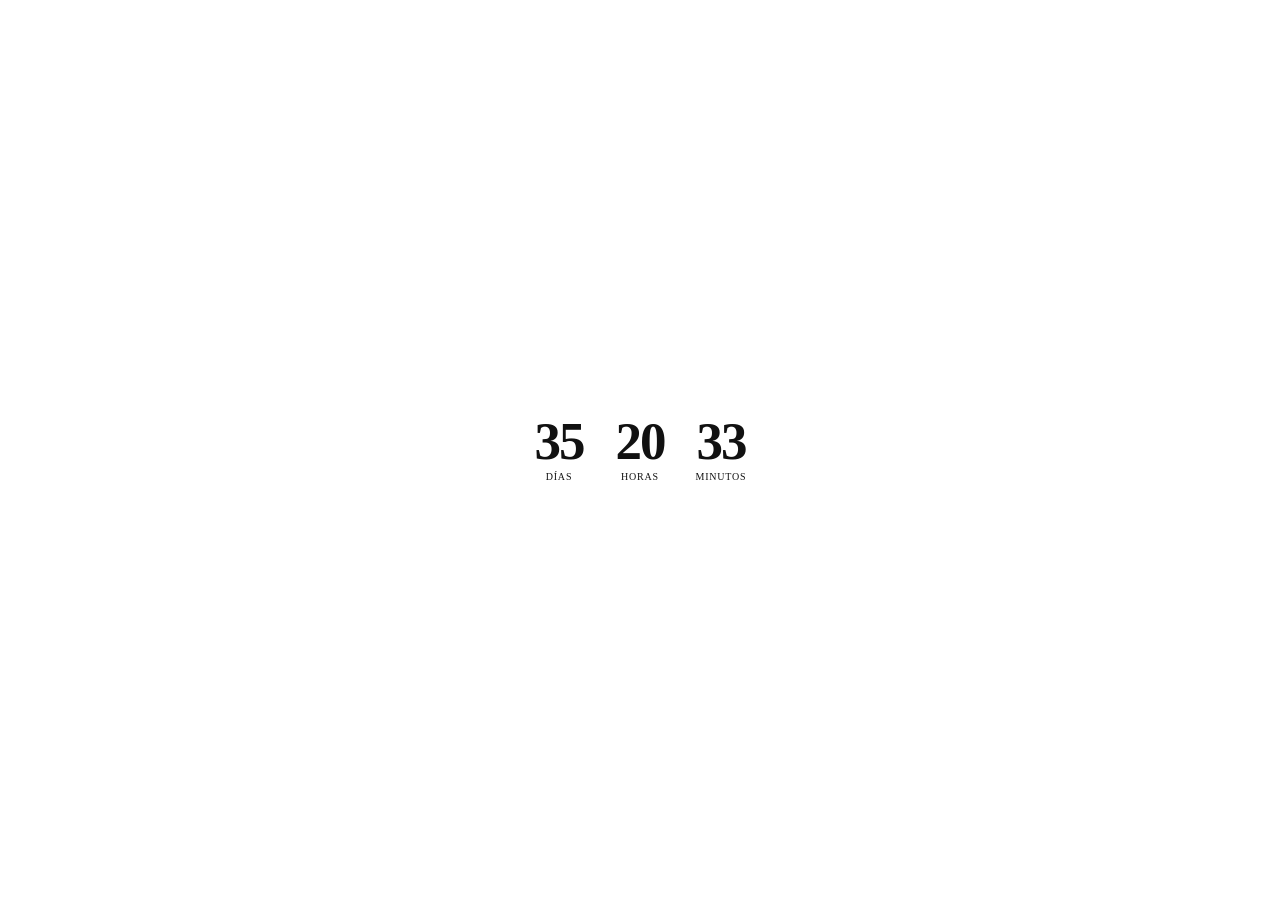
<file: _assets/remote/embed/codelet/cec7jjfpy59ze5m1/index.html>
<!doctype html><html lang="es"><head><meta charset="utf-8"><meta name="viewport" content="width=device-width,initial-scale=1"><style>html,body{margin:0;width:100%;height:100%;background:transparent;color:#111}body{display:grid;place-items:center}.timer{width:100%;text-align:center;font-family:"Times New Roman",serif}.units{display:flex;justify-content:center;gap:17px}.unit{min-width:64px}.number{font-size:53px;line-height:.88;font-weight:600;letter-spacing:-2px}.label{font-size:10px;letter-spacing:.08em;margin-top:6px}@media(max-width:350px){.units{gap:10px}.unit{min-width:56px}.number{font-size:46px}}</style></head><body><div class="timer"><div class="units"><div class="unit"><div class="number" id="days">00</div><div class="label">DÍAS</div></div><div class="unit"><div class="number" id="hours">00</div><div class="label">HORAS</div></div><div class="unit"><div class="number" id="minutes">00</div><div class="label">MINUTOS</div></div></div></div><script>const target=new Date("2027-01-09T14:00:00-06:00");function tick(){let n=Math.max(0,Math.floor((target-Date.now())/1000)),d=Math.floor(n/86400);n%=86400;const h=Math.floor(n/3600);n%=3600;const m=Math.floor(n/60);Object.entries({days:d,hours:h,minutes:m}).forEach(([k,v])=>document.getElementById(k).textContent=String(v).padStart(2,"0"))}tick();setInterval(tick,1000);</script></body></html>
</file>
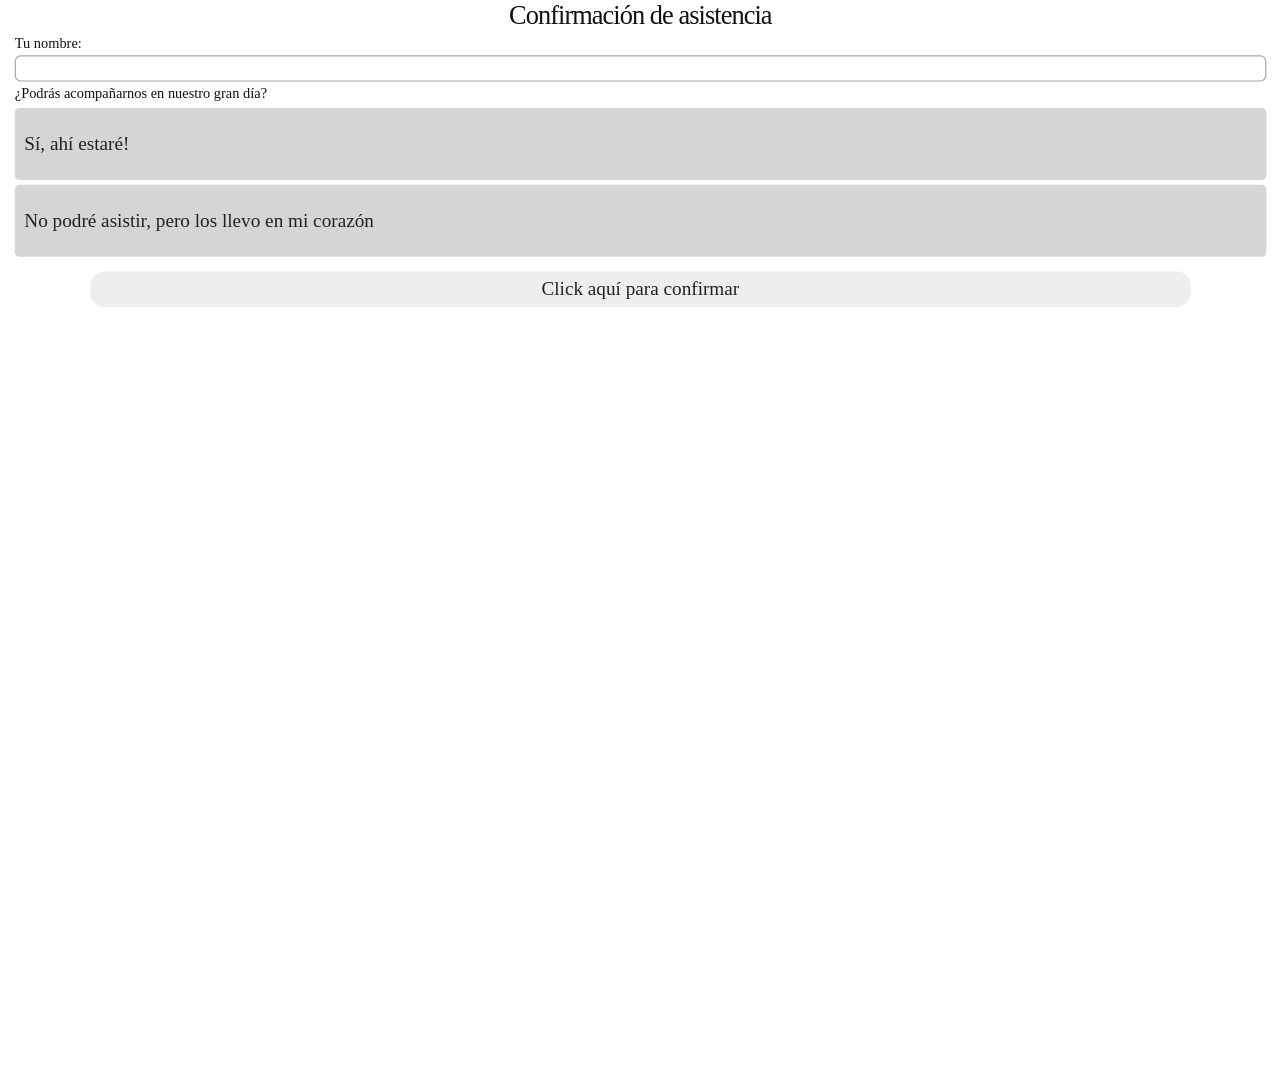
<file: _assets/widget.html>
<!doctype html><html lang="es"><head><meta charset="utf-8"><meta name="viewport" content="width=device-width,initial-scale=1"><style>html,body{margin:0;width:100%;height:100%;overflow:hidden;background:transparent;color:#111;font-family:"Times New Roman",serif}.card{box-sizing:border-box;width:83.333%;height:100%;margin:0 auto;padding:0 12px;text-align:left;transform:scale(1.2);transform-origin:top center}.card h2{text-align:center;font-size:22px;letter-spacing:-.8px;white-space:nowrap;font-weight:400;margin:0 0 3px}.card label{display:block;font-size:12px;margin:3px 0 2px}input{box-sizing:border-box;width:100%;height:22px;border:1px solid #a7a7a7;border-radius:5px;padding:2px 5px;font:12px "Times New Roman",serif}.choice{box-sizing:border-box;width:100%;min-height:60px;border:0;border-radius:4px;background:#d5d5d5;color:#222;margin:2px 0;padding:8px;text-align:left;font:16px "Times New Roman",serif}.submit{display:block;width:88%;margin:10px auto 0;border:0;border-radius:12px;background:#eee;color:#222;height:30px;font:16px "Times New Roman",serif}.thanks{display:none;text-align:center;font-size:12px;margin-top:10px}</style></head><body><div class="card"><h2>Confirmación de asistencia</h2><form id="rsvp-form"><label>Tu nombre:</label><input name="nombre" required><label>¿Podrás acompañarnos en nuestro gran día?</label><button class="choice" type="button" data-answer="Sí, ahí estaré!">Sí, ahí estaré!</button><button class="choice" type="button" data-answer="No podré asistir, pero los llevo en mi corazón">No podré asistir, pero los llevo en mi corazón</button><input type="hidden" name="asistencia" required><button class="submit" type="submit">Click aquí para confirmar</button></form><p class="thanks">¡Gracias por tu confirmación!</p></div><script>let answer='';document.querySelectorAll('[data-answer]').forEach(b=>b.onclick=()=>{answer=b.dataset.answer;document.querySelector('[name=asistencia]').value=answer;document.querySelectorAll('[data-answer]').forEach(x=>x.style.background='#d5d5d5');b.style.background='#c2c2c2'});document.getElementById('rsvp-form').onsubmit=e=>{e.preventDefault();if(!answer)return;e.currentTarget.style.display='none';document.querySelector('.thanks').style.display='block'}</script></body></html>
</file>
<file: _assets/3072b2e23de9d5d3.ltr.css>
._94P4tA{outline:none}.theme{color-scheme:var(--tk9EiQ)}.light{--tk9EiQ:light}.dark{--tk9EiQ:dark}._5_MXiw{position:relative}.cD74fQ{z-index:0;position:relative}._pFsfA{clip:rect(1px, 1px, 1px, 1px);white-space:nowrap;inset-inline-start:0;border:0;width:1px;height:1px;margin:-1px;padding:0;position:absolute;top:0;overflow:hidden}.Ka9auQ{flex-direction:row;display:flex}.jwmuTw{flex-direction:row-reverse}.aDc6Yg{box-sizing:border-box;--djlACw:1 1 0%;--ch6mcw:var(--djlACw);flex:var(--ch6mcw);min-width:0}._3m5h_A{flex-direction:column;display:flex}@media (min-width:600px){.aDc6Yg{--FkXbFw:var(--djlACw);--ch6mcw:var(--FkXbFw)}}@media (min-width:900px){.aDc6Yg{--XaNtiw:var(--FkXbFw);--ch6mcw:var(--XaNtiw)}}@media (min-width:1200px){.aDc6Yg{--QDvWJw:var(--XaNtiw);--ch6mcw:var(--QDvWJw)}}@media (min-width:1650px){.aDc6Yg{--i-zwYw:var(--QDvWJw);--ch6mcw:var(--i-zwYw)}}.Ka9auQ{--Z_Miqg:flex-start;--LsJ77A:var(--Z_Miqg);justify-content:var(--LsJ77A);--TPF5Nw:stretch;--80mGfw:var(--TPF5Nw);align-items:var(--80mGfw);--8-Ea9Q:unset;--TW9Q9A:var(--8-Ea9Q);height:var(--TW9Q9A);--PmK0MA:0;--HlviUw:var(--PmK0MA);margin-inline-start:calc(var(--HlviUw)*-1)}.aDc6Yg{padding-inline-start:var(--HlviUw)}@media (min-width:600px){.Ka9auQ{--4oSEuQ:var(--Z_Miqg);--LsJ77A:var(--4oSEuQ);--WwWNzA:var(--TPF5Nw);--80mGfw:var(--WwWNzA);--efSz5g:var(--8-Ea9Q);--TW9Q9A:var(--efSz5g);--FG1HiQ:var(--PmK0MA);--HlviUw:var(--FG1HiQ)}}@media (min-width:900px){.Ka9auQ{--pIKbQw:var(--4oSEuQ);--LsJ77A:var(--pIKbQw);--UM5n7g:var(--WwWNzA);--80mGfw:var(--UM5n7g);--l378dw:var(--efSz5g);--TW9Q9A:var(--l378dw);--ZDk_QQ:var(--FG1HiQ);--HlviUw:var(--ZDk_QQ)}}@media (min-width:1200px){.Ka9auQ{--oqjoXw:var(--pIKbQw);--LsJ77A:var(--oqjoXw);--lQFlpg:var(--UM5n7g);--80mGfw:var(--lQFlpg);--iZ6hVQ:var(--l378dw);--TW9Q9A:var(--iZ6hVQ);--uQwNcw:var(--ZDk_QQ);--HlviUw:var(--uQwNcw)}}@media (min-width:1650px){.Ka9auQ{--Lizo3w:var(--oqjoXw);--LsJ77A:var(--Lizo3w);--ocKd3w:var(--lQFlpg);--80mGfw:var(--ocKd3w);--CqswqA:var(--iZ6hVQ);--TW9Q9A:var(--CqswqA);--pv1EXQ:var(--uQwNcw);--HlviUw:var(--pv1EXQ)}}.OeIiPQ{flex-direction:column;margin-inline-start:0}._3dV5lw{padding-inline-start:0;padding-top:var(--HlviUw);justify-content:var(--LsJ77A);flex-direction:row;flex:none;width:100%;display:flex}._3dV5lw:first-child{padding-top:0}@media (max-width:599px){._94CIA{flex-direction:column;margin-inline-start:0}._3Onp3w{padding-inline-start:0;padding-top:var(--HlviUw);justify-content:var(--LsJ77A);flex-direction:row;flex:none;width:100%;display:flex}._3Onp3w:first-child{padding-top:0}}@media (max-width:899px){.D69X7w{flex-direction:column;margin-inline-start:0}.bpZ77A{padding-inline-start:0;padding-top:var(--HlviUw);justify-content:var(--LsJ77A);flex-direction:row;flex:none;width:100%;display:flex}.bpZ77A:first-child{padding-top:0}}@media (max-width:1199px){.bF3aMg{flex-direction:column;margin-inline-start:0}.SNThZQ{padding-inline-start:0;padding-top:var(--HlviUw);justify-content:var(--LsJ77A);flex-direction:row;flex:none;width:100%;display:flex}.SNThZQ:first-child{padding-top:0}}@media (max-width:1649px){._99XVeA{flex-direction:column;margin-inline-start:0}.qBuLDQ{padding-inline-start:0;padding-top:var(--HlviUw);justify-content:var(--LsJ77A);flex-direction:row;flex:none;width:100%;display:flex}.qBuLDQ:first-child{padding-top:0}}.IZ4ahw{flex-direction:column;min-width:0;display:flex}.lJVQMg{flex-flow:wrap;margin:0;padding:0;list-style:none;display:flex}.eAUiHA{min-width:0}.lJVQMg{--9en39A:start;--sV-EpA:var(--9en39A);justify-content:var(--sV-EpA);--WF3kKw:flex-start;--iXQvmQ:var(--WF3kKw);align-items:var(--iXQvmQ);--dVJz5A:0;--8L3TXg:var(--dVJz5A);--tFO5VA:var(--8L3TXg);--iW_2KA:var(--8L3TXg);--wn0iRQ:var(--tFO5VA);--T4TVNQ:var(--iW_2KA);-moz-column-gap:var(--wn0iRQ);column-gap:var(--wn0iRQ);row-gap:var(--T4TVNQ)}@media (min-width:600px){.lJVQMg{--PH7IiA:var(--9en39A);--sV-EpA:var(--PH7IiA);--lerH5Q:var(--WF3kKw);--iXQvmQ:var(--lerH5Q);--17nzkQ:var(--dVJz5A);--8L3TXg:var(--17nzkQ);--un3J2Q:var(--tFO5VA);--wn0iRQ:var(--un3J2Q);--oD_ldw:var(--iW_2KA);--T4TVNQ:var(--oD_ldw)}}@media (min-width:900px){.lJVQMg{--So7e7w:var(--PH7IiA);--sV-EpA:var(--So7e7w);--Svcfig:var(--lerH5Q);--iXQvmQ:var(--Svcfig);--fBHifw:var(--17nzkQ);--8L3TXg:var(--fBHifw);--MrkM6w:var(--un3J2Q);--wn0iRQ:var(--MrkM6w);--WHWENA:var(--oD_ldw);--T4TVNQ:var(--WHWENA)}}@media (min-width:1200px){.lJVQMg{--7u37BA:var(--So7e7w);--sV-EpA:var(--7u37BA);--g8CPjw:var(--Svcfig);--iXQvmQ:var(--g8CPjw);--YHMflA:var(--fBHifw);--8L3TXg:var(--YHMflA);--klLWXw:var(--MrkM6w);--wn0iRQ:var(--klLWXw);--X2CG9A:var(--WHWENA);--T4TVNQ:var(--X2CG9A)}}@media (min-width:1650px){.lJVQMg{--JN3vyg:var(--7u37BA);--sV-EpA:var(--JN3vyg);--_CLt_A:var(--g8CPjw);--iXQvmQ:var(--_CLt_A);--s1K7lQ:var(--YHMflA);--8L3TXg:var(--s1K7lQ);--u0ONMw:var(--klLWXw);--wn0iRQ:var(--u0ONMw);--tmXUCw:var(--X2CG9A);--T4TVNQ:var(--tmXUCw)}}.lJVQMg.iSphvA{flex-direction:column}.lJVQMg.iSphvA>.eAUiHA{justify-content:var(--sV-EpA);width:100%;display:flex}@media (max-width:599px){.lJVQMg.Cr51Kw{flex-direction:column}.lJVQMg.Cr51Kw>.eAUiHA{justify-content:var(--sV-EpA);width:100%;display:flex}}@media (max-width:899px){.lJVQMg._VmLag{flex-direction:column}.lJVQMg._VmLag>.eAUiHA{justify-content:var(--sV-EpA);width:100%;display:flex}}@media (max-width:1199px){.lJVQMg.GJAJOA{flex-direction:column}.lJVQMg.GJAJOA>.eAUiHA{justify-content:var(--sV-EpA);width:100%;display:flex}}@media (max-width:1649px){.lJVQMg.tlsSCw{flex-direction:column}.lJVQMg.tlsSCw>.eAUiHA{justify-content:var(--sV-EpA);width:100%;display:flex}}html{--safe-area-inset-top:0px;--safe-area-inset-bottom:0px;--safe-area-inset-left:0px;--safe-area-inset-right:0px}@supports (height:env(safe-area-inset-top)){html{--safe-area-inset-top:env(safe-area-inset-top);--safe-area-inset-bottom:env(safe-area-inset-bottom);--safe-area-inset-left:env(safe-area-inset-left);--safe-area-inset-right:env(safe-area-inset-right)}}@font-face{font-family:Canva Sans;font-style:normal;font-display:swap;font-weight:400 700;src:url(images/a9b8e7902ec1ab885d382156f33738e5.woff2)format("woff2"),url(images/013277426f0d555d96c7a75503df5754.woff)format("woff");unicode-range:U+B1-B3,U+B9,U+BC-BE,U+394,U+3A9,U+3BC,U+3C0,U+2044,U+2070,U+2074-2089,U+2126,U+212E,U+2153-2154,U+215B-215E,U+2202,U+2206,U+220F,U+2211-2212,U+2215,U+2219,U+221A,U+221E,U+222B,U+2248,U+2260,U+2264-2265,U+25CA}@font-face{font-family:Canva Sans;font-style:normal;font-display:swap;font-weight:400 700;src:url(images/d97a6ffa507b670a5b1664f98fc1183d.woff2)format("woff2"),url(images/1de7434d86166b0614ff3d61cda11a54.woff)format("woff");unicode-range:U+A1,U+AA-AB,U+AF,U+B8,U+BA-BB,U+BF,U+C0-D6,U+D8-F6,U+F8-148,U+14A-17E,U+192,U+1B5-1B6,U+1FC-1FD,U+218-21B,U+237,U+2C6-2C7,U+2C9,U+2D8-2DD,U+1E80-1E85,U+1E9E,U+1EF2-1EF3,U+2030,U+2039-203A,U+20AC,U+20BA,U+2113}@font-face{font-family:Canva Sans;font-style:normal;font-display:swap;font-weight:400 700;src:url(images/cff149ee1e9d2be50ac77bcd86769d05.woff2)format("woff2"),url(images/f93a5165fac252ecfd593929c4e6146f.woff)format("woff");unicode-range:U+20-7E,U+A0,U+A2-A9,U+AC-AE,U+B0,U+B4-B7,U+D7,U+F7,U+300-304,U+306-308,U+30A-30C,U+312,U+326-328,U+2013-2014,U+2018-201A,U+201C-201E,U+2020-2022,U+2026,U+2117,U+2120,U+2122,U+2190-2199,U+FB01-FB02,U+FEFF,U+FFFC-FFFD}@font-face{font-family:Noto Sans Variable;font-style:normal;font-display:swap;font-weight:100 900;src:url(images/621675e6be83f675d33562d2ff7a0f63.woff2)format("woff2");unicode-range:U+6??}@font-face{font-family:Noto Sans Variable;font-style:normal;font-display:swap;font-weight:100 900;src:url(images/762fe37b99d49707e783d6281412d12f.woff2)format("woff2");unicode-range:U+590-5FF}@font-face{font-family:Noto Sans Variable;font-style:normal;font-display:swap;font-weight:100 900;src:url(images/2a6c8c6a2748061b1cf2b92bca00b10c.woff2)format("woff2");unicode-range:U+2D7,U+303,U+331,U+E01-E5B,U+200C-200D,U+25CC}@font-face{font-family:Noto Sans;font-style:normal;font-display:swap;font-weight:400;src:url(images/d83221ee6a6841b17a754f68b6c5a3de.woff2)format("woff2");unicode-range:U+900-97F}@font-face{font-family:Noto Sans;font-style:normal;font-display:swap;font-weight:600;src:url(images/e237b20d624e9275cdc02a523ab7f983.woff2)format("woff2");unicode-range:U+900-97F}@font-face{font-family:Noto Sans;font-style:normal;font-display:swap;font-weight:700;src:url(images/3b5447850810ff964de17bcd37e03d5a.woff2)format("woff2");unicode-range:U+900-97F}@font-face{font-family:Noto Sans;font-style:normal;font-display:swap;font-weight:400;src:url(images/a13025bc22c0d623507f155005c54563.woff2)format("woff2"),url(images/ad480883f297c3606af00979ee4c4483.woff)format("woff");unicode-range:U+460-52F,U+1C80-1C88,U+20B4,U+2DE0-2DFF,U+A640-A69F,U+FE2E-FE2F}@font-face{font-family:Noto Sans;font-style:normal;font-display:swap;font-weight:600;src:url(images/477aad26d9a5a64609483931aa0a7a05.woff2)format("woff2"),url(images/0e2be7bf67e32755fd73a605a2afd13b.woff)format("woff");unicode-range:U+460-52F,U+1C80-1C88,U+20B4,U+2DE0-2DFF,U+A640-A69F,U+FE2E-FE2F}@font-face{font-family:Noto Sans;font-style:normal;font-display:swap;font-weight:700;src:url(images/85b2d625d97d50571765987bbac33850.woff2)format("woff2"),url(images/3f03afd80eaf13ee58a7d0945b7d0963.woff)format("woff");unicode-range:U+460-52F,U+1C80-1C88,U+20B4,U+2DE0-2DFF,U+A640-A69F,U+FE2E-FE2F}@font-face{font-family:Noto Sans;font-style:normal;font-display:swap;font-weight:400;src:url(images/02bba2de1b5f7fc3b564b21521e774d0.woff2)format("woff2"),url(images/163124370f3e2ded710887a156ab3fa3.woff)format("woff");unicode-range:U+400-45F,U+490-491,U+4B0-4B1,U+2116}@font-face{font-family:Noto Sans;font-style:normal;font-display:swap;font-weight:600;src:url(images/0b41617d3a05bbbe23065ec719e26fd1.woff2)format("woff2"),url(images/650cef2d886ef4ca5c18d3c107546daf.woff)format("woff");unicode-range:U+400-45F,U+490-491,U+4B0-4B1,U+2116}@font-face{font-family:Noto Sans;font-style:normal;font-display:swap;font-weight:700;src:url(images/d4b0974727cae80b9c6d087e56a9a4e4.woff2)format("woff2"),url(images/771cbf29ddc3145dda326afee4b10fb8.woff)format("woff");unicode-range:U+400-45F,U+490-491,U+4B0-4B1,U+2116}@font-face{font-family:Noto Sans;font-style:normal;font-display:swap;font-weight:400;src:url(images/6c9b9f4b28322c7473667e0fc1690675.woff2)format("woff2"),url(images/79359a454d1de78942f3c2c687fc67ea.woff)format("woff");unicode-range:U+1F??}@font-face{font-family:Noto Sans;font-style:normal;font-display:swap;font-weight:600;src:url(images/a8f52f1cd47135bfc86b1f313868708d.woff2)format("woff2"),url(images/e3e13973dcf74ace522a4b8ef447a7de.woff)format("woff");unicode-range:U+1F??}@font-face{font-family:Noto Sans;font-style:normal;font-display:swap;font-weight:700;src:url(images/ca4237378da57e1e318978281e7fee60.woff2)format("woff2"),url(images/d7669ff2d0106ad99a7a55c4d540478c.woff)format("woff");unicode-range:U+1F??}@font-face{font-family:Noto Sans;font-style:normal;font-display:swap;font-weight:400;src:url(images/d56fc13fe0dc1327dceed816b07dbec3.woff2)format("woff2"),url(images/311ec631b3b3a7f88c724351af8bcef4.woff)format("woff");unicode-range:U+370-3FF}@font-face{font-family:Noto Sans;font-style:normal;font-display:swap;font-weight:600;src:url(images/c9972caeca3358fa2841a115105a8544.woff2)format("woff2"),url(images/c3a91206711602c9b5f54e9514244e64.woff)format("woff");unicode-range:U+370-3FF}@font-face{font-family:Noto Sans;font-style:normal;font-display:swap;font-weight:700;src:url(images/dafb7fee1db6b7ae9b1184239b11acf5.woff2)format("woff2"),url(images/d6cbb5c42a1149e38e1fb7a238032bc8.woff)format("woff");unicode-range:U+370-3FF}@font-face{font-family:Noto Sans;font-style:normal;font-display:swap;font-weight:400;src:url(images/964b01a520402dcf8405de90289c35f4.woff2)format("woff2"),url(images/4badd42f0e1cdba66ffbd5cc91aa4365.woff)format("woff");unicode-range:U+17F,U+1F0,U+1FA-1FB,U+1FE-1FF,U+1E00-1E01,U+1E3E-1E3F}@font-face{font-family:Noto Sans;font-style:normal;font-display:swap;font-weight:600;src:url(images/58cf708f2cc4d2b3bbf7e6add25f5c20.woff2)format("woff2"),url(images/4f9f09e9c9bc053cc21f7cf7f5590904.woff)format("woff");unicode-range:U+17F,U+1F0,U+1FA-1FB,U+1FE-1FF,U+1E00-1E01,U+1E3E-1E3F}@font-face{font-family:Noto Sans;font-style:normal;font-display:swap;font-weight:700;src:url(images/4bdcf0ce1296b448409c024e57fdcdb9.woff2)format("woff2"),url(images/005dabb12cdb5c5deabd1782c3ff196d.woff)format("woff");unicode-range:U+17F,U+1F0,U+1FA-1FB,U+1FE-1FF,U+1E00-1E01,U+1E3E-1E3F}@font-face{font-family:Noto Sans Vietnamese;font-style:normal;font-display:swap;font-weight:400;src:url(images/f4113bb9d3def37ca7f5c7cd2341ec33.woff2)format("woff2"),url(images/614a39a4813512a63e905b12dc5f41ba.woff)format("woff");unicode-range:U+20-5F,U+61-7A,U+7C,U+A0,U+A7,U+A9,U+C0-C3,U+C8-CA,U+CC-CD,U+D2-D5,U+D9-DA,U+DD,U+E0-E3,U+E8-EA,U+EC-ED,U+F2-F5,U+F9-FA,U+FD,U+102-103,U+110-111,U+128-129,U+168-169,U+1A0-1A1,U+1AF-1B0,U+300-303,U+306,U+309,U+31B,U+323,U+1EA0-1EF9,U+2010-2011,U+2013-2014,U+2018-2019,U+201C-201D,U+2020-2021,U+2026,U+2030,U+20AB}@font-face{font-family:Noto Sans Vietnamese;font-style:normal;font-display:swap;font-weight:600;src:url(images/5989cf357de7427311e30576891372df.woff2)format("woff2"),url(images/b3571e313b47ed988fc8429322af7677.woff)format("woff");unicode-range:U+20-5F,U+61-7A,U+7C,U+A0,U+A7,U+A9,U+C0-C3,U+C8-CA,U+CC-CD,U+D2-D5,U+D9-DA,U+DD,U+E0-E3,U+E8-EA,U+EC-ED,U+F2-F5,U+F9-FA,U+FD,U+102-103,U+110-111,U+128-129,U+168-169,U+1A0-1A1,U+1AF-1B0,U+300-303,U+306,U+309,U+31B,U+323,U+1EA0-1EF9,U+2010-2011,U+2013-2014,U+2018-2019,U+201C-201D,U+2020-2021,U+2026,U+2030,U+20AB}@font-face{font-family:Noto Sans Vietnamese;font-style:normal;font-display:swap;font-weight:700;src:url(images/5d050a324d95a6a18dae93e08c01bd6b.woff2)format("woff2"),url(images/08f3a04653878f9b2369ec3c327d7c46.woff)format("woff");unicode-range:U+20-5F,U+61-7A,U+7C,U+A0,U+A7,U+A9,U+C0-C3,U+C8-CA,U+CC-CD,U+D2-D5,U+D9-DA,U+DD,U+E0-E3,U+E8-EA,U+EC-ED,U+F2-F5,U+F9-FA,U+FD,U+102-103,U+110-111,U+128-129,U+168-169,U+1A0-1A1,U+1AF-1B0,U+300-303,U+306,U+309,U+31B,U+323,U+1EA0-1EF9,U+2010-2011,U+2013-2014,U+2018-2019,U+201C-201D,U+2020-2021,U+2026,U+2030,U+20AB}.light{--Kd3K9A:#8b3dff;--DVEAGQ:#7630d7;--V0s6Og:#612dae;--PqRKXQ:#fff;--R-jrhg:#0f101500;--GXtk9g:#404f6d0f;--xGXQgA:#39466024;--oAdupw:#0f1015;--8-4niA:#35415a33;--wd-tZA:#0f101500;--ntzWpQ:#404f6d0f;--BorQ6g:#39466024;--O8dBuQ:#0f1015;--EvA8JQ:#13162099;--gIrJLw:#101219b2;--XxI4hg:#0f1015d9;--SvgSpA:#13162099;--N8Oz5g:#fff;--4zRigw:#ffffffb2;--wv7owA:#db142c;--m9I-bA:#b61629;--Hxdoag:#911826;--pxBf3A:#fff;--1sn2Sg:#a370fc26;--4HnQxA:#a370fc26;--NRjSsw:#a370fc33;--GviWcg:#4a2e7e;--kl47TA:#8b3dff;--gFgXSg:#404f6d0f;--wBWOJg:#1c213080;--BVrlVA:#39466024;--KwfPsg:#0f101500;--p5yS_g:#1c213080;--jz0LSw:#008009;--CJur3Q:#fff;--UfNqTg:#c3eac4;--QcueGQ:#133416;--bdtRFA:#1a62ff;--YrdGEw:#fff;--_bpjsw:#cce1ff;--x3uTOw:#182c59;--Am6Phw:#ad5a00;--X8oIbA:#fff;--G_qVww:#ffd9ad;--HfWZ1A:#3e2a14;--43wRQw:#db142c;--9luNoA:#fff;--qKGzFw:#ffd6d8;--CMMUiA:#501b21;--RzZG4Q:#8b3dff;--M8YsdQ:#fff;--xc412Q:#e7dbff;--XZIM8Q:#352459;--6Hmmng:#13162099;--SxhHZg:#fff;--3ifkTA:#fff;--W1_3nw:#404f6d0f;--igdHlg:#35415a33;--IzK8tQ:#1c213080;--_kLulA:#1c213080;--uHakiw:#8b3dff;--TCEPKw:#39466024;--BhjlKg:#db142c;--j6I-wg:#8b3dff;--I7Yc2g:#7630d7;--Mm01yw:#612dae;--4sJsqA:#39466024;--hBXVcA:#fff;--xcCO9w:#1c213080;--WcghmA:#8b3dff;--ezSU3w:#fff;--ooFCBA:#c1c5cd;--8jnd6g:#8b3dff;---2QwGw:#7630d7;--KgLrHA:#612dae;--jDAtXQ:#1c213080;--FOH6ww:#db142c;--jyDisg:#b61629;--QclmLg:#911826;--VcZbvQ:#0f1015;--UpESEg:#0f1015d9;--PRQgyw:#101219b2;--TJtBjA:#13162099;--vCqPYw:#008009;--NRkSiw:#db142c;--gdRMVA:#1a62ff;--cVPmKw:#ad5a00;--enMi_w:#39466024;--4DkvNQ:#3d8bff;--xwa5zw:#39466024;--2yga1g:#404f6d0f;--0ypBAQ:#35415a33;--P1hAvA:#242c3d66;--1z_vxQ:#242c3d66}.dark{--Kd3K9A:#7630d7;--DVEAGQ:#612dae;--V0s6Og:#4a2e7e;--PqRKXQ:#fff;--R-jrhg:#fff0;--GXtk9g:#ffffff12;--xGXQgA:#ffffff26;--oAdupw:#fff;--8-4niA:#fff3;--wd-tZA:#fff0;--ntzWpQ:#ffffff12;--BorQ6g:#ffffff26;--O8dBuQ:#fff;--EvA8JQ:#13162099;--gIrJLw:#101219b2;--XxI4hg:#0f1015d9;--SvgSpA:#13162099;--N8Oz5g:#fff;--4zRigw:#ffffffb2;--wv7owA:#b61629;--m9I-bA:#911826;--Hxdoag:#721d27;--pxBf3A:#fff;--1sn2Sg:#a370fc4d;--4HnQxA:#a370fc4d;--NRjSsw:#a370fc33;--GviWcg:#fff;--kl47TA:#a370fc;--gFgXSg:#ffffff12;--wBWOJg:#ffffff80;--BVrlVA:#ffffff26;--KwfPsg:#fff0;--p5yS_g:#ffffff80;--jz0LSw:#096d11;--CJur3Q:#fff;--UfNqTg:#16461a;--QcueGQ:#fff;--bdtRFA:#1854d7;--YrdGEw:#fff;--_bpjsw:#1d3b7c;--x3uTOw:#fff;--Am6Phw:#944f05;--X8oIbA:#fff;--G_qVww:#563715;--HfWZ1A:#fff;--43wRQw:#b61629;--9luNoA:#fff;--qKGzFw:#721d27;--CMMUiA:#fff;--RzZG4Q:#7630d7;--M8YsdQ:#fff;--xc412Q:#4a2e7e;--XZIM8Q:#fff;--6Hmmng:#13162099;--SxhHZg:#fff;--3ifkTA:#101219b2;--W1_3nw:#ffffff12;--igdHlg:#fff3;--IzK8tQ:#ffffff80;--_kLulA:#ffffff80;--uHakiw:#a370fc;--TCEPKw:#ffffff26;--BhjlKg:#fd4958;--j6I-wg:#8b3dff;--I7Yc2g:#7630d7;--Mm01yw:#612dae;--4sJsqA:#ffffff26;--hBXVcA:#fff;--xcCO9w:#ffffff80;--WcghmA:#a370fc;--ezSU3w:#fff;--ooFCBA:#3e424c;--8jnd6g:#a370fc;---2QwGw:#8b3dff;--KgLrHA:#a370fc;--jDAtXQ:#ffffff80;--FOH6ww:#fd4958;--jyDisg:#db142c;--QclmLg:#fd4958;--VcZbvQ:#ffffffe5;--UpESEg:#fffc;--PRQgyw:#ffffffb2;--TJtBjA:#ffffff80;--vCqPYw:#36a138;--NRkSiw:#fd4958;--gdRMVA:#3d8bff;--cVPmKw:#d17600;--enMi_w:#ffffff26;--4DkvNQ:#3d8bff;--xwa5zw:#ffffff26;--2yga1g:#ffffff12;--0ypBAQ:#fff3;--P1hAvA:#fff6;--1z_vxQ:#13162099}.light{--9v5PLg:linear-gradient(90deg, #00c4cc, #7d2ae8);--LsXbHQ:linear-gradient(135deg, #00c4cc, #7d2ae8);--U8pJuw:linear-gradient(135deg, #00c4cc, #7d2ae8);--0BpVqA:linear-gradient(135deg, #03a5ab, #7d2ae8);--dbTMCw:linear-gradient(180deg, #f9f5fe, #f5ffff)}.dark{--9v5PLg:linear-gradient(90deg, #00c4cc, #7d2ae8);--LsXbHQ:linear-gradient(135deg, #00c4cc, #7d2ae8);--U8pJuw:linear-gradient(135deg, #00c4cc, #7d2ae8);--0BpVqA:linear-gradient(135deg, #65ecf1, #a370fc);--dbTMCw:linear-gradient(180deg, #1d063f, #03152c)}.Gcy95A{-webkit-font-smoothing:antialiased;-moz-osx-font-smoothing:grayscale;font-smooth:always;-webkit-text-size-adjust:none;-moz-text-size-adjust:none;text-size-adjust:none;font-variation-settings:"opsz" 0;font-family:Canva Sans,Noto Sans Variable,Noto Sans,-apple-system,BlinkMacSystemFont,Segoe UI,Helvetica,Arial,sans-serif}.RXmvXw{-webkit-font-smoothing:antialiased;-moz-osx-font-smoothing:grayscale;font-smooth:always;-webkit-text-size-adjust:none;-moz-text-size-adjust:none;text-size-adjust:none;font-variation-settings:"opsz" 100;font-feature-settings:"ss02", "ss03";font-family:Canva Sans,Noto Sans Variable,Noto Sans,-apple-system,BlinkMacSystemFont,Segoe UI,Helvetica,Arial,sans-serif}:root{--wczjwA:calc(var(----lgQg,.1rem)*42);--32-5Rg:calc(var(----lgQg,.1rem)*36);--q5aPlw:calc(var(----lgQg,.1rem)*36);--XAu0sw:calc(var(----lgQg,.1rem)*32);--OJy8Yg:calc(var(----lgQg,.1rem)*32);--Vf8OSg:calc(var(----lgQg,.1rem)*36);--A3YTsg:calc(var(----lgQg,.1rem)*24);--Dynksw:calc(var(----lgQg,.1rem)*21);--VrAiwg:calc(var(----lgQg,.1rem)*16);--5QGiVg:calc(var(----lgQg,.1rem)*14);--R07nfg:calc(var(----lgQg,.1rem)*12);--m8t8Kw:calc(var(----lgQg,.1rem)*21);--ZYsOLQ:calc(var(----lgQg,.1rem)*18);--__4QUw:calc(var(----lgQg,.1rem)*16);--ZOMbtg:calc(var(----lgQg,.1rem)*14);--ylZqXQ:calc(var(----lgQg,.1rem)*12);--ggP9YA:calc(var(----lgQg,.1rem)*11);--Csadrg:1.1;--3HwnTg:1.1;--guGCJg:1.1;--Pz31Ow:1.1;--qKnIjA:1.25;--a60EZw:1.25;--KMUE6w:1.25;--moczTQ:calc(var(----lgQg,.1rem)*26);--VbcScA:calc(var(----lgQg,.1rem)*24);--0LLpdQ:calc(var(----lgQg,.1rem)*20);---eZrnA:calc(var(----lgQg,.1rem)*18);--Vr1mRA:1.5;--HMj1Lg:1.5;--lQwhPA:calc(var(----lgQg,.1rem)*24);--X8ysKw:calc(var(----lgQg,.1rem)*22);--RJKbrQ:calc(var(----lgQg,.1rem)*20);--xQU-mQ:calc(var(----lgQg,.1rem)*16)}@media (min-width:600px){:root{--wczjwA:calc(var(----lgQg,.1rem)*56);--32-5Rg:calc(var(----lgQg,.1rem)*48);--q5aPlw:calc(var(----lgQg,.1rem)*48);--XAu0sw:calc(var(----lgQg,.1rem)*36);--OJy8Yg:calc(var(----lgQg,.1rem)*32);--Vf8OSg:calc(var(----lgQg,.1rem)*48);--A3YTsg:calc(var(----lgQg,.1rem)*32);--Dynksw:calc(var(----lgQg,.1rem)*24);--VrAiwg:calc(var(----lgQg,.1rem)*18);--m8t8Kw:calc(var(----lgQg,.1rem)*24);--ZYsOLQ:calc(var(----lgQg,.1rem)*21);--moczTQ:calc(var(----lgQg,.1rem)*32)}}@media (min-width:900px){:root{--wczjwA:calc(var(----lgQg,.1rem)*72);--32-5Rg:calc(var(----lgQg,.1rem)*64);--q5aPlw:calc(var(----lgQg,.1rem)*56);--XAu0sw:calc(var(----lgQg,.1rem)*42);--OJy8Yg:calc(var(----lgQg,.1rem)*36)}}@media (min-width:1200px){:root{--wczjwA:calc(var(----lgQg,.1rem)*96);--32-5Rg:calc(var(----lgQg,.1rem)*84);--q5aPlw:calc(var(----lgQg,.1rem)*64);--XAu0sw:calc(var(----lgQg,.1rem)*48);--OJy8Yg:calc(var(----lgQg,.1rem)*42);--qKnIjA:1.1}}@media (min-width:1650px){:root{--wczjwA:calc(var(----lgQg,.1rem)*112);--32-5Rg:calc(var(----lgQg,.1rem)*96);--q5aPlw:calc(var(----lgQg,.1rem)*72);--XAu0sw:calc(var(----lgQg,.1rem)*56);--OJy8Yg:calc(var(----lgQg,.1rem)*48)}}._9TAUqA{word-wrap:break-word;overflow-wrap:break-word;font-size:var(--wczjwA);line-height:var(--Csadrg);letter-spacing:-.01em;margin:0;font-weight:400}.xhGL7g{word-wrap:break-word;overflow-wrap:break-word;font-size:var(--32-5Rg);line-height:var(--3HwnTg);letter-spacing:-.01em;margin:0;font-weight:400}.VfRCMw{word-wrap:break-word;overflow-wrap:break-word;font-size:var(--q5aPlw);line-height:var(--guGCJg);letter-spacing:-.01em;margin:0;font-weight:400}.UWYmtQ{word-wrap:break-word;overflow-wrap:break-word;font-size:var(--XAu0sw);line-height:var(--Pz31Ow);letter-spacing:-.01em;margin:0;font-weight:400}._3TDSSA{word-wrap:break-word;overflow-wrap:break-word;font-size:var(--OJy8Yg);line-height:var(--qKnIjA);letter-spacing:-.01em;margin:0;font-weight:400}.i0PkAw{word-wrap:break-word;overflow-wrap:break-word;font-size:var(--Vf8OSg);line-height:var(--a60EZw);letter-spacing:0;margin:0;font-weight:500}.kyL5yQ{word-wrap:break-word;overflow-wrap:break-word;font-size:var(--A3YTsg);line-height:var(--KMUE6w);letter-spacing:0;margin:0;font-weight:600}.tixXLw{word-wrap:break-word;overflow-wrap:break-word;font-size:var(--Dynksw);line-height:var(--moczTQ);letter-spacing:0;margin:0;font-weight:600}.RdeJ1g{word-wrap:break-word;overflow-wrap:break-word;font-size:var(--VrAiwg);line-height:var(--VbcScA);letter-spacing:0;margin:0;font-weight:600}.ZeNYSA{word-wrap:break-word;overflow-wrap:break-word;font-size:var(--5QGiVg);line-height:var(--0LLpdQ);letter-spacing:0;margin:0;font-weight:700}.Ex3UVA{word-wrap:break-word;overflow-wrap:break-word;font-size:var(--R07nfg);line-height:var(---eZrnA);letter-spacing:0;margin:0;font-weight:600}.ErvDnA{word-wrap:break-word;overflow-wrap:break-word;font-size:var(--m8t8Kw);line-height:var(--Vr1mRA);letter-spacing:0;margin:0;font-weight:400}._4IBlVA{word-wrap:break-word;overflow-wrap:break-word;font-size:var(--ZYsOLQ);line-height:var(--HMj1Lg);letter-spacing:0;margin:0;font-weight:400}._Qs0fw{word-wrap:break-word;overflow-wrap:break-word;font-size:var(--__4QUw);line-height:var(--lQwhPA);letter-spacing:0;margin:0;font-weight:400}.TxxlYQ{word-wrap:break-word;overflow-wrap:break-word;font-size:var(--__4QUw);line-height:var(--lQwhPA);letter-spacing:0;margin:0;font-weight:600}._6klkDA{word-wrap:break-word;overflow-wrap:break-word;font-size:var(--ZOMbtg);line-height:var(--X8ysKw);letter-spacing:0;margin:0;font-weight:400}.Qfw6fw{word-wrap:break-word;overflow-wrap:break-word;font-size:var(--ZOMbtg);line-height:var(--X8ysKw);letter-spacing:0;margin:0;font-weight:600}.IvjQyA{word-wrap:break-word;overflow-wrap:break-word;font-size:var(--ylZqXQ);line-height:var(--RJKbrQ);letter-spacing:0;margin:0;font-weight:400}.dp1mlg{word-wrap:break-word;overflow-wrap:break-word;font-size:var(--ylZqXQ);line-height:var(--RJKbrQ);letter-spacing:0;margin:0;font-weight:600}.yZdokw{word-wrap:break-word;overflow-wrap:break-word;font-size:var(--ggP9YA);line-height:var(--xQU-mQ);letter-spacing:.01em;margin:0;font-weight:600}.RvpxhA{word-wrap:break-word;overflow-wrap:break-word;font-size:var(--ggP9YA);line-height:var(--xQU-mQ);letter-spacing:.01em;margin:0;font-weight:700}.Je1eGw{-webkit-box-orient:vertical;display:-webkit-box;overflow:hidden}.bG0Uaw{text-wrap:balance}.lWke4A{text-wrap:pretty}.snQKTg{white-space:nowrap;text-overflow:ellipsis;max-width:100%;display:block;overflow:hidden}.mKhvSg{-webkit-user-select:text;user-select:text}.MHu4Kw{text-transform:uppercase}.xKgPgA{outline:none}.Fha1sg{word-wrap:break-word;overflow-wrap:break-word;margin:0}.iXAxTg.md2rBA,._8yjy_A.md2rBA,._7ATl0g.md2rBA{font-feature-settings:normal}.MW34IQ{font-family:Canva Sans,Noto Sans Variable,Noto Sans,Helvetica,Arial,sans-serif}.md2rBA{font-family:Helvetica,Arial,sans-serif}[lang|=vi] .iXAxTg,[lang|=vi] ._8yjy_A,[lang|=vi] ._7ATl0g,[lang|=vi] ._5Gynyg,[lang|=vi] .liTStw,[lang|=vi] .zB3q8Q,[lang|=vi] .Gmat4w,[lang|=vi] ._7yv_Gw,[lang|=vi] .jqn1OA,[lang|=vi] .aWBg0w,[lang|=vi] .JYIidw,[lang|=vi] .nbfwjw,[lang|=vi] .qXoAGw,[lang|=vi] .VgvqkQ,[lang|=vi] ._2a6tNg,[lang|=vi] .c74n_Q{font-family:Noto Sans Vietnamese,-apple-system,BlinkMacSystemFont,Segoe UI,Helvetica,Arial,sans-serif}[lang|=vi] .MW34IQ{font-family:Noto Sans Vietnamese,Helvetica,Arial,sans-serif}.jqn1OA b,.jqn1OA strong,.aWBg0w b,.aWBg0w strong,.JYIidw b,.JYIidw strong{font-weight:600}.nbfwjw b,.nbfwjw strong{font-weight:700}.V5s4kA:not(:last-child){margin-bottom:8px}.VFEjzg{text-align:inherit}.aZskFA{text-align:start}.B8t6MQ{text-align:center}._5NNwYA{text-align:end}._6Qh8tg{---oI_WA:start;--9tGPDg:var(---oI_WA);text-align:var(--9tGPDg)}@media (min-width:600px){._6Qh8tg{--JYyxTg:var(---oI_WA);--9tGPDg:var(--JYyxTg)}}@media (min-width:900px){._6Qh8tg{--_mu1OA:var(--JYyxTg);--9tGPDg:var(--_mu1OA)}}@media (min-width:1200px){._6Qh8tg{--xbU4Pw:var(--_mu1OA);--9tGPDg:var(--xbU4Pw)}}@media (min-width:1650px){._6Qh8tg{--Y10-TA:var(--xbU4Pw);--9tGPDg:var(--Y10-TA)}}.Yrg82w,.u16U_g{color:var(--VcZbvQ)}.Vfi9Cw,.Ywwu0g{color:var(--UpESEg)}.my05ww,.QxuLlQ{color:var(--PRQgyw)}.mHp84g{color:var(--NRkSiw)}.NYWksw{color:var(--gdRMVA)}.XO4CLg{color:var(--cVPmKw)}.hgV7qA,.JLdG4g{color:var(--vCqPYw)}.T5LNnw{color:inherit}.light{--edGfjw:linear-gradient(135deg, #2e7ac0, #7d2ae8)}.dark{--edGfjw:var(--0BpVqA)}.liTStw,.zB3q8Q,._7yv_Gw,.jqn1OA,.aWBg0w,.JYIidw,.nbfwjw,.qXoAGw,.VgvqkQ,._2a6tNg,.c74n_Q{--5pnZ9g:var(--edGfjw)}@media (max-width:599px){._5Gynyg,.Gmat4w{--5pnZ9g:var(--edGfjw)}}.wmN_Dg{background-image:var(--5pnZ9g,var(--0BpVqA));-webkit-text-fill-color:transparent;-webkit-background-clip:text;background-clip:text}.wmN_Dg:not(.snQKTg):not(.Je1eGw){display:inline-block}.hi92OQ{--Do9tEQ:var(--XgaBrg);--5pnZ9g:var(--Do9tEQ)}@media (min-width:600px){.hi92OQ{--7GGj7A:var(--XgaBrg);--Do9tEQ:var(--7GGj7A)}}@media (min-width:900px){.hi92OQ{--2O-xlQ:var(--7GGj7A);--Do9tEQ:var(--2O-xlQ)}}@media (min-width:1200px){.hi92OQ{--RtxNZw:var(--2O-xlQ);--Do9tEQ:var(--RtxNZw)}}@media (min-width:1650px){.hi92OQ{--UpOITA:var(--RtxNZw);--Do9tEQ:var(--UpOITA)}}.Jk3VHQ{box-sizing:border-box;background-color:var(--_jnUyQ);max-width:256px;min-height:24px;box-shadow:var(--J7DnUA)}.VbsRAQ{display:contents}.W2jr_g{width:100%;height:100%}.wzcRhw,.SgV0LQ{overflow-wrap:anywhere}.Id25FA{pointer-events:none}.wlcUXw{margin:-.5px;display:block}._1TGi_Q{fill:var(--nhOmFw)}.WaZAtA{fill:var(--Vo8RGQ)}._7V44Gw,.DJQkSg{margin:4px 0}.light{--_jnUyQ:#1d1f26;--J7DnUA:none;--nhOmFw:#1d1f26;--Vo8RGQ:transparent}.dark{--_jnUyQ:#3e424c;--J7DnUA:0px .5px 0px 0px inset #ffffff12, 0px 0px 0px .5px inset #ffffff12;--nhOmFw:#3e424c;--Vo8RGQ:#ffffff12}._4A33GA{width:calc(100% - 16px);image-rendering:pixelated;border:8px solid #fff}.dXLCMQ{border:none;width:100%}.Bymw5Q{box-sizing:border-box;opacity:0;pointer-events:none;width:100%;position:fixed;top:0;left:0;overflow:visible}.XG__3w{box-sizing:border-box;position:absolute;top:0;left:0}.G9PzwQ{box-sizing:border-box;width:100%;min-width:fit-content;line-height:0;display:grid}._5k9jWw{box-sizing:border-box;min-width:100%;min-height:100%;line-height:0;display:inline-grid}.z_CH3w,._2oKAKQ,.ODPgFw{box-sizing:border-box;line-height:0}.ixP4uQ{box-sizing:border-box;width:100%;height:100%;line-height:0}.vztVyw{box-sizing:border-box;width:100%;line-height:0}._3YWZwA{box-sizing:border-box;min-width:5px;min-height:5px;line-height:0}@font-face{font-family:calibrate;src:url(images/b46630e470f4040eba7033cf2435edce.woff)format("woff");font-display:block}.iRgHxQ{visibility:hidden;width:100px;margin:0;padding:0;font-family:calibrate;font-size:100px;line-height:1;position:absolute;top:0}.w85Cgw{vertical-align:baseline;width:1px;height:1px;display:inline-block}._2UyCZQ{color:#000;--H97cbQ:16px;letter-spacing:0;--Xm-_8w:0;text-align:left;text-transform:none;tab-size:4;font-synthesis:none;font-kerning:none;font-feature-settings:"liga" var(--I1TtXQ,off), "clig" var(--rt6TaA,off), "calt" var(--o_YY6w,off);-webkit-font-smoothing:antialiased;-moz-osx-font-smoothing:grayscale;word-break:normal;overflow-wrap:break-word;white-space:normal;-webkit-text-size-adjust:none;-moz-text-size-adjust:none;text-size-adjust:none;contain:style;direction:ltr;height:auto;padding:0;font-family:unset;font-style:normal;font-weight:400;line-height:1.4;position:relative;overflow:visible}.a_GcMg{opacity:calc(var(--kPI9Uw,1)*var(--q1eooA,1))}.a_GcMg.Do51Bw{vertical-align:baseline;bottom:calc((var(--Xm-_8w)/100)*var(--H97cbQ));line-height:0;position:relative}.a_GcMg.YLyPKw,._0jckkw.YLyPKw:before{--I1TtXQ:on;font-feature-settings:"liga" var(--I1TtXQ,off), "clig" var(--rt6TaA,off), "calt" var(--o_YY6w,off)}.a_GcMg.w9fQyg,._0jckkw.w9fQyg:before{--rt6TaA:on;font-feature-settings:"liga" var(--I1TtXQ,off), "clig" var(--rt6TaA,off), "calt" var(--o_YY6w,off)}.a_GcMg.uHzYVw,._0jckkw.uHzYVw:before{--o_YY6w:on;font-feature-settings:"liga" var(--I1TtXQ,off), "clig" var(--rt6TaA,off), "calt" var(--o_YY6w,off)}.a_GcMg.YLyPKw:after,.a_GcMg.w9fQyg:after,.a_GcMg.uHzYVw:after{content:"‌"}._0jckkw.MDzzPg:before{font-kerning:normal}.el5AzA{contain:none}.e1_zQg{-webkit-user-select:text;user-select:text;pointer-events:auto}.SglrXg .jfNO9A{display:inline-flex;position:relative}.SglrXg .eSUC2A{overflow:hidden}@supports ((-webkit-hyphens:none)) and (not ((-moz-appearance:none))){._28USrA:not(._2ENCSQ) .zV8YKg{white-space:pre-wrap}._28USrA .zYq_BQ:last-child{white-space:pre}}.Mb8E_A,.Mb8E_A .zYq_BQ{text-wrap:nowrap;overflow-wrap:normal}.zYq_BQ{white-space:pre-wrap}.J4GZTQ,._28USrA,._5eEERQ{font-size:var(--H97cbQ);margin:0;position:relative}.J4GZTQ{margin-block:0;margin-inline:0}._6_lymw._6_lymw{padding:var(--3foukQ,0);margin-inline:calc(var(--3foukQ,0)*-1)}.T4Rl4A{background-repeat:no-repeat;-webkit-background-clip:text;background-clip:text}.jfNO9A{padding-left:var(--ZurDLQ,0px);padding-right:var(--GCe_Bw,0px);padding-top:var(--nWK-aQ,0px);padding-bottom:var(--nWK-aQ,0px);margin-left:calc(var(--26G6TA,0px) + var(--ZurDLQ,0px)*-1);margin-right:calc(var(--GCe_Bw,0px)*-1);margin-top:calc(var(--nWK-aQ,0px)*-1);margin-bottom:calc(var(--nWK-aQ,0px)*-1)}.jfNO9A.T4Rl4A,.zV8YKg.T4Rl4A,.jfNO9A>.T4Rl4A,.zV8YKg>.T4Rl4A{--26G6TA:0px;padding-left:calc(var(--ZurDLQ,0px) + var(--3foukQ,0));padding-right:calc(var(--GCe_Bw,0px) + var(--3foukQ,0));padding-top:calc(var(--nWK-aQ,0px) + var(--3foukQ,0));padding-bottom:calc(var(--nWK-aQ,0px) + var(--3foukQ,0));margin-left:calc(var(--26G6TA,0px) + (var(--ZurDLQ,0px) + var(--3foukQ,0))*-1);margin-right:calc((var(--GCe_Bw,0px) + var(--3foukQ,0))*-1);margin-top:calc((var(--nWK-aQ,0px) + var(--3foukQ,0))*-1);margin-bottom:calc((var(--nWK-aQ,0px) + var(--3foukQ,0))*-1)}._5eEERQ .a_GcMg{white-space:pre;letter-spacing:0;line-height:1.2;position:absolute}._28USrA .xtSH_A{display:inline-block}.vkN2Cw ._28USrA{top:calc(var(--UF50hQ,0)*1em)}.vkN2Cw ._28USrA.hhtymQ ._28USrA.hhtymQ{top:0}.vkN2Cw ._28USrA,.vkN2Cw ._5eEERQ{margin-top:calc(var(--gixK-A)*1em)}.vkN2Cw ._4N4NA{margin-top:0}.jvAkaQ ._28USrA,.jvAkaQ ._5eEERQ{margin-right:calc(var(--gixK-A)*1em)}.jvAkaQ ._4N4NA{margin-right:0}._8E_5FA ._28USrA,._8E_5FA ._5eEERQ{margin-left:calc(var(--gixK-A)*1em)}._8E_5FA ._4N4NA{margin-left:0}.naUDPA{direction:rtl}._28USrA.XN6uKA.GEC0sA,._28USrA.naUDPA.TV9a8Q{text-align:left}._28USrA.XN6uKA.AfeL7g,._28USrA.naUDPA.AfeL7g{text-align:center}._28USrA.XN6uKA.TV9a8Q,._28USrA.naUDPA.GEC0sA{text-align:right}._28USrA.XN6uKA._2ENCSQ,._28USrA.naUDPA._2ENCSQ{text-align:justify}.vkN2Cw ._28USrA.XN6uKA{margin-left:calc(var(--kJ5CrQ)*1em)}.jvAkaQ ._28USrA.XN6uKA,._8E_5FA ._28USrA.XN6uKA{margin-top:calc(var(--kJ5CrQ)*1em)}.vkN2Cw ._28USrA.naUDPA{margin-right:calc(var(--kJ5CrQ)*1em)}.jvAkaQ ._28USrA.naUDPA,._8E_5FA ._28USrA.naUDPA{margin-bottom:calc(var(--kJ5CrQ)*1em)}.vkN2Cw ._28USrA._6_lymw.XN6uKA{margin-left:calc(var(--kJ5CrQ)*1em + var(--3foukQ,0)*-1)}.jvAkaQ ._28USrA._6_lymw.XN6uKA,._8E_5FA ._28USrA._6_lymw.XN6uKA{margin-top:calc(var(--kJ5CrQ)*1em + var(--3foukQ,0)*-1)}.vkN2Cw ._28USrA._6_lymw.naUDPA{margin-right:calc(var(--kJ5CrQ)*1em + var(--3foukQ,0)*-1)}.jvAkaQ ._28USrA._6_lymw.naUDPA,._8E_5FA ._28USrA._6_lymw.naUDPA{margin-bottom:calc(var(--kJ5CrQ)*1em + var(--3foukQ,0)*-1)}._2UyCZQ .JS2Zuw{margin:0;padding:0;list-style-type:none}.hhtymQ{--3foukQ:0px;padding:0;display:list-item}._0jckkw:before,.R3Kctg{box-sizing:border-box;white-space:nowrap;margin:0;padding:0;position:absolute}.vkN2Cw .XN6uKA .R3Kctg{left:calc(var(--kJ5CrQ)*1em*-1)}.vkN2Cw .naUDPA .R3Kctg{right:calc(var(--kJ5CrQ)*1em*-1)}.jvAkaQ .XN6uKA .R3Kctg,._8E_5FA .XN6uKA .R3Kctg{top:calc(var(--kJ5CrQ)*1em*-1)}.jvAkaQ .naUDPA .R3Kctg,._8E_5FA .naUDPA .R3Kctg{bottom:calc(var(--kJ5CrQ)*1em*-1)}.vkN2Cw .XN6uKA .R3Kctg>.R3Kctg{left:0}.vkN2Cw .naUDPA .R3Kctg>.R3Kctg{right:0}.jvAkaQ .XN6uKA .R3Kctg>.R3Kctg,._8E_5FA .XN6uKA .R3Kctg>.R3Kctg{top:0}.jvAkaQ .naUDPA .R3Kctg>.R3Kctg,._8E_5FA .naUDPA .R3Kctg>.R3Kctg{bottom:0}.cZVApw{display:list-item;position:absolute}.vkN2Cw .XN6uKA .cZVApw{right:0}.vkN2Cw .naUDPA .cZVApw{left:0}.jvAkaQ .XN6uKA .cZVApw,._8E_5FA .XN6uKA .cZVApw{bottom:0}.jvAkaQ .naUDPA .cZVApw,._8E_5FA .naUDPA .cZVApw{top:0}.vkN2Cw ._0jckkw:before,.vkN2Cw .R3Kctg{width:calc(var(--kJ5CrQ)*1em);height:calc(var(--IOrplg)*1em)}.jvAkaQ ._0jckkw:before,._8E_5FA ._0jckkw:before,.jvAkaQ .R3Kctg,._8E_5FA .R3Kctg{height:calc(var(--kJ5CrQ)*1em);width:calc(var(--IOrplg)*1em)}._0jckkw.XN6uKA:before{text-align:right}._0jckkw.naUDPA:before{text-align:left}.vkN2Cw ._0jckkw:before{padding-top:var(--3foukQ,0)}.jvAkaQ ._0jckkw:before{padding-right:var(--3foukQ,0)}._8E_5FA ._0jckkw:before{padding-left:var(--3foukQ,0)}.vkN2Cw ._0jckkw.XN6uKA:before{left:calc(var(--kJ5CrQ)*1em*-1);padding-right:.1em}.vkN2Cw ._0jckkw.naUDPA:before{right:calc(var(--kJ5CrQ)*1em*-1);padding-left:.1em}.jvAkaQ ._0jckkw.XN6uKA:before,._8E_5FA ._0jckkw.XN6uKA:before{top:calc(var(--kJ5CrQ)*1em*-1);padding-bottom:.1em}.jvAkaQ ._0jckkw.naUDPA:before,._8E_5FA ._0jckkw.naUDPA:before{bottom:calc(var(--kJ5CrQ)*1em*-1);padding-top:.1em}.vkN2Cw .R3Kctg ._0jckkw.XN6uKA:before{left:0}.vkN2Cw .R3Kctg ._0jckkw.naUDPA:before{right:0}.jvAkaQ .R3Kctg ._0jckkw.XN6uKA:before,._8E_5FA .R3Kctg ._0jckkw.XN6uKA:before{top:0}.jvAkaQ .R3Kctg ._0jckkw.naUDPA:before,._8E_5FA .R3Kctg ._0jckkw.naUDPA:before{bottom:0}._0jckkw.OMps6g:before{content:counter(list-1, var(--zPlnxA)) "."}._1Wqb1g.OMps6g{counter-increment:list-1}._1Wqb1g.OMps6g.gHCn7g{counter-set:list-1 var(--MF8MEg)}._0jckkw._7VQm8w:before{content:counter(list-2, var(--zPlnxA)) "."}._1Wqb1g._7VQm8w{counter-increment:list-2}._1Wqb1g._7VQm8w.gHCn7g{counter-set:list-2 var(--MF8MEg)}._0jckkw.yBmzmw:before{content:counter(list-3, var(--zPlnxA)) "."}._1Wqb1g.yBmzmw{counter-increment:list-3}._1Wqb1g.yBmzmw.gHCn7g{counter-set:list-3 var(--MF8MEg)}._0jckkw.sAsy5g:before{content:counter(list-4, var(--zPlnxA)) "."}._1Wqb1g.sAsy5g{counter-increment:list-4}._1Wqb1g.sAsy5g.gHCn7g{counter-set:list-4 var(--MF8MEg)}._0jckkw.AQACiA:before{content:counter(list-5, var(--zPlnxA)) "."}._1Wqb1g.AQACiA{counter-increment:list-5}._1Wqb1g.AQACiA.gHCn7g{counter-set:list-5 var(--MF8MEg)}._0jckkw.rSUnkQ:before{content:counter(list-6, var(--zPlnxA)) "."}._1Wqb1g.rSUnkQ{counter-increment:list-6}._1Wqb1g.rSUnkQ.gHCn7g{counter-set:list-6 var(--MF8MEg)}._0jckkw.f8LKrA:before{content:counter(list-7, var(--zPlnxA)) "."}._1Wqb1g.f8LKrA{counter-increment:list-7}._1Wqb1g.f8LKrA.gHCn7g{counter-set:list-7 var(--MF8MEg)}._0jckkw.l4nE4g:before{content:counter(list-8, var(--zPlnxA)) "."}._1Wqb1g.l4nE4g{counter-increment:list-8}._1Wqb1g.l4nE4g.gHCn7g{counter-set:list-8 var(--MF8MEg)}._28USrA:not(.hhtymQ),._5eEERQ:not(.hhtymQ){counter-reset:list-1 list-2 list-3 list-4 list-5 list-6 list-7 list-8}._28USrA.wjBajg{counter-reset:none}._1Wqb1g.OMps6g{counter-set:list-2 list-3 list-4 list-5 list-6 list-7 list-8}._1Wqb1g._7VQm8w{counter-set:list-3 list-4 list-5 list-6 list-7 list-8}._1Wqb1g.yBmzmw{counter-set:list-4 list-5 list-6 list-7 list-8}._1Wqb1g.sAsy5g{counter-set:list-5 list-6 list-7 list-8}._1Wqb1g.AQACiA{counter-set:list-6 list-7 list-8}._1Wqb1g.rSUnkQ{counter-set:list-7 list-8}._1Wqb1g.f8LKrA{counter-set:list-8}._1Wqb1g.l4nE4g{counter-set:none}.g6DZMw{visibility:hidden;pointer-events:none;filter:none;width:max-content;position:absolute;bottom:0;left:0}.h_sDXA{width:max-content;position:fixed}.rgd8tA{white-space:nowrap;display:inline-block}._3jkTAA{opacity:0;visibility:visible;pointer-events:auto;-webkit-user-select:text;user-select:text;z-index:3;contain:strict;position:fixed;top:0;left:0}.HeLNTQ{width:99999px;height:99999px}.Pk6ZMQ{box-sizing:border-box;pointer-events:none;align-items:center;display:inline-flex}.Pk6ZMQ:before{content:"​";width:0;line-height:1}.Pk6ZMQ>svg{width:100%;height:100%;display:block}.hEC7rg{width:calc(var(----lgQg,.1rem)*8*1.5);height:calc(var(----lgQg,.1rem)*8*1.5)}.njlxGQ{width:calc(var(----lgQg,.1rem)*8*2);height:calc(var(----lgQg,.1rem)*8*2)}._6XqXLQ{width:calc(var(----lgQg,.1rem)*8*3);height:calc(var(----lgQg,.1rem)*8*3)}._0RQXrw{width:calc(var(----lgQg,.1rem)*8*4);height:calc(var(----lgQg,.1rem)*8*4)}@keyframes rGEq3g{0%{transform:rotate(0)}to{transform:rotate(360deg)}}.t3kxSg{animation:.5s linear infinite rGEq3g}[dir=rtl] .uUy_1w{transform:scaleX(-1)}._57_RDA{color:var(--VcZbvQ)}._9Xwm0w{color:var(--UpESEg)}._9N4O5w{color:var(--PRQgyw)}.PRfxpg{color:var(--vCqPYw)}._81WuqA{color:var(--NRkSiw)}.light{--GBPEAA:#a370fc26;--i1bGKA:#8b3dff;--Fs3ISQ:#39466024}.dark{--GBPEAA:#a370fc33;--i1bGKA:#bc97fc;--Fs3ISQ:#ffffff26}._1xuoNw{isolation:isolate;position:relative;overflow:hidden}.R_SPtQ{--GBPEAA:var(--Zs8NIg,#fff3)}.Askjsw{--GBPEAA:var(--Fs3ISQ)}._1xuoNw:after{content:"";z-index:-1;border-radius:inherit;background-image:linear-gradient(90deg, transparent 0%, transparent var(--4JarlA,25%), var(--GBPEAA) var(--ld4oxg,45%), var(--GBPEAA) var(--WUDFcg,55%), transparent var(--4RrF4Q,75%), transparent 100%);background-size:var(--NiUThA,400% 100%);animation:EWVceg var(--61BpjQ,2.5s) var(--Wv7IKg,cubic-bezier(0, 0, .58, 1)) var(--pQvMUg,.5s) infinite;pointer-events:none;background-position:100% 0;background-repeat:no-repeat;position:absolute;inset:0}@keyframes EWVceg{0%{background-position:100% 0}75%,to{background-position:0 0}}[dir=rtl] ._1xuoNw:after{background-position:0 0;animation-name:ZBRnjg}@keyframes ZBRnjg{0%{background-position:0 0}75%,to{background-position:100% 0}}@media (prefers-reduced-motion:reduce){._1xuoNw:after{background-image:none;background-color:var(--GBPEAA);animation:2s ease-out infinite EDhG3w}}@keyframes EDhG3w{0%,to{opacity:.6}50%{opacity:1}}.ydVi7A{margin:0}.light{--iBIYpw:#f3f4f7;--Ypt7xQ:#fff;--LIE6Cw:#fff;--Ps9yUA:#fff;--a5p9-A:0px 0px 0px .5px #404f6d0f,0px 1px 2px 0px #151e821f,0px 2px 4px 0px #151e820f;--galhog:0px 0px 0px .5px #404f6d12,0px 2px 5px 0px #151e821f,0px 6px 12px 0px #151e820f;--JF44pw:0px 0px 0px .5px #404f6d0f,0px 8px 16px 0px #151e821f,0px 24px 24px 0px #151e820f;--A2-tbg:0px 24px 24px -18px inset #ffffff29,0px 1px .5px 0px inset #ffffff40,0px -1px .5px 0px inset #151e821f,0px 4px 8px 0px #151e8212,0px 8px 16px 0px #151e8208;--gISI6g:0px 24px 24px -18px inset #ffffff29,0px 1px .5px 0px inset #ffffff40,0px -1px .5px 0px inset #151e821f,0px 1px 2px 0px #151e8212,0px 3px 4px 0px #151e8208}.dark{--iBIYpw:#0f1015;--Ypt7xQ:#16171d;--LIE6Cw:#1d1f26;--Ps9yUA:#24262e;--a5p9-A:0px 1px .5px 0px inset #ffffff12,0px 0px 0px .5px inset #ffffff12,0px 1px 2px 0px #00000036,0px 2px 4px 0px #00000024;--galhog:0px 1px .5px 0px inset #ffffff1f,0px 0px 0px .5px inset #ffffff1a,0px 2px 5px 0px #00000036,0px 6px 12px 0px #00000024;--JF44pw:0px 1px .5px 0px inset #ffffff1f,0px 0px 0px .5px inset #ffffff1a,0px 6px 12px 0px #00000036,0px 24px 24px 0px #00000024;--A2-tbg:0px 24px 24px -18px inset #ffffff14,0px 1px .5px 0px inset #ffffff40,0px -1px .5px 0px inset #00000040,0px 4px 8px 0px #00000024,0px 8px 16px 0px #00000012;--gISI6g:0px 24px 24px -18px inset #ffffff14,0px 1px .5px 0px inset #ffffff40,0px -1px .5px 0px inset #00000040,0px 1px 2px 0px #00000024,0px 3px 4px 0px #00000012}._833hQ{cursor:pointer;width:100%;height:100%;text-transform:inherit;color:inherit;font:inherit;-webkit-user-select:none;user-select:none;background:0 0;border:none;margin:0;padding:0}.LQzFZw{--mgu_Pg:transparent;--E4StsQ:transparent;--FUwsWA:var(--mgu_Pg);--y9w-wA:var(--mgu_Pg);--YOyfXQ:var(--mgu_Pg);--cQPFXw:var(--E4StsQ);--xWQ3Xw:var(--y9w-wA);--a7z0ig:var(--E4StsQ);--1E1JAw:var(--FUwsWA);--7P7eLw:var(--xWQ3Xw);--YTzbKA:var(--YOyfXQ);--DlUg2Q:var(--cQPFXw);--ELqdjg:12px;--kqElOA:0px;--6t5-aw:inset 0 0 0 var(--kqElOA) var(--yku7aA,transparent);--aYAjow:0px;--yku7aA:transparent;--YH_Pkg:var(--yku7aA,transparent);--VyR2dQ:var(--yku7aA,transparent);--AGdIGA:var(--YH_Pkg);--yW8n2A:0 0 0 0 transparent;--9tVc3Q:80px;background-color:var(--mgu_Pg);box-sizing:border-box;border-radius:var(--ELqdjg);color:var(--E4StsQ);box-shadow:var(--yW8n2A), var(--6t5-aw);cursor:pointer;height:calc(var(----lgQg,.1rem)*8*5);max-width:100%;min-width:var(--9tVc3Q);vertical-align:middle;border:none;align-items:center;display:inline-flex}.LQzFZw.RbaeTQ{display:flex}.erurgex .LQzFZw{--9tVc3Q:40px}.LQzFZw.aqbYPg:hover{background-color:var(--FUwsWA)}.LQzFZw.LQzFZw:active{background-color:var(--y9w-wA);transform:var(--_pMFGw)}.LQzFZw.LQzFZw.V6Kqug,.LQzFZw.LQzFZw.xMd2SQ{background-color:var(--mgu_Pg)}.LQzFZw.LQzFZw.bfFHbg{background-color:var(--YOyfXQ);color:var(--cQPFXw)}.LQzFZw.ne53xg{background-color:var(--xWQ3Xw);color:var(--a7z0ig);--yku7aA:var(--VyR2dQ)}.LQzFZw.ne53xg.aqbYPg:hover{background-color:var(--1E1JAw)}.LQzFZw.LQzFZw.ne53xg:active{background-color:var(--7P7eLw)}.LQzFZw.LQzFZw.ne53xg.bfFHbg{background-color:var(--YTzbKA);--yku7aA:var(--AGdIGA);color:var(--DlUg2Q)}.LQzFZw.i0zbxA,.LQzFZw.i0zbxA.aqbYPg:hover,.LQzFZw.i0zbxA:active{background-color:var(--y9w-wA);color:var(--E4StsQ)}.LQzFZw.ne53xg.i0zbxA,.LQzFZw.ne53xg.i0zbxA.aqbYPg:hover,.LQzFZw.ne53xg.i0zbxA:active{background-color:var(--7P7eLw);color:var(--a7z0ig)}.LQzFZw.hw3gKA:not(.bfFHbg){--yW8n2A:var(--gISI6g);--_pMFGw:scale(.99)}.LQzFZw.XVh9Ig:not(.bfFHbg){--yW8n2A:var(--A2-tbg);--_pMFGw:scale(.99)}.rV61VQ{--mgu_Pg:var(--Kd3K9A);--E4StsQ:var(--PqRKXQ);--FUwsWA:var(--DVEAGQ);--y9w-wA:var(--V0s6Og);--YOyfXQ:var(--gFgXSg);--cQPFXw:var(--wBWOJg)}.Z3nT2A{--mgu_Pg:var(--R-jrhg);--E4StsQ:var(--oAdupw);--FUwsWA:var(--GXtk9g);--y9w-wA:var(--xGXQgA);--YOyfXQ:var(--KwfPsg);--cQPFXw:var(--p5yS_g);--xWQ3Xw:var(--1sn2Sg);--a7z0ig:var(--GviWcg);--1E1JAw:var(--4HnQxA);--7P7eLw:var(--NRjSsw);--YTzbKA:var(--gFgXSg);--DlUg2Q:var(--wBWOJg);--kqElOA:1px;--yku7aA:var(--8-4niA);--VyR2dQ:var(--kl47TA);--AGdIGA:var(--BVrlVA)}.unS_Qw{--mgu_Pg:var(--wd-tZA);--E4StsQ:var(--O8dBuQ);--FUwsWA:var(--ntzWpQ);--y9w-wA:var(--BorQ6g);--YOyfXQ:var(--KwfPsg);--cQPFXw:var(--p5yS_g);--xWQ3Xw:var(--1sn2Sg);--a7z0ig:var(--GviWcg);--1E1JAw:var(--4HnQxA);--7P7eLw:var(--NRjSsw);--YTzbKA:var(--gFgXSg);--DlUg2Q:var(--wBWOJg)}._9KQGjA{--mgu_Pg:var(--6Hmmng);--E4StsQ:var(--SxhHZg);--FUwsWA:var(--gIrJLw);--y9w-wA:var(--XxI4hg);--YOyfXQ:var(--SvgSpA);--cQPFXw:var(--4zRigw)}.e7m_OA{--mgu_Pg:var(--43wRQw);--E4StsQ:var(--9luNoA);--FUwsWA:var(--m9I-bA);--y9w-wA:var(--Hxdoag);--YOyfXQ:var(--gFgXSg);--cQPFXw:var(--wBWOJg)}.XUExdA{--mgu_Pg:transparent;--E4StsQ:var(--8jnd6g);--cQPFXw:var(--PRQgyw)}.Ao21pw{--mgu_Pg:transparent;--E4StsQ:var(--UpESEg);--cQPFXw:var(--PRQgyw)}._9U4ptw{--mgu_Pg:#ffffffe5;--E4StsQ:#0f1015;--FUwsWA:#fff;--y9w-wA:#fffc;--YOyfXQ:#ffffffb2;--cQPFXw:#101219b2}.zLV7FA{--mgu_Pg:#ffffff26;--E4StsQ:#fff;--FUwsWA:#ffffff26;--y9w-wA:#fff3;--YOyfXQ:#ffffff26;--cQPFXw:#ffffffb2}.pzABOw{--mgu_Pg:transparent;--E4StsQ:#fff;--FUwsWA:#ffffff26;--y9w-wA:#ffffff26;--YOyfXQ:transparent;--cQPFXw:#ffffffb2}._3FvZZg.LQzFZw{transition:background-color .1s linear,box-shadow .1s linear,color .1s linear,transform 70ms}.mr_06Q{isolation:isolate;position:relative}.mr_06Q:before{content:"";top:50%;border-radius:12px;width:100%;min-width:44px;height:100%;min-height:44px;position:absolute;inset-inline-start:50%;transform:translate(-50%,-50%)}.V_p1oA.mr_06Q:before{border-radius:9999px}._8ERLTg{outline:none}.h69Neg{min-width:unset}.O93RRw{--ELqdjg:6px;--aYAjow:4px;--9tVc3Q:unset;height:calc(var(----lgQg,.1rem)*8*3);padding:2px 8px}.erurgex .O93RRw{--9tVc3Q:24px}.dBXk3Q{--ELqdjg:6px}.xSjJ4w{width:calc(var(----lgQg,.1rem)*8*3 + var(--gdtUzg,0px))}.SEkZ4w{--ELqdjg:6px;--aYAjow:8px;--9tVc3Q:unset;height:calc(var(----lgQg,.1rem)*8*3.5);padding:0 12px}.nZdY1w{--ELqdjg:6px}.erurgex .SEkZ4w{--9tVc3Q:28px}.XyeOCA{width:calc(var(----lgQg,.1rem)*8*3.5 + var(--gdtUzg,0px))}.f5yKmw{--ELqdjg:10px;--aYAjow:4px;--9tVc3Q:unset;height:calc(var(----lgQg,.1rem)*8*4);padding:0 8px}.R43uBg{--ELqdjg:10px}.erurgex .f5yKmw{--9tVc3Q:32px}.gi5pqg{width:calc(var(----lgQg,.1rem)*8*4 + var(--gdtUzg,0px))}._4_iekA{--aYAjow:8px;height:calc(var(----lgQg,.1rem)*8*5);padding:0 16px}.erurgex ._4_iekA{--9tVc3Q:40px}.h5mTDw{width:calc(var(----lgQg,.1rem)*8*5 + var(--gdtUzg,0px))}.KRcKHA{--ELqdjg:16px;--aYAjow:8px;height:calc(var(----lgQg,.1rem)*8*6);padding:0 20px}.CgxbKg{--ELqdjg:16px}.erurgex .KRcKHA{--9tVc3Q:48px}.hTpftg{width:calc(var(----lgQg,.1rem)*8*6 + var(--gdtUzg,0px))}.LZvlDw{--ELqdjg:16px;--aYAjow:12px;height:calc(var(----lgQg,.1rem)*8*8);padding:0 24px}.t49_CQ{--ELqdjg:16px}.erurgex .LZvlDw{--9tVc3Q:64px}._8ibkcA{width:calc(var(----lgQg,.1rem)*8*8 + var(--gdtUzg,0px))}.LQzFZw.KRcKHA:not(._0_YFAw),.LQzFZw.LZvlDw:not(._0_YFAw){font-size:var(--__4QUw)}.LQzFZw::-moz-focus-inner{border:0;padding:0}._3oHQrw{width:100%;display:flex}.xdqtjA{justify-content:start}.j34Zww{justify-content:center}.biNPNg{justify-content:end}.bfFHbg{cursor:not-allowed}.LQzFZw>.khPe7Q{text-overflow:ellipsis;white-space:nowrap;max-width:100%;display:block;overflow:hidden}.j34Zww>.khPe7Q{margin:auto}.j34Zww.MCgm0w>.khPe7Q,.j34Zww.uIDahA>.khPe7Q{flex:initial;margin-inline:0}._3oHQrw>.khPe7Q{flex:1}._3oHQrw.xdqtjA>.khPe7Q{text-align:start}._3oHQrw.biNPNg>.khPe7Q{text-align:end}.vxQy1w{flex-shrink:0;justify-content:center;align-items:center;display:flex}.MCgm0w .vxQy1w{margin:0 var(--aYAjow) 0 calc(var(--aYAjow)*-1)}.uIDahA .vxQy1w{margin:0 calc(var(--aYAjow)*-1) 0 var(--aYAjow)}.PvuXpA{--ELqdjg:12px;border-radius:var(--ELqdjg);background:var(--LIE6Cw);display:inline-flex}.PvuXpA.RbaeTQ{display:flex}.PvuXpA.hw3gKA{background:var(--Ypt7xQ)}.PvuXpA.XVh9Ig{background:var(--LIE6Cw)}.V6Kqug{position:relative}._7vwyYA{top:0;justify-content:center;align-items:center;width:100%;height:100%;display:flex;position:absolute;inset-inline-start:0}.V6Kqug>.khPe7Q,.V6Kqug>.vxQy1w:not(._7vwyYA){opacity:0}._3FvZZg>.khPe7Q,._3FvZZg>.vxQy1w:not(._7vwyYA){transition:opacity .15s ease-in-out}.xMd2SQ ._7vwyYA{display:none}.xMd2SQ>.khPe7Q,.xMd2SQ>.vxQy1w:not(._7vwyYA){opacity:.6}.rV61VQ{outline-offset:3px}.pzABOw._0_YFAw:not(.bfFHbg),.pzABOw._0_YFAw:not(.bfFHbg) .khPe7Q{color:#fff}.XUExdA,.Ao21pw{min-width:0}.XUExdA.KRcKHA{padding:0 10px}.XUExdA.LZvlDw{padding:0 12px}.XUExdA._4_iekA{padding:0 10px}.XUExdA.f5yKmw{padding:0 6px}.XUExdA.SEkZ4w{padding:0 10px}.XUExdA.aqbYPg:hover{color:var(---2QwGw);text-decoration:underline}.XUExdA.XUExdA:active{color:var(--KgLrHA)}.XUExdA.bfFHbg.bfFHbg{color:var(--PRQgyw);text-decoration:none}.XUExdA.V6Kqug.V6Kqug{color:var(--8jnd6g)}.Ao21pw{color:var(--UpESEg);padding:0 2px}.Ao21pw.aqbYPg:hover,.Ao21pw.aqbYPg:active,.Ao21pw.aqbYPg:focus,.Ao21pw:active,.Ao21pw:focus{color:var(--VcZbvQ)}.Ao21pw.bfFHbg.bfFHbg{color:var(--PRQgyw)}.Ao21pw.V6Kqug.V6Kqug{color:var(--VcZbvQ)}._0_YFAw{flex-direction:column;min-width:64px;height:auto;padding:8px}._0_YFAw .khPe7Q{padding:4px 0 0}.V_p1oA{border-radius:9999px}.V_p1oA.SEkZ4w{min-width:calc(var(----lgQg,.1rem)*8*4);min-height:calc(var(----lgQg,.1rem)*8*4);max-width:calc(var(----lgQg,.1rem)*8*4);max-height:calc(var(----lgQg,.1rem)*8*4)}.V_p1oA.f5yKmw{min-width:calc(var(----lgQg,.1rem)*8*5);min-height:calc(var(----lgQg,.1rem)*8*5);max-width:calc(var(----lgQg,.1rem)*8*5);max-height:calc(var(----lgQg,.1rem)*8*5)}.V_p1oA._4_iekA{min-width:calc(var(----lgQg,.1rem)*8*6);min-height:calc(var(----lgQg,.1rem)*8*6);max-width:calc(var(----lgQg,.1rem)*8*6);max-height:calc(var(----lgQg,.1rem)*8*6)}.V_p1oA.KRcKHA{min-width:calc(var(----lgQg,.1rem)*8*7);min-height:calc(var(----lgQg,.1rem)*8*7);max-width:calc(var(----lgQg,.1rem)*8*7);max-height:calc(var(----lgQg,.1rem)*8*7)}.REuuag{flex-direction:column;align-items:center;display:flex}.bxwG2Q{width:calc(16px + var(----lgQg,.1rem)*8*4)}._0MwQw{width:calc(16px + var(----lgQg,.1rem)*8*5)}._ibx9A{width:calc(16px + var(----lgQg,.1rem)*8*6)}.WxBMug{width:calc(16px + var(----lgQg,.1rem)*8*7)}.BHMEDw{text-align:center;overflow-wrap:break-word;width:100%;margin-top:12px}.Xj0kcw{box-sizing:border-box;text-align:center;text-decoration:none}.Xj0kcw:focus-visible{outline-style:auto}.UfYDHQ{display:flex}.UfYDHQ .YVd8lA{display:contents}.UfYDHQ .YVd8lA:not(:first-child) ._5KtATA{box-shadow: inset 0 var(--kqElOA) 0 0 var(--yku7aA,transparent), inset calc(var(--kqElOA)*-1) 0 0 0 var(--yku7aA,transparent), inset 0 calc(var(--kqElOA)*-1) 0 0 var(--yku7aA,transparent), var(--yW8n2A);border-start-start-radius:0;border-end-start-radius:0;margin-inline-start:max(0px, 8px / 8 - var(--kqElOA))}.UfYDHQ .YVd8lA:not(:first-child) .ne53xg:not(.bfFHbg){box-shadow: inset 0 var(--kqElOA) 0 0 var(--yku7aA,transparent), inset calc(var(--kqElOA)*-1) 0 0 0 var(--yku7aA,transparent), inset 0 calc(var(--kqElOA)*-1) 0 0 var(--yku7aA,transparent), calc(var(--kqElOA)*-1) 0 0 0 var(--yku7aA,transparent), var(--yW8n2A)}.UfYDHQ .YVd8lA:not(:last-child) ._5KtATA{--gdtUzg:min(var(--kqElOA), 8px / 8);border-start-end-radius:0;border-end-end-radius:0}.lRtCyw{color:inherit;font-size:inherit;max-width:unset;vertical-align:baseline;margin:-4px}.aMUpPw .lRtCyw{margin:-8px}.WoE5Nw{display:flex}.GSyGMg{position:relative}.gk5wYw{display:block}.bVS77Q{max-width:100%;display:inline-block}.M3AzBQ{display:inline}@media print{._0Fivzw{break-inside:avoid-page}}.uhYhuQ{width:100%;min-width:200px;top:var(--QAQAzQ);flex-direction:column;justify-content:center;display:flex;position:relative}.uhYhuQ.cFgKZg{flex-grow:1}.uhYhuQ.EXb2iA{flex-grow:1;justify-content:start}.jHvOGA{direction:ltr}.A_A_EQ._6NykrQ .jHvOGA,.A_A_EQ._9nPhuA .jHvOGA,.A_A_EQ.Ka3a8w .jHvOGA{overflow:clip}.A_A_EQ._6NykrQ .T4oumw,.A_A_EQ._9nPhuA .T4oumw,.A_A_EQ.GDNWeg .T4oumw{border-radius:12px 12px 0 0}.A_A_EQ.Ka3a8w .T4oumw{clip-path:inset(0 -100%)}.A_A_EQ._6NykrQ .mLYLFQ,.A_A_EQ._9nPhuA .mLYLFQ{border-radius:0 0 12px 12px}.A_A_EQ._6NykrQ .jHvOGA{padding-left:var(--1StjpA,var(--32_B3g));padding-right:var(--1StjpA,var(--32_B3g))}.A_A_EQ.zHLcKw._9oNc7g .jHvOGA{padding-left:var(--gTQdWA);padding-right:var(--gTQdWA)}.A_A_EQ.K8jPrA{--32_B3g:calc(var(--zfrIqg,1)*var(--IASxjg,calc(8px * 10)));--s5PtIA:calc(var(--zfrIqg,1)*var(--Qh2GeQ,calc(8px * 3)));--jdVb7Q:calc(var(--zfrIqg,1)*var(--jBkZgw));--gTQdWA:calc((100% - var(--jdVb7Q))/2);--Z_w7Mg:calc(var(--jdVb7Q) + var(--1StjpA,var(--32_B3g))*2);flex-direction:column;width:100%;display:flex;position:relative;overflow-x:clip}.A_A_EQ.Ka3a8w{justify-content:center;display:flex}.A_A_EQ.Ka3a8w.csqeyw{margin-inline:auto;overflow-x:clip}.A_A_EQ.Ka3a8w .BiY6kQ{transform-origin:50% 0;transform:translateZ(0)}@supports (width:round(10px, 5px)){.A_A_EQ{--Z_w7Mg:round(up, calc(var(--jdVb7Q) + var(--1StjpA,var(--32_B3g))*2), 1px)}}.A_A_EQ.cFgKZg{flex-grow:1}.A_A_EQ._6NykrQ,.A_A_EQ.GDNWeg{margin:var(--Qh2GeQ,24px) 0}.A_A_EQ._9nPhuA{margin:0}.EY7A6g.fWBaaw{pointer-events:auto}.A_A_EQ._6NykrQ,.A_A_EQ._9nPhuA{min-width:var(--Z_w7Mg)}.A_A_EQ._6NykrQ .EY7A6g{width:var(--Z_w7Mg);min-height:calc(var(--Z_w7Mg)*var(--8dk56g,1.4));border-radius:12px;margin:auto;box-shadow:0 4px 32px -14px #40576d4d}.A_A_EQ._9nPhuA .EY7A6g{width:var(--Z_w7Mg);min-height:calc(var(--Z_w7Mg)*var(--8dk56g,1.4));border-radius:12px;margin:0;box-shadow:0 4px 32px -14px #40576d4d}.EY7A6g.K8jPrA{flex-direction:column;display:flex}.EY7A6g.cFgKZg{flex-grow:1}.EY7A6g.Ka3a8w{justify-content:center;display:flex}@media print{.EY7A6g{width:100vw;overflow-x:clip}}.A_A_EQ.zHLcKw._9oNc7g .slEAMg{padding-top:calc(var(--4SFIAQ,var(--32_B3g)) + var(--nJUMfg,var(--s5PtIA)));padding-left:var(--gTQdWA);padding-right:var(--gTQdWA);width:100%;display:var(--W5XjQw,inherit)}.A_A_EQ.zHLcKw._9oNc7g.k3mhLw .slEAMg:not(._7Oe2g),.A_A_EQ._6NykrQ.k3mhLw .slEAMg:not(._7Oe2g),.A_A_EQ._9nPhuA._9oNc7g.k3mhLw .slEAMg:not(._7Oe2g){padding-top:var(--nJUMfg,var(--s5PtIA));display:var(--W5XjQw,inherit)}.A_A_EQ._6NykrQ .slEAMg{padding-top:var(--4SFIAQ,var(--32_B3g));padding-left:var(--1StjpA,var(--32_B3g));padding-right:var(--1StjpA,var(--32_B3g));width:var(--Z_w7Mg);display:var(--W5XjQw,inherit)}.A_A_EQ._9nPhuA .slEAMg{padding-top:var(--4SFIAQ,var(--32_B3g));display:var(--W5XjQw,inherit)}.A_A_EQ._9nPhuA.k3mhLw .slEAMg{padding-top:var(--nJUMfg,var(--s5PtIA));display:var(--W5XjQw,inherit)}.A_A_EQ._9nPhuA .slEAMg,.A_A_EQ._9nPhuA .jHvOGA{padding-left:var(--1StjpA,var(--32_B3g));padding-right:var(--1StjpA,var(--32_B3g))}.A_A_EQ.zHLcKw .slEAMg{box-sizing:border-box;height:100%}.A_A_EQ.zHLcKw.hzDeOA .slEAMg{padding-top:var(--nJUMfg,var(--s5PtIA));width:100%;display:var(--W5XjQw,inherit)}.A_A_EQ.zHLcKw.hzDeOA.qTk1Zw .slEAMg,.A_A_EQ.zHLcKw.hzDeOA.qTk1Zw .jHvOGA{padding-left:max(56px, var(--gTQdWA));padding-right:max(56px, var(--gTQdWA))}.A_A_EQ.zHLcKw.hzDeOA.LVqQ8g .slEAMg,.A_A_EQ.zHLcKw.hzDeOA.LVqQ8g .jHvOGA{padding-left:max(var(--Qh2GeQ,24px), var(--gTQdWA));padding-right:max(var(--Qh2GeQ,24px), var(--gTQdWA))}.A_A_EQ.zHLcKw.KZ_weQ .slEAMg,.A_A_EQ._6NykrQ.KZ_weQ .slEAMg,.A_A_EQ._9nPhuA.KZ_weQ .slEAMg{padding-bottom:var(--4SFIAQ,var(--32_B3g))}.A_A_EQ.zHLcKw.nuG0Uw .slEAMg,.A_A_EQ._6NykrQ.nuG0Uw .slEAMg,.A_A_EQ._9nPhuA.nuG0Uw .slEAMg{padding-bottom:432px}.A_A_EQ.zHLcKw.nuG0Uw.BbVGXg .slEAMg,.A_A_EQ._6NykrQ.nuG0Uw.BbVGXg .slEAMg,.A_A_EQ._9nPhuA.nuG0Uw.BbVGXg .slEAMg{padding-bottom:var(--IASxjg,80px)}.A_A_EQ.zHLcKw.nuG0Uw ._2tr7RA,.A_A_EQ._6NykrQ.nuG0Uw ._2tr7RA,.A_A_EQ._9nPhuA.nuG0Uw ._2tr7RA{padding-bottom:calc(432px - var(--IASxjg,calc(8px * 10)));background:var(--iBIYpw)}.A_A_EQ.iBLXgQ .slEAMg,.A_A_EQ.iBLXgQ .jHvOGA{margin:0;padding:0 37px}.A_A_EQ.iBLXgQ .jHvOGA{padding-bottom:var(--Qh2GeQ,24px)}.A_A_EQ.iBLXgQ .mLYLFQ{padding-top:var(--Qh2GeQ,24px)}.TemjbA{pointer-events:none;width:100%;height:100%;position:absolute;top:0;left:0;overflow-x:clip}.PmAGAw.Ka3a8w{margin:var(--Qh2GeQ,24px) auto;justify-content:center;display:flex;position:relative}.FFdctA{pointer-events:auto;height:0;position:absolute;inset:0;overflow:visible}.A_A_EQ.zHLcKw._9oNc7g .FFdctA{top:calc(var(--4SFIAQ,var(--32_B3g)) + var(--nJUMfg,var(--s5PtIA)));left:var(--gTQdWA);width:var(--jdVb7Q)}.A_A_EQ._9nPhuA .FFdctA{top:var(--4SFIAQ,var(--32_B3g));left:var(--gTQdWA);width:var(--jdVb7Q)}.A_A_EQ.zHLcKw._9oNc7g.k3mhLw .FFdctA{top:var(--nJUMfg,var(--s5PtIA))}.A_A_EQ._6NykrQ .FFdctA{top:var(--4SFIAQ,var(--32_B3g));left:var(--gTQdWA);width:var(--jdVb7Q)}.A_A_EQ._6NykrQ.k3mhLw .FFdctA,.A_A_EQ._9nPhuA._9oNc7g.k3mhLw .FFdctA,.A_A_EQ.zHLcKw.hzDeOA .FFdctA{top:var(--nJUMfg,var(--s5PtIA))}.A_A_EQ.zHLcKw.hzDeOA.qTk1Zw .FFdctA{left:max(56px, var(--gTQdWA));width:calc(100% - max(calc(7 * 8px), var(--gTQdWA))*2)}.A_A_EQ.zHLcKw.hzDeOA.LVqQ8g .FFdctA{left:max(var(--Qh2GeQ,24px), var(--gTQdWA));width:calc(100% - var(--M4QwMQ)*2)}.GWlkzQ{width:56px;height:0;position:absolute;overflow:visible}.A_A_EQ.zHLcKw._9oNc7g .GWlkzQ{top:calc(var(--4SFIAQ,var(--32_B3g)) + var(--nJUMfg,var(--s5PtIA)));right:calc(var(--gTQdWA) - 64px)}.A_A_EQ.zHLcKw._9oNc7g.k3mhLw .GWlkzQ{top:var(--nJUMfg,var(--s5PtIA))}.A_A_EQ._6NykrQ .GWlkzQ{top:var(--4SFIAQ,var(--32_B3g));left:calc(50% + var(--jdVb7Q)/2 + var(--1StjpA,var(--32_B3g)))}.A_A_EQ._6NykrQ.k3mhLw .GWlkzQ{top:var(--nJUMfg,var(--s5PtIA))}.A_A_EQ._9nPhuA .GWlkzQ{top:var(--4SFIAQ,var(--32_B3g));left:calc(50% + var(--jdVb7Q)/2 + var(--1StjpA,var(--32_B3g)))}.A_A_EQ._9nPhuA.k3mhLw .GWlkzQ{top:var(--nJUMfg,var(--s5PtIA))}.A_A_EQ.zHLcKw.hzDeOA.qTk1Zw .GWlkzQ{top:var(--nJUMfg,var(--s5PtIA));right:calc(max(calc(7 * 8px), var(--gTQdWA)) - 64px)}.A_A_EQ.zHLcKw.hzDeOA.LVqQ8g .GWlkzQ{top:var(--nJUMfg,var(--s5PtIA));right:max(calc(var(--Qh2GeQ,calc(8px * 3)) - 64px), calc(var(--gTQdWA) - 64px))}.A_A_EQ._9nPhuA.hzDeOA .GWlkzQ{top:var(--nJUMfg,var(--s5PtIA));right:0}.A_A_EQ.iBLXgQ .GWlkzQ{top:0;right:0}.A_A_EQ.zHLcKw.MLv4rg,.A_A_EQ._6NykrQ.MLv4rg,.A_A_EQ._9nPhuA.MLv4rg{opacity:0}.EDGwhw{opacity:1;height:0}.IjTKUQ{opacity:1}.gBoeXQ{opacity:0;transition:opacity .3s ease-out}.tC7HEQ,._yjJvw,._2nE4kg{opacity:0}.AtqzOQ{opacity:1;transition:opacity .3s ease-in}.vMUaZQ{opacity:1}.A_A_EQ .EY7A6g .slEAMg._7Oe2g{box-sizing:border-box}.EDGwhw{height:0}.T_7v4w{width:70%}.Ebvt8Q{width:80%}@keyframes c2cyRQ{0%{opacity:.07}25%{opacity:.05}50%{opacity:.07}to{opacity:.07}}.SROlBg{height:calc(var(----lgQg,.1rem)*8/8*64);padding:calc(var(----lgQg,.1rem)*8/8*10) 0}.sYjZCQ{height:calc(var(----lgQg,.1rem)*8/8*21);padding:calc(var(----lgQg,.1rem)*8/8*5.25) 0}@media (max-width:599px){.SROlBg{height:calc(var(----lgQg,.1rem)*8/8*36);padding:calc(var(----lgQg,.1rem)*8/8*4.5) 0}}.Ixaoug{opacity:.07;background:#0f1015}.a8K2Rw{animation:1.4s infinite c2cyRQ}.ZxLskw{border-radius:12px;width:100%;height:100%}.yJ_zuQ{border-radius:12px}._2L6f7g{z-index:-1;position:absolute}.QGBdcg{background:#fff;border-radius:12px;box-shadow:0 0 5px #0000001a}._1MoDzw{vertical-align:top;width:16px;height:16px;color:inherit;transform:translate(-8px, -8px) scale(var(--rffH2w,1)) translate(50%, 50%);border-radius:4px;flex:0 0;justify-content:center;align-items:center;margin:0;transition:background-color .1s ease-in-out,box-shadow .1s ease-in-out;display:inline-flex;position:relative;box-shadow:inset 0 0 0 2px}._7oDyXg{cursor:pointer;pointer-events:all;vertical-align:middle;height:calc(var(--rffH2w,1)*16px);display:inline-block}._8E17AQ{opacity:0;-webkit-appearance:none;appearance:none;width:0;margin:0}._9nvLcQ{color:#fff;opacity:0}._1MoDzw.DLGvRw ._9nvLcQ{opacity:1;width:16px;height:16px}.YppzxA ._1MoDzw:hover:after{opacity:.2;content:"";background:currentColor;border-radius:4px;width:100%;display:block;position:absolute;inset:0}._8E17AQ:checked+._1MoDzw{background-color:currentColor;box-shadow:inset 0 0 0 8px}.a5dsSw{-webkit-font-smoothing:antialiased;-moz-osx-font-smoothing:grayscale;text-rendering:geometricprecision;word-break:normal;-webkit-text-size-adjust:none;-moz-text-size-adjust:none;text-size-adjust:none;z-index:0;outline:none;min-height:100%;position:relative}@media print{.a5dsSw{min-height:unset}}.a5dsSw:not(:focus-within){border:0}.a5dsSw:not(:focus-within) ::selection{background:0 0}.RRbEZw{box-sizing:border-box;color:#000;letter-spacing:0;text-align:start;text-transform:none;word-wrap:break-word;-webkit-user-select:text;user-select:text;direction:ltr;height:100%;padding:0;font-size:0;font-style:normal;font-weight:400;line-height:1.4;overflow:visible}@media print{.RRbEZw{height:auto}}.RRbEZw.jIp1BA{font-size:calc(16px*var(--rffH2w,1))}.RRbEZw.yzSdYQ{white-space:pre-wrap}.RRbEZw.O88kOQ{white-space:nowrap}.RRbEZw>.qOCJHQ,._65HB0A{font-size:unset;font-weight:unset;margin:0}.r70JmQ{caret-color:#0000;margin:0;line-height:0}.DTPF7g{-webkit-user-select:none;user-select:none;width:100%;caret-color:initial;display:block}.DTPF7g._9TCNVw{display:inline-block}._dGqhw{width:0;height:0}.r70JmQ>._dGqhw{display:block}.nrnaQA{text-align:start}.D_Fgcg{text-align:center}._8PPPsw{text-align:end}.urvC1g{text-align:justify}._5wr2SQ{direction:rtl}.K_8tCg{display:block;position:relative}.ln2W_Q{font-size:calc(var(--p9Qfqw,16px)*var(--zyOazQ,1)*var(--rffH2w,1));text-indent:0;caret-color:var(--Zxlzjg,#000)}._68hz7A{font-weight:100}._4b8oDg{font-weight:200}._4WmOPA{font-weight:300}.vFYcpQ{font-weight:500}.eZpp1Q{font-weight:600}.CIJM7Q{font-weight:700}.DQIFrg{font-weight:800}.NmQalA{font-weight:900}.sIkY1w{font-style:italic}.bcfHuQ{vertical-align:baseline;bottom:calc((var(--OH_MXg,0)/100)*var(--p9Qfqw,16px)*var(--rffH2w,1));position:relative}.Wb8Bag,.Wb8Bag .GSyGMg.bVS77Q span{text-decoration:underline}.Wb8Bag.K9Vlqg,.Wb8Bag.K9Vlqg .GSyGMg.bVS77Q span{text-decoration:underline line-through}.K9Vlqg,.K9Vlqg .GSyGMg.bVS77Q span{text-decoration:line-through}.a_506A{color:inherit;-webkit-text-decoration:inherit;text-decoration:inherit}.RRbEZw .vmWYYw{margin:0;padding:0;font-size:0}.RRbEZw .vmWYYw>.xnZGrA{padding-inline-start:calc(var(--zhHaLA,calc(16px + 8px))*var(--rffH2w,1));list-style-type:none}.RRbEZw .xnZGrA.nrnaQA{text-align:start}.RRbEZw .xnZGrA.D_Fgcg{text-align:center}.RRbEZw .xnZGrA._8PPPsw{text-align:end}.RRbEZw .xnZGrA.urvC1g{text-align:justify}.RRbEZw.yzSdYQ>.vmWYYw>.xnZGrA{white-space:nowrap}.xnZGrA .K_8tCg>.ln2W_Q,.xnZGrA .K_8tCg>.a_506A,.mxc5hw{text-indent:0}.RRbEZw.yzSdYQ>.vmWYYw>.xnZGrA .K_8tCg>.ln2W_Q,.RRbEZw.yzSdYQ>.vmWYYw>.xnZGrA .K_8tCg>.a_506A{white-space:pre-wrap}.HhCArQ{height:1px;display:inline-block;position:absolute}.mxc5hw{font-size:calc(var(--p9Qfqw,16px)*var(--rffH2w,1));text-align:start;pointer-events:none;-webkit-user-select:none;user-select:none;visibility:hidden;margin-inline:1px -1px;display:inline-block;position:relative}.mxc5hw:after{content:"";display:inline-block}._IQOyw:after{height:calc(8px*var(--rffH2w,1));vertical-align:middle}.KfRQFw:after{height:calc(16px*var(--rffH2w,1));vertical-align:middle}.B5Bacw{visibility:visible;margin-inline-start:calc(var(--zhHaLA,calc(16px + 8px))*var(--rffH2w,1)*-1 + -1px);position:absolute}.B5Bacw::selection{background:0 0}.JrLoCA{margin-inline-start:calc(8px + 0px*var(--rffH2w,1))}.uD3okw{margin-inline-start:calc(8px + 24px*var(--rffH2w,1))}.RWl4DA{margin-inline-start:calc(8px + 48px*var(--rffH2w,1))}._2L_qnA{margin-inline-start:calc(8px + 72px*var(--rffH2w,1))}.piBl_A{margin-inline-start:calc(8px + 96px*var(--rffH2w,1))}.KtEMEQ{margin-inline-start:calc(8px + 120px*var(--rffH2w,1))}.tw13QA{margin-inline-start:calc(8px + 144px*var(--rffH2w,1))}.niqFAA{margin-inline-start:calc(8px + 168px*var(--rffH2w,1))}.kaxIIw{vertical-align:middle;width:calc(8px*var(--rffH2w,1));height:calc(8px*var(--rffH2w,1));margin-inline-start:calc(4px*var(--rffH2w,1));display:inline-block}.kaxIIw::selection{background:0 0}.QKeKuw .ln2W_Q{opacity:.6}.QKeKuw .ln2W_Q,.QKeKuw .GSyGMg.bVS77Q span{text-decoration:line-through}.QKeKuw .ln2W_Q.Wb8Bag,.QKeKuw .ln2W_Q.Wb8Bag .GSyGMg.bVS77Q span{text-decoration:underline line-through}.URcszA{position:relative}.zSBJdA,.RkjF7Q,.MHjCmg,.CO7o0A{-webkit-box-decoration-break:clone;box-decoration-break:clone}.zSBJdA{border-start-start-radius:var(--TeuLew,0);border-end-start-radius:var(--TeuLew,0)}.RkjF7Q{border-start-end-radius:var(--TeuLew,0);border-end-end-radius:var(--TeuLew,0)}.MHjCmg{margin-inline-start:calc(var(--8rWAew,0)*-1);padding-inline-start:var(--8rWAew,0)}.CO7o0A{margin-inline-end:calc(var(--8rWAew,0)*-1);padding-inline-end:var(--8rWAew,0)}.ln2W_Q.Lvg8TA{border-bottom:2px solid #8b3dff}.r70JmQ:not(.xgRLsg).Lvg8TA>.DTPF7g>.GSyGMg{outline:8px solid #e7dbff}.r70JmQ:not(.xgRLsg).Lvg8TA._6ISArw>.DTPF7g>.GSyGMg{outline:8px solid #bc97fc}.ln2W_Q.oE_hFw:not(._1axBCw){text-decoration-line:line-through}.ln2W_Q.oE_hFw:not(._6ISArw){-webkit-text-decoration-color:rgb(var(--eOn2Jw));text-decoration-color:rgb(var(--eOn2Jw))}.ln2W_Q.SpDWaA .GSyGMg.bVS77Q{background:rgba(var(--FWKWtw), .3)}.ln2W_Q.oE_hFw .GSyGMg.bVS77Q{opacity:.75;background:linear-gradient(rgb(var(--eOn2Jw)), rgb(var(--eOn2Jw))) no-repeat center/100% 2px}.r70JmQ.SpDWaA{background:rgba(var(--NTJHXg), .3);justify-content:space-between;line-height:0;display:flex}.r70JmQ.SpDWaA:after{content:"⏎";pointer-events:none;color:rgba(var(--NTJHXg), .5);font-family:Canva Sans,Noto Sans Variable,Noto Sans,-apple-system,BlinkMacSystemFont,Segoe UI,Helvetica,Arial,sans-serif}.r70JmQ.oE_hFw{background:rgba(var(--BRsb1Q), .2);position:relative}.r70JmQ.oE_hFw:after{color:rgb(var(--BRsb1Q));content:"X";opacity:1;pointer-events:none;justify-content:center;align-items:center;width:100%;height:100%;padding:8px 0;font-size:4em;font-weight:700;text-decoration:none;display:flex;position:absolute;top:0}.r70JmQ.oE_hFw .GSyGMg{opacity:.5}.r70JmQ.SpDWaA:not(._14kUEw):not(:first-child){box-shadow:0px -8px 0px 0px rgba(var(--NTJHXg), .3)}.r70JmQ.SpDWaA:not(._14kUEw):not(:last-child){box-shadow:0px 8px 0px 0px rgba(var(--NTJHXg), .3)}.r70JmQ.SpDWaA:not(._14kUEw):not(:first-child):not(:last-child){box-shadow:0px -8px 0px 0px rgba(var(--NTJHXg), .3), 0px 8px 0px 0px rgba(var(--NTJHXg), .3)}.r70JmQ.oE_hFw:not(._14kUEw):not(:first-child){box-shadow:0px -8px 0px 0px rgba(var(--BRsb1Q), .2)}.r70JmQ.oE_hFw:not(._14kUEw):not(:last-child){box-shadow:0px 8px 0px 0px rgba(var(--BRsb1Q), .2)}.r70JmQ.oE_hFw:not(._14kUEw):not(:first-child):not(:last-child){box-shadow:0px -8px 0px 0px rgba(var(--BRsb1Q), .2), 0px 8px 0px 0px rgba(var(--BRsb1Q), .2)}.r70JmQ.SpDWaA._14kUEw{outline:rgba(var(--NTJHXg), .3) solid 8px}.r70JmQ.oE_hFw._14kUEw{outline:rgba(var(--BRsb1Q), .2) solid 8px}.ln2W_Q.SpDWaA._1axBCw:before{content:"⏎";font-family:Canva Sans,Noto Sans Variable,Noto Sans,-apple-system,BlinkMacSystemFont,Segoe UI,Helvetica,Arial,sans-serif;font-size:calc(16px*var(--rffH2w,1));pointer-events:none;color:rgba(var(--FWKWtw), .5);display:inline-block}.ln2W_Q.oE_hFw._1axBCw:before{content:"¶";font-family:Canva Sans,Noto Sans Variable,Noto Sans,-apple-system,BlinkMacSystemFont,Segoe UI,Helvetica,Arial,sans-serif;font-size:calc(16px*var(--rffH2w,1));pointer-events:none;color:rgba(var(--eOn2Jw), .5);text-decoration:line-through;display:inline-block}.ln2W_Q.oE_hFw._6ISArw:not(._1axBCw){box-shadow:0 2px 0 0 rgb(var(--eOn2Jw))}.ln2W_Q.oE_hFw._1axBCw._6ISArw{background:rgba(var(--eOn2Jw), .15)}.ln2W_Q.SpDWaA._6ISArw:not(._1axBCw){box-shadow:0 2px 0 0 rgb(var(--FWKWtw))}.ln2W_Q.SpDWaA._1axBCw._6ISArw{background:rgba(var(--FWKWtw), .15)}.ln2W_Q._8jwp_g,.ln2W_Q._8jwp_g .URcszA,.ln2W_Q._8jwp_g .fE_z1w{vertical-align:top}::highlight(richtext-spelling){-webkit-text-decoration-skip-ink:none;text-decoration-skip-ink:none;text-underline-offset:.08em;text-decoration-line:underline}::highlight(richtext-grammar){-webkit-text-decoration-skip-ink:none;text-decoration-skip-ink:none;text-underline-offset:.08em;text-decoration-line:underline}::highlight(richtext-spelling){text-decoration-style:wavy;text-decoration-color:#db142c;text-decoration-thickness:.07em}::highlight(richtext-grammar){text-decoration-style:dotted;text-decoration-color:#1a62ff;text-decoration-thickness:.135em}::highlight(richtext-spelling-active){background:#fd495840}::highlight(richtext-grammar-active){background:#3d8bff40}.b8Yx_A{inset:calc(var(--q1S_gA,calc(16px * 2))*-1);padding:var(--q1S_gA,32px);color:#0000;pointer-events:none;-webkit-user-select:none;user-select:none;background-repeat:no-repeat;-webkit-background-clip:text;background-clip:text;position:absolute}.xnZGrA .b8Yx_A{text-indent:0;white-space:pre-wrap}.QKeKuw .b8Yx_A{opacity:.6}.QKeKuw .b8Yx_A .ln2W_Q{opacity:1}.QKeKuw .ln2W_Q.Xrexiw{text-decoration:none}.dPUhAg{color:initial;position:relative}.ln2W_Q.Xrexiw .URcszA{color:#0000;text-decoration-color:#0000}.SE7ooA{visibility:hidden}.Q8_BLA{opacity:0;pointer-events:none;position:fixed;top:-9999px;left:-9999px;overflow:visible}.E8r86A{justify-content:center;display:flex}.XRAfpQ{margin-left:auto}.cXTiJA{justify-content:center;align-items:center;width:100%;display:flex;position:relative}.W1ir5A{position:relative}.SNkrHw{width:100%;height:100%;position:relative}._XCmKw,._5YlOqQ,._2JFriw{position:absolute}.imy9ug{clip-path:inset(0);position:absolute}._30B9pw{text-overflow:clip;justify-content:inherit;text-align:inherit;align-items:flex-start;width:100%;min-height:100%;display:flex}.G7zH2w{display:contents}.qhF5uA{letter-spacing:0;font-synthesis:none;font-kerning:none;font-variant-ligatures:none;font-feature-settings:"kern" 0, "calt" 0, "liga" 0, "clig" 0, "dlig" 0, "hlig" 0;-webkit-font-smoothing:antialiased;-moz-osx-font-smoothing:grayscale;word-break:normal;-webkit-text-size-adjust:none;-moz-text-size-adjust:none;text-size-adjust:none;font-family:unset;line-height:1.4}.TA4X7w .imy9ug,.TA4X7w ._2JFriw{transform-origin:0 0}.WvuqMw .imy9ug,.WvuqMw ._2JFriw{transform-origin:100% 0}.TA4X7w{direction:ltr}.WvuqMw{direction:rtl}.OQx3PQ span{text-decoration-line:underline}._99ezUA span{text-decoration-line:line-through}.kppAqQ span{text-decoration-line:underline line-through}.ZTz_iA{grid-template:"fixed-pane row-freeze-pane""col-freeze-pane unfrozen-pane"1fr/auto 1fr;display:grid;position:relative}.i0YQww{position:relative}.vUKoKg{position:relative;overflow:hidden}._0C8M3w{z-index:2;grid-area:fixed-pane}._7n44yg{z-index:1;grid-area:row-freeze-pane}.fF5r6w{z-index:1;grid-area:col-freeze-pane}.llILYw{grid-area:unfrozen-pane}._84KvRA{display:none}.TL_RLA{pointer-events:none}.BghEng{opacity:0;pointer-events:none;width:100%;position:fixed;top:0;left:0;overflow:visible}.Vc5nkQ{overflow:hidden}._6eq__A{pointer-events:none;color:#1d1f26b3;background-color:#fff;align-items:center;display:flex;position:absolute}._682gpw{-webkit-touch-callout:none;-webkit-user-drag:none;-webkit-tap-highlight-color:transparent}._7vS1Yw{-webkit-user-select:none;user-select:none}.DF_utQ{cursor:auto;outline:none;position:absolute}.DF_utQ:hover{cursor:unset}.UYkI3g{will-change:transform}.Lj8ZqQ{display:none}._lzXBg{overflow:hidden}._0xkaeQ{pointer-events:auto}.DF_utQ.nBMwmA,.DF_utQ.nBMwmA *{pointer-events:none}.eYn1AQ{pointer-events:none;position:absolute;overflow:hidden}.JpiJcw{pointer-events:auto}._3zDNwA{width:100%;height:100%;display:block;position:absolute;top:0;left:0}.xx0k8Q{position:inherit;width:inherit;height:inherit;top:inherit;left:inherit;display:inherit;border:none;outline:none;margin:0;padding:0;transform:translateZ(0)}@media print{.DF_utQ{contain:size}}._KMJVg{width:100%;height:100%;display:block}.Ms_IOA{position:absolute;inset:0}.E2PFKw{opacity:0;animation-name:_5Wn9Ig;animation-fill-mode:forwards}@keyframes _5Wn9Ig{to{opacity:1}}.J3ejgA{overflow-x:auto}.KCCYFA{display:block}@media print{.KCCYFA{position:absolute}}.GOCM1Q{width:100%;height:100%;position:absolute;top:0;left:0}.RlPnoQ{cursor:auto}._0r0u9w{display:block}.nYFGlQ{border-radius:inherit;align-items:center;display:flex}.dt4Dlg{width:100%;display:block}.KDr0Vw{box-sizing:border-box;height:100%;font-family:defaultFontStack;position:absolute}.sEBkig .KDr0Vw,.sEBkig .IlUdwg,.sEBkig .QI__ZA{-webkit-user-select:none;user-select:none}.Nby46g .IlUdwg,.Nby46g .QI__ZA{pointer-events:none}.qErWHQ{pointer-events:auto}._088g1Q{display:flex}.qJNLGw{position:relative;overflow:hidden}@font-face{font-family:Open Sans;font-style:normal;font-display:swap;font-weight:400;src:url(images/e755c8eab4133359c241132063a279d0.woff2)format("woff2"),url(images/89ba4e29dc7a63cd15959a5bb068bb0e.woff)format("woff");unicode-range:U+460-52F,U+1C80-1C88,U+20B4,U+2DE0-2DFF,U+A640-A69F,U+FE2E-FE2F}@font-face{font-family:Open Sans;font-style:normal;font-display:swap;font-weight:400;src:url(images/0c4fa4c622644d97f38d201cba1d30f5.woff2)format("woff2"),url(images/89ba4e29dc7a63cd15959a5bb068bb0e.woff)format("woff");unicode-range:U+400-45F,U+490-491,U+4B0-4B1,U+2116}@font-face{font-family:Open Sans;font-style:normal;font-display:swap;font-weight:400;src:url(images/a47b96672d775073beaf93b7e7ffff54.woff2)format("woff2"),url(images/89ba4e29dc7a63cd15959a5bb068bb0e.woff)format("woff");unicode-range:U+1F??}@font-face{font-family:Open Sans;font-style:normal;font-display:swap;font-weight:400;src:url(images/7aed216c4e61d12ee639b0b758037c5d.woff2)format("woff2"),url(images/89ba4e29dc7a63cd15959a5bb068bb0e.woff)format("woff");unicode-range:U+370-3FF}@font-face{font-family:Open Sans;font-style:normal;font-display:swap;font-weight:400;src:url(images/eafec10d3f23f994fb6dc59545035460.woff2)format("woff2"),url(images/89ba4e29dc7a63cd15959a5bb068bb0e.woff)format("woff");unicode-range:U+102-103,U+110-111,U+128-129,U+168-169,U+1A0-1A1,U+1AF-1B0,U+1EA0-1EF9,U+20AB}@font-face{font-family:Open Sans;font-style:normal;font-display:swap;font-weight:400;src:url(images/6923b1967484e2b12e1016fb33061791.woff2)format("woff2"),url(images/89ba4e29dc7a63cd15959a5bb068bb0e.woff)format("woff");unicode-range:U+100-24F,U+259,U+1E??,U+2020,U+20A0-20AB,U+20AD-20CF,U+2113,U+2C60-2C7F,U+A720-A7FF}@font-face{font-family:Open Sans;font-style:normal;font-display:swap;font-weight:400;src:url(images/ff9d619b59f5cb3529b100448f398ac5.woff2)format("woff2"),url(images/89ba4e29dc7a63cd15959a5bb068bb0e.woff)format("woff");unicode-range:U+??,U+131,U+152-153,U+2BB-2BC,U+2C6,U+2DA,U+2DC,U+2000-206F,U+2074,U+20AC,U+2122,U+2191,U+2193,U+2212,U+2215,U+FEFF,U+FFFD}.BPSSJQ{pointer-events:none;text-align:center;flex-direction:column;justify-content:flex-end;width:100%;height:100%;max-height:100%;font-family:Open Sans,sans-serif;line-height:1.6;display:flex}.UkcVBg{color:#fff;background:#101219b2;padding:4px 8px;display:inline-block}.yFEglQ{white-space:nowrap}._3NW_OA{cursor:pointer;background:0 0;border:none;margin-right:24px;padding:0}.MWNIKw{outline:none}.nbb59g{margin-left:24px;margin-right:auto}.lM4cjQ{color:var(--VcZbvQ)}._3NW_OA:disabled .lM4cjQ{color:var(--PRQgyw)}._3jDRow{opacity:0;align-items:center;display:flex;position:relative}.QnPmDw{flex-wrap:wrap;justify-content:space-between}.QmLFKw{align-items:center;width:100%;display:flex}.IbxgnQ{flex-wrap:wrap;order:2;justify-content:flex-end}.q4QWTw{align-items:center;margin-left:auto;display:flex}.q4QWTw.QnPmDw{justify-content:flex-end}._5Zlb5Q{opacity:1;pointer-events:auto}.e_HzGw{transition:opacity .25s}._2_pnug{color:var(--VcZbvQ);font-size:var(--ylZqXQ);white-space:nowrap;direction:ltr;padding-right:24px;font-family:Canva Sans,Noto Sans Variable,Noto Sans,-apple-system,BlinkMacSystemFont,Segoe UI,Helvetica,Arial,sans-serif;line-height:1.4}._nErhA{order:3}._2Ouzng{flex:1;min-width:80px;height:58px;position:relative}.s0wW_g{order:3}.QCi37g{box-sizing:border-box;-webkit-appearance:none;appearance:none;direction:ltr;background:0 0;width:100%;height:100%;margin:0;padding:24px 14px;display:block}.BDTDKw{transition:all .2s}.QCi37g:hover{cursor:pointer}.QCi37g:active{cursor:grabbing}.bbGOcQ:focus{outline:none}.QCi37g::-webkit-slider-thumb{-webkit-appearance:none;appearance:none;box-sizing:border-box;background-clip:content-box;background-color:var(--SxhHZg);filter:drop-shadow(0 0 1px #1c213080);opacity:1;width:40px;height:40px;-webkit-box-shadow:none;border:5px solid #0000;border-radius:100%}.BDTDKw::-webkit-slider-thumb{transition:transform .2s}.QCi37g:active::-webkit-slider-thumb{transform:scale(1.25)}.QCi37g::-moz-focus-outer{border:none}.QCi37g::-moz-range-thumb{-webkit-appearance:none;appearance:none;box-sizing:border-box;background-clip:content-box;background-color:var(--SxhHZg);filter:drop-shadow(0 0 1px #1c213080);opacity:1;border:5px solid #0000;border-radius:100%;width:40px;height:40px}.BDTDKw::-moz-range-thumb{transition:transform .2s}.QCi37g:active::-moz-range-thumb{transform:scale(1.25)}.fHHmQw{opacity:0;pointer-events:none;position:relative}.kFnREQ{opacity:1}.kFnREQ.xE5Oww{transition:opacity .15s ease-in}.VclgIw{color:#fff;background-color:#0f1015;border-radius:10px;padding:6px 10px;position:absolute;bottom:24px;left:0;transform:translate(-50%)}.VclgIw:before{content:"";background-color:inherit;border-radius:0 0 3px;width:8px;height:8px;position:absolute;bottom:-4px;left:50%;transform:translate(-50%)rotate(45deg)}.DYvFsA{width:100%;height:100%;position:absolute}.DuLOcg,.k9236g{box-sizing:border-box;width:100%;height:100%;position:absolute}.k9236g{padding:24px 34px}.LK9gBQ{height:10px;position:relative}._6UfzEQ{height:inherit;box-sizing:border-box;background-color:var(--SxhHZg);transform-origin:0;position:absolute;left:10px;right:10px}.Idr01w{width:10px;height:inherit;background-color:inherit;position:absolute;top:0}.jz_KVw{transform-origin:100%;border-radius:100% 0 0 100%;right:100%}.WcClCQ{transform-origin:0;border-radius:0 100% 100% 0;left:100%}.mbNwCw{left:calc(100% - 1px)}._5MYBAA{width:100%;height:100%;position:absolute}.i6797g{box-sizing:border-box;width:100%;height:100%;padding:24px;position:absolute}.Z5sRUw{position:relative}.jnz76g{cursor:inherit;display:inline}.smjR_Q{color:var(--PRQgyw)}.bCVoGQ{box-sizing:border-box;width:100%;color:inherit;font-variant-ligatures:none;-webkit-appearance:none;appearance:none;resize:none;background:#fff0;border:0;outline:none;min-width:8px}.bCVoGQ::-ms-clear{display:none}.bCVoGQ::placeholder{color:var(--TJtBjA)}.bCVoGQ:disabled{cursor:not-allowed;color:var(--PRQgyw)}.bCVoGQ[type=number]::-webkit-outer-spin-button{-webkit-appearance:none;margin:0}.bCVoGQ[type=number]::-webkit-inner-spin-button{-webkit-appearance:none;margin:0}.bCVoGQ[type=number]{-moz-appearance:textfield}.bCVoGQ[type=search]::-webkit-search-decoration{display:none}.bCVoGQ[type=search]::-webkit-search-cancel-button{display:none}.bCVoGQ[type=search]::-webkit-search-results-button{display:none}.bCVoGQ[type=search]::-webkit-search-results-decoration{display:none}[dir=rtl] .LMU2Kg:placeholder-shown,[dir=rtl] .bCVoGQ:placeholder-shown{direction:rtl}[lang|=vi] .LMU2Kg,[lang|=vi] .bCVoGQ{font-family:Noto Sans Vietnamese,-apple-system,BlinkMacSystemFont,Segoe UI,Helvetica,Arial,sans-serif}._8uu63A{padding:0}.o1S9tg.e9Ypag{padding-inline-start:12px}.o1S9tg.xmNzBg{padding-inline-start:16px}.friJuw.e9Ypag{padding-inline-end:12px}.friJuw.xmNzBg{padding-inline-end:16px}.YpcSdQ{cursor:pointer;-webkit-tap-highlight-color:transparent;width:100%;height:100%;position:relative}.G83NzQ{cursor:pointer;opacity:0;width:100%;height:100%;margin:0;position:absolute}.G83NzQ::-webkit-slider-thumb{-webkit-appearance:none;width:40px;height:28px}.G83NzQ::-ms-tooltip{display:none}.G83NzQ.JbhT1A{cursor:not-allowed}.of3vlA{width:100%;height:100%;position:absolute;inset-inline-start:0}._8UGKVA{width:calc(100% - 20px);height:100%;position:absolute;inset-inline-start:10px}.sQbJYw{margin-inline-start:var(--sI0vHQ);position:relative;top:50%}.G83NzQ._F5jDw{cursor:grab}.YpcSdQ:active,.G83NzQ:active{cursor:grabbing}.light{--iXacOw:#e8eaed;--l6CXuA:inset 0px 1px 1px 0px #151e820f;--WRlHvw:inset 0 -1px 0 1px var(--ezSU3w);--vt3UbQ:1px}.dark{--iXacOw:#898d90;--l6CXuA:inset 0px 1px 1px 0px #00000024;--WRlHvw:0 0 0 0 transparent;--vt3UbQ:0}.f4H83g{height:40px}._4j6ppg._4j6ppg{padding:0}.xcyqug{width:calc(var(----lgQg,.1rem)*8*5 - 2px);text-align:center}.h8V5DQ{width:100%;height:var(--f8W2vA,8px);position:absolute;top:50%;transform:translateY(-50%)}.FzHnpA{width:100%;height:var(--f8W2vA,8px);background:var(--EDBnWg,var(--xwa5zw));box-shadow:var(--l6CXuA,none);border-radius:9999px;position:absolute;transform:scaleX(1)}.FzHnpA._3c18cw{width:calc(100% - 1px);inset-inline-start:1px}.FzHnpA.PAZBMQ{width:calc(100% - 1px);inset-inline-end:1px}._5Frk1w{inset-inline-start:100%;border-radius:9999px;justify-content:center;align-items:center;width:20px;height:20px;display:flex;position:absolute;top:50%;transform:translate(-50%,-50%)}._5Frk1w:before{top:50%;content:"";width:var(--vaOMkw,22px);height:var(--vaOMkw,22px);box-sizing:border-box;background:var(--igtOUw,var(--ezSU3w));border:var(--RyYYsA,var(--vt3UbQ,1px) solid var(--igdHlg));box-shadow:var(--ds9ZVA,var(--WRlHvw,none), var(--gISI6g));transition:var(--VgUiuA,width .15s ease-in-out, height .15s ease-in-out, border-color .15s ease-in-out, border-width .15s ease-in-out);border-radius:9999px;position:absolute;inset-inline-start:50%;transform:translate(-50%,-50%)}._5Frk1w.KLT3Nw:before{width:var(--mQfLQg,24px);height:var(--mQfLQg,24px);--RyYYsA:var(--vt3UbQ,1px) solid var(--_kLulA)}._5Frk1w._aTFiA:before{--RyYYsA:var(--vt3UbQ,1px) solid var(--_kLulA)}._5Frk1w.ZmvkpQ:before{width:var(--5Weiag,28px);height:var(--5Weiag,28px);--vt3UbQ:2px;--RyYYsA:var(--vt3UbQ,1px) solid var(--uHakiw);--ds9ZVA:none}._5Frk1w.s9U0XA:before{--vt3UbQ:1px;--RyYYsA:var(--vt3UbQ,1px) solid var(--TCEPKw);background:var(--iXacOw);--ds9ZVA:none}._5Frk1w:after{top:50%;content:"";box-sizing:border-box;background:0 0;border-radius:9999px;width:20px;height:20px;transition:box-shadow .1s ease-in-out;position:absolute;inset-inline-start:50%;transform:translate(-50%,-50%)}._5Frk1w._aTFiA:after,._5Frk1w.ZmvkpQ:after{box-shadow:none}._0VC5wQ{height:var(--f8W2vA,8px);width:100%;clip-path:inset(0px var(--yOWLCQ) 0px var(--5GtT_Q) round 9999px);background:var(--vrWjkA,var(--Kd3K9A));position:absolute;top:50%;transform:translateY(-50%)}._0VC5wQ._3c18cw{clip-path:inset(0px var(--yOWLCQ) 0px calc(var(--5GtT_Q) + 1px) round 9999px)}._0VC5wQ.PAZBMQ{clip-path:inset(0px calc(var(--yOWLCQ) + 1px) 0px var(--5GtT_Q) round 9999px)}._0VC5wQ.s9U0XA{background:var(--gFgXSg)}.gEWUlg{width:calc(100% - 20px);display:flex;position:relative;inset-inline-start:10px}._1JSmpw{min-width:0;max-width:calc(100% - 4px)}.km_40w{background-color:var(--igdHlg);border-radius:9999px;width:4px;height:4px;transform:translateY(-6px)}.O8pekQ{background-color:var(--IzK8tQ);width:var(--HIX-Mg,3px);height:var(--HIX-Mg,3px);border-radius:9999px;position:absolute}.DvlkcQ{inset-inline-start:var(--xauyiw,2px);top:50%;transform:translateY(-50%)}.DvlkcQ._3c18cw{inset-inline-start:calc(var(--xauyiw,2px) + 1px)}._7j_Vbg{inset-inline-end:var(--xauyiw,2px);top:50%;transform:translateY(-50%)}._7j_Vbg.PAZBMQ{inset-inline-end:calc(var(--xauyiw,2px) + 1px)}.tk5bqA{transform-origin:0 100%;opacity:0;pointer-events:none;align-items:center;height:40px;padding:0 8px;transition:opacity .5s;display:flex;position:absolute;bottom:24px;left:calc(50% + 8px);transform:rotate(-90deg)}.V5bi0A{opacity:1;pointer-events:auto}.mrjvFA{background-color:#fff6;border-radius:5px;width:100%;height:4px;position:absolute;top:50%;transform:translateY(-50%)}.nu5SEQ{filter:drop-shadow(0 0 1px #1c213080);background:#fff;border-radius:50%;width:20px;height:20px;transition:transform .2s;position:absolute;top:50%;left:100%;transform:translate(-50%,-50%)}.nu5SEQ.nvrn9Q{transform:translate(-50%,-50%)scale(1.25)}.nu5SEQ.XcMV8g{outline:5px auto highlight;outline:5px auto -webkit-focus-ring-color}.nu5SEQ.Wuyo6A{outline:none}.I4sCDQ{opacity:0;background-image:linear-gradient(transparent, var(--6Hmmng) 65%, var(--6Hmmng));transform-origin:bottom;height:80px;max-height:100%;transition:transform .25s;position:absolute;bottom:0;left:0;right:0}.n1_ZIg{height:120px}@media (max-width:599px){.nRVLfw{height:calc((var(--safe-area-inset-bottom) + 8px*10*1.5)*1.1)}}.A2yCKg{opacity:1}.v4nAuw{transition:opacity .25s,transform .5s}.XUGaUA{transform:scaleY(3.5)}._97009w{pointer-events:none;width:100%;height:100%;position:absolute}.tqhDGw{pointer-events:auto}.KGHx9g{opacity:0}.S7gH5g{opacity:1}.qGs8mQ{cursor:pointer;background-color:var(--6Hmmng);width:48px;height:48px;color:var(--SxhHZg);opacity:0;pointer-events:none;border:none;border-radius:100%;padding:0;display:block}.qGs8mQ:hover{background-color:var(--gIrJLw);transform:scale(1.05)}.qGs8mQ:active{background-color:var(--XxI4hg)}.gI9ywA{opacity:1;pointer-events:auto}.tnQ9tQ{width:24px;height:24px}.BDjDQQ{transition:opacity .25s ease-out,background-color .2s ease-out,transform .2s ease-out}.BDjDQQ.hafdyw{transition:opacity .35s ease-out,transform .35s ease-out;transform:scale(1.5)}.Lqh_3w{pointer-events:none;cursor:auto;width:100%;height:100%;position:absolute;top:0;left:0}.thT2yw,.foMqyw{pointer-events:none;width:fit-content;height:fit-content;margin:auto;position:absolute;inset:0}.Qy939g{pointer-events:none;position:absolute;bottom:0;left:0;right:0}.OLvpgw{position:relative;transform:translateY(100%)}.OLvpgw.U_3fPA{transform:translateY(0)}.OLvpgw.PZ3xOQ{transition:transform .25s}.KTdHOA{opacity:0}.KTdHOA.U_3fPA{opacity:1;pointer-events:auto}.KTdHOA.PZ3xOQ{transition:opacity 83.3333ms}.OLvpgw.U_3fPA .KTdHOA.PZ3xOQ{transition-delay:83.3333ms}.tl_uBw{pointer-events:none;width:100%;position:absolute}.c3S1Sg{padding-bottom:2%;bottom:100%}.Yv0Udg{padding-top:4px;top:100%}.Bu_D9Q{pointer-events:none;position:absolute;inset:0}.fLZWsQ{bottom:var(--safe-area-inset-bottom)}.E3Eshw{transform:scaleX(-1)rotate(45deg)}[dir=rtl] .E3Eshw{transform:rotate(45deg)}.L31RsA{transform:scaleX(-1)rotate(90deg)}[dir=rtl] .L31RsA{transform:rotate(90deg)}._0d0kIw{color:var(--VcZbvQ);opacity:0;font-size:0}.eyDYeQ{opacity:1;filter:drop-shadow(0 2px 8px #39466024)drop-shadow(0 0 #404f6d0f);transition:opacity 0s 1s}.uDupQw{transition-duration:.25s}.eyDYeQ.uDupQw{animation:.6s linear infinite eT6GTQ}@keyframes eT6GTQ{0%{transform:rotate(0)}to{transform:rotate(360deg)}}.V2GgQg{width:100%;height:100%;position:absolute;top:0;left:0}.AS5EhQ{width:100%;height:100%;position:relative;overflow:hidden}._4UrDqA{width:100%;height:100%}.NI12hw{pointer-events:none}.FLDMzw{-webkit-backface-visibility:hidden;backface-visibility:hidden;display:none}.FLDMzw.Zmd7Ig{display:block}._6oMxRw{opacity:1;position:absolute;top:0;left:0}._6oMxRw.vEnjCA{opacity:0}._6oMxRw.wgIPfg{transition:opacity .3s ease-in-out}@media print{.t1Akgg{position:absolute}}.FLDMzw.f_YWrg,._6oMxRw.f_YWrg{filter:grayscale(.45);transition:filter 0s 2s}.BVJWuA{object-fit:fill}.mBtRaQ{object-fit:contain}._Ta_ew{object-fit:cover}.paNqSg{object-fit:fill;-webkit-touch-callout:none;width:100%;height:100%;position:absolute;top:0;left:0}.jXCxjw{width:100%;height:100%}.RDErXw{opacity:1;position:absolute;top:0;left:0}._8BlrHw{visibility:hidden}.bvFjSA{width:100%;height:100%}.BzO_BA{opacity:1;position:absolute;top:0;left:0}.WOwPgA{visibility:hidden}.CQVqQQ{all:initial;-webkit-print-color-adjust:exact;print-color-adjust:exact}.uzRrVg{box-sizing:border-box;cursor:inherit;font-size:1rem;display:block}.UYcrKA{width:100%;height:100%}.VQmDAg{box-sizing:border-box;transform-origin:0 0;cursor:inherit;font-size:1rem;display:block}.A7G0ZA{overflow:hidden}.YVVVuQ{transform-origin:0 0}.bCINwQ{box-sizing:border-box;transform-origin:0 0;cursor:inherit;font-size:1rem;display:block}.psh1sw{border-radius:inherit;width:100%;height:100%;overflow:hidden}.Kp0HRw{pointer-events:none}.F5a84A{width:100%;position:absolute;bottom:100%;left:0}.PL_1OQ{transform-origin:0 100%;font-variation-settings:"opsz" 0;text-overflow:ellipsis;white-space:nowrap;height:32px;font-family:Canva Sans,Noto Sans Variable,Noto Sans,-apple-system,BlinkMacSystemFont,Segoe UI,Helvetica,Arial,sans-serif;font-size:16px;line-height:32px;overflow:hidden}.JckKPg{color:#000}.mv6V_w{pointer-events:none;display:block;position:absolute;top:0;left:0;overflow:hidden}.H6KCog{position:absolute;top:0;left:0}.TRWryw{width:100%;height:100%}.light,.dark{--mZd2dw:#00c4cc;--7dKt9A:#7630d7;--PfAhjQ:#0f101500;--qoG_LA:#242c3d66;--WIvwOg:#2b354a4d;--mu_GGA:#ffffffb2;--djTVRw:#fff}.uqLJQA,._9fh_OQ{box-sizing:border-box;position:absolute}@media print{.uqLJQA,._9fh_OQ{display:none}}.b5uQwQ._9fh_OQ{width:30%;min-width:64px;max-width:160px;height:100%;top:0;right:0}._5h5zUg.uqLJQA{width:100%;height:64px;min-height:64px;bottom:0;left:0}.Y_4bbQ{box-sizing:border-box;opacity:1;height:100%;position:absolute;right:0}.z4Hd7Q{background:linear-gradient(to bottom, var(--mZd2dw) 0%, var(--7dKt9A) 100%);background-size:100% 100vh;width:100%;height:100%}.A6PJvg{box-sizing:border-box;align-items:flex-end;padding:8px;transition:opacity .25s;display:flex;position:absolute}._5h5zUg .A6PJvg{background:linear-gradient(to bottom, var(--PfAhjQ) 0%, var(--WIvwOg) 100%);flex-direction:row;width:100%;height:64px;bottom:0;left:0}.b5uQwQ .A6PJvg{background:linear-gradient(to right, var(--PfAhjQ) 0%, var(--WIvwOg) 100%);flex-direction:column;width:64px;height:100%;top:0;right:0}.oRD7IQ{cursor:pointer;width:32px;height:32px;color:var(--mu_GGA);flex-basis:fit-content;border-radius:100%;padding:8px 0}.b5uQwQ .oRD7IQ{margin:8px 0;padding:8px 0}._5h5zUg .oRD7IQ{margin:0 8px;padding:0 8px}.oRD7IQ.ddkS9A,.oRD7IQ.ddkS9A:hover{color:var(--mu_GGA);opacity:.5;cursor:not-allowed;background-color:#0000}.rfjcfA{flex:auto;flex-direction:inherit;justify-content:center;align-items:center;display:flex}._99eNQQ{cursor:pointer;-webkit-tap-highlight-color:transparent;flex-grow:1;justify-content:center;align-items:center;width:100%;height:100%;padding:2px;display:flex}._5h5zUg ._99eNQQ{height:32px}.b5uQwQ ._99eNQQ{width:32px}.SJUElg{background-color:var(--mu_GGA);border-radius:4px;width:100%;height:100%;position:relative}._5h5zUg .SJUElg{height:4px}.b5uQwQ .SJUElg{width:4px}._99eNQQ.gFh1Bw .SJUElg{background-color:var(--djTVRw)}.pSW2Cg{background-color:var(--djTVRw);border-radius:4px;width:100%;height:100%;position:absolute;top:0;left:0}._9fh_OQ .A6PJvg{opacity:0;pointer-events:none}._9fh_OQ.xNKv9w .Y_4bbQ{display:none}._9fh_OQ .Y_4bbQ._0VgJyg{opacity:0;transition:opacity .5s .5s}._9fh_OQ.xNKv9w .A6PJvg{opacity:1;pointer-events:all}.ZU5OUQ._6MozXA,._9fh_OQ.xNKv9w .ZU5OUQ{opacity:0;pointer-events:none;transition-delay:0s}.ZU5OUQ{opacity:1;z-index:1;margin-bottom:12px;transition:opacity .25s .2s;position:absolute;bottom:0;right:12px}@media (hover:hover){._99eNQQ:hover .SJUElg{background-color:var(--djTVRw)}.b5uQwQ ._99eNQQ:hover .SJUElg{width:6px}._5h5zUg ._99eNQQ:hover .SJUElg{height:6px}._9fh_OQ:hover .A6PJvg{opacity:1;pointer-events:all}.oRD7IQ:hover{color:var(--djTVRw);background-color:var(--VghWaA)}._9fh_OQ:hover .ZU5OUQ{opacity:0;pointer-events:none;transition-delay:0s}.b5uQwQ:hover .A6PJvg{background:linear-gradient(to right, var(--PfAhjQ) 0%, var(--qoG_LA) 100%)}._5h5zUg:hover .A6PJvg{background:linear-gradient(to bottom, var(--PfAhjQ) 0%, var(--qoG_LA) 100%)}._9fh_OQ:hover .Y_4bbQ{display:none}}.UKMuSA{margin:0 auto;position:relative}.UKMuSA ::-moz-selection{background:0 0}.rmcKYA{position:absolute;overflow:clip}.p3wqJQ{position:sticky;top:0}@media print{.UKMuSA{-moz-columns:1;columns:1}}._1chiqA,.bMISeQ,.W7fxeA{fill:#0f1015;stroke:#ffffff4d;stroke-width:2px;paint-order:stroke}.Rt1H_w{background-color:#b4b4b438;width:100%;height:100%;position:absolute;top:0;left:0}._5sVuA{position:absolute;top:50%;left:50%;transform:translate(-50%,-50%)}.S3wQqg{opacity:0;width:100%;height:100%}.lKZixA{transition:opacity .15s ease-in-out}._8YzbFQ{opacity:1}.W9j_bQ iframe{pointer-events:none}.S3wQqg iframe{color-scheme:none;border:none}.uqhtBg{width:inherit;height:inherit}.iJd_7g{object-fit:cover;object-position:top;width:100%;height:100%;display:block;position:absolute;top:0;left:0}.hVT_uA{opacity:1;width:100%;height:100%;transition:opacity .15s ease-in-out;position:absolute}.PgAXEw{opacity:0;pointer-events:none}.ma5szw{width:100%;height:100%}.MiiB6g{background-color:#35415a33;border-radius:10px;padding:4px;position:absolute}.POEOEA{position:absolute}._SnsKg{color:#fff;margin:8px;transition:opacity .1s ease-in;top:0;right:0}.ulKpqw{position:relative;overflow:hidden}.W7Xakg{-webkit-user-select:none;user-select:none;height:100%}.bktrlw{stroke:#8b3dff}.bFnJ2A{position:absolute;top:0;left:0;overflow:hidden}._7KaXww{width:0;height:0;position:absolute}.qhHTGg{pointer-events:none;position:relative}._4c2rDg{width:100%;height:100%}.GxUsfw{transition:transform .3s}.a26Xuw{width:100%;height:100%}.a26Xuw ::selection{-webkit-user-select:none;user-select:none}.fbzKiw{position:absolute;inset:0}.PcHy7w{width:100%;height:100%}.Izwocg{position:relative}.uk_25A{width:100%;height:100%}.H5qArQ{width:100%;height:100%;overflow:hidden}.Ty61NA{transition:transform .3s}._5n21nQ{border:solid #8b3dff;position:absolute;inset:0}.blfgDw{background-image:url(images/87e22a62965f141aa08e93699b0b3527.jpg);background-position:50%;background-size:auto 100%}.GyzK6g{visibility:hidden}._7_i_XA,.DPaZ7Q{pointer-events:none;object-fit:fill;width:100%;height:100%;display:block;position:absolute}.Dt3KRw{-webkit-touch-callout:none;width:100%;height:100%;display:block;position:absolute}._407_UQ{width:100%;height:100%;display:block}._407_UQ svg{width:100%;height:100%;display:block;overflow:hidden}.dMHlHA{pointer-events:none;width:100%;height:100%;display:block;position:absolute}.vxNhlg{width:100%;height:100%;display:block;position:absolute}.zGa_4A{width:100%;height:100%;position:absolute}._mXnjA{position:relative}._3r7vyg{pointer-events:auto}._6t4CHA{pointer-events:auto;outline:none;position:absolute;inset:0;overflow:hidden}.twbtjQ{direction:ltr;position:relative}._8V1tNw{pointer-events:none;position:absolute;inset:0}.GDnEHQ{overflow:hidden}.o2Yl2g{transform-origin:0 0}.QhExXw{pointer-events:none;direction:ltr;position:absolute;bottom:0;left:0}.QhExXw.pKfnlA{transform:translateZ(0)}.onhyOQ{box-sizing:border-box;border-radius:inherit;justify-content:center;display:flex;position:relative;overflow:hidden}.r6_0Ig{direction:ltr;overflow:hidden}.D5ebuw{transform-origin:0 0;width:0;height:0;position:relative}.w24iLA{position:absolute;top:0;left:0}.QXkqqQ{left:auto;right:0}._nT9Lw{pointer-events:none;justify-content:center;align-items:center;display:flex;position:absolute;inset:0}.zXqj8Q{transform-origin:50%;background-position:50%;background-repeat:repeat;background-size:16px 16px;flex-shrink:0}.bxmNww{transform:translate(var(--PPobXw), var(--5Uv-Jg));width:var(--d7Unrg);height:var(--QUj2-w);overflow:hidden}.YkerfQ{position:absolute}.S9nxOw{display:block;position:absolute}.ShKbZQ{pointer-events:none;display:block;position:absolute;top:0;left:0;overflow:hidden}.VnEF2A{position:absolute;top:0;left:0}._6k14ug{width:100%;height:100%}.CUuPFw{width:100%;height:100%;display:grid}._9Yq8nQ{outline:none;position:relative;overflow:hidden}.pTpG7Q{-webkit-mask-composite:clear;pointer-events:none;border-style:solid;position:absolute;inset:0;overflow:hidden;-webkit-mask-image:linear-gradient(#fff,#fff),linear-gradient(#fff,#fff);mask-image:linear-gradient(#fff,#fff),linear-gradient(#fff,#fff);-webkit-mask-position:0 0,0 0;mask-position:0 0,0 0;-webkit-mask-size:auto,auto;mask-size:auto,auto;-webkit-mask-repeat:repeat,repeat;mask-repeat:repeat,repeat;-webkit-mask-clip:padding-box,border-box;mask-clip:padding-box,border-box;-webkit-mask-origin:padding-box,border-box;mask-origin:padding-box,border-box;-webkit-mask-composite:source-out;mask-composite:subtract;-webkit-mask-source-type:auto,auto;mask-mode:match-source,match-source}.vRDMWw{-webkit-mask-composite:xor;-webkit-mask-composite:xor;mask-composite:exclude}.m75bhg{box-sizing:border-box;width:100%;height:100%;overflow:hidden}.JQ_8Dw{box-sizing:border-box;width:100%;height:100%;display:grid;position:relative;overflow:hidden}._4mB2uw{position:absolute;inset:0;overflow:hidden}.bDwApw{box-sizing:border-box;position:relative}.hoR9IA{position:relative}.mHt_qw{width:100%;height:100%;position:relative}.XfKgYw,._lXXwg{-webkit-print-color-adjust:exact;print-color-adjust:exact;position:absolute;inset:0}.Y6OU1g{background-size:100% 100%;width:100%;height:100%}.XI67vg .ql-editor ::selection{background:0 0}.VlMoIw{box-sizing:border-box;position:relative}.XTfT4g{width:100%;margin:0 auto}.pWJC3Q{display:grid}.CeXnxQ{flex-direction:column;min-width:0;display:flex;position:relative}.Bnw52g{box-sizing:border-box;pointer-events:none;flex-direction:column;width:100%;height:100%;display:flex;position:relative}.WrMvpw{cursor:text;pointer-events:auto;flex-grow:1}.n_M8Uw{pointer-events:auto}._99Cl8g{height:100%;position:relative}@media print{.n_M8Uw.JCjQhA{-moz-columns:1;columns:1}}.epUynw{color:inherit}.CDb1wg{background-color:var(--WVtOag);color:var(--TTSxlg,var(--VcZbvQ));border-color:var(--jRVkDg);transition:background-color .1s linear,border-color .1s linear,color .1s linear}.CDb1wg:hover{background-color:var(--xy67Rw,var(--WVtOag));color:var(--0hS71w,var(--TTSxlg,var(--VcZbvQ)));border-color:var(--qdUVoQ,var(--jRVkDg))}.X3urrQ:hover{background-color:var(--WVtOag);color:var(--TTSxlg,var(--VcZbvQ));border-color:var(--jRVkDg)}.mGF5zA,.mGF5zA:hover,.CDb1wg:active{background-color:var(--z92OVg,var(--xy67Rw,var(--WVtOag)));color:var(--sE3XeA,var(--0hS71w,var(--TTSxlg,var(--VcZbvQ))));border-color:var(--R0OGcw,var(--qdUVoQ,var(--jRVkDg)))}.a4q_UA,.a4q_UA:hover{background-color:var(--4DoOLg);color:var(--7GG7vg);border-color:var(--jwEjLA)}.ZOAsIg{--jRVkDg:var(--igdHlg);--qdUVoQ:var(--_kLulA);--jwEjLA:var(--TCEPKw)}.wHm7vQ{--jRVkDg:var(--BhjlKg);--qdUVoQ:var(--BhjlKg);--jwEjLA:var(--TCEPKw)}.agIH2Q{--jRVkDg:var(--enMi_w);--qdUVoQ:var(--_kLulA);--jwEjLA:var(--TCEPKw)}.K6kj8Q{--WVtOag:var(--Kd3K9A);--TTSxlg:var(--PqRKXQ);--xy67Rw:var(--DVEAGQ);--z92OVg:var(--V0s6Og);--4DoOLg:var(--gFgXSg);--7GG7vg:var(--wBWOJg)}.oVTCzw{--WVtOag:var(--R-jrhg);--TTSxlg:var(--oAdupw);--xy67Rw:var(--GXtk9g);--z92OVg:var(--xGXQgA);--4DoOLg:var(--gFgXSg);--7GG7vg:var(--wBWOJg);--jRVkDg:var(--8-4niA);--qdUVoQ:var(--8-4niA);--jwEjLA:var(--TCEPKw)}._0yVclg{--WVtOag:var(--1sn2Sg);--TTSxlg:var(--GviWcg);--xy67Rw:var(--4HnQxA);--z92OVg:var(--NRjSsw);--4DoOLg:var(--gFgXSg);--7GG7vg:var(--wBWOJg);--jRVkDg:var(--kl47TA);--qdUVoQ:var(--kl47TA);--jwEjLA:var(--TCEPKw)}.GtMMBg{--WVtOag:var(--wd-tZA);--TTSxlg:var(--O8dBuQ);--xy67Rw:var(--ntzWpQ);--z92OVg:var(--BorQ6g);--4DoOLg:var(--KwfPsg);--7GG7vg:var(--p5yS_g)}.BgJbWA{--WVtOag:var(--EvA8JQ);--TTSxlg:var(--N8Oz5g);--xy67Rw:var(--gIrJLw);--z92OVg:var(--XxI4hg);--4DoOLg:var(--SvgSpA);--7GG7vg:var(--4zRigw)}.m2FZTg{--WVtOag:var(--wv7owA);--TTSxlg:var(--pxBf3A);--xy67Rw:var(--m9I-bA);--z92OVg:var(--Hxdoag);--7GG7vg:var(--wBWOJg);--4DoOLg:var(--gFgXSg)}.GMhonQ{background-color:var(--1z_vxQ);top:0;inset-inline-end:0;bottom:0;opacity:0;justify-content:center;align-items:center;display:flex;position:fixed;inset-inline-start:0;overflow-y:auto}.GMhonQ.nGNIwg{transition:opacity .28s ease-in-out}.GMhonQ.SH4W3g{position:absolute}.GMhonQ.aaFj1w{background-color:#101219b2}.GMhonQ.RGIENQ{background-color:#000000e6}.GMhonQ.rKlXCw{-webkit-backdrop-filter:blur(4px);backdrop-filter:blur(4px)}.GMhonQ._6I90XA{-webkit-backdrop-filter:blur(14px);backdrop-filter:blur(14px)}.GMhonQ.RnXUFA{opacity:1}._3qHlHA{box-sizing:border-box;width:100%;height:100%;padding:calc(var(--f0pkQg,calc(8px * 2)) + var(--safe-area-inset-top)) calc(var(--8gaLRA,calc(8px * 2)) + var(--safe-area-inset-right)) calc(var(--f0pkQg,calc(8px * 2)) + var(--safe-area-inset-bottom)) calc(var(--8gaLRA,calc(8px * 2)) + var(--safe-area-inset-left));opacity:0;pointer-events:none;will-change:transform;flex-direction:column-reverse;justify-content:center;margin:0;display:flex;transform:translateY(24px)scale(.94)}._3qHlHA.RnXUFA{opacity:1;transform:translateY(0)scale(1)}.nGNIwg ._3qHlHA{transition:transform .2s cubic-bezier(0,0,.13,1),opacity .28s cubic-bezier(0,0,.13,1)}.PriwQQ{outline-offset:2px;pointer-events:auto;max-height:calc(100% - var(----lgQg,.1rem)*8*5 - 8px);flex-direction:column;flex:0 auto;max-width:100%;display:flex;position:relative}.PriwQQ.o8Jqtw{flex:initial;height:100%}.PriwQQ.Wm_IAw{outline:none}.PriwQQ.nkaEgA{max-height:100%}._8y_QVw{z-index:1;top:var(--f0pkQg,16px);order:1;align-self:flex-end;margin-inline-end:0;padding:0 0 8px;position:sticky}.tP9BDA{display:none}.M47gXA{min-height:0;box-shadow:var(--galhog);display:flex;position:relative}.ZVzciQ{width:100%;overflow:hidden}.FwUIKA{inset-inline-end:calc(var(----lgQg,.1rem)*8*5*-1 + -8px);position:absolute;top:0}@keyframes _2Kspyw{0%{opacity:0;transform:scale(.75)}to{opacity:1;transform:scale(1)}}.iMfKLQ{box-shadow:var(--galhog)}.zyyq_A{pointer-events:auto;width:calc(var(----lgQg,.1rem)*8*5);height:calc(var(----lgQg,.1rem)*8*5)}.nGNIwg ._3qHlHA.RnXUFA .iMfKLQ{animation:.2s cubic-bezier(0,0,.13,1) .2s both _2Kspyw}._9aCkjg{min-width:160px;height:100%;position:relative;overflow-y:auto}@media (min-width:600px){._3qHlHA{--8gaLRA:56px;flex-direction:row;width:auto;max-width:100%;height:auto;margin:auto 0}._8y_QVw{align-self:flex-start;margin-inline-end:calc(var(--8gaLRA,calc(8px * 2))*-1);padding:0 8px}.PriwQQ{flex:1;position:static}._9aCkjg{overflow-y:hidden}._9aCkjg:not(.o8Jqtw){height:auto}.tP9BDA{top:calc(50vh - var(--8gaLRA,calc(8px * 2))/2);bottom:calc(50vh - var(--8gaLRA,calc(8px * 2))/2);pointer-events:auto;width:var(--8gaLRA,16px);padding:8px;display:flex;position:sticky}.QFHdnQ{margin-inline-start:calc(var(--8gaLRA,calc(8px * 2))*-1)}.IGAQNQ{margin-inline-end:calc(var(--8gaLRA,calc(8px * 2))*-1)}}.saqaww{--1vA3hQ:var(--LIE6Cw)}._0AOu1w{--1vA3hQ:var(--Ps9yUA)}.r5wnFA{flex:1}.OzUSMQ{min-height:32px}._1_pTbw{min-height:40px}._4Qhg6w{width:100%;height:100%;overflow:hidden}._3d4diw{overflow-y:auto}.XcSaRA{overflow-x:auto}.light{--M05zEQ:0 0 0 1px #404f6d0f, 0 0 8px 0 #39466024;--gzwI8Q:0 0 0 1px #404f6d0f, 0 0 8px 0 #39466024;--al4BcQ:0 0 0 1px #404f6d0f, 0 0 8px 0 #39466024;--5n3Uvg:0 0 0 1px #404f6d0f, 0 0 8px 0 #39466024}.dark{--M05zEQ:0 0 20px 20px elevationSurfaceSunken;--gzwI8Q:0 0 20px 20px elevationSurface;--al4BcQ:0 0 20px 20px elevationSurfaceRaised;--5n3Uvg:0 0 20px 20px elevationSurfaceFloating}._5rNWRA{--tUccgg:0 0 20px 20px var(--iBIYpw);--cM0GLA:var(--M05zEQ)}.Nj87IQ{--tUccgg:0 0 20px 20px var(--Ypt7xQ);--cM0GLA:var(--gzwI8Q)}.cl9LZg{--tUccgg:0 0 20px 20px var(--LIE6Cw);--cM0GLA:var(--al4BcQ)}.TLM1pw{--tUccgg:0 0 20px 20px var(--Ps9yUA);--cM0GLA:var(--5n3Uvg)}._4VC3AQ{display:flex;position:relative}._4VC3AQ.fYglDA{flex-direction:column}._4VC3AQ.rgskyw{flex-direction:row}.C96BFQ{z-index:1;position:sticky}.C96BFQ.fYglDA.PIXMCA,.C96BFQ.fYglDA.lc5heg{height:0}.C96BFQ.fYglDA.PIXMCA{top:0}.C96BFQ.fYglDA.lc5heg{top:100%}.C96BFQ.rgskyw.PIXMCA,.C96BFQ.rgskyw.lc5heg{width:0}.C96BFQ.rgskyw.PIXMCA{inset-inline-start:0}.C96BFQ.rgskyw.lc5heg{inset-inline-start:100%}.zTtbcw{opacity:0;position:absolute}.nIk0BA{box-shadow:var(--tUccgg)}.czGiVQ{box-shadow:var(--cM0GLA)}.zTtbcw.cjUW4Q{transition:opacity .25s,box-shadow .1s linear}.zTtbcw.z4ON1g{opacity:1}.zTtbcw.fYglDA.PIXMCA{width:100%;height:16px;top:-16px}.zTtbcw.fYglDA.lc5heg{width:100%;height:16px;bottom:-16px}.zTtbcw.rgskyw.PIXMCA{width:16px;height:100%;inset-inline-start:-16px}.zTtbcw.rgskyw.lc5heg{width:16px;height:100%;inset-inline-end:-16px}.hPdeUA{isolation:isolate;width:100%;height:100%}.jQLKLw{bottom:0;width:100%;height:100%;transform:translateY(calc(var(--8gqqmQ,0px) - var(--4-IqNQ,0px)));position:fixed;inset-inline-start:0}.ilPXig{transition:transform .2s}@supports (top:100lvh){.jQLKLw{height:100lvh}}.jQLKLw:not(.G0knkQ){pointer-events:none}.G0knkQ{touch-action:none;background-color:#0f101500}.DtAzyA .G0knkQ{transition:background-color .2s ease-in-out}.N987xw .G0knkQ{background-color:var(--1z_vxQ)}.oOFzGQ{bottom:var(--safe-area-inset-bottom);inset-inline:0;top:var(--safe-area-inset-top);position:absolute}@supports (bottom:max(0px, 0px)){.oOFzGQ{bottom:max(0px, calc(var(--safe-area-inset-bottom) - var(--4-IqNQ,0px)));top:max(var(--safe-area-inset-top), 16px)}}.L56DCA{isolation:isolate;bottom:calc(var(--safe-area-inset-bottom)*-1);width:100%;height:calc(var(--ZEyO0A,100%) + var(--safe-area-inset-bottom));max-height:calc(var(--rAO2jQ,100%) - 16px + var(--safe-area-inset-bottom));pointer-events:auto;flex-direction:column;display:flex;position:absolute;transform:translateY(100%)}@supports (bottom:max(0px, 0px)){.L56DCA{max-height:calc(var(--rAO2jQ,100%) - max(var(--safe-area-inset-top), calc(2 * 8px)) + var(--safe-area-inset-bottom))}}.DtAzyA .L56DCA{transition:transform .2s ease-in-out}.N987xw .L56DCA{transform:translateY(0)}.L56DCA._89qMeg:not(.YM2Qkw){max-height:calc(var(--ZEyO0A,100%) + var(--safe-area-inset-bottom));height:auto}@supports (bottom:max(0px, 0px)){.L56DCA._89qMeg:not(.YM2Qkw){max-height:min(calc(var(--ZEyO0A,100%) + var(--safe-area-inset-bottom)), calc(var(--rAO2jQ,100%) - max(var(--safe-area-inset-top), calc(2 * 8px)) + var(--safe-area-inset-bottom)))}}.L56DCA.YM2Qkw{height:calc(100% + var(--safe-area-inset-bottom));top:calc(100% - var(--ZEyO0A,100%));bottom:unset;will-change:transform}@supports (bottom:max(0px, 0px)){.L56DCA.YM2Qkw{height:min(calc(100% + var(--safe-area-inset-bottom)), var(--rAO2jQ,100%));top:max(calc(100% - var(--ZEyO0A,100%)), calc(100% - var(--rAO2jQ,100%) + var(--safe-area-inset-bottom)))}}.L56DCA.YM2Qkw .e8J_5Q{overflow-y:hidden}.L56DCA:after{content:"";z-index:2;pointer-events:none;box-shadow:var(--galhog);border-radius:20px 20px 0 0;position:absolute;inset:8px 0 0}.UPTs0A{width:100%;height:100vh;position:absolute;bottom:100%}.d91g7A{flex-shrink:0;justify-content:center;height:8px;display:flex;position:relative;overflow:visible}._3pND7g{background:var(--igdHlg);z-index:3;border-radius:9999px;width:32px;height:4px;position:absolute;bottom:-8px}._3pND7g:before{content:"";inset-inline-start:50%;width:44px;height:44px;position:absolute;bottom:-8px;transform:translate(-22px)}.e8J_5Q{background:var(--1vA3hQ,var(--LIE6Cw));overscroll-behavior:contain;border-radius:20px 20px 0 0;flex:1 0 0;position:relative;overflow-y:auto}.t7Qghg .e8J_5Q{flex-direction:column;display:flex}.e8J_5Q._0jpeNw{padding-bottom:var(--safe-area-inset-bottom)}.vALUZQ{touch-action:none}._89qMeg .e8J_5Q{flex-shrink:1;flex-basis:auto}._QgJ_g{z-index:1;background-color:var(--1vA3hQ,var(--LIE6Cw));position:sticky;top:0}.FyOF2Q{border-bottom:1px solid var(--enMi_w)}._42c0fg{z-index:0;flex:1 0 auto}._7SWh2g{background-color:var(--1vA3hQ,var(--LIE6Cw));position:sticky;bottom:0}._0jpeNw ._7SWh2g:after{content:"";inset-inline-start:0;width:100%;height:0;box-shadow:0 var(--safe-area-inset-bottom) 0 var(--safe-area-inset-bottom) var(--1vA3hQ,var(--LIE6Cw));background:0 0;position:absolute;bottom:0}.b11nLw{border-top:1px solid var(--enMi_w)}.QZms6g{background-color:var(--1vA3hQ,var(--LIE6Cw));pointer-events:none;background-clip:content-box;width:100%;padding-block:6px;position:fixed;bottom:0}.n_nhRg{background-color:var(--1vA3hQ,var(--LIE6Cw));width:100%;height:100vh;position:fixed;bottom:-100vh}.I0d4kg{opacity:0;position:absolute;bottom:8px;right:8px}.MORa8Q{pointer-events:none;width:100%;height:100%;position:absolute;top:0;left:0}.N86L8w{width:100%;height:100%;position:relative}.N86L8w:hover .I0d4kg,.N86L8w:focus-within .I0d4kg,.N86L8w._8M2WtA .I0d4kg{opacity:1;pointer-events:auto}.N86L8w ::selection{-webkit-user-select:none;user-select:none}.KQlPUA{transition:opacity .15s ease-in-out}.CcH9OA{justify-content:center;align-items:center;width:80vw;height:80vh;margin-left:auto;margin-right:auto;display:flex;overflow:visible}.OLZ4fQ.Mq03ww{cursor:zoom-in;transition:transform .1s;overflow:hidden}.OLZ4fQ.ayJq_w{transition:none}.OLZ4fQ.Mq03ww.GOtpHg{cursor:zoom-out}.OLZ4fQ.Mq03ww:active{cursor:grabbing}@media (max-width:899px){.CcH9OA{max-width:90vw;max-height:90vh}}.V7MmMA{transform-origin:0 0;width:100%;height:100%}.Fe_H_Q{width:100%;min-width:1px;height:100%;min-height:1px;display:block;position:absolute;overflow:visible}._0yZ6Qg{text-rendering:geometricprecision}.aF9o6Q{height:100%}.XfBqww{-webkit-user-select:text;user-select:text}._4volQg{box-sizing:border-box;position:absolute}.P_k4oA{pointer-events:none;opacity:.6}.Hrnaiw{cursor:grab}.vmQN7A{border-radius:inherit;background-color:#fff;width:100%;display:block}.jIv_OQ,.nJM7bw{width:100%;height:calc(12px + var(--dtdP9g,56px));box-shadow:var(--galhog);position:absolute}._9i_xtw .jIv_OQ,._9i_xtw .nJM7bw{width:calc(100% - 48px);margin-left:24px}.jIv_OQ{top:calc(var(--dtdP9g,56px)*-1 - .5px);clip-path:inset(var(--dtdP9g,56px) -24px -24px -24px);border-radius:0 0 12px 12px}.nJM7bw{bottom:calc(var(--dtdP9g,56px)*-1 - .5px);clip-path:inset(-24px -24px var(--dtdP9g,56px) -24px);border-radius:12px 12px 0 0}.xalUOg.OeFIew{padding:calc(var(--dtdP9g,56px)*var(--zfrIqg,1)) 0px}.g9bP1Q.OeFIew{padding:calc(var(--dtdP9g,56px)*var(--zfrIqg,1)) 0px 0px 0px}.xalUOg.qPeh8w{padding:calc(var(--dtdP9g,56px)*var(--zfrIqg,1) - 12px) 0px}.g9bP1Q.qPeh8w{padding:calc(var(--dtdP9g,56px)*var(--zfrIqg,1) - 12px) 0px 0px 0px}.lrLMxg{height:calc(24px*var(--zfrIqg,1));pointer-events:none;position:relative}.qqQvlg{width:100%;position:absolute;top:-12px;bottom:-12px}._9i_xtw .qqQvlg{-webkit-mask-composite:source-out, source-over, source-over, source-over;width:calc(100% + 48px);margin-left:-24px;position:absolute;top:-12px;bottom:-12px;-webkit-mask-image:linear-gradient(#fff,#fff),url("data:image/svg+xml,%3Csvg xmlns='http://www.w3.org/2000/svg' viewBox='0 0 100 100'%3E%3Ccircle cx='50' cy='50' r='50' fill='%23fff'/%3E%3C/svg%3E"),url("data:image/svg+xml,%3Csvg xmlns='http://www.w3.org/2000/svg' viewBox='0 0 100 100'%3E%3Ccircle cx='50' cy='50' r='50' fill='%23fff'/%3E%3C/svg%3E"),url("data:image/svg+xml,%3Csvg xmlns='http://www.w3.org/2000/svg' viewBox='0 0 1 1' preserveAspectRatio='none'%3E%3Cpath fill='%23fff' d='M0 0h1v1H0z'/%3E%3C/svg%3E");mask-image:linear-gradient(#fff,#fff),url("data:image/svg+xml,%3Csvg xmlns='http://www.w3.org/2000/svg' viewBox='0 0 100 100'%3E%3Ccircle cx='50' cy='50' r='50' fill='%23fff'/%3E%3C/svg%3E"),url("data:image/svg+xml,%3Csvg xmlns='http://www.w3.org/2000/svg' viewBox='0 0 100 100'%3E%3Ccircle cx='50' cy='50' r='50' fill='%23fff'/%3E%3C/svg%3E"),url("data:image/svg+xml,%3Csvg xmlns='http://www.w3.org/2000/svg' viewBox='0 0 1 1' preserveAspectRatio='none'%3E%3Cpath fill='%23fff' d='M0 0h1v1H0z'/%3E%3C/svg%3E");-webkit-mask-position:0 0,24px -12px,calc(100% - 24px) -12px,36px -12px;mask-position:0 0,24px -12px,calc(100% - 24px) -12px,36px -12px;-webkit-mask-size:auto,24px 24px,24px 24px,calc(100% - 72px) 24px;mask-size:auto,24px 24px,24px 24px,calc(100% - 72px) 24px;-webkit-mask-repeat:repeat,no-repeat,no-repeat,no-repeat;mask-repeat:repeat,no-repeat,no-repeat,no-repeat;-webkit-mask-composite:source-out,source-over,source-over,source-over;mask-composite:subtract,add,add,add}.cCNnww{background-color:var(--iBIYpw);width:calc(100% + 48px);height:100%;margin-left:-24px;position:absolute}.ep4pLQ.qPeh8w{-moz-column-break-after:page;break-after:page}.qei1HA{clip-path:border-box;border-radius:12px 12px 0 0}._HHXEw{display:flex}._HHXEw .HanH9g{width:100%;height:100%;position:absolute}.xalUOg .HanH9g{width:100%;position:absolute;top:0;bottom:0}.kP_RVg{width:var(--k9SmeA);height:var(--k9SmeA);flex:none}.gpYRPA{font-size:var(--k9SmeA)}.VaW8_A{color:var(--pDK9Gw);border-radius:9999px}.VaW8_A.cUFFRA{border-radius:10px}.VaW8_A ::selection{fill:var(--pDK9Gw)}.yCT70Q{r:50%}.yCT70Q._2LVP_g{r:calc(50% - 1px);stroke-width:2px;paint-order:fill}.cUFFRA{border-radius:10px}.cUFFRA._2LVP_g{x:1px;y:1px;width:calc(var(--k9SmeA) - 2px);height:calc(var(--k9SmeA) - 2px);rx:calc((var(--k9SmeA) - 2px)*.1);ry:calc((var(--k9SmeA) - 2px)*.1);stroke-width:2px;paint-order:fill}.light{--FzoXNQ:#e8eaed}.dark{--FzoXNQ:#1d1f26}.n8XGZg{box-sizing:border-box;background:50%/cover no-repeat padding-box content-box;background-color:var(--FzoXNQ);border-radius:9999px;font-family:Canva Sans,Noto Sans Variable,Noto Sans,-apple-system,BlinkMacSystemFont,Segoe UI,Helvetica,Arial,sans-serif;display:block;overflow:hidden}.n8XGZg.P3N3Pw{border-radius:10px}._1a2UHw{background-color:var(--RFzAdw)}.JwH6AA{box-shadow:inset 0 0 0 2px var(--RKyZlA)}.QJpRHw{box-shadow:inset 0 0 0 1px var(--enMi_w)}._1niDPQ>.a952jg,._1niDPQ>._5_06KQ{transition:opacity .3s ease-in-out}._QukmA,.a952jg{opacity:0}._5_06KQ{opacity:1}.Q6kGbg>.orZOEA{display:none}._9j7ODw>.orZOEA{visibility:hidden}._9GxJfQ{width:100%}.KwB0XQ{overflow:hidden}._9GxJfQ._2uSJxw{display:flex}.m2VaAA{grid-template:"content"1fr/1fr;display:grid;position:relative}.WV1Mmw,.WV1Mmw>.m2VaAA{height:100%;max-height:100%}._2uSJxw,._2uSJxw>.m2VaAA{flex:1}.KxXR9g{grid-area:content}.FedJ0Q{box-sizing:border-box;white-space:nowrap;pointer-events:all;max-width:100%;display:inline-block;position:relative}.FedJ0Q:hover{cursor:default}._2Lr6pQ{visibility:hidden;vertical-align:bottom;box-sizing:border-box;text-align:start;max-width:100%;display:inline-flex;overflow:hidden}._2Lr6pQ.EdewNw .Z_WvzQ{margin-left:1.025em}._2Lr6pQ.EdewNw:not(.pzXyUA) .Z_WvzQ{margin-left:.9em}._2Lr6pQ._6ZpPrw.pzXyUA .Z_WvzQ{margin-right:1.025em}._2Lr6pQ._6ZpPrw:not(.pzXyUA) .Z_WvzQ{margin-right:.9em}._2Lr6pQ.pzXyUA:not(._6ZpPrw) .Z_WvzQ{margin-right:.2em}._7OjLcw ._2Lr6pQ.pzXyUA:not(._6ZpPrw) .Z_WvzQ{margin-right:.3em}.XemTdQ{box-sizing:border-box;-webkit-user-select:none;user-select:none;text-align:start;grid-auto-flow:column;align-items:center;width:100%;max-width:100%;line-height:normal;display:inline-grid;position:absolute;top:50%;left:0;overflow:hidden;transform:translateY(-50%)}.XemTdQ.pzXyUA.EdewNw:not(._6ZpPrw){grid-gap:.125em;grid-template-columns:.9em 1fr}.XemTdQ.pzXyUA._6ZpPrw:not(.EdewNw){grid-gap:.125em;grid-template-columns:1fr .9em}.XemTdQ.pzXyUA._6ZpPrw.EdewNw{grid-gap:.125em;grid-template-columns:.9em 1fr .9em}.XemTdQ.pzXyUA:not(._6ZpPrw):not(.EdewNw){grid-template-columns:1fr}.XemTdQ.EdewNw:not(.pzXyUA):not(._6ZpPrw),.XemTdQ._6ZpPrw:not(.pzXyUA):not(.EdewNw){grid-template-columns:.9em}.XemTdQ:before{content:"";opacity:.1;background-color:currentColor;border-radius:2em;width:100%;height:100%;position:absolute}.XemTdQ:hover:before{opacity:.2}.U_QH_A{display:block;position:relative;overflow:hidden}.U_QH_A.C9XL8g{text-overflow:ellipsis}.U_QH_A::selection{background:0 0}.vgTP5Q{color:inherit;text-decoration:none;position:relative}.vgTP5Q:after{content:"";position:absolute;inset:0}.XemTdQ,._2Lr6pQ{padding:0 .3em 0 .2em}._7OjLcw ._2Lr6pQ{padding:0 .4em 0 .3em}._7OjLcw .XemTdQ{padding:.1em .4em .1em .3em}.EPwCiA ._2Lr6pQ{line-height:normal}.EPwCiA._7OjLcw ._2Lr6pQ{padding:.1em .4em .1em .3em}.XemTdQ:not(.pzXyUA):not(._6ZpPrw),._2Lr6pQ:not(.pzXyUA):not(._6ZpPrw){padding-right:.2em}._7OjLcw .XemTdQ:not(.pzXyUA):not(._6ZpPrw),._7OjLcw ._2Lr6pQ:not(.pzXyUA):not(._6ZpPrw){padding-right:.3em}.XemTdQ:not(.EdewNw),._2Lr6pQ:not(.EdewNw){padding-left:.5em}._7OjLcw .XemTdQ:not(.EdewNw),._7OjLcw ._2Lr6pQ:not(.EdewNw){padding-left:.6em}._tFJqA{align-items:center;width:100%;height:100%;display:inline-flex;position:relative}._tFJqA>svg{width:100%}.qpbYdw{border-radius:.2em;width:100%}.whph4A{transition:transform .3s ease-out}.whph4A.zgzjww{transform:rotate(-180deg)}.N6OlDA{cursor:pointer;width:100%;height:100%;color:inherit;-webkit-user-select:none;user-select:none;pointer-events:auto;z-index:1;background:0 0;border:none;justify-content:center;align-items:center;padding:0;font-size:1em;display:inline-flex;position:relative}._9V_e2w{width:100%;min-width:0;max-width:100%;position:relative;overflow:hidden}._9V_e2w.H_z64A{-webkit-mask-image:linear-gradient(90deg,#000 calc(100% - .9em),#0000 100%);mask-image:linear-gradient(90deg,#000 calc(100% - .9em),#0000 100%)}.pDYDwQ{align-items:center;gap:.25em;display:flex}.pDYDwQ.dufbgQ{flex-wrap:wrap;row-gap:.25em}.JF9h5A{flex-shrink:0}.tMwAeg{flex-shrink:0;min-width:0;display:inline-flex}.LpqoQA{flex-shrink:0;min-width:0;max-width:100%;display:inline-flex}.obUPbA{flex-shrink:0;min-width:4em;max-width:calc(100% - .9em);display:inline-flex}.nxR1WA{visibility:hidden;pointer-events:none;gap:.25em;display:flex;position:absolute;top:0;left:0}.Zp7NQw{width:100%;height:100%;position:relative;overflow:hidden}.Csmo7A,.fSk_JA{justify-content:center;display:flex;position:relative}.fSk_JA{overflow:hidden}.Ow2wew{background-color:var(--iBIYpw);width:100%;height:100%}.BqVa5w{transform-origin:0 0;flex-direction:column;display:flex}._1S9n3w{contain:paint}.E8yZTA{position:relative}.IBvdUw{pointer-events:none;-webkit-user-select:none;user-select:none;position:absolute;inset:0}.JRVTGQ{display:block}.SDHWjg{position:absolute}.wNK52w{transform-origin:0 0}.qY_pAA{pointer-events:none;width:100%;height:100%;display:block;position:absolute;top:0;left:0}.Pr6LEA{pointer-events:none;width:100%;height:100%;position:absolute;top:0;left:0}.hWv4NA{transform-origin:0 0;position:relative}.Xax3mQ{-webkit-backface-visibility:hidden;backface-visibility:hidden}.N0VbIw{box-sizing:border-box;overflow-wrap:break-word;flex-direction:column;display:flex;position:absolute;overflow:hidden}.NEG9gQ{pointer-events:none;opacity:.6}.ZYgCXA{font-variation-settings:"opsz" 0;text-overflow:ellipsis;white-space:nowrap;font-family:Canva Sans,Noto Sans Variable,Noto Sans,-apple-system,BlinkMacSystemFont,Segoe UI,Helvetica,Arial,sans-serif;font-weight:600;overflow:hidden}._DyBwg{direction:ltr}._dTYUw{direction:rtl}.hbcXuA{contain:layout;position:relative}.csGvXg{border-spacing:0;pointer-events:none}.s2cTgQ.csGvXg{width:100%;height:100%}.s2cTgQ._DyBwg{transform-origin:0 0}.s2cTgQ._dTYUw{transform-origin:100% 0}._5RL20Q{box-sizing:border-box;pointer-events:auto;overflow-wrap:break-word;display:block;position:absolute;top:0;left:0}.xam_ew{box-sizing:border-box;width:100%;height:100%;overflow:hidden}.iRGCPA{width:calc(100%/var(--H-KugQ,1));height:calc(100%/var(--H-KugQ,1));transform:scale(var(--H-KugQ,1));flex-direction:column;display:flex}.aXBSSA,.nrDMmw{pointer-events:none;position:absolute;top:0;left:0}._DyBwg .iRGCPA{transform-origin:0 0}._dTYUw .iRGCPA{transform-origin:100% 0}._3tQhmA{z-index:0;scrollbar-width:thin;scrollbar-color:#11171d99 transparent;position:relative;overflow:hidden}._3tQhmA::-webkit-scrollbar-track{border-radius:4px}._3tQhmA::-webkit-scrollbar-thumb{visibility:hidden;background-color:#11171d99;border-radius:4px}._3tQhmA:hover::-webkit-scrollbar-thumb{visibility:visible}.XN8TNg{direction:rtl}.aXZ4AQ{height:100%;overflow-y:auto}.aXZ4AQ._4UOq2w{overflow-y:scroll}.Ytfqyg{overscroll-behavior-x:none;width:100%;overflow-x:auto}.Ytfqyg._4UOq2w{overflow-x:scroll}.N4qAlg{width:100%;height:100%;overflow:auto}.N4qAlg._4UOq2w{overflow:scroll}._7LfHaw{width:100%;height:100%}.VV6kWg{display:flex;position:relative}.VV6kWg.mY6Hig{flex-direction:column;height:100%;min-height:0}.VV6kWg.djzRdA{flex-direction:row;width:100%;min-width:0}.VV6kWg.sppg3w{width:100%;min-width:0;height:100%;min-height:0}.x7J7bg{align-items:stretch;display:flex}._7TOhdw{pointer-events:none;z-index:1;position:absolute;inset:0;overflow:hidden}.c3bmdQ{position:absolute;inset:0;overflow:hidden}.ENdeHg{opacity:0;position:absolute;box-shadow:0 0 0 1px #40576d12,0 0 8px #394c6026}.ENdeHg.fAUCyA{transition:opacity .25s,box-shadow .1s linear}.ENdeHg.IR7ypg{opacity:1}.U7V4SA{height:16px;top:-16px;left:0;right:0}._0_l6rw{height:16px;bottom:-16px;left:0;right:0}.l_mvTw{width:16px;top:0;bottom:0;left:-16px}.VGdk6Q{width:16px;top:0;bottom:0;right:-16px}._2_PFFQ{justify-content:center;display:flex}.uDJg1Q,.PI39zQ{position:relative}.z3Ewvg{width:1px;position:absolute;top:0;bottom:0}.CPvt7Q{width:100%;height:100%;display:flex;position:absolute}.QX95sw{overflow:hidden}.u39wDw{width:100%;height:100%;position:absolute;top:0;left:0}.IJanIQ{width:100%;height:100%;overflow:visible}.AModoQ{position:relative}.F4BMJg{height:100%}._5kZSsQ{position:absolute;inset:0}._8jGYJw{contain:strict;z-index:0;background:#fff;position:relative;overflow:hidden}.fMSICA{width:100%;height:100%;display:none;position:absolute;top:0;left:0}.h517IA{display:unset}.ohafZA{justify-content:center;align-items:center;width:100%;height:100%;display:flex;position:absolute}._5yhCRQ{width:100%;height:100%}.SgSN8Q{position:absolute;top:50%;left:50%;overflow:hidden}._5tRK_w{transformOrigin:0 0;will-change:opacity;position:absolute;top:0;left:0}.MbkImg{text-align:center;width:fit-content;max-width:480px;inset-inline:0;top:max(0, var(--GJhccQ,0px));margin:0 auto;position:fixed}.MbkImg.RDTSdw{top:max(var(--safe-area-inset-top), var(--GJhccQ,0px) + var(--safe-area-inset-top));left:var(--safe-area-inset-left);right:var(--safe-area-inset-right)}.ncH3wQ{box-sizing:border-box;background-color:var(--s9C9sw);text-align:start;color:#ffffffe5;border-radius:16px;width:fit-content;max-width:480px;min-height:48px;margin-top:16px;padding:8px;display:inline-flex;box-shadow:inset 0 1px .5px #ffffff1f,inset 0 0 0 .5px #ffffff1a,0 6px 12px #00000036,0 24px 24px #00000024}.ISI8ow{display:contents}.ncH3wQ.anbz7g{padding:0}.ncH3wQ._5sEdEQ{flex-wrap:wrap;justify-content:flex-end;align-items:center}.ncH3wQ.asO08A{border-radius:16px}.ncH3wQ.asO08A.anbz7g{padding:8px}.vkX3IA{flex:auto;align-items:center;margin-top:1px;padding:8px;display:flex}.ncH3wQ .vkX3IA{padding:0 16px}.ncH3wQ.anbz7g .vkX3IA{padding:0 24px 0 8px}.ncH3wQ.asO08A .vkX3IA{width:100%;padding:0 8px}.ncH3wQ.anbz7g._5sEdEQ .vkX3IA{padding:0 16px 0 8px}.ncH3wQ.anbz7g.asO08A .vkX3IA{align-items:flex-start}.ncH3wQ.asO08A._5sEdEQ .vkX3IA{padding:0 16px 0 8px}.ncH3wQ.anbz7g ._5pDUDA,.ncH3wQ.asO08A ._5pDUDA{padding:8px 0}._5pDUDA{color:#ffffffe5}.A3zffA{border-radius:100%;flex:none;justify-content:center;align-items:center;width:32px;height:32px;margin-inline-end:16px;display:flex;overflow:hidden}.ncH3wQ.asO08A .A3zffA{margin:calc(var(----lgQg,.1rem)*8) 16px 8px 0}.ou_cHQ{color:#ffffffe5}.anbz7g .ou_cHQ{margin:8px}.ncH3wQ:not(.anbz7g) .hZhfug.WUWMlA{margin-inline-start:8px}.ncH3wQ:not(.asO08A) .ou_cHQ{border-radius:12px;height:32px;margin-inline-start:0}.ncH3wQ.asO08A .ou_cHQ{margin:0 8px 8px}.T0th0w{pointer-events:none;width:400px;height:400px;position:absolute;top:50%;left:50%;transform:translate(-50%,-50%)}@media (max-width:599px){.ncH3wQ,.MbkImg{max-width:calc(100% - 8px)}.MbkImg .ncH3wQ{max-width:100%}}.light{--s9C9sw:#1d1f26}.dark{--s9C9sw:#3e424c}.m0o80A{direction:ltr;position:relative}._5VT_ZQ{overflow:hidden}.QpzFLQ{pointer-events:none;width:100%;height:100%;position:absolute;top:0;left:0;overflow:hidden}._3jyCFg{pointer-events:auto;outline:none;position:absolute;inset:0;overflow:hidden}.G4vtPQ{width:100%;height:100%;position:relative}.y0jiow{position:absolute;inset:0}.huQXpw{visibility:hidden}.dZIifg{width:100%;height:100%}.hTDRDw{width:100%;height:100%;position:absolute;top:0;left:0}.ljQyXw{width:100%;height:0;position:relative}._3uQMbQ{top:0;grid-template:minmax(0,1fr)/minmax(0,1fr);width:100%;height:100%;display:grid;position:absolute;inset-inline-start:0}._3uQMbQ>*{grid-area:1/1}.P90TtA{background:var(--oAdupw);box-shadow:var(--JF44pw);z-index:9999;position:fixed;left:0;right:0}.CwM0XQ{top:0}.sEnIxA{bottom:0}.WPzmsg{padding:16px}.UHgRUQ{z-index:9999;cursor:pointer;background:0 0;border:none;justify-content:center;align-items:center;padding:0;transition:transform .2s ease-in-out;display:flex;position:fixed;bottom:16px;left:16px}.UHgRUQ:hover{transform:scale(1.1)}.UHgRUQ:active{transform:scale(.95)}.IunzAA{opacity:1;transition:opacity .2s ease-in-out}.IunzAA:hover{opacity:.7}.h4K6EA{max-width:768px}@media (max-width:599px){.IhJ2pQ{justify-content:flex-end;width:100%;display:flex}}.dtWLRg{background-color:var(--Ypt7xQ);color:var(--VcZbvQ);justify-content:center;align-items:center;width:100vw;height:100vh;display:flex}.NlaLLA{min-height:100%;overflow:hidden auto}.QQJWHA.niq1tA{height:100%}.PdRGUA.rrV0Zg{position:absolute}.PdRGUA.H3bugw{width:100%;height:100%;top:0;left:0}.PdRGUA.XXP4Ig,[dir=rtl] .PdRGUA.uvn6sw{--032t3Q:inset(-100vw -100vw -100vw 0)}.PdRGUA.uvn6sw,[dir=rtl] .PdRGUA.XXP4Ig{--032t3Q:inset(-100vw 0 -100vw -100vw)}.PdRGUA{clip-path:var(--032t3Q)}.QQJWHA .wzHtOQ{width:100%;height:100%;position:absolute}.Ev1nTw{pointer-events:none;z-index:2;background-color:#0f101500}._2X0v8g .Ev1nTw{transition:background-color .3s ease-in-out}.QQJWHA .Ev1nTw{background-color:var(--1z_vxQ);pointer-events:auto}.K1suGA{pointer-events:none;opacity:0;height:100%}.H3bugw .K1suGA{position:absolute}.H3bugw.XXP4Ig .K1suGA{top:0;inset-inline-start:0}.H3bugw.uvn6sw .K1suGA{top:0;inset-inline-end:0}.XXP4Ig .K1suGA{transform:translate(-64px)}.uvn6sw .K1suGA{transform:translate(64px)}._2X0v8g .H3bugw .K1suGA{transition:transform .3s ease-in-out,opacity .3s ease-in-out}.QQJWHA .K1suGA{opacity:1;transform:translate(0)translateY(0)}.RvfG2A{box-sizing:border-box;pointer-events:none;height:100%;display:flex;position:relative}.H3bugw.uvn6sw .RvfG2A{flex-direction:row-reverse}.o8Vsow{box-sizing:border-box;overscroll-behavior:contain;background:var(--LIE6Cw);pointer-events:auto;flex-direction:column;flex:auto;height:min-content;max-height:100%;display:flex;overflow:auto}.niq1tA .o8Vsow{height:100%}.LW_iNg{z-index:0;flex:1 0 auto}.l3vAqg{height:100%}.jDe9Eg{box-sizing:border-box;z-index:1;border-bottom:1px solid #00000012;justify-content:flex-end;align-items:center;width:100%;height:48px;display:flex;position:sticky}._65lpxA{height:calc(100% - 48px)}.DBPC9g,.PevfOw{font-size:1.5rem;font-weight:400}.DBPC9g{display:flex}.PevfOw{white-space:nowrap;box-sizing:border-box;width:100%;max-width:320px;min-height:100%;margin:0;padding:8px 0;text-decoration:none;overflow:auto}.KJpqkQ{font-weight:700;transition:opacity .1s ease-out;display:flex;overflow:hidden}.KJpqkQ:hover{opacity:.7}.G0_5vg{text-overflow:ellipsis;flex:1;padding:16px;overflow:hidden}.G0_5vg.q_Qzpw{padding:12px 28px}.kWEHHA{opacity:.7;font-weight:400}.kWEHHA:hover{opacity:1}.kWEHHA._7QzcfA{opacity:1;font-weight:700}._1UF_UQ{min-height:100%}.uPOslw{justify-content:center;align-items:center;display:flex}.rGeu6w{flex:1}.rGeu6w~.rGeu6w{margin-top:-1px}.JTw4_g{z-index:2;box-shadow:var(--JF44pw);border-radius:16px;margin:32px 0;position:relative;overflow:hidden}.UoDW0A{flex:1;justify-content:center;align-items:center;display:flex;position:relative}.UoDW0A:before{content:"";background:var(--0ypBAQ);pointer-events:none;z-index:1;position:absolute;inset:0}.KkJkPA{filter:blur(100px);pointer-events:none;z-index:0;background-position:50%;background-size:cover;width:100%;height:100%;position:absolute;top:0;left:0}.ZRRuDw{width:100%;height:100%;position:relative;overflow:hidden scroll}.YDnzFQ{overflow:hidden}.KYQZFA{flex-direction:column;width:100%;min-height:100%;display:flex;overflow:hidden}.t1oL1w{overflow:visible}.sh45tw{opacity:1;position:absolute;top:0;left:0;right:0}._4l7S6g{opacity:0;transition-property:opacity;transition-duration:.3s}.i8uyCw{direction:ltr;justify-content:center;align-items:center;display:flex;position:relative}.m_U7nQ{-webkit-user-select:none;user-select:none;justify-content:center;align-items:center;display:flex;position:relative}.m_U7nQ>*{flex-shrink:0}.Khtu_w{transition:transform .2s}._7m9YXQ{width:100%;height:100%;position:absolute;top:0;left:0}.kN573Q{cursor:grab}.cQOgeg{cursor:grabbing}.etYr_A{cursor:zoom-in}.umIf3w{-webkit-user-select:text;user-select:text}.cYjE6g{grid-template-columns:1fr max-content max-content;align-items:center;display:grid}.cw5law{font-variant-numeric:tabular-nums}.vPnNMA{height:0;overflow:hidden}._4KoDHA{flex-direction:column;width:100%;height:100%;display:flex;position:relative;overflow:hidden}._C1wYA{z-index:2;pointer-events:none;position:absolute;inset:0}.XMxBAg{background-color:var(--6Hmmng);justify-content:center;align-items:center;width:100%;height:100%;display:flex}.KbnsIQ{width:120px;height:120px;color:var(--SxhHZg);background:0 0;flex-direction:column;justify-content:center;align-items:center;display:flex}.vgeQMA{margin-top:8px}.UvA7mQ{justify-content:center;align-items:center;width:50px;height:50px;margin:0 auto;display:flex}.mQjzcA{background:linear-gradient(to bottom, rgba(from var(--Ypt7xQ) r g b / 70%) 0%, transparent 100%);-webkit-backdrop-filter:linear-gradient(to bottom, blur(2px) 0%, blur(0) 100%);backdrop-filter:linear-gradient(to bottom, blur(2px) 0%, blur(0) 100%);opacity:0;padding:12px 28px}.UfMiEQ{opacity:1}.UfMiEQ .dlM2cw{pointer-events:auto}._5Y_dgA{transition:opacity .25s ease-out,background-color .2s ease-out,transform .2s ease-out}.MImpVA{--5IuC1Q:calc(var(----lgQg,.1rem)*8*5);--a0irqw:40px;--j9w-zg:8px;--D9tbrw:16px;--rFeytQ:16px;--NeSxRQ:0;--sT4NAQ:0}.FDgZjA{--5IuC1Q:calc(var(----lgQg,.1rem)*8*4);--a0irqw:32px;--j9w-zg:4px;--D9tbrw:16px;--rFeytQ:16px;--NeSxRQ:0;--sT4NAQ:0}.XJj9hg{--5IuC1Q:calc(var(----lgQg,.1rem)*8*5);--a0irqw:40px;--j9w-zg:8px;--D9tbrw:12px;--rFeytQ:12px;--NeSxRQ:12px;--sT4NAQ:4px}._gIynw{--5IuC1Q:calc(var(----lgQg,.1rem)*8*4);--a0irqw:32px;--j9w-zg:4px;--D9tbrw:10px;--rFeytQ:10px;--NeSxRQ:10px;--sT4NAQ:4px}.XJj9hg .VLu5XA{--D9tbrw:10px}.XJj9hg .y1xzDw{--rFeytQ:10px}._gIynw .VLu5XA{--D9tbrw:8px}._gIynw .y1xzDw{--rFeytQ:8px}.NTyjhA{grid-gap:var(--sT4NAQ,0);display:grid}.NTyjhA.tJWhNQ{--sT4NAQ:8px;grid-auto-columns:max-content;grid-auto-flow:column;align-items:center}.NTyjhA.tJWhNQ.FDgZjA{--D9tbrw:12px;--rFeytQ:12px}.NTyjhA.qzXOmw{--sT4NAQ:0}.NTyjhA.KFAmEQ{--sT4NAQ:2px}.NTyjhA.zU__lg{--sT4NAQ:4px}.NTyjhA.mhmgXA{--sT4NAQ:8px}.RX4d5g{margin-inline-start:calc(var(--D9tbrw,calc(2 * 8px))*-1);margin-inline-end:calc(var(--rFeytQ,calc(2 * 8px))*-1)}.YXjFsQ{color:var(--VcZbvQ)}.A_H5UA{height:auto;min-height:var(--5IuC1Q,calc(var(----lgQg,.1rem)*8*5));border-radius:var(--NeSxRQ,0);padding-block:var(--j9w-zg,8px);text-align:start;border:0;grid-auto-columns:minmax(0,1fr);padding-inline-start:var(--D9tbrw,16px);padding-inline-end:var(--rFeytQ,16px);display:grid}.tJWhNQ .A_H5UA{min-width:var(--a0irqw,40px);text-align:center}.A_H5UA.Uwwsbw:focus{outline:2px auto -webkit-focus-ring-color;outline-offset:-2px}.mIJZiw{align-items:center;display:grid}.tJWhNQ .lOgv1Q{align-self:stretch}.tJWhNQ .mIJZiw{justify-content:center;height:100%}:first-child>.mIJZiw{display:none}.SX2FBg{min-height:calc(var(----lgQg,.1rem)*8*3.5);align-items:center;padding-inline-start:var(--D9tbrw,16px);padding-inline-end:var(--rFeytQ,16px);display:flex}.tv9Ung .a6ZJUw .A_H5UA{padding-inline-start:32px}.FcQ9eQ .A_H5UA.VLu5XA{--D9tbrw:16px}.FcQ9eQ{height:fit-content;position:relative}.FcQ9eQ .NTyjhA{padding-inline-start:16px;padding-top:var(--sT4NAQ,0)}.PlaTvg{height:16px;display:block;position:relative}.HtADdw{position:absolute;inset-inline-start:calc(8px - var(--D9tbrw,calc(2 * 8px)))}.lbaKzg{inset-inline-start:4px;width:24px;position:absolute;top:4px}.lbaKzg:before{content:"";width:32px;height:calc(100% + 8px);position:absolute}._675aRA._675aRA{background-color:unset}.do3Vpg.A_H5UA.DKVKhQ:not(.YXjFsQ):hover{outline:2px dashed highlight;outline:2px dashed -webkit-focus-ring-color;outline-offset:-2px}.GdbF1g{height:var(--ggP9YA);padding:calc((var(--xQU-mQ) - var(--ggP9YA))/2) 0}.PQpIIg{height:var(--ylZqXQ);padding:calc((var(--RJKbrQ) - var(--ylZqXQ))/2) 0}._2lUvgg{height:var(--ZOMbtg);padding:calc((var(--X8ysKw) - var(--ZOMbtg))/2) 0}._81lnEg{height:var(--__4QUw);padding:calc((var(--lQwhPA) - var(--__4QUw))/2) 0}.XR1eng{height:var(--ZYsOLQ);padding:calc((var(--HMj1Lg)*var(--ZYsOLQ) - var(--ZYsOLQ))/2) 0}.Qpb8aw{height:var(--m8t8Kw);padding:calc((var(--Vr1mRA)*var(--m8t8Kw) - var(--m8t8Kw))/2) 0}._662z7A{height:var(--R07nfg);padding:calc((var(---eZrnA) - var(--R07nfg))/2) 0}.cGEAQQ{height:var(--5QGiVg);padding:calc((var(--0LLpdQ) - var(--5QGiVg))/2) 0}.knK_pA{height:var(--VrAiwg);padding:calc((var(--VbcScA) - var(--VrAiwg))/2) 0}.P_dtsQ{height:var(--Dynksw);padding:calc((var(--moczTQ) - var(--Dynksw))/2) 0}.gF0RMg{height:var(--A3YTsg);padding:calc((var(--KMUE6w)*var(--A3YTsg) - var(--A3YTsg))/2) 0}.ZU2ocA{height:var(--Vf8OSg);padding:calc((var(--a60EZw)*var(--Vf8OSg) - var(--Vf8OSg))/2) 0}.h_2XMQ{height:var(--OJy8Yg);padding:calc((var(--qKnIjA)*var(--OJy8Yg) - var(--OJy8Yg))/2) 0}.ntH9vQ{height:var(--XAu0sw);padding:calc((var(--Pz31Ow)*var(--XAu0sw) - var(--XAu0sw))/2) 0}._608jrg{height:var(--q5aPlw);padding:calc((var(--guGCJg)*var(--q5aPlw) - var(--q5aPlw))/2) 0}._1ZZ3kw{height:var(--32-5Rg);padding:calc((var(--3HwnTg)*var(--32-5Rg) - var(--32-5Rg))/2) 0}.lWT_2Q{height:var(--wczjwA);padding:calc((var(--Csadrg)*var(--wczjwA) - var(--wczjwA))/2) 0}.vC_rrQ{min-height:var(--5IuC1Q,calc(var(----lgQg,.1rem)*8*5));padding-block:var(--j9w-zg,8px);align-items:center;padding-inline-start:var(--D9tbrw,16px);padding-inline-end:var(--rFeytQ,16px);display:grid}.jNNffA{width:calc(var(----lgQg,.1rem)*8*3);height:calc(var(----lgQg,.1rem)*8*3)}.BSTteA{flex-shrink:0}.SfAQBw{justify-content:space-between;align-items:center;display:flex;position:relative}.SfAQBw.LyZfPA{height:56px;padding:0 8px}.SfAQBw._0QC_MQ{height:72px}.SfAQBw.kyVxYQ{height:48px;padding:0 16px}.SfAQBw.kyVxYQ.HxhVBg{padding-inline-start:8px}.SfAQBw.kyVxYQ.Rxsg3A{padding-inline-end:8px}.O9GMSQ{align-items:center;display:flex}._9Eru_A{color:var(--VcZbvQ);font-weight:600}.ku9Lhg{color:var(--UpESEg);font-weight:400}.LyZfPA .O9GMSQ{top:0;inset-inline-end:0;bottom:0;text-align:center;flex-direction:column;justify-content:center;margin:0 96px;position:absolute;inset-inline-start:0}.kyVxYQ ._9Eru_A.HxhVBg{margin-inline-start:8px}.kyVxYQ .CtO56g{display:flex}.kyVxYQ .O9GMSQ{flex-direction:row}.kyVxYQ .ku9Lhg{margin-inline-start:16px}.LyZfPA .CtO56g,.LyZfPA .nXr4hQ{position:relative}.Wka2BQ.ekmJZA{border-radius:9999px}.SfAQBw .Wka2BQ.EroRcg{color:var(--8jnd6g)}.HfKGKA{flex-shrink:0;width:100%;position:relative;overflow:hidden}.UYgBzQ{flex-shrink:initial;height:100%}.OQ5c3w{opacity:1;background-color:var(--1vA3hQ,var(--LIE6Cw));flex-direction:column;width:100%;display:flex}.OQ5c3w.hbcL3w{transition:opacity .1s ease-in .1s}.OQ5c3w.iFIJ_A,.OQ5c3w.G1OTFA{position:absolute}.OQ5c3w.SIMSEw{visibility:hidden;position:fixed}.OQ5c3w.qfTkPA{opacity:0;pointer-events:none}.OQ5c3w.hbcL3w.qfTkPA{transition:opacity .1s ease-out}.OQ5c3w.iFIJ_A{opacity:0;transition:none}.OQ5c3w.imOMCg{opacity:1;transition:opacity .1s ease-out .1s}.OQ5c3w.XiJPBQ{opacity:1}.OQ5c3w.RFRlpg{opacity:0;transition:opacity .1s ease-out}.light{--VsFRFg:#40576d0a;--ZCxrqQ:-1px}.dark{--VsFRFg:#363739;--ZCxrqQ:-2px}.IGcqRA{pointer-events:none}.hKrj5w{margin-bottom:var(--ZCxrqQ);display:block}.hKrj5w.B_U2GQ{margin-bottom:calc(var(--ZCxrqQ) - 1px)}.FXahWA{fill:#404f6d0f}.GnpaiQ{fill:var(--Ps9yUA);pointer-events:auto}.l7doMw{fill:var(--VsFRFg)}.Vm6SqA{opacity:0;transform:scale(.95)}.hZ8bTw{max-height:var(--YeGdzw,100vh);isolation:isolate;overscroll-behavior:none;background:var(--1vA3hQ,var(--LIE6Cw));width:var(--rweSdQ,auto);width:min(var(--rweSdQ,auto), var(--HtEmWQ,100vw));min-width:var(--C2VZpg,none);min-width:min(var(--C2VZpg,none), var(--HtEmWQ,100vw));max-width:var(--ujWYHg,none);max-width:min(var(--ujWYHg,none), var(--HtEmWQ,100vw));overflow-y:auto}.hZ8bTw.pmR6KQ{border-radius:16px}.hZ8bTw.IGvCOg{border-radius:14px}.NadK1Q .Vm6SqA{opacity:1;transform:scale(1)}.Vm6SqA{transition:opacity .15s cubic-bezier(.68,0,.23,1),transform .15s cubic-bezier(.68,0,.23,1)}._7jTGug{pointer-events:none;box-shadow:var(--JF44pw);position:absolute;inset:0}._7jTGug.pmR6KQ{border-radius:16px}._7jTGug.IGvCOg{border-radius:14px}.jLRJVg{z-index:1;background-color:var(--1vA3hQ,var(--LIE6Cw));position:sticky;top:0}.iOotlg{border-bottom:1px solid var(--enMi_w)}.EN8ypA{z-index:0;transform:translateZ(0)}.DT7wow{background-color:var(--1vA3hQ,var(--LIE6Cw));position:sticky;bottom:0}.h3SnYQ{border-top:1px solid var(--enMi_w)}.dfv3Cw{height:var(---Ei1sw,calc(var(----lgQg,.1rem)*8*2));line-height:var(---Ei1sw,calc(var(----lgQg,.1rem)*8*2));white-space:nowrap;vertical-align:middle;border-radius:9999px;align-items:center;display:inline-flex;position:relative}.nlLhLg.nlLhLg{padding:0 6px}.R4rvPw{---Ei1sw:calc(var(----lgQg,.1rem)*8*3)}.R4rvPw.R4rvPw{padding:0 8px}.p236IQ{---Ei1sw:calc(var(----lgQg,.1rem)*8*2.5);min-width:var(---Ei1sw,calc(var(----lgQg,.1rem)*8*2));box-sizing:border-box;border-radius:9999px;justify-content:center}.p236IQ.p236IQ{padding:0 3px}.p236IQ.R4rvPw{---Ei1sw:calc(var(----lgQg,.1rem)*8*3)}.p236IQ.p236IQ.R4rvPw{padding:0 4px}._3cyDwg{align-items:center;margin:0 -1px;display:flex}.nlLhLg ._3cyDwg.ZD99_w{padding-inline-end:2px}.R4rvPw ._3cyDwg.ZD99_w{margin-inline-start:-4px;padding-inline-end:4px}.f4AGZw{cursor:pointer;border:0;margin:0;transition:background-color .15s ease-in-out}.k8GnSQ{outline:none}@media (-moz-touch-enabled:1),(pointer:coarse){.f4AGZw:after{content:"";top:calc(50% - 20px);border-radius:9999px;width:40px;height:40px;position:absolute;inset-inline-start:calc(50% - 20px)}}.Nb9Xzg{background-color:var(--6Hmmng);color:var(--SxhHZg)}.Nb9Xzg.pWUY_w:hover:not(.qIytXw){background-color:var(--DVEAGQ);color:var(--PqRKXQ)}.Nb9Xzg.B2RQtg{background-color:var(--V0s6Og);color:var(--PqRKXQ)}.Nb9Xzg.qIytXw{background-color:var(--SvgSpA);color:var(--4zRigw)}.A_ku8g{background-color:var(--2yga1g);color:var(--oAdupw)}.A_ku8g.pWUY_w:hover:not(.qIytXw){background-color:var(--xwa5zw)}.A_ku8g.B2RQtg{background-color:var(--0ypBAQ)}.A_ku8g.qIytXw{background-color:var(--2yga1g);color:var(--wBWOJg);background-color:var(--2yga1g)}.qIytXw{cursor:not-allowed}.MTDrYQ{box-shadow:0 0 0 1px var(--LIE6Cw)}.s_G9mA{display:inline-flex;position:relative}.s_G9mA .dfv3Cw,.s_G9mA ._37YESw{pointer-events:none;inset-inline-end:0;position:absolute;top:0}.s_G9mA ._53TVpg{transform-origin:100% 0}.B3IQdg{background-color:var(--LIE6Cw);color:var(--LIE6Cw)}.FHOTwg .dfv3Cw,.FHOTwg ._37YESw{inset-inline-end:-8px;top:-8px}.LLz84g .dfv3Cw,.LLz84g ._37YESw{inset-inline-end:-4px;top:-4px}.wy_V2w .dfv3Cw,.wy_V2w ._37YESw{inset-inline-end:4px;top:4px}._2AtxFg .dfv3Cw,._2AtxFg ._37YESw{inset-inline-end:8px;top:8px}._37YESw{border-radius:50%;width:10px;height:10px;display:inline-block;position:relative}._37YESw:after{content:"";border-radius:inherit;outline:1px solid var(--LIE6Cw);box-sizing:border-box;width:100%;height:100%;box-shadow:inset 0 0 0 1px var(--enMi_w);background-clip:content-box;position:absolute;inset-inline-end:0}._37YESw.VbxDRQ:after,._37YESw.E1p80Q:after{background-color:var(--RzZG4Q)}._37YESw.NyYhSA:after,._37YESw._2MRGSg:after{background-color:var(--6Hmmng)}._37YESw.O_gz1A:after,._37YESw.BPPm_g:after{background-color:var(--43wRQw)}._37YESw.dn5xwQ:after,._37YESw.V8D7hw:after{background-color:var(--bdtRFA)}._37YESw.E6KPdA:after{background-color:var(--xwa5zw)}._37YESw._42npFw:after,._37YESw.J68CuA:after{background-color:var(--jz0LSw)}._37YESw.Fmocww:after,._37YESw._51jpag:after{background-color:var(--Am6Phw)}._37YESw.LIYi8w:after,._37YESw.pGTlgQ:after{background-color:var(--xc412Q)}._37YESw._7JYq3g:after,._37YESw.UIitoA:after{background-color:var(--qKGzFw)}._37YESw.lsU0Kg:after,._37YESw.rSjdjA:after{background-color:var(--_bpjsw)}._37YESw.M7dazg:after,._37YESw.x5GCvA:after{background-color:var(--2yga1g)}._37YESw.PRZQ7w:after,._37YESw.UzIOIQ:after{background-color:var(--UfNqTg)}._37YESw.NgBH0Q:after,._37YESw.bQrlvg:after{background-color:var(--G_qVww)}@supports ((-webkit-mask:none) or (mask:none)){._37YESw:after{outline-color:#0000}.dh9cXg{-webkit-mask:radial-gradient(circle at calc(100% - 5px - var(--0csNIg,0px)) calc(5px + var(--rH7NRg,0px)), transparent 6px, #fff 6.75px);-webkit-mask:radial-gradient(circle at calc(100% - 5px - var(--0csNIg,0px)) calc(5px + var(--rH7NRg,0px)), transparent 6px, #fff 6.75px);mask:radial-gradient(circle at calc(100% - 5px - var(--0csNIg,0px)) calc(5px + var(--rH7NRg,0px)), transparent 6px, #fff 6.75px);margin:-4px;padding:4px;-webkit-mask-position:-4px 4px;mask-position:-4px 4px}.dh9cXg.IB6rVg{transition:-webkit-mask-position .2s ease-in-out,mask-position .2s ease-in-out}.dh9cXg.Kf8tnA{-webkit-mask-position:0 0;mask-position:0 0}.FHOTwg .dh9cXg{--0csNIg:-8px;--rH7NRg:-8px}.LLz84g .dh9cXg{--0csNIg:-4px;--rH7NRg:-4px}.wy_V2w .dh9cXg{--0csNIg:4px;--rH7NRg:4px}._2AtxFg .dh9cXg{--0csNIg:8px;--rH7NRg:8px}[dir=rtl] .dh9cXg{-webkit-mask-position:4px 4px;mask-position:4px 4px}}._37YESw.a5gazg{transform-origin:50%;animation:2s ease-in-out infinite PWhc8A}._37YESw.a5gazg:before{content:"";border-radius:inherit;transform-origin:50%;width:100%;height:100%;animation:2s infinite _40LOaA;position:absolute;inset-inline-end:0}._37YESw.a5gazg.VbxDRQ:before,._37YESw.a5gazg.LIYi8w:before,._37YESw.a5gazg.E1p80Q:before,._37YESw.a5gazg.pGTlgQ:before{background-color:#a370fc}._37YESw.a5gazg.NyYhSA:before,._37YESw.a5gazg._2MRGSg:before{background-color:var(--gIrJLw)}._37YESw.a5gazg.O_gz1A:before,._37YESw.a5gazg._7JYq3g:before,._37YESw.a5gazg.BPPm_g:before,._37YESw.a5gazg.UIitoA:before{background-color:var(--m9I-bA)}._37YESw.a5gazg.E6KPdA:before,._37YESw.a5gazg.M7dazg:before,._37YESw.a5gazg.x5GCvA:before{background-color:var(--0ypBAQ)}._37YESw.a5gazg.dn5xwQ:before,._37YESw.a5gazg.lsU0Kg:before,._37YESw.a5gazg.V8D7hw:before,._37YESw.a5gazg.rSjdjA:before{background-color:#3d8bff}._37YESw.a5gazg._42npFw:before,._37YESw.a5gazg.PRZQ7w:before,._37YESw.a5gazg.J68CuA:before,._37YESw.a5gazg.UzIOIQ:before{background-color:#36a138}._37YESw.a5gazg.Fmocww:before,._37YESw.a5gazg.NgBH0Q:before,._37YESw.a5gazg._51jpag:before,._37YESw.a5gazg.bQrlvg:before{background-color:#d17600}._53TVpg:not(.IB6rVg){transition:none}._53TVpg{transform-origin:50%;transition:transform .2s ease-in-out;display:inline-block;transform:scale(1)}._53TVpg.aYuJ1g{transform:scale(0)}@keyframes PWhc8A{0%{transform:scale(.85)}20%{transform:scale(.85)}35%{transform:scale(1)}80%{transform:scale(1)}to{transform:scale(.85)}}@keyframes _40LOaA{0%{opacity:0;transform:scale(0)}15%{opacity:1;transform:scale(0)}60%{opacity:0;transform:scale(2)}to{opacity:0;transform:scale(0)}}.AakfMw{position:relative}.t1U7DQ{line-height:var(---Ei1sw,calc(var(----lgQg,.1rem)*8*2));display:inline-flex}.AakfMw .ksDhfg{position:absolute}.AakfMw .ksDhfg.Sa4oqw{top:8px}.AakfMw .ksDhfg.lZSDPg{bottom:8px}.AakfMw .ksDhfg.Q_mk4g{inset-inline-start:8px}.AakfMw .ksDhfg.jbR37w{inset-inline-end:8px}.AakfMw .ksDhfg.mfwqNg{width:calc(100% - 16px)}.AakfMw .ksDhfg._6Jk_iw{top:50%;transform:translateY(-50%)}.AakfMw.BI9mYA .ksDhfg.Sa4oqw{top:4px}.AakfMw.BI9mYA .ksDhfg.lZSDPg{bottom:4px}.AakfMw.BI9mYA .ksDhfg.Q_mk4g{inset-inline-start:4px}.AakfMw.BI9mYA .ksDhfg.jbR37w{inset-inline-end:4px}.AakfMw.BI9mYA .ksDhfg.mfwqNg{width:calc(100% - 8px)}.qUzfjg.DY_Y5A,.qUzfjg.i9DiJQ,.i9DiJQ .qUzfjg:not(.J_iOIw):not(.PGN0Eg){opacity:0;transition:opacity .15s ease-in-out}.lveDKg:hover .qUzfjg.DY_Y5A,.lveDKg:hover .qUzfjg.i9DiJQ,.lveDKg:hover .i9DiJQ .qUzfjg:not(.J_iOIw):not(.PGN0Eg),.lveDKg.YYX7bQ:focus-within .qUzfjg.DY_Y5A,.lveDKg.YYX7bQ:focus-within .qUzfjg.i9DiJQ,.lveDKg.YYX7bQ:focus-within .i9DiJQ .qUzfjg:not(.J_iOIw):not(.PGN0Eg){opacity:1}.qUzfjg.PGN0Eg,.PGN0Eg .qUzfjg:not(.i9DiJQ):not(.J_iOIw){visibility:hidden;transition:none}.lveDKg:hover .qUzfjg.PGN0Eg,.lveDKg:hover .PGN0Eg .qUzfjg:not(.i9DiJQ):not(.J_iOIw),.lveDKg.YYX7bQ:focus-within .qUzfjg.PGN0Eg,.lveDKg.YYX7bQ:focus-within .PGN0Eg .qUzfjg:not(.i9DiJQ):not(.J_iOIw){visibility:visible}.qUzfjg.J_iOIw.Q_mk4g,.Q_mk4g .qUzfjg.J_iOIw,.J_iOIw.Q_mk4g .qUzfjg:not(.i9DiJQ):not(.PGN0Eg){opacity:0;transition:opacity .15s ease-in-out,transform .15s ease-in-out;transform:translate(-16px,-50%)}.qUzfjg.J_iOIw.jbR37w,.jbR37w .qUzfjg.J_iOIw,.J_iOIw.jbR37w .qUzfjg:not(.i9DiJQ):not(.PGN0Eg){opacity:0;transition:opacity .15s ease-in-out,transform .15s ease-in-out;transform:translate(16px,-50%)}.lveDKg:hover .qUzfjg.J_iOIw.Q_mk4g,.lveDKg:hover .Q_mk4g .qUzfjg.J_iOIw,.lveDKg:hover .J_iOIw.Q_mk4g .qUzfjg:not(.i9DiJQ):not(.PGN0Eg),.lveDKg.YYX7bQ:focus-within .qUzfjg.J_iOIw.Q_mk4g,.lveDKg.YYX7bQ:focus-within .Q_mk4g .qUzfjg.J_iOIw,.lveDKg.YYX7bQ:focus-within .J_iOIw.Q_mk4g .qUzfjg:not(.i9DiJQ):not(.PGN0Eg),.lveDKg:hover .qUzfjg.J_iOIw.jbR37w,.lveDKg:hover .jbR37w .qUzfjg.J_iOIw,.lveDKg:hover .J_iOIw.jbR37w .qUzfjg:not(.i9DiJQ):not(.PGN0Eg),.lveDKg.YYX7bQ:focus-within .qUzfjg.J_iOIw.jbR37w,.lveDKg.YYX7bQ:focus-within .jbR37w .qUzfjg.J_iOIw,.lveDKg.YYX7bQ:focus-within .J_iOIw.jbR37w .qUzfjg:not(.i9DiJQ):not(.PGN0Eg){opacity:1;transform:translateY(-50%)}.qUzfjg.J_iOIw.Sa4oqw,.Sa4oqw .qUzfjg.J_iOIw,.J_iOIw.Sa4oqw .qUzfjg:not(.i9DiJQ):not(.PGN0Eg){opacity:0;transition:opacity .15s ease-in-out,transform .15s ease-in-out;transform:translateY(-16px)}.qUzfjg.J_iOIw.lZSDPg,.lZSDPg .qUzfjg.J_iOIw,.J_iOIw.lZSDPg .qUzfjg:not(.i9DiJQ):not(.PGN0Eg){opacity:0;transition:opacity .15s ease-in-out,transform .15s ease-in-out;transform:translateY(16px)}.lveDKg:hover .qUzfjg.J_iOIw.Sa4oqw,.lveDKg:hover .Sa4oqw .qUzfjg.J_iOIw,.lveDKg:hover .J_iOIw.Sa4oqw .qUzfjg:not(.i9DiJQ):not(.PGN0Eg),.lveDKg.YYX7bQ:focus-within .qUzfjg.J_iOIw.Sa4oqw,.lveDKg.YYX7bQ:focus-within .Sa4oqw .qUzfjg.J_iOIw,.lveDKg.YYX7bQ:focus-within .J_iOIw.Sa4oqw .qUzfjg:not(.i9DiJQ):not(.PGN0Eg),.lveDKg:hover .qUzfjg.J_iOIw.lZSDPg,.lveDKg:hover .lZSDPg .qUzfjg.J_iOIw,.lveDKg:hover .J_iOIw.lZSDPg .qUzfjg:not(.i9DiJQ):not(.PGN0Eg),.lveDKg.YYX7bQ:focus-within .qUzfjg.J_iOIw.lZSDPg,.lveDKg.YYX7bQ:focus-within .lZSDPg .qUzfjg.J_iOIw,.lveDKg.YYX7bQ:focus-within .J_iOIw.lZSDPg .qUzfjg:not(.i9DiJQ):not(.PGN0Eg){opacity:1;transform:translateY(0)}.nEXsoQ{pointer-events:none}.C5FCpQ{pointer-events:all}.SyPwYg{position:relative}._582BSQ{top:0;position:absolute;inset-inline-end:0}.ZsFfHw{box-sizing:border-box;padding:8px}.XCIV7g{padding:0}.wLt6JQ{padding:8px 0}.xf_ICA{padding:0 8px}.light{--R3SUow:#1c213080}.dark{--R3SUow:#ffffff80}.vuhuDw{color:var(--R3SUow)}.V4dbCQ{--YQML_g:calc(var(----lgQg,.1rem)*8*5)}.uH33Jg{--YQML_g:calc(var(----lgQg,.1rem)*8*6)}.BTLpWw{max-width:100%;display:inline-block}.qtgviA>*{outline-offset:1px;outline:2px solid highlight;outline:2px solid -webkit-focus-ring-color}.Rnvtxw{display:block}.WFvgcA{outline:none}.c28R6w{padding:8px 0}.c28R6w.tL_4lw{max-height:calc(var(----lgQg,.1rem)*8*5*6.5);position:relative;overflow:auto}.c28R6w.ucwezg{padding-top:16px}.ZA7_OA{height:var(--YQML_g,calc(var(----lgQg,.1rem)*8*5));min-width:80px;max-width:100%}.ArvBWg{flex:1;padding-inline-end:8px}.e26Fbg{color:var(--TJtBjA)}.NTjDmg:not(.yifLgA),.NTjDmg:not(.yifLgA).t_Z_aw.t_Z_aw{background-color:var(--BorQ6g)}.NTjDmg:not(.yifLgA):hover,.NTjDmg:not(.yifLgA).t_Z_aw.t_Z_aw:hover{background-color:var(--ntzWpQ)}.NTjDmg.NTjDmg.yifLgA,.NTjDmg.t_Z_aw.t_Z_aw.yifLgA{outline:2px dashed highlight;outline:2px dashed -webkit-focus-ring-color;outline-offset:-2px}.GHEVjQ{min-height:dividerHeight;align-items:center;display:grid}._0jghKQ{z-index:1;position:sticky;top:0}.VtpUYw{background:var(--Ps9yUA);border-bottom:1px solid var(--igdHlg);padding:12px}.uvrqNw{border-bottom:1px solid #0000;transition:border-color .15s}.uvrqNw._8yeO0g{border-bottom-color:var(--igdHlg)}.uvrqNw.YkMnxw{z-index:0;background:0 0;border-bottom:none}.uvrqNw.YkMnxw:before{content:"";top:0;background:linear-gradient(to bottom, var(--LIE6Cw) 0%, var(--LIE6Cw) 70%, rgba(from var(--LIE6Cw) r g b / 0%) 100%);z-index:-1;height:100%;position:absolute;inset-inline:0}.c9hF2Q{transition:box-shadow .15s}.Mb79Hg.Mb79Hg{outline:none}.c3pebg{z-index:1;border-top:1px solid var(--igdHlg);background:var(--Ps9yUA);padding:12px;position:sticky;bottom:0}.ySgaMg{display:flex}._0POHjQ{text-overflow:ellipsis;white-space:nowrap;min-width:0;overflow:hidden}.mdt57w{padding-inline-start:4px}.rZySiw{cursor:pointer;-webkit-tap-highlight-color:transparent;display:flex}.l0XMHQ{align-items:center;padding:4px 0}.WEJeTw{cursor:not-allowed}.UufAxw{opacity:0;-webkit-appearance:none;appearance:none;width:0;margin:0}.Emp7Uw{align-self:flex-start;display:inline-flex}.Q5j_pg{background:var(--Ypt7xQ);box-shadow:inset 0 0 0 1px var(--IzK8tQ);margin:calc(var(----lgQg,.1rem)*8*.5);border-radius:6px;flex:0 0;justify-content:center;align-items:center;transition:box-shadow .1s ease-in-out;display:inline-flex}.Q5j_pg:before{content:"​";width:0}.Q5j_pg{width:calc(var(----lgQg,.1rem)*8*2);height:calc(var(----lgQg,.1rem)*8*2)}.Q5j_pg.EhOJ2A{width:calc(var(----lgQg,.1rem)*8*3);height:calc(var(----lgQg,.1rem)*8*3)}._8LCIjg.Q5j_pg{color:var(--j6I-wg)}.AF_FAg.Q5j_pg{color:inherit}.AzLxTA,.DPVGEQ{color:var(--hBXVcA);opacity:0}.Q5j_pg._1Gr7oQ,.Q5j_pg.BZUMgg{box-shadow:inset 0 0 0 calc(var(----lgQg,.1rem)*8)}.Q5j_pg.EhOJ2A._1Gr7oQ,.Q5j_pg.EhOJ2A.BZUMgg{box-shadow:inset 0 0 0 calc(var(----lgQg,.1rem)*8*2)}.Q5j_pg._1Gr7oQ .AzLxTA,.Q5j_pg.BZUMgg .DPVGEQ{opacity:1}.Q5j_pg.WEJeTw,.Q5j_pg.EhOJ2A.WEJeTw{background:var(--W1_3nw);box-shadow:inset 0 0 0 1px var(--TCEPKw)}.WEJeTw .AzLxTA,.WEJeTw .DPVGEQ{color:var(--xcCO9w)}.rZySiw.hbeYxA:not(.WEJeTw):hover .UufAxw:not(:active)+.Q5j_pg:not(._1Gr7oQ,.BZUMgg){box-shadow:inset 0 0 0 1px var(--_kLulA)}.rZySiw.hbeYxA:not(.WEJeTw):hover .UufAxw:not(:active)+.Q5j_pg:not(._1Gr7oQ,.BZUMgg)>.AzLxTA,.rZySiw.hbeYxA:not(.WEJeTw):hover .UufAxw:not(:active)+.Q5j_pg:not(._1Gr7oQ,.BZUMgg)>.DPVGEQ{color:var(--0ypBAQ);opacity:1}.rZySiw.hbeYxA:not(.WEJeTw):hover .UufAxw:not(:active)+.Q5j_pg._8LCIjg._1Gr7oQ,.rZySiw.hbeYxA:not(.WEJeTw):hover .UufAxw:not(:active)+.Q5j_pg._8LCIjg.BZUMgg{box-shadow:inset 0 0 0 calc(var(----lgQg,.1rem)*8) var(--I7Yc2g)}.rZySiw.hbeYxA:not(.WEJeTw):hover .UufAxw:not(:active)+.Q5j_pg.EhOJ2A._8LCIjg._1Gr7oQ,.rZySiw.hbeYxA:not(.WEJeTw):hover .UufAxw:not(:active)+.Q5j_pg.EhOJ2A._8LCIjg.BZUMgg{box-shadow:inset 0 0 0 calc(var(----lgQg,.1rem)*8*2) var(--I7Yc2g)}.rZySiw:not(.WEJeTw) .UufAxw:active+.Q5j_pg._8LCIjg:not(._1Gr7oQ,.BZUMgg){color:var(--_kLulA)}.rZySiw:not(.WEJeTw) .UufAxw:active+.Q5j_pg:not(._1Gr7oQ,.BZUMgg){box-shadow:inset 0 0 0 1px, 0 0 0 4px colorTertiaryActive}.rZySiw:not(.WEJeTw) .UufAxw:active+.Q5j_pg._8LCIjg:not(._1Gr7oQ,.BZUMgg)>.AzLxTA,.rZySiw:not(.WEJeTw) .UufAxw:active+.Q5j_pg._8LCIjg:not(._1Gr7oQ,.BZUMgg)>.DPVGEQ{color:var(--0ypBAQ);opacity:1}.rZySiw:not(.WEJeTw) .UufAxw:active+.Q5j_pg:not(._1Gr7oQ,.BZUMgg,._8LCIjg)>.AzLxTA,.rZySiw:not(.WEJeTw) .UufAxw:active+.Q5j_pg:not(._1Gr7oQ,.BZUMgg,._8LCIjg)>.DPVGEQ{color:inherit;opacity:1}.rZySiw:not(.WEJeTw) .UufAxw:active+.Q5j_pg._8LCIjg._1Gr7oQ,.rZySiw:not(.WEJeTw) .UufAxw:active+.Q5j_pg._8LCIjg.BZUMgg{color:var(--Mm01yw)}.rZySiw:not(.WEJeTw) .UufAxw:active+.Q5j_pg._1Gr7oQ,.rZySiw:not(.WEJeTw) .UufAxw:active+.Q5j_pg.BZUMgg{box-shadow:inset 0 0 0 16px, 0 0 0 4px colorTertiaryActive}.rZySiw:not(.WEJeTw) .UufAxw:active+.Q5j_pg._1Gr7oQ>.AzLxTA,.rZySiw:not(.WEJeTw) .UufAxw:active+.Q5j_pg._1Gr7oQ>.DPVGEQ,.rZySiw:not(.WEJeTw) .UufAxw:active+.Q5j_pg.BZUMgg>.AzLxTA,.rZySiw:not(.WEJeTw) .UufAxw:active+.Q5j_pg.BZUMgg>.DPVGEQ{color:var(--hBXVcA);opacity:1}.rZySiw:not(.WEJeTw) .UufAxw:focus+.Q5j_pg{outline-offset:2px;outline:1px auto highlight;outline:-webkit-focus-ring-color auto 1px}.rZySiw:not(.WEJeTw) .UufAxw:focus+.Q5j_pg.cHp_rQ{outline:none}.D9BOzw{flex-direction:column;flex-grow:1;display:flex}.mGRpHQ{background-color:#fff6;border-radius:5px;width:100%;height:4px;position:absolute;top:50%;transform:translateY(-50%)}._9bw4w{width:100%;height:4px;clip-path:inset(0px var(--5O31LA) 0px var(--tmI1ow) round 9999px);background:#fff;position:absolute;top:50%;transform:translateY(-50%)}._553odA{filter:drop-shadow(0 0 1px #1c213080);background:#fff;border-radius:50%;width:20px;height:20px;transition:transform .2s;position:absolute;top:50%;left:100%;transform:translate(-50%,-50%)}._553odA.MNt_9w{transform:translate(-50%,-50%)scale(1.25)}.VX1eLA{color:var(--PRQgyw);font-size:var(--ylZqXQ);white-space:nowrap;direction:ltr;font-family:Canva Sans,Noto Sans Variable,Noto Sans,-apple-system,BlinkMacSystemFont,Segoe UI,Helvetica,Arial,sans-serif;line-height:1.4}.m59Ayw{color:var(--VcZbvQ)}._1_F6oQ{width:100%;height:4px}.xftzJg{padding:12px 28px}.rURnAQ{justify-content:space-between;align-items:center;display:flex}.msWGFQ{direction:ltr;flex-direction:column;width:100%;height:fit-content;display:flex;bottom:0}.sIRO9A{-webkit-backdrop-filter:linear-gradient(to top, blur(2px) 0%, blur(0) 100%);backdrop-filter:linear-gradient(to top, blur(2px) 0%, blur(0) 100%);background:linear-gradient(#0000 0%,#13162099 100%)}.CqJjmA{-webkit-backdrop-filter:blur(2px);backdrop-filter:blur(2px);background:#13162099}._5ek_1A{align-items:center;width:40px;height:40px;display:flex}._977CMw{pointer-events:auto;display:flex}.KX_G9A{width:96px;margin-left:16px}._35DI5w{width:100%;height:4px;clip-path:inset(0px var(--2p6DKg) 0px var(--aBFgwg) round 9999px);background:#fff;position:absolute;top:50%;transform:translateY(-50%)}.WCXy_w{background-color:#fff6;border-radius:5px;width:100%;height:4px;position:absolute;top:50%;transform:translateY(-50%)}._4c3hmQ{filter:drop-shadow(0 0 1px #1c213080);background:#fff;border-radius:50%;width:20px;height:20px;transition:transform .2s;position:absolute;top:50%;left:100%;transform:translate(-50%,-50%)}._4c3hmQ.fB4PAQ{transform:translate(-50%,-50%)scale(1.25)}.b9_6Hg{position:relative}.b9_6Hg.RA80LA{transform:translateY(0)}.b9_6Hg._7__plA{transform:translateY(100%)}.b9_6Hg.MSBmmw{transition:transform .2s ease-out}._W8gbA.xsZxtw{opacity:1}._W8gbA._4I3e1w{opacity:0}._W8gbA.MSBmmw{transition:opacity .25s ease-out}.gylfdg{pointer-events:none;justify-content:center;width:100%;padding-bottom:24px;display:flex;position:absolute;bottom:100%}.I2utPA{width:100%;height:100%;position:absolute;top:0;left:0}.Flujtg,.AyyY4g{pointer-events:none;position:absolute;bottom:50%;left:50%;transform:translate(-50%,50%)}._2qGSIg{bottom:var(--safe-area-inset-bottom);width:100%;position:absolute}.tdaqmQ{top:var(--safe-area-inset-top);pointer-events:none;width:100%;position:absolute}.Y0pFHA{width:100%;height:100%;position:relative;overflow:hidden}.TVfppA{pointer-events:none;flex:1;width:100%;height:100%;position:absolute}._1HoVSQ{background:var(--Ypt7xQ);justify-content:center;align-items:center;width:100%;height:100%;display:flex}html,body,#root,._uJvWw{height:100%}body{touch-action:manipulation;overflow:hidden}html{font-size:62.5%}html,body,#root,.ZHPl4Q{width:100%;margin:0;padding:0}html.EHoceA,.EHoceA body,.EHoceA #root,.EHoceA .ZHPl4Q{-webkit-user-select:none;user-select:none}#root,.ZHPl4Q{z-index:0;position:relative}:root:lang(ko){word-break:keep-all}body{-webkit-overflow-scrolling:touch}.yIDCqA{-webkit-tap-highlight-color:transparent;width:100%;height:100%;position:relative}[tabindex],button{-webkit-tap-highlight-color:transparent}._8OlyIw{flex-direction:column;justify-content:center;height:100%;display:flex;overflow:hidden}@property --x---x9c5hy0{syntax:"*";inherits:false}@property --x---xqvgnxq{syntax:"*";inherits:false}@property --x-106biup{syntax:"*";inherits:false}@property --x-106nm22{syntax:"*";inherits:false}@property --x-10xs57b{syntax:"*";inherits:false}@property --x-113327{syntax:"*";inherits:false}@property --x-115bash{syntax:"*";inherits:false}@property --x-11rfibs{syntax:"*";inherits:false}@property --x-124ap3b{syntax:"*";inherits:false}@property --x-12bjtop{syntax:"*";inherits:false}@property --x-13xdlv{syntax:"*";inherits:false}@property --x-14mfytm{syntax:"*";inherits:false}@property --x-14v4aad{syntax:"*";inherits:false}@property --x-15d51n7{syntax:"*";inherits:false}@property --x-15r7nzr{syntax:"*";inherits:false}@property --x-15udj38{syntax:"*";inherits:false}@property --x-1600g0r{syntax:"*";inherits:false}@property --x-16k533w{syntax:"*";inherits:false}@property --x-18s3ws9{syntax:"*";inherits:false}@property --x-19bf7i{syntax:"*";inherits:false}@property --x-19ouxk4{syntax:"*";inherits:false}@property --x-1aeymyx{syntax:"*";inherits:false}@property --x-1arb01e{syntax:"*";inherits:false}@property --x-1c7zqbr{syntax:"*";inherits:false}@property --x-1cynnl6{syntax:"*";inherits:false}@property --x-1d66g3f{syntax:"*";inherits:false}@property --x-1dvbncq{syntax:"*";inherits:false}@property --x-1ejoaew{syntax:"*";inherits:false}@property --x-1et1klw{syntax:"*";inherits:false}@property --x-1g8u0vz{syntax:"*";inherits:false}@property --x-1gd8ozu{syntax:"*";inherits:false}@property --x-1gi5k9l{syntax:"*";inherits:false}@property --x-1gz99iz{syntax:"*";inherits:false}@property --x-1hdoctv{syntax:"*";inherits:false}@property --x-1hkzyk0{syntax:"*";inherits:false}@property --x-1hn7tmi{syntax:"*";inherits:false}@property --x-1hpzqx8{syntax:"*";inherits:false}@property --x-1i8oek5{syntax:"*";inherits:false}@property --x-1ipfxcv{syntax:"*";inherits:false}@property --x-1jcok2o{syntax:"*";inherits:false}@property --x-1joq40e{syntax:"*";inherits:false}@property --x-1jvk7sl{syntax:"*";inherits:false}@property --x-1jxc6ib{syntax:"*";inherits:false}@property --x-1khj6nr{syntax:"*";inherits:false}@property --x-1m7bhru{syntax:"*";inherits:false}@property --x-1m8nm56{syntax:"*";inherits:false}@property --x-1mwa0su{syntax:"*";inherits:false}@property --x-1mybv8r{syntax:"*";inherits:false}@property --x-1n0a3ot{syntax:"*";inherits:false}@property --x-1n24c3v{syntax:"*";inherits:false}@property --x-1p0bsnj{syntax:"*";inherits:false}@property --x-1pe8gaw{syntax:"*";inherits:false}@property --x-1q1q90x{syntax:"*";inherits:false}@property --x-1qlumlm{syntax:"*";inherits:false}@property --x-1r3tvw2{syntax:"*";inherits:false}@property --x-1r9sk6a{syntax:"*";inherits:false}@property --x-1s1ofrn{syntax:"*";inherits:false}@property --x-1sexjh0{syntax:"*";inherits:false}@property --x-1sfnfyj{syntax:"*";inherits:false}@property --x-1tls6zh{syntax:"*";inherits:false}@property --x-1tm42ns{syntax:"*";inherits:false}@property --x-1uipqsj{syntax:"*";inherits:false}@property --x-1v11asb{syntax:"*";inherits:false}@property --x-1v35pem{syntax:"*";inherits:false}@property --x-1wiv5y0{syntax:"*";inherits:false}@property --x-1wkpfu5{syntax:"*";inherits:false}@property --x-1x4s1l3{syntax:"*";inherits:false}@property --x-1yu39o7{syntax:"*";inherits:false}@property --x-1ywoxt6{syntax:"*";inherits:false}@property --x-1zzpuq{syntax:"*";inherits:false}@property --x-2fzekc{syntax:"*";inherits:false}@property --x-4f6bn2{syntax:"*";inherits:false}@property --x-5qo2oh{syntax:"*";inherits:false}@property --x-65j53i{syntax:"*";inherits:false}@property --x-6jjene{syntax:"*";inherits:false}@property --x-6lm1as{syntax:"*";inherits:false}@property --x-7s0zkv{syntax:"*";inherits:false}@property --x-8e71z4{syntax:"*";inherits:false}@property --x-9v7rpl{syntax:"*";inherits:false}@property --x-a859lo{syntax:"*";inherits:false}@property --x-aek25x{syntax:"*";inherits:false}@property --x-afsdqp{syntax:"*";inherits:false}@property --x-alignItems{syntax:"*";inherits:false}@property --x-animationDelay{syntax:"*";inherits:false}@property --x-bk0wuj{syntax:"*";inherits:false}@property --x-borderRadius{syntax:"*";inherits:false}@property --x-c2xy22{syntax:"*";inherits:false}@property --x-cn7kze{syntax:"*";inherits:false}@property --x-color{syntax:"*";inherits:false}@property --x-columnGap{syntax:"*";inherits:false}@property --x-cqejz1{syntax:"*";inherits:false}@property --x-display{syntax:"*";inherits:false}@property --x-dmxlzl{syntax:"*";inherits:false}@property --x-dv110l{syntax:"*";inherits:false}@property --x-e02ijy{syntax:"*";inherits:false}@property --x-egurc0{syntax:"*";inherits:false}@property --x-etw241{syntax:"*";inherits:false}@property --x-flexDirection{syntax:"*";inherits:false}@property --x-foo7h2{syntax:"*";inherits:false}@property --x-fpx5ak{syntax:"*";inherits:false}@property --x-g5o78p{syntax:"*";inherits:false}@property --x-g77s0{syntax:"*";inherits:false}@property --x-g7dy6s{syntax:"*";inherits:false}@property --x-g9bizx{syntax:"*";inherits:false}@property --x-gap{syntax:"*";inherits:false}@property --x-gblrzj{syntax:"*";inherits:false}@property --x-gfy1dv{syntax:"*";inherits:false}@property --x-ghggr3{syntax:"*";inherits:false}@property --x-gridAutoRows{syntax:"*";inherits:false}@property --x-gridColumnGap{syntax:"*";inherits:false}@property --x-gridGap{syntax:"*";inherits:false}@property --x-gridRowGap{syntax:"*";inherits:false}@property --x-hlftj0{syntax:"*";inherits:false}@property --x-hlz9uv{syntax:"*";inherits:false}@property --x-hrusg9{syntax:"*";inherits:false}@property --x-ib3v9g{syntax:"*";inherits:false}@property --x-ifo7s0{syntax:"*";inherits:false}@property --x-ikgrys{syntax:"*";inherits:false}@property --x-j6p5aq{syntax:"*";inherits:false}@property --x-jbph9z{syntax:"*";inherits:false}@property --x-justifyItems{syntax:"*";inherits:false}@property --x-k9he3k{syntax:"*";inherits:false}@property --x-kq58fs{syntax:"*";inherits:false}@property --x-kvzs91{syntax:"*";inherits:false}@property --x-l627nz{syntax:"*";inherits:false}@property --x-leksqk{syntax:"*";inherits:false}@property --x-m6n0iu{syntax:"*";inherits:false}@property --x-margin{syntax:"*";inherits:false}@property --x-marginBlock{syntax:"*";inherits:false}@property --x-marginBottom{syntax:"*";inherits:false}@property --x-marginInline{syntax:"*";inherits:false}@property --x-marginInlineEnd{syntax:"*";inherits:false}@property --x-marginInlineStart{syntax:"*";inherits:false}@property --x-marginTop{syntax:"*";inherits:false}@property --x-meg27j{syntax:"*";inherits:false}@property --x-nvp2nt{syntax:"*";inherits:false}@property --x-nxrk1t{syntax:"*";inherits:false}@property --x-o5o5p5{syntax:"*";inherits:false}@property --x-o9tayu{syntax:"*";inherits:false}@property --x-ocls60{syntax:"*";inherits:false}@property --x-oolvkm{syntax:"*";inherits:false}@property --x-oqdwtf{syntax:"*";inherits:false}@property --x-p360mw{syntax:"*";inherits:false}@property --x-padding{syntax:"*";inherits:false}@property --x-paddingBlock{syntax:"*";inherits:false}@property --x-paddingBlockEnd{syntax:"*";inherits:false}@property --x-paddingBlockStart{syntax:"*";inherits:false}@property --x-paddingInline{syntax:"*";inherits:false}@property --x-paddingInlineEnd{syntax:"*";inherits:false}@property --x-paddingInlineStart{syntax:"*";inherits:false}@property --x-phq3a9{syntax:"*";inherits:false}@property --x-pkr6c5{syntax:"*";inherits:false}@property --x-qby02r{syntax:"*";inherits:false}@property --x-qsk2kr{syntax:"*";inherits:false}@property --x-rh6fgz{syntax:"*";inherits:false}@property --x-rowGap{syntax:"*";inherits:false}@property --x-rytsr0{syntax:"*";inherits:false}@property --x-transition{syntax:"*";inherits:false}@property --x-txj11k{syntax:"*";inherits:false}@property --x-tyfkun{syntax:"*";inherits:false}@property --x-v7utub{syntax:"*";inherits:false}@property --x-vez68h{syntax:"*";inherits:false}@property --x-w920wb{syntax:"*";inherits:false}@property --x-width{syntax:"*";inherits:false}@property --x-wp373o{syntax:"*";inherits:false}@property --x-xluvh6{syntax:"*";inherits:false}@property --x-y27szf{syntax:"*";inherits:false}@property --x-yf7504{syntax:"*";inherits:false}@property --x-z1wi5l{syntax:"*";inherits:false}@property --x-z8yhpi{syntax:"*";inherits:false}@property --x-zl7fka{syntax:"*";inherits:false}@property --x-zs54gy{syntax:"*";inherits:false}@keyframes x8ht0xs-B{0%{opacity:var(--lightningcss-light,.07) var(--lightningcss-dark,.15)}25%{opacity:var(--lightningcss-light,.025) var(--lightningcss-dark,.1)}50%{opacity:var(--lightningcss-light,.07) var(--lightningcss-dark,.15)}to{opacity:var(--lightningcss-light,.07) var(--lightningcss-dark,.15)}}:where(:root),:where(.x1aafrix){--x1ji1vbh:6px;--x1oenytr:10px;--x1mwufea:12px;--x12tkvam:16px;--xtymr81:24px;--x1cchj8c:9999px;--x1k7owy0:14px;--x29i84u:16px;--x1c983hf:20px;--xtggeuw:32px;--xmbptrk:initial;--x1ohpzcg:initial;--x1uwd1d6:initial;--xfqksvz:initial;--xihvkld:initial;--x4hezqk:initial;--x1ocn4oh:initial;--xchemzi:initial;--xi33d4w:initial;--x1dhaoky:initial;--x1maigf0:initial;--xr7q9zi:initial;--x8ziph4:initial;--xn0r6qy:initial;--x3feg2x:initial;--x1pki0o8:initial;--x1735g3x:initial;--xub82ts:initial;--x1xq5mgg:initial;--x1getfyd:initial;--xgksvxh:initial;--x2em15e:initial;--x1x61wad:initial;--xlv8j6w:initial;--xldwcu1:initial;--xs10nhl:initial;--xi99wm0:initial;--x1h6imwf:initial;--xctgemq:initial;--x1701io7:initial;--x1ae5sig:initial;--x11upyvn:initial;--x1fh7jof:initial;--xe9l79n:initial;--x1ys0uy7:initial;--x12g387:initial;--x1i4z4r9:initial;--x1d14g3u:initial;--xstli9h:initial;--x1le4i62:initial;--x1jhh6sn:initial;--xb8sy3z:initial;--x1j8lsjo:initial;--x1509etf:initial;--x1gv02jv:initial;--x1ckxg35:initial;--xzkqv3r:initial;--x1hvhyjv:initial;--xnnsip7:initial;--x7zx197:initial;--xqjd72j:initial;--x1oohv4w:initial;--xwsneo9:initial;--xhrnyfl:initial;--x1n0w1n2:initial;--x8voyoh:initial;--xfp5rmo:initial;--xtqk5qf:initial;--x1ypgdvh:initial;--xb1ns9n:initial;--x19j03hc:initial;--xjtbb9:initial;--xqgoy7p:initial;--x1czl7f6:initial;--x10nj4v5:initial;--x1oz8rqk:initial;--xp1m3i3:initial;--x1h9ved8:initial;--xkdps2a:initial;--x1ypwk8g:initial;--xdeoihw:initial;--x13sna8r:initial;--xcsngl3:initial;--xxx18mj:initial;--x144sta6:initial;--x5v5mcb:initial;--x1o9ob2h:initial;--x1l9nhc0:initial;--x1712rmr:initial;--xxcpq85:initial;--x17hj7hr:initial;--x1gpxm7a:initial;--x1e5jp8c:initial;--x12e5gld:initial;--xe4t4ks:initial;--xexe073:initial;--xhwz8rk:initial;--xcyjuxq:initial;--x1qvwenz:initial;--x16etzo2:initial;--x196c6bd:initial;--xvpxfxh:initial;--xghk4fb:initial;--xamkiyi:initial;--x1rnwtin:calc(42 * var(--pxInRem,.1rem));--x1r8u9mr:calc(36 * var(--pxInRem,.1rem));--xwkyh5x:calc(36 * var(--pxInRem,.1rem));--x1vq1x3u:calc(32 * var(--pxInRem,.1rem));--x1ep7gg:calc(32 * var(--pxInRem,.1rem));--x5aifln:calc(36 * var(--pxInRem,.1rem));--x10ayf1d:calc(24 * var(--pxInRem,.1rem));--xbsazan:calc(21 * var(--pxInRem,.1rem));--x8ve44d:calc(16 * var(--pxInRem,.1rem));--x13sxe2k:calc(14 * var(--pxInRem,.1rem));--x1eqiqcq:calc(12 * var(--pxInRem,.1rem));--xg4v1am:calc(21 * var(--pxInRem,.1rem));--x1ae0g3g:calc(18 * var(--pxInRem,.1rem));--x81x3qc:calc(16 * var(--pxInRem,.1rem));--xr2e19r:calc(14 * var(--pxInRem,.1rem));--xfeklb8:calc(12 * var(--pxInRem,.1rem));--x19annce:calc(11 * var(--pxInRem,.1rem));--xe45gul:1.1;--x1ydrm0:1.1;--x1pyho65:1.1;--xwpb5ur:1.1;--xxe0nxs:1.25;--x1u4ximb:1.25;--xb7gmau:1.25;--x1owzx10:calc(26 * var(--pxInRem,.1rem));--xk9tj6y:calc(24 * var(--pxInRem,.1rem));--x80vuql:calc(20 * var(--pxInRem,.1rem));--xfvwz6w:calc(18 * var(--pxInRem,.1rem));--x1utaa4h:1.5;--xnpys73:1.5;--x1rfhv9d:calc(24 * var(--pxInRem,.1rem));--x1mrb239:calc(22 * var(--pxInRem,.1rem));--x1cvtyla:calc(20 * var(--pxInRem,.1rem));--x13p6kcv:calc(16 * var(--pxInRem,.1rem));--xzh6im7:400;--x15obn5c:400;--xe5hjdh:400;--x1vkiro9:400;--xr9pbk5:400;--x14qasz0:500;--x1x7m5v3:600;--x1r8i44f:600;--xrxcj59:600;--xe5z0zg:700;--x11kxbzy:600;--x1gdrzib:400;--x1nm8g8p:400;--x9ov1bz:400;--x5jbqvw:600;--xruqby9:400;--x1ox7uz9:600;--x3v77rj:400;--xu3ytzb:600;--x14nzgof:600;--xelfrtx:700;--x186ib8k:-.01em;--xingkex:-.01em;--x14chomy:-.01em;--x10ldedx:-.01em;--x29yqf9:-.01em;--x182tux3:0em;--x1ygtfyy:0em;--xb6cx71:0em;--x1aknxsh:0em;--x1jd30sa:0em;--xgsy22r:0em;--x1hkvagv:0em;--xtshycs:0em;--xw84zwd:0em;--x1gv1l69:0em;--x1k79zlg:0em;--xmcez8l:.01em;--x4yg50e:initial;--x1q7x1et:initial;--x1p6elbj:initial;--xs397ec:initial;--x1rizyex:initial;--xfr6trb:initial;--xeiw0e7:initial;--x1orbj1s:initial;--x1lylpwe:initial;--x1oy2qqm:initial;--xbjfuh6:initial;--x1j79xju:initial;--xzchd34:initial;--xkzww0r:initial}:where(:root),:where(.x1jdxioz){--x9c5hy0:1}:where(:root),:where(.xoovtid){--xqvgnxq:0}@media (min-width:1650px){:where(:root),:where(.x1aafrix){--x1rnwtin:calc(112 * var(--pxInRem,.1rem));--x1r8u9mr:calc(96 * var(--pxInRem,.1rem));--xwkyh5x:calc(72 * var(--pxInRem,.1rem));--x1vq1x3u:calc(56 * var(--pxInRem,.1rem));--x1ep7gg:calc(48 * var(--pxInRem,.1rem))}}@media (min-width:600px){:where(:root),:where(.x1aafrix){--x1rnwtin:calc(56 * var(--pxInRem,.1rem));--x1r8u9mr:calc(48 * var(--pxInRem,.1rem));--xwkyh5x:calc(48 * var(--pxInRem,.1rem));--x1vq1x3u:calc(36 * var(--pxInRem,.1rem));--x1ep7gg:calc(32 * var(--pxInRem,.1rem));--x5aifln:calc(48 * var(--pxInRem,.1rem));--x10ayf1d:calc(32 * var(--pxInRem,.1rem));--xbsazan:calc(24 * var(--pxInRem,.1rem));--x8ve44d:calc(18 * var(--pxInRem,.1rem));--xg4v1am:calc(24 * var(--pxInRem,.1rem));--x1ae0g3g:calc(21 * var(--pxInRem,.1rem));--x1owzx10:calc(32 * var(--pxInRem,.1rem))}}@media (min-width:900px){:where(:root),:where(.x1aafrix){--x1rnwtin:calc(72 * var(--pxInRem,.1rem));--x1r8u9mr:calc(64 * var(--pxInRem,.1rem));--xwkyh5x:calc(56 * var(--pxInRem,.1rem));--x1vq1x3u:calc(42 * var(--pxInRem,.1rem));--x1ep7gg:calc(36 * var(--pxInRem,.1rem))}}@media (min-width:1200px){:where(:root),:where(.x1aafrix){--x1rnwtin:calc(96 * var(--pxInRem,.1rem));--x1r8u9mr:calc(84 * var(--pxInRem,.1rem));--xwkyh5x:calc(64 * var(--pxInRem,.1rem));--x1vq1x3u:calc(48 * var(--pxInRem,.1rem));--x1ep7gg:calc(42 * var(--pxInRem,.1rem));--xxe0nxs:1.1}}:where(.x1h6728g):not(_),:where(.x1h6728g:root):not(_):not(_){--xctgemq:#404f6d0f;--x1ae5sig:#39466024;--x1getfyd:#db142c;--xgksvxh:#b61629;--x2em15e:#911826;--x1x61wad:#fff;--x1701io7:#1c213080;--xn0r6qy:#13162099;--x1735g3x:#13162099;--x3feg2x:#101219b2;--x1pki0o8:#0f1015d9;--xub82ts:#fff;--x1xq5mgg:#ffffffb2;--xmbptrk:#8b3dff;--x1ohpzcg:#7630d7;--x1uwd1d6:#612dae;--xfqksvz:#fff;--xihvkld:#0f101500;--x4hezqk:#404f6d0f;--x1ocn4oh:#39466024;--xi33d4w:#35415a33;--xchemzi:#0f1015;--xlv8j6w:#a370fc26;--xldwcu1:#a370fc26;--xs10nhl:#a370fc33;--x1h6imwf:#8b3dff;--xi99wm0:#4a2e7e;--x11upyvn:#0f101500;--x1fh7jof:#1c213080;--x1dhaoky:#0f101500;--x1maigf0:#404f6d0f;--xr7q9zi:#39466024;--x8ziph4:#0f1015;--xe4t4ks:#db142c;--xxcpq85:#0f1015;--xexe073:#1a62ff;--x1e5jp8c:#13162099;--x12e5gld:#008009;--x17hj7hr:#0f1015d9;--x1gpxm7a:#101219b2;--xhwz8rk:#ad5a00;--x8voyoh:#fff;--xfp5rmo:#404f6d0f;--xtqk5qf:#35415a33;--xjtbb9:#39466024;--x19j03hc:#8b3dff;--xb1ns9n:#1c213080;--xqgoy7p:#db142c;--x1czl7f6:#8b3dff;--xp1m3i3:#39466024;--x10nj4v5:#7630d7;--x1oz8rqk:#612dae;--x1ypwk8g:#8b3dff;--x1h9ved8:#fff;--xkdps2a:#1c213080;--x1ypgdvh:#1c213080;--x1ckxg35:#db142c;--xzkqv3r:#fff;--x1hvhyjv:#ffd6d8;--xnnsip7:#501b21;--x7zx197:#8b3dff;--xqjd72j:#fff;--x1oohv4w:#e7dbff;--xwsneo9:#352459;--x1d14g3u:#1a62ff;--xstli9h:#fff;--x1le4i62:#cce1ff;--x1jhh6sn:#182c59;--xhrnyfl:#13162099;--x1n0w1n2:#fff;--xe9l79n:#008009;--x1ys0uy7:#fff;--x12g387:#c3eac4;--x1i4z4r9:#133416;--xb8sy3z:#ad5a00;--x1j8lsjo:#fff;--x1509etf:#ffd9ad;--x1gv02jv:#3e2a14;--xdeoihw:#fff;--x13sna8r:#c1c5cd;--x1o9ob2h:#db142c;--x1l9nhc0:#b61629;--x1712rmr:#911826;--xcsngl3:#8b3dff;--x5v5mcb:#1c213080;--xxx18mj:#7630d7;--x144sta6:#612dae;--xcyjuxq:#39466024;--x1qvwenz:#3d8bff;--x16etzo2:#39466024;--xvpxfxh:#35415a33;--xghk4fb:#242c3d66;--x196c6bd:#404f6d0f;--xamkiyi:#242c3d66;--xzchd34:0px 24px 24px -18px inset #ffffff29, 0px 1px .5px 0px inset #ffffff40, 0px -1px .5px 0px inset #151e821f, 0px 4px 8px 0px #151e8212, 0px 8px 16px 0px #151e8208;--xkzww0r:0px 24px 24px -18px inset #ffffff29, 0px 1px .5px 0px inset #ffffff40, 0px -1px .5px 0px inset #151e821f, 0px 1px 2px 0px #151e8212, 0px 3px 4px 0px #151e8208;--xeiw0e7:#fff;--x1lylpwe:#fff;--x1j79xju:0px 0px 0px .5px #404f6d0f, 0px 8px 16px 0px #151e821f, 0px 24px 24px 0px #151e820f;--x1orbj1s:#fff;--xbjfuh6:0px 0px 0px .5px #404f6d12, 0px 2px 5px 0px #151e821f, 0px 6px 12px 0px #151e820f;--x1oy2qqm:0px 0px 0px .5px #404f6d0f, 0px 1px 2px 0px #151e821f, 0px 2px 4px 0px #151e820f;--xfr6trb:#f3f4f7;--x1q7x1et:linear-gradient(135deg, #00c4cc 0%, #7d2ae8 100%);--x1p6elbj:linear-gradient(135deg, #00c4cc 0%, #7d2ae8 100%);--xs397ec:linear-gradient(135deg, #03a5ab 0%, #7d2ae8 100%);--x4yg50e:linear-gradient(90deg, #00c4cc 0%, #7d2ae8 100%);--x1rizyex:linear-gradient(180deg, #f9f5fe 0%, #f5ffff 100%)}:where(.x1jwjm5l):not(_),:where(.x1jwjm5l:root):not(_):not(_){--xctgemq:#ffffff12;--x1ae5sig:#ffffff26;--x1getfyd:#b61629;--xgksvxh:#911826;--x2em15e:#721d27;--x1x61wad:#fff;--x1701io7:#ffffff80;--xn0r6qy:#13162099;--x1735g3x:#13162099;--x3feg2x:#101219b2;--x1pki0o8:#0f1015d9;--xub82ts:#fff;--x1xq5mgg:#ffffffb2;--xmbptrk:#7630d7;--x1ohpzcg:#612dae;--x1uwd1d6:#4a2e7e;--xfqksvz:#fff;--xihvkld:#fff0;--x4hezqk:#ffffff12;--x1ocn4oh:#ffffff26;--xi33d4w:#fff3;--xchemzi:#fff;--xlv8j6w:#a370fc4d;--xldwcu1:#a370fc4d;--xs10nhl:#a370fc33;--x1h6imwf:#a370fc;--xi99wm0:#fff;--x11upyvn:#fff0;--x1fh7jof:#ffffff80;--x1dhaoky:#fff0;--x1maigf0:#ffffff12;--xr7q9zi:#ffffff26;--x8ziph4:#fff;--xe4t4ks:#fd4958;--xxcpq85:#ffffffe5;--xexe073:#3d8bff;--x1e5jp8c:#ffffff80;--x12e5gld:#36a138;--x17hj7hr:#fffc;--x1gpxm7a:#ffffffb2;--xhwz8rk:#d17600;--x8voyoh:#101219b2;--xfp5rmo:#ffffff12;--xtqk5qf:#fff3;--xjtbb9:#ffffff26;--x19j03hc:#a370fc;--xb1ns9n:#ffffff80;--xqgoy7p:#fd4958;--x1czl7f6:#8b3dff;--xp1m3i3:#ffffff26;--x10nj4v5:#7630d7;--x1oz8rqk:#612dae;--x1ypwk8g:#a370fc;--x1h9ved8:#fff;--xkdps2a:#ffffff80;--x1ypgdvh:#ffffff80;--x1ckxg35:#b61629;--xzkqv3r:#fff;--x1hvhyjv:#721d27;--xnnsip7:#fff;--x7zx197:#7630d7;--xqjd72j:#fff;--x1oohv4w:#4a2e7e;--xwsneo9:#fff;--x1d14g3u:#1854d7;--xstli9h:#fff;--x1le4i62:#1d3b7c;--x1jhh6sn:#fff;--xhrnyfl:#13162099;--x1n0w1n2:#fff;--xe9l79n:#096d11;--x1ys0uy7:#fff;--x12g387:#16461a;--x1i4z4r9:#fff;--xb8sy3z:#944f05;--x1j8lsjo:#fff;--x1509etf:#563715;--x1gv02jv:#fff;--xdeoihw:#fff;--x13sna8r:#3e424c;--x1o9ob2h:#fd4958;--x1l9nhc0:#db142c;--x1712rmr:#fd4958;--xcsngl3:#a370fc;--x5v5mcb:#ffffff80;--xxx18mj:#8b3dff;--x144sta6:#a370fc;--xcyjuxq:#ffffff26;--x1qvwenz:#3d8bff;--x16etzo2:#ffffff26;--xvpxfxh:#fff3;--xghk4fb:#fff6;--x196c6bd:#ffffff12;--xamkiyi:#13162099;--xzchd34:0px 24px 24px -18px inset #ffffff14, 0px 1px .5px 0px inset #ffffff40, 0px -1px .5px 0px inset #00000040, 0px 4px 8px 0px #00000024, 0px 8px 16px 0px #00000012;--xkzww0r:0px 24px 24px -18px inset #ffffff14, 0px 1px .5px 0px inset #ffffff40, 0px -1px .5px 0px inset #00000040, 0px 1px 2px 0px #00000024, 0px 3px 4px 0px #00000012;--xeiw0e7:#16171d;--x1lylpwe:#24262e;--x1j79xju:0px 1px .5px 0px inset #ffffff1f, 0px 0px 0px .5px inset #ffffff1a, 0px 6px 12px 0px #00000036, 0px 24px 24px 0px #00000024;--x1orbj1s:#1d1f26;--xbjfuh6:0px 1px .5px 0px inset #ffffff1f, 0px 0px 0px .5px inset #ffffff1a, 0px 2px 5px 0px #00000036, 0px 6px 12px 0px #00000024;--x1oy2qqm:0px 1px .5px 0px inset #ffffff12, 0px 0px 0px .5px inset #ffffff12, 0px 1px 2px 0px #00000036, 0px 2px 4px 0px #00000024;--xfr6trb:#0f1015;--x1q7x1et:linear-gradient(135deg, #00c4cc 0%, #7d2ae8 100%);--x1p6elbj:linear-gradient(135deg, #00c4cc 0%, #7d2ae8 100%);--xs397ec:linear-gradient(135deg, #65ecf1 0%, #a370fc 100%);--x4yg50e:linear-gradient(90deg, #00c4cc 0%, #7d2ae8 100%);--x1rizyex:linear-gradient(180deg, #1d063f 0%, #03152c 100%)}:where(.xil9p9e){--x9c5hy0:var(--x---x9c5hy0)}:where(.x1lowyer){--x9c5hy0:var(--x-1gz99iz)}:where(.x1lahtpn){--xqvgnxq:var(--x---xqvgnxq)}:where(.xtlhp39){--xqvgnxq:var(--x-5qo2oh)}@media (min-width:900px) and (max-width:1199.9px){:where(.x1fe88yx):not(_){--x9c5hy0:var(--x-dv110l)}}@media (min-width:1650px){:where(.x12kagr4):not(_){--x9c5hy0:var(--x-jbph9z)}}@media (min-width:600px) and (max-width:899.9px){:where(.xwmcf87):not(_){--x9c5hy0:var(--x-kq58fs)}}@media (min-width:1200px) and (max-width:1649.9px){:where(.xy3tkad):not(_){--x9c5hy0:var(--x-o9tayu)}:where(.xsl0rpr):not(_){--xqvgnxq:var(--x-1600g0r)}}@media (min-width:600px) and (max-width:899.9px){:where(.x4h0bxt):not(_){--xqvgnxq:var(--x-1ipfxcv)}}@media (min-width:900px) and (max-width:1199.9px){:where(.x1f3rlcv):not(_){--xqvgnxq:var(--x-dmxlzl)}}@media (min-width:1650px){:where(.xpg4x96):not(_){--xqvgnxq:var(--x-m6n0iu)}}:where(.x1ghz6dp):not(_):not(_):not(_){margin:0}:where(.x19ilx4q):not(_):not(_):not(_){margin:var(--x-14mfytm)}:where(.xb9ncqk):not(_):not(_):not(_){margin:var(--x-margin)}:where(.x1717udv):not(_):not(_):not(_){padding:0}:where(.x1tcepkn):not(_):not(_):not(_){padding:var(--x-p360mw)}:where(.x1fozly0):not(_):not(_):not(_){padding:var(--x-padding)}:where(.xelmhds):not(_):not(_):not(_){padding:12px}:where(.xpspt9g):not(_):not(_):not(_){padding:48px}:where(.xtxz3mk):not(_):not(_):not(_){padding:0}:where(.xob6xmd):not(_):not(_):not(_){padding:24px}:where(.xmom2u2):not(_):not(_):not(_){padding:8px}:where(.xp3e79b):not(_):not(_):not(_){padding:4px}:where(.xfzexvu):not(_):not(_):not(_){padding:32px}:where(.x5vm2tf):not(_):not(_):not(_){padding:16px}:where(.xjb67z7):not(_):not(_):not(_){padding:96px}:where(.x1bew6iy):not(_):not(_):not(_){padding:2px}:where(.xeyz4y6):not(_):not(_):not(_){padding:64px}@media (min-width:600px) and (max-width:899.9px){:where(.x16c1z0j):not(_):not(_):not(_):not(_){margin:var(--x-1d66g3f)}}@media (min-width:1650px){:where(.x3njm7z):not(_):not(_):not(_):not(_){margin:var(--x-1r9sk6a)}}@media (min-width:900px) and (max-width:1199.9px){:where(.x102abwp):not(_):not(_):not(_):not(_){margin:var(--x-hlftj0)}}@media (min-width:1200px) and (max-width:1649.9px){:where(.x1yxaqd7):not(_):not(_):not(_):not(_){margin:var(--x-meg27j)}}@media (min-width:1650px){:where(.x82ehhg):not(_):not(_):not(_):not(_){padding:var(--x-1aeymyx)}}@media (min-width:600px) and (max-width:899.9px){:where(.x1pytwu7):not(_):not(_):not(_):not(_){padding:var(--x-1cynnl6)}}@media (min-width:900px) and (max-width:1199.9px){:where(.xfsjb9e):not(_):not(_):not(_):not(_){padding:var(--x-1uipqsj)}}@media (min-width:1200px) and (max-width:1649.9px){:where(.x4mt5yg):not(_):not(_):not(_):not(_){padding:var(--x-e02ijy)}}:where(.xg8rgh5):not(_):not(_):not(_):not(_):not(_){background-position:0 0,0 8px,8px -8px,-8px 0}:where(.x9r1u3d):not(_):not(_):not(_):not(_):not(_){border-color:#0000}:where(.x1vx9hca):not(_):not(_):not(_):not(_):not(_){border-color:var(--x19j03hc)}:where(.x13z73xi):not(_):not(_):not(_):not(_):not(_){border-color:var(--x1ypgdvh)}:where(.x1jy9pw4):not(_):not(_):not(_):not(_):not(_){border-color:var(--xcyjuxq)}:where(.xkn07s9):not(_):not(_):not(_):not(_):not(_){border-color:var(--xjtbb9)}:where(.xxhym63):not(_):not(_):not(_):not(_):not(_){border-color:var(--xqgoy7p)}:where(.x114yn85):not(_):not(_):not(_):not(_):not(_){border-color:var(--xtqk5qf)}:where(.x2u8bby):not(_):not(_):not(_):not(_):not(_){border-radius:0}:where(.x1kqcjvp):not(_):not(_):not(_):not(_):not(_){border-radius:var(--x-a859lo)}:where(.x7yrpt8):not(_):not(_):not(_):not(_):not(_){border-radius:var(--x-borderRadius)}:where(.x14fpzqq):not(_):not(_):not(_):not(_):not(_){border-radius:var(--x12tkvam)}:where(.xa34q8a):not(_):not(_):not(_):not(_):not(_){border-radius:var(--x1cchj8c)}:where(.xbssupt):not(_):not(_):not(_):not(_):not(_){border-radius:var(--x1ji1vbh)}:where(.xz85gn6):not(_):not(_):not(_):not(_):not(_){border-radius:var(--x1mwufea)}:where(.xa5o1lm):not(_):not(_):not(_):not(_):not(_){border-radius:var(--x1oenytr)}:where(.x1x8ku3f):not(_):not(_):not(_):not(_):not(_){border-radius:var(--xtymr81)}:where(.xng3xce):not(_):not(_):not(_):not(_):not(_){border-style:none}:where(.x1y0btm7):not(_):not(_):not(_):not(_):not(_){border-style:solid}:where(.xc342km):not(_):not(_):not(_):not(_):not(_){border-width:0}:where(.xmkeg23):not(_):not(_):not(_):not(_):not(_){border-width:1px}:where(.x1ix1lxf):not(_):not(_):not(_):not(_):not(_){flex:1 0 32px}:where(.x98rzlu):not(_):not(_):not(_):not(_):not(_){flex:1}:where(.x1okw0bk):not(_):not(_):not(_):not(_):not(_){flex:none}:where(.x1urzjr3):not(_):not(_):not(_):not(_):not(_){gap:var(--x-egurc0)}:where(.x1pidvrl):not(_):not(_):not(_):not(_):not(_){gap:var(--x-gap)}:where(.xzmvv2r):not(_):not(_):not(_):not(_):not(_){grid-gap:var(--x-gridGap)}:where(.x10zxtg2):not(_):not(_):not(_):not(_):not(_){grid-gap:var(--x-nvp2nt)}:where(.xe8uvvx):not(_):not(_):not(_):not(_):not(_){list-style:none}:where(.x10im51j):not(_):not(_):not(_):not(_):not(_){margin-block:0}:where(.xigxgrw):not(_):not(_):not(_):not(_):not(_){margin-block:var(--x-1m7bhru)}:where(.x1oqu0vw):not(_):not(_):not(_):not(_):not(_){margin-block:var(--x-marginBlock)}:where(.xgngeza):not(_):not(_):not(_):not(_):not(_){margin-block:12px}:where(.x1dykhsd):not(_):not(_):not(_):not(_):not(_){margin-block:8px}:where(.xm6m106):not(_):not(_):not(_):not(_):not(_){margin-block:4px}:where(.x19d84vq):not(_):not(_):not(_):not(_):not(_){margin-block:16px}:where(.x1dqyc2m):not(_):not(_):not(_):not(_):not(_){margin-block:2px}:where(.xrxpjvj):not(_):not(_):not(_):not(_):not(_){margin-inline:0}:where(.xvueqy4):not(_):not(_):not(_):not(_):not(_){margin-inline:auto}:where(.xvlecxo):not(_):not(_):not(_):not(_):not(_){margin-inline:var(--x-marginInline)}:where(.xymf8bb):not(_):not(_):not(_):not(_):not(_){margin-inline:var(--x-txj11k)}:where(.x150r964):not(_):not(_):not(_):not(_):not(_){margin-inline:12px}:where(.x1i1nk3o):not(_):not(_):not(_):not(_):not(_){margin-inline:48px}:where(.x11t867d):not(_):not(_):not(_):not(_):not(_){margin-inline:0}:where(.xdgr906):not(_):not(_):not(_):not(_):not(_){margin-inline:24px}:where(.xa9p064):not(_):not(_):not(_):not(_):not(_){margin-inline:8px}:where(.xjnxnc3):not(_):not(_):not(_):not(_):not(_){margin-inline:4px}:where(.x1eo56yc):not(_):not(_):not(_):not(_):not(_){margin-inline:32px}:where(.xqkxo2m):not(_):not(_):not(_):not(_):not(_){margin-inline:16px}:where(.x13jjsfu):not(_):not(_):not(_):not(_):not(_){margin-inline:96px}:where(.xm0re0m):not(_):not(_):not(_):not(_):not(_){margin-inline:2px}:where(.xowrq3):not(_):not(_):not(_):not(_):not(_){margin-inline:64px}:where(.x1a2a7pz):not(_):not(_):not(_):not(_):not(_){outline:none}:where(.xb3r6kr):not(_):not(_):not(_):not(_):not(_){overflow:hidden}:where(.xt970qd):not(_):not(_):not(_):not(_):not(_){padding-block:0}:where(.x1jmej26):not(_):not(_):not(_):not(_):not(_){padding-block:var(--x-j6p5aq)}:where(.x1giekp1):not(_):not(_):not(_):not(_):not(_){padding-block:var(--x-paddingBlock)}:where(.x1soa0ec):not(_):not(_):not(_):not(_):not(_){padding-block:12px}:where(.xdlgngo):not(_):not(_):not(_):not(_):not(_){padding-block:48px}:where(.x1gfzscg):not(_):not(_):not(_):not(_):not(_){padding-block:0}:where(.xm8hzb4):not(_):not(_):not(_):not(_):not(_){padding-block:24px}:where(.xnl1xly):not(_):not(_):not(_):not(_):not(_){padding-block:8px}:where(.xmgai8c):not(_):not(_):not(_):not(_):not(_){padding-block:4px}:where(.x1jlteeg):not(_):not(_):not(_):not(_):not(_){padding-block:32px}:where(.xa1yjdq):not(_):not(_):not(_):not(_):not(_){padding-block:16px}:where(.x4jtt0z):not(_):not(_):not(_):not(_):not(_){padding-block:96px}:where(.xsmuhpx):not(_):not(_):not(_):not(_):not(_){padding-block:2px}:where(.x1m8s6eo):not(_):not(_):not(_):not(_):not(_){padding-block:64px}:where(.xnjsko4):not(_):not(_):not(_):not(_):not(_){padding-inline:0}:where(.x1g9dkuz):not(_):not(_):not(_):not(_):not(_){padding-inline:var(--x-16k533w)}:where(.x30g6up):not(_):not(_):not(_):not(_):not(_){padding-inline:var(--x-paddingInline)}:where(.x16ah4zc):not(_):not(_):not(_):not(_):not(_){padding-inline:12px}:where(.xzrwnfd):not(_):not(_):not(_):not(_):not(_){padding-inline:48px}:where(.xk3sw10):not(_):not(_):not(_):not(_):not(_){padding-inline:0}:where(.x1j11y4i):not(_):not(_):not(_):not(_):not(_){padding-inline:24px}:where(.x19ltqcm):not(_):not(_):not(_):not(_):not(_){padding-inline:8px}:where(.x12vgrrv):not(_):not(_):not(_):not(_):not(_){padding-inline:4px}:where(.x1u3hjry):not(_):not(_):not(_):not(_):not(_){padding-inline:32px}:where(.x19lklc):not(_):not(_):not(_):not(_):not(_){padding-inline:16px}:where(.x19fesk5):not(_):not(_):not(_):not(_):not(_){padding-inline:96px}:where(.xi1xtmw):not(_):not(_):not(_):not(_):not(_){padding-inline:2px}:where(.xxpf5le):not(_):not(_):not(_):not(_):not(_){padding-inline:64px}:where(.xu5w5r9):not(_):not(_):not(_):not(_):not(_){-webkit-text-decoration:initial;-webkit-text-decoration:initial;text-decoration:initial}:where(.x1hl2dhg):not(_):not(_):not(_):not(_):not(_){text-decoration:none}:where(.x1bvjpef):not(_):not(_):not(_):not(_):not(_){text-decoration:underline}:where(.xurcjfq):not(_):not(_):not(_):not(_):not(_){transition:opacity .1s ease-in-out}:where(.x16w4k4b):not(_):not(_):not(_):not(_):not(_){transition:opacity 700 cubic-bezier(.4,0,.2,1)}:where(.x1ibsj99):not(_):not(_):not(_):not(_):not(_){transition:var(--x-transition)}:where(.xbr27h0:hover):not(_):not(_):not(_):not(_):not(_):not(_){border-color:var(--xb1ns9n)}:where(.xt0b8zv:hover):not(_):not(_):not(_):not(_):not(_):not(_){text-decoration:underline}@media (min-width:1650px){:where(.x1qgjnec):not(_):not(_):not(_):not(_):not(_):not(_){border-radius:var(--x-19ouxk4)}}@media (min-width:900px) and (max-width:1199.9px){:where(.x151ys8k):not(_):not(_):not(_):not(_):not(_):not(_){border-radius:var(--x-1et1klw)}}@media (min-width:1200px) and (max-width:1649.9px){:where(.x49dnql):not(_):not(_):not(_):not(_):not(_):not(_){border-radius:var(--x-1i8oek5)}}@media (min-width:600px) and (max-width:899.9px){:where(.xwkrn6i):not(_):not(_):not(_):not(_):not(_):not(_){border-radius:var(--x-1ywoxt6)}}@media (min-width:900px) and (max-width:1199.9px){:where(.x1hrd32k):not(_):not(_):not(_):not(_):not(_):not(_){gap:var(--x-1qlumlm)}}@media (min-width:1650px){:where(.xdji9ai):not(_):not(_):not(_):not(_):not(_):not(_){gap:var(--x-1s1ofrn)}}@media (min-width:600px) and (max-width:899.9px){:where(.x7j1cdu):not(_):not(_):not(_):not(_):not(_):not(_){gap:var(--x-o5o5p5)}}@media (min-width:1200px) and (max-width:1649.9px){:where(.x1yctu3z):not(_):not(_):not(_):not(_):not(_):not(_){gap:var(--x-oqdwtf)}}@media (min-width:600px) and (max-width:899.9px){:where(.x71su1f):not(_):not(_):not(_):not(_):not(_):not(_){grid-gap:var(--x-1joq40e)}}@media (min-width:1200px) and (max-width:1649.9px){:where(.xzuo0vd):not(_):not(_):not(_):not(_):not(_):not(_){grid-gap:var(--x-g7dy6s)}}@media (min-width:900px) and (max-width:1199.9px){:where(.xi9gc90):not(_):not(_):not(_):not(_):not(_):not(_){grid-gap:var(--x-leksqk)}}@media (min-width:1650px){:where(.xzer227):not(_):not(_):not(_):not(_):not(_):not(_){grid-gap:var(--x-y27szf)}}@media (min-width:900px) and (max-width:1199.9px){:where(.xomk9lv):not(_):not(_):not(_):not(_):not(_):not(_){margin-block:var(--x-14v4aad)}}@media (min-width:1200px) and (max-width:1649.9px){:where(.x1mlkl8v):not(_):not(_):not(_):not(_):not(_):not(_){margin-block:var(--x-rh6fgz)}}@media (min-width:600px) and (max-width:899.9px){:where(.x1428k9n):not(_):not(_):not(_):not(_):not(_):not(_){margin-block:var(--x-xluvh6)}}@media (min-width:1650px){:where(.xvbh5c2):not(_):not(_):not(_):not(_):not(_):not(_){margin-block:var(--x-zl7fka)}}@media (min-width:600px) and (max-width:899.9px){:where(.x17b571):not(_):not(_):not(_):not(_):not(_):not(_){margin-inline:var(--x-1m8nm56)}}@media (min-width:900px) and (max-width:1199.9px){:where(.x16bw34c):not(_):not(_):not(_):not(_):not(_):not(_){margin-inline:var(--x-1sexjh0)}}@media (min-width:1200px) and (max-width:1649.9px){:where(.x5m0ax5):not(_):not(_):not(_):not(_):not(_):not(_){margin-inline:var(--x-kvzs91)}}@media (min-width:1650px){:where(.x1rnmo1h):not(_):not(_):not(_):not(_):not(_):not(_){margin-inline:var(--x-z8yhpi)}}@media (min-width:1200px) and (max-width:1649.9px){:where(.x4u7ygf):not(_):not(_):not(_):not(_):not(_):not(_){padding-block:var(--x-1dvbncq)}}@media (min-width:1650px){:where(.x1ni1hxw):not(_):not(_):not(_):not(_):not(_):not(_){padding-block:var(--x-1jxc6ib)}}@media (min-width:600px) and (max-width:899.9px){:where(.x1ia43yy):not(_):not(_):not(_):not(_):not(_):not(_){padding-block:var(--x-2fzekc)}}@media (min-width:900px) and (max-width:1199.9px){:where(.x1mybcxt):not(_):not(_):not(_):not(_):not(_):not(_){padding-block:var(--x-qby02r)}:where(.x1bwx1w):not(_):not(_):not(_):not(_):not(_):not(_){padding-inline:var(--x-1jvk7sl)}}@media (min-width:1650px){:where(.xipwfb):not(_):not(_):not(_):not(_):not(_):not(_){padding-inline:var(--x-1sfnfyj)}}@media (min-width:1200px) and (max-width:1649.9px){:where(.x1fr8b35):not(_):not(_):not(_):not(_):not(_):not(_){padding-inline:var(--x-7s0zkv)}}@media (min-width:600px) and (max-width:899.9px){:where(.x79p663):not(_):not(_):not(_):not(_):not(_):not(_){padding-inline:var(--x-cqejz1)}}:where(.xlh3980):not(_):not(_):not(_):not(_):not(_):not(_):not(_){-moz-osx-font-smoothing:grayscale}:where(.xvmahel):not(_):not(_):not(_):not(_):not(_):not(_):not(_){-webkit-font-smoothing:antialiased}:where(.x6s0dn4):not(_):not(_):not(_):not(_):not(_):not(_):not(_){align-items:center}:where(.xpqajaz):not(_):not(_):not(_):not(_):not(_):not(_):not(_){align-items:end}:where(.xuk3077):not(_):not(_):not(_):not(_):not(_):not(_):not(_){align-items:flex-end}:where(.x1cy8zhl):not(_):not(_):not(_):not(_):not(_):not(_):not(_){align-items:flex-start}:where(.x7a106z):not(_):not(_):not(_):not(_):not(_):not(_):not(_){align-items:start}:where(.x1qjc9v5):not(_):not(_):not(_):not(_):not(_):not(_):not(_){align-items:stretch}:where(.xo0oibl):not(_):not(_):not(_):not(_):not(_):not(_):not(_){align-items:var(--x-alignItems)}:where(.x12o7a9z):not(_):not(_):not(_):not(_):not(_):not(_):not(_){align-items:var(--x-pkr6c5)}:where(.xamitd3):not(_):not(_):not(_):not(_):not(_):not(_):not(_){align-self:center}:where(.x7fd4wk):not(_):not(_):not(_):not(_):not(_):not(_):not(_){align-self:end}:where(.xpvyfi4):not(_):not(_):not(_):not(_):not(_):not(_):not(_){align-self:flex-end}:where(.xqcrz7y):not(_):not(_):not(_):not(_):not(_):not(_):not(_){align-self:flex-start}:where(.x1y8v6su):not(_):not(_):not(_):not(_):not(_):not(_):not(_){align-self:start}:where(.xkh2ocl):not(_):not(_):not(_):not(_):not(_):not(_):not(_){align-self:stretch}:where(.xvo38ju):not(_):not(_):not(_):not(_):not(_):not(_):not(_){animation-delay:var(--x-animationDelay)}:where(.x1sbju2s):not(_):not(_):not(_):not(_):not(_):not(_):not(_){animation-duration:1.4s}:where(.xa4qsjk):not(_):not(_):not(_):not(_):not(_):not(_):not(_){animation-iteration-count:infinite}:where(.x93rc3u):not(_):not(_):not(_):not(_):not(_):not(_):not(_){animation-name:x8ht0xs-B}:where(.xjyslct):not(_):not(_):not(_):not(_):not(_):not(_):not(_){-webkit-appearance:none;appearance:none}:where(.xtilpmw):not(_):not(_):not(_):not(_):not(_):not(_):not(_){-webkit-appearance:textfield;appearance:textfield}:where(.xong8os):not(_):not(_):not(_):not(_):not(_):not(_):not(_){background-color:var(--lightningcss-light,var(--x16etzo2)) var(--lightningcss-dark,#ffffff80)}:where(.x9eh2el):not(_):not(_):not(_):not(_):not(_):not(_):not(_){background-color:var(--lightningcss-light,var(--x196c6bd)) var(--lightningcss-dark,#fff6)}:where(.x17qqs1y):not(_):not(_):not(_):not(_):not(_):not(_):not(_){background-color:var(--lightningcss-light,#404f6d0f) var(--lightningcss-dark,#ffffff26)}:where(.xqxvuf3):not(_):not(_):not(_):not(_):not(_):not(_):not(_){background-color:var(--lightningcss-light,var(--x3feg2x)) var(--lightningcss-dark,var(--x16etzo2))}:where(.x110c1mw):not(_):not(_):not(_):not(_):not(_):not(_):not(_){background-color:var(--lightningcss-light,var(--xn0r6qy)) var(--lightningcss-dark,var(--x196c6bd))}:where(.x8b1hf0):not(_):not(_):not(_):not(_):not(_):not(_):not(_){background-color:#fff0}:where(.xjbqb8w):not(_):not(_):not(_):not(_):not(_):not(_):not(_){background-color:#0000}:where(.x9dqhi0):not(_):not(_):not(_):not(_):not(_):not(_):not(_){background-color:unset}:where(.x1a3up60):not(_):not(_):not(_):not(_):not(_):not(_):not(_){background-color:var(--x12g387)}:where(.x1p56of8):not(_):not(_):not(_):not(_):not(_):not(_):not(_){background-color:var(--x1509etf)}:where(.xbdlxvi):not(_):not(_):not(_):not(_):not(_):not(_):not(_){background-color:var(--x16etzo2)}:where(.x1gim84k):not(_):not(_):not(_):not(_):not(_):not(_):not(_){background-color:var(--x196c6bd)}:where(.xgssh02):not(_):not(_):not(_):not(_):not(_):not(_):not(_){background-color:var(--x1ckxg35)}:where(.x180jedm):not(_):not(_):not(_):not(_):not(_):not(_):not(_){background-color:var(--x1d14g3u)}:where(.x166bt1f):not(_):not(_):not(_):not(_):not(_):not(_):not(_){background-color:var(--x1hvhyjv)}:where(.xe4wjjb):not(_):not(_):not(_):not(_):not(_):not(_):not(_){background-color:var(--x1le4i62)}:where(.x4d0e51):not(_):not(_):not(_):not(_):not(_):not(_):not(_){background-color:var(--x1lylpwe)}:where(.xas2l84):not(_):not(_):not(_):not(_):not(_):not(_):not(_){background-color:var(--x1oohv4w)}:where(.x1yirfmk):not(_):not(_):not(_):not(_):not(_):not(_):not(_){background-color:var(--x1orbj1s)}:where(.x16rpzmu):not(_):not(_):not(_):not(_):not(_):not(_):not(_){background-color:var(--x7zx197)}:where(.x4893vd):not(_):not(_):not(_):not(_):not(_):not(_):not(_){background-color:var(--x8voyoh)}:where(.xedjwxw):not(_):not(_):not(_):not(_):not(_):not(_):not(_){background-color:var(--xb8sy3z)}:where(.xon2y8d):not(_):not(_):not(_):not(_):not(_):not(_):not(_){background-color:var(--xe9l79n)}:where(.xwwvc23):not(_):not(_):not(_):not(_):not(_):not(_):not(_){background-color:var(--xeiw0e7)}:where(.x1ba1yvr):not(_):not(_):not(_):not(_):not(_):not(_):not(_){background-color:var(--xfp5rmo)}:where(.x1eoxz9q):not(_):not(_):not(_):not(_):not(_):not(_):not(_){background-color:var(--xfr6trb)}:where(.xz1lwwp):not(_):not(_):not(_):not(_):not(_):not(_):not(_){background-color:var(--xhrnyfl)}:where(.x1l85kes):not(_):not(_):not(_):not(_):not(_):not(_):not(_){background-color:var(--xxcpq85)}:where(.x1me8pdu):not(_):not(_):not(_):not(_):not(_):not(_):not(_){background-image:linear-gradient(45deg, var(--lightningcss-light,#f3f4f7) var(--lightningcss-dark,#ffffff26) 25%, #0000 25%), linear-gradient(-45deg, var(--lightningcss-light,#f3f4f7) var(--lightningcss-dark,#ffffff26) 25%, #0000 25%), linear-gradient(45deg, #0000 75%, var(--lightningcss-light,#f3f4f7) var(--lightningcss-dark,#ffffff26) 75%), linear-gradient(-45deg, #0000 75%, var(--lightningcss-light,#f3f4f7) var(--lightningcss-dark,#ffffff26) 75%)}:where(.x15emeo9):not(_):not(_):not(_):not(_):not(_):not(_):not(_){background-size:16px 16px}:where(.xvjrof5):not(_):not(_):not(_):not(_):not(_):not(_):not(_){border-inline-end-color:var(--xcyjuxq)}:where(.x1rdkmqj):not(_):not(_):not(_):not(_):not(_):not(_):not(_){border-inline-end-color:var(--xqgoy7p)}:where(.xqvckwa):not(_):not(_):not(_):not(_):not(_):not(_):not(_){border-inline-end-color:var(--xtqk5qf)}:where(.x18oe1m7):not(_):not(_):not(_):not(_):not(_):not(_):not(_){border-inline-end-style:none}:where(.x18b5jzi):not(_):not(_):not(_):not(_):not(_):not(_):not(_){border-inline-end-style:solid}:where(.x10w94by):not(_):not(_):not(_):not(_):not(_):not(_):not(_){border-inline-end-width:0}:where(.x1lun4ml):not(_):not(_):not(_):not(_):not(_):not(_):not(_){border-inline-end-width:1px}:where(.x1alpsbp):not(_):not(_):not(_):not(_):not(_):not(_):not(_){border-inline-end-width:2px}:where(.x9bu2x8):not(_):not(_):not(_):not(_):not(_):not(_):not(_){border-inline-start-color:var(--xcyjuxq)}:where(.xdisflu):not(_):not(_):not(_):not(_):not(_):not(_):not(_){border-inline-start-color:var(--xqgoy7p)}:where(.x1fdtn5x):not(_):not(_):not(_):not(_):not(_):not(_):not(_){border-inline-start-color:var(--xtqk5qf)}:where(.xstzfhl):not(_):not(_):not(_):not(_):not(_):not(_):not(_){border-inline-start-style:none}:where(.x1t7ytsu):not(_):not(_):not(_):not(_):not(_):not(_):not(_){border-inline-start-style:solid}:where(.x14e42zd):not(_):not(_):not(_):not(_):not(_):not(_):not(_){border-inline-start-width:0}:where(.xpilrb4):not(_):not(_):not(_):not(_):not(_):not(_):not(_){border-inline-start-width:1px}:where(.x1gnnqk1):not(_):not(_):not(_):not(_):not(_):not(_):not(_){box-shadow:none}:where(.x1ojvo1a):not(_):not(_):not(_):not(_):not(_):not(_):not(_){box-shadow:var(--x1j79xju)}:where(.xs1xh4p):not(_):not(_):not(_):not(_):not(_):not(_):not(_){box-shadow:var(--x1oy2qqm)}:where(.x94iqfr):not(_):not(_):not(_):not(_):not(_):not(_):not(_){box-shadow:var(--xbjfuh6)}:where(.x1fq9mmw):not(_):not(_):not(_):not(_):not(_):not(_):not(_){box-shadow:var(--xkzww0r)}:where(.xyxasot):not(_):not(_):not(_):not(_):not(_):not(_):not(_){box-shadow:var(--xzchd34)}:where(.x9f619):not(_):not(_):not(_):not(_):not(_):not(_):not(_){box-sizing:border-box}:where(.xntwwlm):not(_):not(_):not(_):not(_):not(_):not(_):not(_){--lightningcss-light: ;--lightningcss-dark:initial;--lightningcss-light: ;--lightningcss-dark:initial;color-scheme:dark}:where(.x19aimcq):not(_):not(_):not(_):not(_):not(_):not(_):not(_){--lightningcss-light:initial;--lightningcss-dark: ;--lightningcss-light:initial;--lightningcss-dark: ;color-scheme:light}:where(.x1heor9g):not(_):not(_):not(_):not(_):not(_):not(_):not(_){color:inherit}:where(.x14rh7hd):not(_):not(_):not(_):not(_):not(_):not(_):not(_){color:var(--x-color)}:where(.x1ovyehl):not(_):not(_):not(_):not(_):not(_):not(_):not(_){color:var(--x17hj7hr)}:where(.x15ssz72):not(_):not(_):not(_):not(_):not(_):not(_):not(_){color:var(--x1e5jp8c)}:where(.x1d67cka):not(_):not(_):not(_):not(_):not(_):not(_):not(_){color:var(--x1gpxm7a)}:where(.x1mqnu0c):not(_):not(_):not(_):not(_):not(_):not(_):not(_){color:var(--x1gv02jv)}:where(.x9jhpak):not(_):not(_):not(_):not(_):not(_):not(_):not(_){color:var(--x1i4z4r9)}:where(.xbt2d18):not(_):not(_):not(_):not(_):not(_):not(_):not(_){color:var(--x1j8lsjo)}:where(.x1xpo8vy):not(_):not(_):not(_):not(_):not(_):not(_):not(_){color:var(--x1jhh6sn)}:where(.x6g4w9t):not(_):not(_):not(_):not(_):not(_):not(_):not(_){color:var(--x1n0w1n2)}:where(.xn65c74):not(_):not(_):not(_):not(_):not(_):not(_):not(_){color:var(--x1o9ob2h)}:where(.x84gibi):not(_):not(_):not(_):not(_):not(_):not(_):not(_){color:var(--x1ys0uy7)}:where(.x541eiu):not(_):not(_):not(_):not(_):not(_):not(_):not(_){color:var(--x5v5mcb)}:where(.x1ef14ss):not(_):not(_):not(_):not(_):not(_):not(_):not(_){color:var(--xchemzi)}:where(.x1x698j2):not(_):not(_):not(_):not(_):not(_):not(_):not(_){color:var(--xcsngl3)}:where(.xdjt44x):not(_):not(_):not(_):not(_):not(_):not(_):not(_){color:var(--xnnsip7)}:where(.xdor3nr):not(_):not(_):not(_):not(_):not(_):not(_):not(_){color:var(--xqjd72j)}:where(.x1pxdgh8):not(_):not(_):not(_):not(_):not(_):not(_):not(_){color:var(--xstli9h)}:where(.x1ph554a):not(_):not(_):not(_):not(_):not(_):not(_):not(_){color:var(--xwsneo9)}:where(.x1p5nt2e):not(_):not(_):not(_):not(_):not(_):not(_):not(_){color:var(--xxcpq85)}:where(.xepd1d1):not(_):not(_):not(_):not(_):not(_):not(_):not(_){color:var(--xzkqv3r)}:where(.x10jjjcx):not(_):not(_):not(_):not(_):not(_):not(_):not(_){column-gap:var(--x-106nm22)}:where(.x1eywl5b):not(_):not(_):not(_):not(_):not(_):not(_):not(_){column-gap:var(--x-columnGap)}:where(.x14axycx):not(_):not(_):not(_):not(_):not(_):not(_):not(_){content:""}:where(.xt0e3qv):not(_):not(_):not(_):not(_):not(_):not(_):not(_){cursor:default}:where(.x1h6gzvc):not(_):not(_):not(_):not(_):not(_):not(_):not(_){cursor:not-allowed}:where(.x1ypdohk):not(_):not(_):not(_):not(_):not(_):not(_):not(_){cursor:pointer}:where(.x1ed109x):not(_):not(_):not(_):not(_):not(_):not(_):not(_){cursor:text}:where(.xzt5al7):not(_):not(_):not(_):not(_):not(_):not(_):not(_){direction:ltr}:where(.x1lliihq):not(_):not(_):not(_):not(_):not(_):not(_):not(_){display:block}:where(.xjp7ctv):not(_):not(_):not(_):not(_):not(_):not(_):not(_){display:contents}:where(.x78zum5):not(_):not(_):not(_):not(_):not(_):not(_):not(_){display:flex}:where(.xrvj5dj):not(_):not(_):not(_):not(_):not(_):not(_):not(_){display:grid}:where(.x1rg5ohu):not(_):not(_):not(_):not(_):not(_):not(_):not(_){display:inline-block}:where(.x3nfvp2):not(_):not(_):not(_):not(_):not(_):not(_):not(_){display:inline-flex}:where(.xxtcm4k):not(_):not(_):not(_):not(_):not(_):not(_):not(_){display:var(--x-display)}:where(.xjomij3):not(_):not(_):not(_):not(_):not(_):not(_):not(_){display:var(--x-ib3v9g)}:where(.x1ab8sqn):not(_):not(_):not(_):not(_):not(_):not(_):not(_){fill:var(--xxcpq85)}:where(.xdl72j9):not(_):not(_):not(_):not(_):not(_):not(_):not(_){flex-basis:auto}:where(.x1q0g3np):not(_):not(_):not(_):not(_):not(_):not(_):not(_){flex-direction:row}:where(.x1m2q3j5):not(_):not(_):not(_):not(_):not(_):not(_):not(_){flex-direction:var(--x-9v7rpl)}:where(.x1qyk479):not(_):not(_):not(_):not(_):not(_):not(_):not(_){flex-direction:var(--x-flexDirection)}:where(.x1c4vz4f):not(_):not(_):not(_):not(_):not(_):not(_):not(_){flex-grow:0}:where(.x1iyjqo2):not(_):not(_):not(_):not(_):not(_):not(_):not(_){flex-grow:1}:where(.x2lah0s):not(_):not(_):not(_):not(_):not(_):not(_):not(_){flex-shrink:0}:where(.xs83m0k):not(_):not(_):not(_):not(_):not(_):not(_):not(_){flex-shrink:1}:where(.xozqiw3):not(_):not(_):not(_):not(_):not(_):not(_):not(_){flex-wrap:nowrap}:where(.x1a02dak):not(_):not(_):not(_):not(_):not(_):not(_):not(_){flex-wrap:wrap}:where(.xf4moa):not(_):not(_):not(_):not(_):not(_):not(_):not(_){font-family:Canva Sans,Noto Sans Variable,Noto Sans,-apple-system,BlinkMacSystemFont,Segoe UI,Helvetica,Arial,sans-serif}:where(.xxrschz):not(_):not(_):not(_):not(_):not(_):not(_):not(_){font-feature-settings:"ss02","ss03"}:where(.x4qx0d):not(_):not(_):not(_):not(_):not(_):not(_):not(_){font-size:var(--x10ayf1d)}:where(.x17uvpi4):not(_):not(_):not(_):not(_):not(_):not(_):not(_){font-size:var(--x13sxe2k)}:where(.x19fe3jj):not(_):not(_):not(_):not(_):not(_):not(_):not(_){font-size:var(--x19annce)}:where(.x1wja5r9):not(_):not(_):not(_):not(_):not(_):not(_):not(_){font-size:var(--x1ae0g3g)}:where(.x174pro3):not(_):not(_):not(_):not(_):not(_):not(_):not(_){font-size:var(--x1ep7gg)}:where(.x1688lix):not(_):not(_):not(_):not(_):not(_):not(_):not(_){font-size:var(--x1eqiqcq)}:where(.x9k1aur):not(_):not(_):not(_):not(_):not(_):not(_):not(_){font-size:var(--x1r8u9mr)}:where(.x1a2ac0e):not(_):not(_):not(_):not(_):not(_):not(_):not(_){font-size:var(--x1rnwtin)}:where(.xusswl9):not(_):not(_):not(_):not(_):not(_):not(_):not(_){font-size:var(--x1vq1x3u)}:where(.x1k0jilq):not(_):not(_):not(_):not(_):not(_):not(_):not(_){font-size:var(--x5aifln)}:where(.x6271om):not(_):not(_):not(_):not(_):not(_):not(_):not(_){font-size:var(--x81x3qc)}:where(.xhgmm57):not(_):not(_):not(_):not(_):not(_):not(_):not(_){font-size:var(--x8ve44d)}:where(.xek584x):not(_):not(_):not(_):not(_):not(_):not(_):not(_){font-size:var(--xbsazan)}:where(.x1j3ah2w):not(_):not(_):not(_):not(_):not(_):not(_):not(_){font-size:var(--xfeklb8)}:where(.x1ta0g4j):not(_):not(_):not(_):not(_):not(_):not(_):not(_){font-size:var(--xg4v1am)}:where(.x15a6z9e):not(_):not(_):not(_):not(_):not(_):not(_):not(_){font-size:var(--xr2e19r)}:where(.xrgdeav):not(_):not(_):not(_):not(_):not(_):not(_):not(_){font-size:var(--xwkyh5x)}:where(.x7gbg69):not(_):not(_):not(_):not(_):not(_):not(_):not(_){font-smooth:always}:where(.xdb2kus):not(_):not(_):not(_):not(_):not(_):not(_):not(_){font-variant-ligatures:none}:where(.xli2zx2):not(_):not(_):not(_):not(_):not(_):not(_):not(_){font-variation-settings:"opsz" 0}:where(.x5bqof6):not(_):not(_):not(_):not(_):not(_):not(_):not(_){font-variation-settings:"opsz" 100}:where(.xu6gwiu):not(_):not(_):not(_):not(_):not(_):not(_):not(_){font-weight:var(--x11kxbzy)}:where(.x1eogu45):not(_):not(_):not(_):not(_):not(_):not(_):not(_){font-weight:var(--x14nzgof)}:where(.x1aw3a4j):not(_):not(_):not(_):not(_):not(_):not(_):not(_){font-weight:var(--x14qasz0)}:where(.x1o9ijn):not(_):not(_):not(_):not(_):not(_):not(_):not(_){font-weight:var(--x15obn5c)}:where(.x4y45cx):not(_):not(_):not(_):not(_):not(_):not(_):not(_){font-weight:var(--x1gdrzib)}:where(.x1fymey5):not(_):not(_):not(_):not(_):not(_):not(_):not(_){font-weight:var(--x1nm8g8p)}:where(.x1ht5fyg):not(_):not(_):not(_):not(_):not(_):not(_):not(_){font-weight:var(--x1ox7uz9)}:where(.xtxe404):not(_):not(_):not(_):not(_):not(_):not(_):not(_){font-weight:var(--x1r8i44f)}:where(.x1cq4a0s):not(_):not(_):not(_):not(_):not(_):not(_):not(_){font-weight:var(--x1vkiro9)}:where(.xgtsdxb):not(_):not(_):not(_):not(_):not(_):not(_):not(_){font-weight:var(--x1x7m5v3)}:where(.xrrsy47):not(_):not(_):not(_):not(_):not(_):not(_):not(_){font-weight:var(--x3v77rj)}:where(.xj87p8x):not(_):not(_):not(_):not(_):not(_):not(_):not(_){font-weight:var(--x5jbqvw)}:where(.xyhwijk):not(_):not(_):not(_):not(_):not(_):not(_):not(_){font-weight:var(--x9ov1bz)}:where(.xb8nmzu):not(_):not(_):not(_):not(_):not(_):not(_):not(_){font-weight:var(--xe5hjdh)}:where(.xa1e609):not(_):not(_):not(_):not(_):not(_):not(_):not(_){font-weight:var(--xe5z0zg)}:where(.xkhwsqm):not(_):not(_):not(_):not(_):not(_):not(_):not(_){font-weight:var(--xelfrtx)}:where(.x12dcbnr):not(_):not(_):not(_):not(_):not(_):not(_):not(_){font-weight:var(--xr9pbk5)}:where(.x10hzg6o):not(_):not(_):not(_):not(_):not(_):not(_):not(_){font-weight:var(--xruqby9)}:where(.x5nk3bq):not(_):not(_):not(_):not(_):not(_):not(_):not(_){font-weight:var(--xrxcj59)}:where(.xc86m7q):not(_):not(_):not(_):not(_):not(_):not(_):not(_){font-weight:var(--xu3ytzb)}:where(.x1vf4r6c):not(_):not(_):not(_):not(_):not(_):not(_):not(_){font-weight:600}:where(.x5rbz2u):not(_):not(_):not(_):not(_):not(_):not(_):not(_){font-weight:var(--xzh6im7)}:where(.x1on1db2):not(_):not(_):not(_):not(_):not(_):not(_):not(_){grid-auto-rows:auto}:where(.xhij9v2):not(_):not(_):not(_):not(_):not(_):not(_):not(_){grid-auto-rows:var(--x-gridAutoRows)}:where(.xjbn583):not(_):not(_):not(_):not(_):not(_):not(_):not(_){grid-auto-rows:var(--x-tyfkun)}:where(.xhcfuk1):not(_):not(_):not(_):not(_):not(_):not(_):not(_){grid-column-gap:var(--x-gridColumnGap)}:where(.xhrpvi):not(_):not(_):not(_):not(_):not(_):not(_):not(_){grid-column-gap:var(--x-vez68h)}:where(.x1tw2bvw):not(_):not(_):not(_):not(_):not(_):not(_):not(_){grid-row-gap:var(--x-gridRowGap)}:where(.xgwgb9w):not(_):not(_):not(_):not(_):not(_):not(_):not(_){grid-row-gap:var(--x-oolvkm)}:where(.x1mkdm3x):not(_):not(_):not(_):not(_):not(_):not(_):not(_){grid-template-columns:minmax(0,1fr)}:where(.x1jkjuxo):not(_):not(_):not(_):not(_):not(_):not(_):not(_){grid-template-columns:repeat(var(--x9c5hy0),minmax(0,1fr))}:where(.xtijo5x):not(_):not(_):not(_):not(_):not(_):not(_):not(_){inset-inline-end:0}:where(.x1o0tod):not(_):not(_):not(_):not(_):not(_):not(_):not(_){inset-inline-start:0}:where(.xbudbmw):not(_):not(_):not(_):not(_):not(_):not(_):not(_){inset-inline-start:50%}:where(.xc8icb0):not(_):not(_):not(_):not(_):not(_):not(_):not(_){isolation:isolate}:where(.xl56j7k):not(_):not(_):not(_):not(_):not(_):not(_):not(_){justify-content:center}:where(.x7v6yn8):not(_):not(_):not(_):not(_):not(_):not(_):not(_){justify-content:end}:where(.x13a6bvl):not(_):not(_):not(_):not(_):not(_):not(_):not(_){justify-content:flex-end}:where(.x1nhvcw1):not(_):not(_):not(_):not(_):not(_):not(_):not(_){justify-content:flex-start}:where(.x12j93s6):not(_):not(_):not(_):not(_):not(_):not(_):not(_){justify-content:normal}:where(.x1qughib):not(_):not(_):not(_):not(_):not(_):not(_):not(_){justify-content:space-between}:where(.xlqzeqv):not(_):not(_):not(_):not(_):not(_):not(_):not(_){justify-content:start}:where(.xl4xnwh):not(_):not(_):not(_):not(_):not(_):not(_):not(_){justify-items:stretch}:where(.xuumtez):not(_):not(_):not(_):not(_):not(_):not(_):not(_){justify-items:var(--x-1tm42ns)}:where(.xkfbwyo):not(_):not(_):not(_):not(_):not(_):not(_):not(_){justify-items:var(--x-justifyItems)}:where(.xjat59b):not(_):not(_):not(_):not(_):not(_):not(_):not(_){letter-spacing:-.01em}:where(.x1yf5rgg):not(_):not(_):not(_):not(_):not(_):not(_):not(_){letter-spacing:.01em}:where(.x12oo3zp):not(_):not(_):not(_):not(_):not(_):not(_):not(_){letter-spacing:0}:where(.x1ym8nqh):not(_):not(_):not(_):not(_):not(_):not(_):not(_){line-height:calc(calc(8 * var(--pxInRem,.1rem)) * 2)}:where(.x1rwdj4k):not(_):not(_):not(_):not(_):not(_):not(_):not(_){line-height:calc(calc(8 * var(--pxInRem,.1rem)) * 3)}:where(.x1cwacgt):not(_):not(_):not(_):not(_):not(_):not(_):not(_){line-height:var(--x13p6kcv)}:where(.xdnlqrm):not(_):not(_):not(_):not(_):not(_):not(_):not(_){line-height:var(--x1cvtyla)}:where(.x1mrxq6z):not(_):not(_):not(_):not(_):not(_):not(_):not(_){line-height:var(--x1mrb239)}:where(.x1tgy9iv):not(_):not(_):not(_):not(_):not(_):not(_):not(_){line-height:var(--x1owzx10)}:where(.x2gh1ns):not(_):not(_):not(_):not(_):not(_):not(_):not(_){line-height:var(--x1pyho65)}:where(.xbj1ebb):not(_):not(_):not(_):not(_):not(_):not(_):not(_){line-height:var(--x1rfhv9d)}:where(.x1j6d33n):not(_):not(_):not(_):not(_):not(_):not(_):not(_){line-height:var(--x1u4ximb)}:where(.xkrj55i):not(_):not(_):not(_):not(_):not(_):not(_):not(_){line-height:var(--x1utaa4h)}:where(.xsfjkic):not(_):not(_):not(_):not(_):not(_):not(_):not(_){line-height:var(--x1ydrm0)}:where(.xxwssye):not(_):not(_):not(_):not(_):not(_):not(_):not(_){line-height:var(--x80vuql)}:where(.xgach65):not(_):not(_):not(_):not(_):not(_):not(_):not(_){line-height:var(--xb7gmau)}:where(.x1fc76r4):not(_):not(_):not(_):not(_):not(_):not(_):not(_){line-height:var(--xe45gul)}:where(.x1qg6zqp):not(_):not(_):not(_):not(_):not(_):not(_):not(_){line-height:var(--xfvwz6w)}:where(.xjtty5c):not(_):not(_):not(_):not(_):not(_):not(_):not(_){line-height:var(--xk9tj6y)}:where(.xvky2w3):not(_):not(_):not(_):not(_):not(_):not(_):not(_){line-height:var(--xnpys73)}:where(.x18a4n3i):not(_):not(_):not(_):not(_):not(_):not(_):not(_){line-height:var(--xwpb5ur)}:where(.xxocvv9):not(_):not(_):not(_):not(_):not(_):not(_):not(_){line-height:var(--xxe0nxs)}:where(.xb6l91j):not(_):not(_):not(_):not(_):not(_):not(_):not(_),:where(.x1bbmkwf):not(_):not(_):not(_):not(_):not(_):not(_):not(_){margin-inline-end:-9px}:where(.x1m6vu9m):not(_):not(_):not(_):not(_):not(_):not(_):not(_){margin-inline-end:var(--x-1wkpfu5)}:where(.x1c9tiao):not(_):not(_):not(_):not(_):not(_):not(_):not(_){margin-inline-end:var(--x-marginInlineEnd)}:where(.x1nbooia):not(_):not(_):not(_):not(_):not(_):not(_):not(_){margin-inline-end:12px}:where(.x1ctptmg):not(_):not(_):not(_):not(_):not(_):not(_):not(_){margin-inline-end:48px}:where(.x1favrv9):not(_):not(_):not(_):not(_):not(_):not(_):not(_){margin-inline-end:0}:where(.xtofoiu):not(_):not(_):not(_):not(_):not(_):not(_):not(_){margin-inline-end:24px}:where(.xanppxt):not(_):not(_):not(_):not(_):not(_):not(_):not(_){margin-inline-end:8px}:where(.x1v7necw):not(_):not(_):not(_):not(_):not(_):not(_):not(_){margin-inline-end:4px}:where(.x16m8vo7):not(_):not(_):not(_):not(_):not(_):not(_):not(_){margin-inline-end:32px}:where(.x1bsitk6):not(_):not(_):not(_):not(_):not(_):not(_):not(_){margin-inline-end:16px}:where(.xmg5zag):not(_):not(_):not(_):not(_):not(_):not(_):not(_){margin-inline-end:96px}:where(.x11k6k3q):not(_):not(_):not(_):not(_):not(_):not(_):not(_){margin-inline-end:2px}:where(.x16xr1sm):not(_):not(_):not(_):not(_):not(_):not(_):not(_){margin-inline-end:64px}:where(.x1tzpwl2):not(_):not(_):not(_):not(_):not(_):not(_):not(_),:where(.x1gc3g4w):not(_):not(_):not(_):not(_):not(_):not(_):not(_){margin-inline-start:-9px}:where(.xs07sgv):not(_):not(_):not(_):not(_):not(_):not(_):not(_){margin-inline-start:var(--x-1zzpuq)}:where(.x4lel18):not(_):not(_):not(_):not(_):not(_):not(_):not(_){margin-inline-start:var(--x-marginInlineStart)}:where(.x1sk8ugs):not(_):not(_):not(_):not(_):not(_):not(_):not(_){margin-inline-start:12px}:where(.x15teijv):not(_):not(_):not(_):not(_):not(_):not(_):not(_){margin-inline-start:48px}:where(.x1f84pos):not(_):not(_):not(_):not(_):not(_):not(_):not(_){margin-inline-start:0}:where(.xk93456):not(_):not(_):not(_):not(_):not(_):not(_):not(_){margin-inline-start:24px}:where(.x1vi8chi):not(_):not(_):not(_):not(_):not(_):not(_):not(_){margin-inline-start:8px}:where(.x1yfl06s):not(_):not(_):not(_):not(_):not(_):not(_):not(_){margin-inline-start:4px}:where(.x182phbc):not(_):not(_):not(_):not(_):not(_):not(_):not(_){margin-inline-start:32px}:where(.xlu6bty):not(_):not(_):not(_):not(_):not(_):not(_):not(_){margin-inline-start:16px}:where(.xr9xbqa):not(_):not(_):not(_):not(_):not(_):not(_):not(_){margin-inline-start:96px}:where(.x1wna4di):not(_):not(_):not(_):not(_):not(_):not(_):not(_){margin-inline-start:2px}:where(.x1lwf0ef):not(_):not(_):not(_):not(_):not(_):not(_):not(_){margin-inline-start:64px}:where(.x19kjcj4):not(_):not(_):not(_):not(_):not(_):not(_):not(_){object-fit:contain}:where(.xl1xv1r):not(_):not(_):not(_):not(_):not(_):not(_):not(_){object-fit:cover}:where(.xg01cxk):not(_):not(_):not(_):not(_):not(_):not(_):not(_){opacity:0}:where(.x1hc1fzr):not(_):not(_):not(_):not(_):not(_):not(_):not(_){opacity:1}:where(.x16k6dlu):not(_):not(_):not(_):not(_):not(_):not(_):not(_){opacity:var(--lightningcss-light,.07) var(--lightningcss-dark,.15)}:where(.x18q7qld):not(_):not(_):not(_):not(_):not(_):not(_):not(_){outline-color:highlight;outline-color:-webkit-focus-ring-color}:where(.x2ssjo2):not(_):not(_):not(_):not(_):not(_):not(_):not(_){outline-offset:-2px}:where(.x1ewu8gn):not(_):not(_):not(_):not(_):not(_):not(_):not(_){outline-offset:3px}:where(.xaatb59):not(_):not(_):not(_):not(_):not(_):not(_):not(_){outline-style:solid}:where(.x1de99jn):not(_):not(_):not(_):not(_):not(_):not(_):not(_){outline-width:2px}:where(.x1mzt3pk):not(_):not(_):not(_):not(_):not(_):not(_):not(_){overflow-wrap:break-word}:where(.xyri2b):not(_):not(_):not(_):not(_):not(_):not(_):not(_){padding-inline-end:0}:where(.xu1tuar):not(_):not(_):not(_):not(_):not(_):not(_):not(_){padding-inline-end:var(--x-1r3tvw2)}:where(.x120eax6):not(_):not(_):not(_):not(_):not(_):not(_):not(_){padding-inline-end:var(--x-paddingInlineEnd)}:where(.x1qa10uo):not(_):not(_):not(_):not(_):not(_):not(_):not(_){padding-inline-end:12px}:where(.xvhchfr):not(_):not(_):not(_):not(_):not(_):not(_):not(_){padding-inline-end:48px}:where(.x1rs10mz):not(_):not(_):not(_):not(_):not(_):not(_):not(_){padding-inline-end:0}:where(.xif1ivl):not(_):not(_):not(_):not(_):not(_):not(_):not(_){padding-inline-end:24px}:where(.xnzu1r8):not(_):not(_):not(_):not(_):not(_):not(_):not(_){padding-inline-end:8px}:where(.xnk67bs):not(_):not(_):not(_):not(_):not(_):not(_):not(_){padding-inline-end:4px}:where(.x1gg9951):not(_):not(_):not(_):not(_):not(_):not(_):not(_){padding-inline-end:32px}:where(.x1a0ic9):not(_):not(_):not(_):not(_):not(_):not(_):not(_){padding-inline-end:16px}:where(.x1778409):not(_):not(_):not(_):not(_):not(_):not(_):not(_){padding-inline-end:96px}:where(.xa8t4da):not(_):not(_):not(_):not(_):not(_):not(_):not(_){padding-inline-end:2px}:where(.xxuspci):not(_):not(_):not(_):not(_):not(_):not(_):not(_){padding-inline-end:64px}:where(.x1c1uobl):not(_):not(_):not(_):not(_):not(_):not(_):not(_){padding-inline-start:0}:where(.x1goy6gf):not(_):not(_):not(_):not(_):not(_):not(_):not(_){padding-inline-start:var(--x-106biup)}:where(.xnvo3vl):not(_):not(_):not(_):not(_):not(_):not(_):not(_){padding-inline-start:var(--x-paddingInlineStart)}:where(.xn5efmo):not(_):not(_):not(_):not(_):not(_):not(_):not(_){padding-inline-start:12px}:where(.xbkf0uu):not(_):not(_):not(_):not(_):not(_):not(_):not(_){padding-inline-start:48px}:where(.xjs64vn):not(_):not(_):not(_):not(_):not(_):not(_):not(_){padding-inline-start:0}:where(.x1mrqae1):not(_):not(_):not(_):not(_):not(_):not(_):not(_){padding-inline-start:24px}:where(.xeaoemy):not(_):not(_):not(_):not(_):not(_):not(_):not(_){padding-inline-start:8px}:where(.x16o36zj):not(_):not(_):not(_):not(_):not(_):not(_):not(_){padding-inline-start:4px}:where(.x2gl9ln):not(_):not(_):not(_):not(_):not(_):not(_):not(_){padding-inline-start:32px}:where(.xbrnmof):not(_):not(_):not(_):not(_):not(_):not(_):not(_){padding-inline-start:16px}:where(.x1907j4a):not(_):not(_):not(_):not(_):not(_):not(_):not(_){padding-inline-start:96px}:where(.xe1ygs3):not(_):not(_):not(_):not(_):not(_):not(_):not(_){padding-inline-start:2px}:where(.x1o1um0x):not(_):not(_):not(_):not(_):not(_):not(_):not(_){padding-inline-start:64px}:where(.x47corl):not(_):not(_):not(_):not(_):not(_):not(_):not(_){pointer-events:none}:where(.x10l6tqk):not(_):not(_):not(_):not(_):not(_):not(_):not(_){position:absolute}:where(.xixxii4):not(_):not(_):not(_):not(_):not(_):not(_):not(_){position:fixed}:where(.x1n2onr6):not(_):not(_):not(_):not(_):not(_):not(_):not(_){position:relative}:where(.x7wzq59):not(_):not(_):not(_):not(_):not(_):not(_):not(_){position:sticky}:where(.xtt52l0):not(_):not(_):not(_):not(_):not(_):not(_):not(_){resize:none}:where(.xxs79tx):not(_):not(_):not(_):not(_):not(_):not(_):not(_){row-gap:0}:where(.xs1aqk3):not(_):not(_):not(_):not(_):not(_):not(_):not(_){row-gap:var(--x-1n0a3ot)}:where(.x1r8uycs):not(_):not(_):not(_):not(_):not(_):not(_):not(_){row-gap:var(--x-rowGap)}:where(.x2b8uid):not(_):not(_):not(_):not(_):not(_):not(_):not(_){text-align:center}:where(.xxrskpm):not(_):not(_):not(_):not(_):not(_):not(_):not(_){-webkit-text-size-adjust:none;-moz-text-size-adjust:none;text-size-adjust:none}:where(.x11lhmoz):not(_):not(_):not(_):not(_):not(_):not(_):not(_){transform:translate(-50%,-50%)}:where(.x87ps6o):not(_):not(_):not(_):not(_):not(_):not(_):not(_){-webkit-user-select:none;user-select:none}:where(.xlshs6z):not(_):not(_):not(_):not(_):not(_):not(_):not(_){visibility:hidden}:where(.xnpuxes):not(_):not(_):not(_):not(_):not(_):not(_):not(_){visibility:visible}:where(.xuxw1ft):not(_):not(_):not(_):not(_):not(_):not(_):not(_){white-space:nowrap}:where(.x1vvkbs):not(_):not(_):not(_):not(_):not(_):not(_):not(_){word-wrap:break-word}:where(.x1pwwqoy:first-child):not(_):not(_):not(_):not(_):not(_):not(_):not(_):not(_){margin-inline-start:0}:where(.x1j53mea:last-child):not(_):not(_):not(_):not(_):not(_):not(_):not(_):not(_){margin-inline-end:0}:where(.xz5naac:hover):not(_):not(_):not(_):not(_):not(_):not(_):not(_):not(_){color:var(--x1l9nhc0)}:where(.xdcfxx9:hover):not(_):not(_):not(_):not(_):not(_):not(_):not(_):not(_){color:var(--xxx18mj)}:where(.x1tzrtph:active):not(_):not(_):not(_):not(_):not(_):not(_):not(_):not(_){color:var(--x144sta6)}:where(.x19rvxhy:active):not(_):not(_):not(_):not(_):not(_):not(_):not(_):not(_){color:var(--x1712rmr)}@media (min-width:1650px){:where(.xkux0lx):not(_):not(_):not(_):not(_):not(_):not(_):not(_):not(_){align-items:var(--x-19bf7i)}}@media (min-width:1200px) and (max-width:1649.9px){:where(.xo4j62v):not(_):not(_):not(_):not(_):not(_):not(_):not(_):not(_){align-items:var(--x-1gd8ozu)}}@media (min-width:900px) and (max-width:1199.9px){:where(.x139ax7y):not(_):not(_):not(_):not(_):not(_):not(_):not(_):not(_){align-items:var(--x-aek25x)}}@media (min-width:600px) and (max-width:899.9px){:where(.x14ffwrh):not(_):not(_):not(_):not(_):not(_):not(_):not(_):not(_){align-items:var(--x-nxrk1t)}}@media (min-width:900px) and (max-width:1199.9px){:where(.xwa31mz):not(_):not(_):not(_):not(_):not(_):not(_):not(_):not(_){column-gap:var(--x-1c7zqbr)}}@media (min-width:600px) and (max-width:899.9px){:where(.x1ld85f):not(_):not(_):not(_):not(_):not(_):not(_):not(_):not(_){column-gap:var(--x-1gi5k9l)}}@media (min-width:1650px){:where(.x1cskh9i):not(_):not(_):not(_):not(_):not(_):not(_):not(_):not(_){column-gap:var(--x-1hpzqx8)}}@media (min-width:1200px) and (max-width:1649.9px){:where(.x1hd6cf2):not(_):not(_):not(_):not(_):not(_):not(_):not(_):not(_){column-gap:var(--x-4f6bn2)}}@media (max-width:1199px){:where(.x1ybpipa):not(_):not(_):not(_):not(_):not(_):not(_):not(_):not(_){display:none}}@media (max-width:599px){:where(.xjwlzi0):not(_):not(_):not(_):not(_):not(_):not(_):not(_):not(_){display:none}}@media (max-width:899px){:where(.x1daaz14):not(_):not(_):not(_):not(_):not(_):not(_):not(_):not(_){display:none}}@media (min-width:1200px){:where(.xjlnyyh):not(_):not(_):not(_):not(_):not(_):not(_):not(_):not(_){display:none}}@media (min-width:600px){:where(.x1deu6gu):not(_):not(_):not(_):not(_):not(_):not(_):not(_):not(_){display:none}}@media (min-width:900px){:where(.x12iyxos):not(_):not(_):not(_):not(_):not(_):not(_):not(_):not(_){display:none}}@media (min-width:900px) and (max-width:1199.9px){:where(.xxz2jrv):not(_):not(_):not(_):not(_):not(_):not(_):not(_):not(_){display:var(--x-15d51n7)}}@media (min-width:1200px) and (max-width:1649.9px){:where(.x1s55xx4):not(_):not(_):not(_):not(_):not(_):not(_):not(_):not(_){display:var(--x-c2xy22)}}@media (min-width:1650px){:where(.xdpa1bu):not(_):not(_):not(_):not(_):not(_):not(_):not(_):not(_){display:var(--x-ghggr3)}}@media (min-width:600px) and (max-width:899.9px){:where(.xupjnh1):not(_):not(_):not(_):not(_):not(_):not(_):not(_):not(_){display:var(--x-yf7504)}}@media (min-width:1200px) and (max-width:1649.9px){:where(.xnwa5pn):not(_):not(_):not(_):not(_):not(_):not(_):not(_):not(_){flex-direction:var(--x-13xdlv)}}@media (min-width:600px) and (max-width:899.9px){:where(.x1ux5fkx):not(_):not(_):not(_):not(_):not(_):not(_):not(_):not(_){flex-direction:var(--x-1p0bsnj)}}@media (min-width:1650px){:where(.x124ps0h):not(_):not(_):not(_):not(_):not(_):not(_):not(_):not(_){flex-direction:var(--x-1yu39o7)}}@media (min-width:900px) and (max-width:1199.9px){:where(.x19nx2gz):not(_):not(_):not(_):not(_):not(_):not(_):not(_):not(_){flex-direction:var(--x-bk0wuj)}}@media (min-width:600px) and (max-width:899.9px){:where(.x1jze1y5):not(_):not(_):not(_):not(_):not(_):not(_):not(_):not(_){grid-auto-rows:var(--x-115bash)}}@media (min-width:1650px){:where(.x1iq06ip):not(_):not(_):not(_):not(_):not(_):not(_):not(_):not(_){grid-auto-rows:var(--x-124ap3b)}}@media (min-width:1200px) and (max-width:1649.9px){:where(.xv9a8n0):not(_):not(_):not(_):not(_):not(_):not(_):not(_):not(_){grid-auto-rows:var(--x-1arb01e)}}@media (min-width:900px) and (max-width:1199.9px){:where(.xfc5b77):not(_):not(_):not(_):not(_):not(_):not(_):not(_):not(_){grid-auto-rows:var(--x-1jcok2o)}:where(.x1dfhmyn):not(_):not(_):not(_):not(_):not(_):not(_):not(_):not(_){grid-column-gap:var(--x-1hn7tmi)}}@media (min-width:600px) and (max-width:899.9px){:where(.xr6e12x):not(_):not(_):not(_):not(_):not(_):not(_):not(_):not(_){grid-column-gap:var(--x-1mwa0su)}}@media (min-width:1200px) and (max-width:1649.9px){:where(.xafb9fd):not(_):not(_):not(_):not(_):not(_):not(_):not(_):not(_){grid-column-gap:var(--x-foo7h2)}}@media (min-width:1650px){:where(.x1u083px):not(_):not(_):not(_):not(_):not(_):not(_):not(_):not(_){grid-column-gap:var(--x-ocls60)}}@media (min-width:900px) and (max-width:1199.9px){:where(.xqctlfz):not(_):not(_):not(_):not(_):not(_):not(_):not(_):not(_){grid-row-gap:var(--x-18s3ws9)}}@media (min-width:1650px){:where(.xmh1wmd):not(_):not(_):not(_):not(_):not(_):not(_):not(_):not(_){grid-row-gap:var(--x-1hdoctv)}}@media (min-width:1200px) and (max-width:1649.9px){:where(.x1k0pn2f):not(_):not(_):not(_):not(_):not(_):not(_):not(_):not(_){grid-row-gap:var(--x-1q1q90x)}}@media (min-width:600px) and (max-width:899.9px){:where(.x85vlb7):not(_):not(_):not(_):not(_):not(_):not(_):not(_):not(_){grid-row-gap:var(--x-afsdqp)}}@media (min-width:1200px) and (max-width:1649.9px){:where(.x41clzq):not(_):not(_):not(_):not(_):not(_):not(_):not(_):not(_){justify-items:var(--x-1mybv8r)}}@media (min-width:1650px){:where(.x3w4u7r):not(_):not(_):not(_):not(_):not(_):not(_):not(_):not(_){justify-items:var(--x-1tls6zh)}}@media (min-width:900px) and (max-width:1199.9px){:where(.x1pk78cj):not(_):not(_):not(_):not(_):not(_):not(_):not(_):not(_){justify-items:var(--x-cn7kze)}}@media (min-width:600px) and (max-width:899.9px){:where(.x1958m9):not(_):not(_):not(_):not(_):not(_):not(_):not(_):not(_){justify-items:var(--x-fpx5ak)}}@media (min-width:1650px){:where(.x1h2up9n):not(_):not(_):not(_):not(_):not(_):not(_):not(_):not(_){margin-inline-end:var(--x-10xs57b)}}@media (min-width:900px) and (max-width:1199.9px){:where(.xr1kcbk):not(_):not(_):not(_):not(_):not(_):not(_):not(_):not(_){margin-inline-end:var(--x-11rfibs)}}@media (min-width:600px) and (max-width:899.9px){:where(.x1xa8ijj):not(_):not(_):not(_):not(_):not(_):not(_):not(_):not(_){margin-inline-end:var(--x-1n24c3v)}}@media (min-width:1200px) and (max-width:1649.9px){:where(.x1670ku1):not(_):not(_):not(_):not(_):not(_):not(_):not(_):not(_){margin-inline-end:var(--x-1pe8gaw)}}@media (min-width:1650px){:where(.xr6xb6w):not(_):not(_):not(_):not(_):not(_):not(_):not(_):not(_){margin-inline-start:var(--x-1ejoaew)}}@media (min-width:1200px) and (max-width:1649.9px){:where(.xj2mygv):not(_):not(_):not(_):not(_):not(_):not(_):not(_):not(_){margin-inline-start:var(--x-6jjene)}}@media (min-width:600px) and (max-width:899.9px){:where(.x12y5ftm):not(_):not(_):not(_):not(_):not(_):not(_):not(_):not(_){margin-inline-start:var(--x-rytsr0)}}@media (min-width:900px) and (max-width:1199.9px){:where(.x11uoy2h):not(_):not(_):not(_):not(_):not(_):not(_):not(_):not(_){margin-inline-start:var(--x-wp373o)}}@media (min-width:1200px) and (max-width:1649.9px){:where(.x7mjwfx):not(_):not(_):not(_):not(_):not(_):not(_):not(_):not(_){padding-inline-end:var(--x-1g8u0vz)}}@media (min-width:1650px){:where(.x4dr72o):not(_):not(_):not(_):not(_):not(_):not(_):not(_):not(_){padding-inline-end:var(--x-g5o78p)}}@media (min-width:900px) and (max-width:1199.9px){:where(.x15cm5ge):not(_):not(_):not(_):not(_):not(_):not(_):not(_):not(_){padding-inline-end:var(--x-v7utub)}}@media (min-width:600px) and (max-width:899.9px){:where(.xagdr0m):not(_):not(_):not(_):not(_):not(_):not(_):not(_):not(_){padding-inline-end:var(--x-zs54gy)}}@media (min-width:1200px) and (max-width:1649.9px){:where(.x1dqq2gz):not(_):not(_):not(_):not(_):not(_):not(_):not(_):not(_){padding-inline-start:var(--x-15udj38)}}@media (min-width:900px) and (max-width:1199.9px){:where(.x129bkcg):not(_):not(_):not(_):not(_):not(_):not(_):not(_):not(_){padding-inline-start:var(--x-1hkzyk0)}}@media (min-width:1650px){:where(.x6oijs8):not(_):not(_):not(_):not(_):not(_):not(_):not(_):not(_){padding-inline-start:var(--x-8e71z4)}}@media (min-width:600px) and (max-width:899.9px){:where(.xl5ds63):not(_):not(_):not(_):not(_):not(_):not(_):not(_):not(_){padding-inline-start:var(--x-hrusg9)}}@media (min-width:1200px) and (max-width:1649.9px){:where(.x1h32yrw):not(_):not(_):not(_):not(_):not(_):not(_):not(_):not(_){row-gap:var(--x-g9bizx)}}@media (min-width:900px) and (max-width:1199.9px){:where(.x1yd3cuc):not(_):not(_):not(_):not(_):not(_):not(_):not(_):not(_){row-gap:var(--x-gblrzj)}}@media (min-width:600px) and (max-width:899.9px){:where(.x1tbbe0c):not(_):not(_):not(_):not(_):not(_):not(_):not(_):not(_){row-gap:var(--x-ifo7s0)}}@media (min-width:1650px){:where(.xx0t0ja):not(_):not(_):not(_):not(_):not(_):not(_):not(_):not(_){row-gap:var(--x-ikgrys)}}:where(.xwxg45u):not(_):not(_):not(_):not(_):not(_):not(_):not(_):not(_):not(_){border-bottom-color:var(--xcyjuxq)}:where(.xrbdnqr):not(_):not(_):not(_):not(_):not(_):not(_):not(_):not(_):not(_){border-bottom-color:var(--xqgoy7p)}:where(.xxv37vy):not(_):not(_):not(_):not(_):not(_):not(_):not(_):not(_):not(_){border-bottom-color:var(--xtqk5qf)}:where(.x1sy0etr):not(_):not(_):not(_):not(_):not(_):not(_):not(_):not(_):not(_){border-bottom-style:none}:where(.x1q0q8m5):not(_):not(_):not(_):not(_):not(_):not(_):not(_):not(_):not(_){border-bottom-style:solid}:where(.x1qhh985):not(_):not(_):not(_):not(_):not(_):not(_):not(_):not(_):not(_){border-bottom-width:0}:where(.xso031l):not(_):not(_):not(_):not(_):not(_):not(_):not(_):not(_):not(_){border-bottom-width:1px}:where(.xlxy82):not(_):not(_):not(_):not(_):not(_):not(_):not(_):not(_):not(_){border-bottom-width:2px}:where(.x14xol):not(_):not(_):not(_):not(_):not(_):not(_):not(_):not(_):not(_){border-top-color:var(--xcyjuxq)}:where(.xnkrmtv):not(_):not(_):not(_):not(_):not(_):not(_):not(_):not(_):not(_){border-top-color:var(--xqgoy7p)}:where(.x196imhs):not(_):not(_):not(_):not(_):not(_):not(_):not(_):not(_):not(_){border-top-color:var(--xtqk5qf)}:where(.x1ejq31n):not(_):not(_):not(_):not(_):not(_):not(_):not(_):not(_):not(_){border-top-style:none}:where(.x13fuv20):not(_):not(_):not(_):not(_):not(_):not(_):not(_):not(_):not(_){border-top-style:solid}:where(.x972fbf):not(_):not(_):not(_):not(_):not(_):not(_):not(_):not(_):not(_){border-top-width:0}:where(.x178xt8z):not(_):not(_):not(_):not(_):not(_):not(_):not(_):not(_):not(_){border-top-width:1px}:where(.x1ey2m1c):not(_):not(_):not(_):not(_):not(_):not(_):not(_):not(_):not(_){bottom:0}:where(.x5yr21d):not(_):not(_):not(_):not(_):not(_):not(_):not(_):not(_):not(_){height:100%}:where(.xjm9jq1):not(_):not(_):not(_):not(_):not(_):not(_):not(_):not(_):not(_){height:1px}:where(.x36qwtl):not(_):not(_):not(_):not(_):not(_):not(_):not(_):not(_):not(_){height:2px}:where(.xn3w4p2):not(_):not(_):not(_):not(_):not(_):not(_):not(_):not(_):not(_){height:44px}:where(.xt7dq6l):not(_):not(_):not(_):not(_):not(_):not(_):not(_):not(_):not(_){height:auto}:where(.xlqzx8c):not(_):not(_):not(_):not(_):not(_):not(_):not(_):not(_):not(_){height:calc(100% - 24px)}:where(.x1lnd9bg):not(_):not(_):not(_):not(_):not(_):not(_):not(_):not(_):not(_){height:calc(100% - 16px)}:where(.xzkfkfq):not(_):not(_):not(_):not(_):not(_):not(_):not(_):not(_):not(_){height:calc(100% - 8px)}:where(.xwivwg1):not(_):not(_):not(_):not(_):not(_):not(_):not(_):not(_):not(_){height:calc(100% - 32px)}:where(.x1teuabn):not(_):not(_):not(_):not(_):not(_):not(_):not(_):not(_):not(_){height:calc(calc(8 * var(--pxInRem,.1rem)) * 2)}:where(.xxh6ah7):not(_):not(_):not(_):not(_):not(_):not(_):not(_):not(_):not(_){height:calc(calc(8 * var(--pxInRem,.1rem)) * 3)}:where(.x1q235m3):not(_):not(_):not(_):not(_):not(_):not(_):not(_):not(_):not(_){height:calc(calc(8 * var(--pxInRem,.1rem)) * 5)}:where(.x1dbg1tb):not(_):not(_):not(_):not(_):not(_):not(_):not(_):not(_):not(_){height:calc(calc(8 * var(--pxInRem,.1rem)) * 6)}:where(.xg7h5cd):not(_):not(_):not(_):not(_):not(_):not(_):not(_):not(_):not(_){height:fit-content}:where(.x11lv39n):not(_):not(_):not(_):not(_):not(_):not(_):not(_):not(_):not(_){height:var(--xqvgnxq)}:where(.xh5ptmr):not(_):not(_):not(_):not(_):not(_):not(_):not(_):not(_):not(_){margin-bottom:var(--x-65j53i)}:where(.x14fwe3t):not(_):not(_):not(_):not(_):not(_):not(_):not(_):not(_):not(_){margin-bottom:var(--x-marginBottom)}:where(.xleja4h):not(_):not(_):not(_):not(_):not(_):not(_):not(_):not(_):not(_){margin-bottom:12px}:where(.x1ee8i4e):not(_):not(_):not(_):not(_):not(_):not(_):not(_):not(_):not(_){margin-bottom:48px}:where(.x1o116kj):not(_):not(_):not(_):not(_):not(_):not(_):not(_):not(_):not(_){margin-bottom:0}:where(.xmnlxr0):not(_):not(_):not(_):not(_):not(_):not(_):not(_):not(_):not(_){margin-bottom:24px}:where(.x1o7ghx1):not(_):not(_):not(_):not(_):not(_):not(_):not(_):not(_):not(_){margin-bottom:8px}:where(.x1jofus0):not(_):not(_):not(_):not(_):not(_):not(_):not(_):not(_):not(_){margin-bottom:4px}:where(.xxpx43h):not(_):not(_):not(_):not(_):not(_):not(_):not(_):not(_):not(_){margin-bottom:32px}:where(.xdzlofq):not(_):not(_):not(_):not(_):not(_):not(_):not(_):not(_):not(_){margin-bottom:16px}:where(.x1r8dabt):not(_):not(_):not(_):not(_):not(_):not(_):not(_):not(_):not(_){margin-bottom:96px}:where(.x1jdnf11):not(_):not(_):not(_):not(_):not(_):not(_):not(_):not(_):not(_){margin-bottom:2px}:where(.x19tzcrc):not(_):not(_):not(_):not(_):not(_):not(_):not(_):not(_):not(_){margin-bottom:64px}:where(.x129342h):not(_):not(_):not(_):not(_):not(_):not(_):not(_):not(_):not(_){margin-top:var(--x-g77s0)}:where(.x1gkbulp):not(_):not(_):not(_):not(_):not(_):not(_):not(_):not(_):not(_){margin-top:var(--x-marginTop)}:where(.xmz0i5r):not(_):not(_):not(_):not(_):not(_):not(_):not(_):not(_):not(_){max-height:100%}:where(.x193iq5w):not(_):not(_):not(_):not(_):not(_):not(_):not(_):not(_):not(_){max-width:100%}:where(.x106z4rf):not(_):not(_):not(_):not(_):not(_):not(_):not(_):not(_):not(_){max-width:1288px}:where(.x6wup4q):not(_):not(_):not(_):not(_):not(_):not(_):not(_):not(_):not(_){max-width:752px}:where(.x2lwn1j):not(_):not(_):not(_):not(_):not(_):not(_):not(_):not(_):not(_){min-height:0}:where(.x1us19tq):not(_):not(_):not(_):not(_):not(_):not(_):not(_):not(_):not(_){min-height:100%}:where(.x4zw9a1):not(_):not(_):not(_):not(_):not(_):not(_):not(_):not(_):not(_){min-height:1px}:where(.x1gg8mnh):not(_):not(_):not(_):not(_):not(_):not(_):not(_):not(_):not(_){min-height:44px}:where(.xeuugli):not(_):not(_):not(_):not(_):not(_):not(_):not(_):not(_):not(_){min-width:0}:where(.xgqtt45):not(_):not(_):not(_):not(_):not(_):not(_):not(_):not(_):not(_){min-width:100%}:where(.xgc0pbm):not(_):not(_):not(_):not(_):not(_):not(_):not(_):not(_):not(_){min-width:1px}:where(.x1nb6za0):not(_):not(_):not(_):not(_):not(_):not(_):not(_):not(_):not(_){min-width:44px}:where(.xfzd8ul):not(_):not(_):not(_):not(_):not(_):not(_):not(_):not(_):not(_){min-width:8px}:where(.x1j85h84):not(_):not(_):not(_):not(_):not(_):not(_):not(_):not(_):not(_){padding-bottom:1px}:where(.x1r67q4j):not(_):not(_):not(_):not(_):not(_):not(_):not(_):not(_):not(_){padding-bottom:var(--x-k9he3k)}:where(.xdz27ya):not(_):not(_):not(_):not(_):not(_):not(_):not(_):not(_):not(_){padding-bottom:var(--x-paddingBlockEnd)}:where(.xvua7xs):not(_):not(_):not(_):not(_):not(_):not(_):not(_):not(_):not(_){padding-bottom:12px}:where(.x1odq7gz):not(_):not(_):not(_):not(_):not(_):not(_):not(_):not(_):not(_){padding-bottom:48px}:where(.x1nn0kwu):not(_):not(_):not(_):not(_):not(_):not(_):not(_):not(_):not(_){padding-bottom:0}:where(.xcq4xj7):not(_):not(_):not(_):not(_):not(_):not(_):not(_):not(_):not(_){padding-bottom:24px}:where(.x1ey7cbv):not(_):not(_):not(_):not(_):not(_):not(_):not(_):not(_):not(_){padding-bottom:8px}:where(.xic9oc):not(_):not(_):not(_):not(_):not(_):not(_):not(_):not(_):not(_){padding-bottom:4px}:where(.x1ykvo68):not(_):not(_):not(_):not(_):not(_):not(_):not(_):not(_):not(_){padding-bottom:32px}:where(.xusunc2):not(_):not(_):not(_):not(_):not(_):not(_):not(_):not(_):not(_){padding-bottom:16px}:where(.xutotbs):not(_):not(_):not(_):not(_):not(_):not(_):not(_):not(_):not(_){padding-bottom:96px}:where(.x1wx43lp):not(_):not(_):not(_):not(_):not(_):not(_):not(_):not(_):not(_){padding-bottom:2px}:where(.x1r1d5tk):not(_):not(_):not(_):not(_):not(_):not(_):not(_):not(_):not(_){padding-bottom:64px}:where(.xexx8yu):not(_):not(_):not(_):not(_):not(_):not(_):not(_):not(_):not(_){padding-top:0}:where(.x1ukowes):not(_):not(_):not(_):not(_):not(_):not(_):not(_):not(_):not(_){padding-top:100%}:where(.x14t6m89):not(_):not(_):not(_):not(_):not(_):not(_):not(_):not(_):not(_){padding-top:var(--x-gfy1dv)}:where(.x12057cm):not(_):not(_):not(_):not(_):not(_):not(_):not(_):not(_):not(_){padding-top:var(--x-paddingBlockStart)}:where(.xjujw6x):not(_):not(_):not(_):not(_):not(_):not(_):not(_):not(_):not(_){padding-top:12px}:where(.x1vx04i):not(_):not(_):not(_):not(_):not(_):not(_):not(_):not(_):not(_){padding-top:48px}:where(.x13z18iu):not(_):not(_):not(_):not(_):not(_):not(_):not(_):not(_):not(_){padding-top:0}:where(.x1eohmtw):not(_):not(_):not(_):not(_):not(_):not(_):not(_):not(_):not(_){padding-top:24px}:where(.xoiot0d):not(_):not(_):not(_):not(_):not(_):not(_):not(_):not(_):not(_){padding-top:8px}:where(.x1cbstws):not(_):not(_):not(_):not(_):not(_):not(_):not(_):not(_):not(_){padding-top:4px}:where(.x1oy6xlx):not(_):not(_):not(_):not(_):not(_):not(_):not(_):not(_):not(_){padding-top:32px}:where(.x1tlfp4q):not(_):not(_):not(_):not(_):not(_):not(_):not(_):not(_):not(_){padding-top:16px}:where(.x1d6se5v):not(_):not(_):not(_):not(_):not(_):not(_):not(_):not(_):not(_){padding-top:96px}:where(.xibglua):not(_):not(_):not(_):not(_):not(_):not(_):not(_):not(_):not(_){padding-top:2px}:where(.xsx8ywl):not(_):not(_):not(_):not(_):not(_):not(_):not(_):not(_):not(_){padding-top:64px}:where(.x13vifvy):not(_):not(_):not(_):not(_):not(_):not(_):not(_):not(_):not(_){top:0}:where(.xwa60dl):not(_):not(_):not(_):not(_):not(_):not(_):not(_):not(_):not(_){top:50%}:where(.xh8yej3):not(_):not(_):not(_):not(_):not(_):not(_):not(_):not(_):not(_){width:100%}:where(.x1i1rx1s):not(_):not(_):not(_):not(_):not(_):not(_):not(_):not(_):not(_){width:1px}:where(.xfo62xy):not(_):not(_):not(_):not(_):not(_):not(_):not(_):not(_):not(_){width:2px}:where(.x187nhsf):not(_):not(_):not(_):not(_):not(_):not(_):not(_):not(_):not(_){width:44px}:where(.x14atkfc):not(_):not(_):not(_):not(_):not(_):not(_):not(_):not(_):not(_){width:auto}:where(.x1o8o646):not(_):not(_):not(_):not(_):not(_):not(_):not(_):not(_):not(_){width:calc(calc(8 * var(--pxInRem,.1rem)) * 2)}:where(.x1s2tfyv):not(_):not(_):not(_):not(_):not(_):not(_):not(_):not(_):not(_){width:calc(calc(8 * var(--pxInRem,.1rem)) * 3)}:where(.xeq5yr9):not(_):not(_):not(_):not(_):not(_):not(_):not(_):not(_):not(_){width:fit-content}:where(.x5lhr3w):not(_):not(_):not(_):not(_):not(_):not(_):not(_):not(_):not(_){width:var(--x-width)}:where(.x1ca76lx):not(_):not(_):not(_):not(_):not(_):not(_):not(_):not(_):not(_){width:var(--xqvgnxq)}@media (min-width:1200px) and (max-width:1649.9px){:where(.x1stbnin):not(_):not(_):not(_):not(_):not(_):not(_):not(_):not(_):not(_):not(_){margin-bottom:var(--x-1x4s1l3)}}@media (min-width:1650px){:where(.xdoch9f):not(_):not(_):not(_):not(_):not(_):not(_):not(_):not(_):not(_):not(_){margin-bottom:var(--x-etw241)}}@media (min-width:900px) and (max-width:1199.9px){:where(.x74a66c):not(_):not(_):not(_):not(_):not(_):not(_):not(_):not(_):not(_):not(_){margin-bottom:var(--x-l627nz)}}@media (min-width:600px) and (max-width:899.9px){:where(.x1uzzh1p):not(_):not(_):not(_):not(_):not(_):not(_):not(_):not(_):not(_):not(_){margin-bottom:var(--x-phq3a9)}:where(.xkwu6x0):not(_):not(_):not(_):not(_):not(_):not(_):not(_):not(_):not(_):not(_){margin-top:var(--x-113327)}}@media (min-width:1200px) and (max-width:1649.9px){:where(.x1brjzup):not(_):not(_):not(_):not(_):not(_):not(_):not(_):not(_):not(_):not(_){margin-top:var(--x-12bjtop)}}@media (min-width:900px) and (max-width:1199.9px){:where(.xtdzbt7):not(_):not(_):not(_):not(_):not(_):not(_):not(_):not(_):not(_):not(_){margin-top:var(--x-15r7nzr)}}@media (min-width:1650px){:where(.x1f4e6hs):not(_):not(_):not(_):not(_):not(_):not(_):not(_):not(_):not(_):not(_){margin-top:var(--x-z1wi5l)}}@media (min-width:1200px) and (max-width:1649.9px){:where(.x3bxb3u):not(_):not(_):not(_):not(_):not(_):not(_):not(_):not(_):not(_):not(_){padding-bottom:var(--x-1khj6nr)}}@media (min-width:900px) and (max-width:1199.9px){:where(.x1de9wke):not(_):not(_):not(_):not(_):not(_):not(_):not(_):not(_):not(_):not(_){padding-bottom:var(--x-1v35pem)}}@media (min-width:600px) and (max-width:899.9px){:where(.xxygao):not(_):not(_):not(_):not(_):not(_):not(_):not(_):not(_):not(_):not(_){padding-bottom:var(--x-1wiv5y0)}}@media (min-width:1650px){:where(.x1qhagn5):not(_):not(_):not(_):not(_):not(_):not(_):not(_):not(_):not(_):not(_){padding-bottom:var(--x-w920wb)}}@media (min-width:600px) and (max-width:899.9px){:where(.xxjyl8z):not(_):not(_):not(_):not(_):not(_):not(_):not(_):not(_):not(_):not(_){padding-top:var(--x-1v11asb)}}@media (min-width:900px) and (max-width:1199.9px){:where(.x1snr7by):not(_):not(_):not(_):not(_):not(_):not(_):not(_):not(_):not(_):not(_){padding-top:var(--x-6lm1as)}}@media (min-width:1650px){:where(.x1u95rzn):not(_):not(_):not(_):not(_):not(_):not(_):not(_):not(_):not(_):not(_){padding-top:var(--x-hlz9uv)}}@media (min-width:1200px) and (max-width:1649.9px){:where(.x1bplz50):not(_):not(_):not(_):not(_):not(_):not(_):not(_):not(_):not(_):not(_){padding-top:var(--x-qsk2kr)}}:where(.x1l72qor):not(_):not(_):not(_):not(_):not(_):not(_):not(_):not(_):not(_):not(_):not(_)::-webkit-outer-spin-button{margin:0}:where(.x1raxpij):not(_):not(_):not(_):not(_):not(_):not(_):not(_):not(_):not(_):not(_):not(_)::-webkit-inner-spin-button{margin:0}:where(.x3dk3l0):not(_):not(_):not(_):not(_):not(_):not(_):not(_):not(_):not(_):not(_):not(_):not(_):after{border-color:var(--xcyjuxq)}:where(.x1rduj6):not(_):not(_):not(_):not(_):not(_):not(_):not(_):not(_):not(_):not(_):not(_):not(_):after{border-radius:var(--x12tkvam)}:where(.xlu9d6s):not(_):not(_):not(_):not(_):not(_):not(_):not(_):not(_):not(_):not(_):not(_):not(_):after{border-radius:var(--x1cchj8c)}:where(.x3n2yy4):not(_):not(_):not(_):not(_):not(_):not(_):not(_):not(_):not(_):not(_):not(_):not(_):after{border-radius:var(--x1mwufea)}:where(.x1pjdlmf):not(_):not(_):not(_):not(_):not(_):not(_):not(_):not(_):not(_):not(_):not(_):not(_):after{border-radius:var(--x1oenytr)}:where(.x3zi300):not(_):not(_):not(_):not(_):not(_):not(_):not(_):not(_):not(_):not(_):not(_):not(_):after{border-radius:var(--xtymr81)}:where(.x86avzo):not(_):not(_):not(_):not(_):not(_):not(_):not(_):not(_):not(_):not(_):not(_):not(_):after{border-style:solid}:where(.x5hscyn):not(_):not(_):not(_):not(_):not(_):not(_):not(_):not(_):not(_):not(_):not(_):not(_):after{border-width:1px}:where(.x1pnmvf8):not(_):not(_):not(_):not(_):not(_):not(_):not(_):not(_):not(_):not(_):not(_):not(_):after{overflow:hidden}:where(.x1vnlled):not(_):not(_):not(_):not(_):not(_):not(_):not(_):not(_):not(_):not(_):not(_):not(_):not(_)::-webkit-outer-spin-button{-webkit-appearance:none}:where(.xquy46f):not(_):not(_):not(_):not(_):not(_):not(_):not(_):not(_):not(_):not(_):not(_):not(_):not(_)::-webkit-inner-spin-button{-webkit-appearance:none}:where(.xx38sju):not(_):not(_):not(_):not(_):not(_):not(_):not(_):not(_):not(_):not(_):not(_):not(_):not(_):after{box-sizing:border-box}:where(.x10rpm8u):not(_):not(_):not(_):not(_):not(_):not(_):not(_):not(_):not(_):not(_):not(_):not(_):not(_)::placeholder{color:var(--x1e5jp8c)}:where(.x1cpjm7i):not(_):not(_):not(_):not(_):not(_):not(_):not(_):not(_):not(_):not(_):not(_):not(_):not(_):before,:where(.x1s928wv):not(_):not(_):not(_):not(_):not(_):not(_):not(_):not(_):not(_):not(_):not(_):not(_):not(_):after{content:""}:where(.x15h3p50):not(_):not(_):not(_):not(_):not(_):not(_):not(_):not(_):not(_):not(_):not(_):not(_):not(_)::-ms-clear{display:none}:where(.x1hcrkkg):not(_):not(_):not(_):not(_):not(_):not(_):not(_):not(_):not(_):not(_):not(_):not(_):not(_)::-webkit-search-cancel-button{display:none}:where(.xfvqz1d):not(_):not(_):not(_):not(_):not(_):not(_):not(_):not(_):not(_):not(_):not(_):not(_):not(_)::-webkit-search-results-button{display:none}:where(.xgpabu4):not(_):not(_):not(_):not(_):not(_):not(_):not(_):not(_):not(_):not(_):not(_):not(_):not(_)::-webkit-search-results-decoration{display:none}:where(.xzwh6sb):not(_):not(_):not(_):not(_):not(_):not(_):not(_):not(_):not(_):not(_):not(_):not(_):not(_)::-webkit-search-decoration{display:none}:where(.x1unh1gc):not(_):not(_):not(_):not(_):not(_):not(_):not(_):not(_):not(_):not(_):not(_):not(_):not(_):after{inset-inline-end:0}:where(.xthqnu3):not(_):not(_):not(_):not(_):not(_):not(_):not(_):not(_):not(_):not(_):not(_):not(_):not(_)::-webkit-contacts-auto-fill-button{inset-inline-end:0}:where(.x1iygr5g):not(_):not(_):not(_):not(_):not(_):not(_):not(_):not(_):not(_):not(_):not(_):not(_):not(_):after{inset-inline-start:0}:where(.xfbisj7):not(_):not(_):not(_):not(_):not(_):not(_):not(_):not(_):not(_):not(_):not(_):not(_):not(_):before{inset-inline-start:50%}:where(.x2q1x1w):not(_):not(_):not(_):not(_):not(_):not(_):not(_):not(_):not(_):not(_):not(_):not(_):not(_):after{pointer-events:none}:where(.x1hmns74):not(_):not(_):not(_):not(_):not(_):not(_):not(_):not(_):not(_):not(_):not(_):not(_):not(_):before,:where(.x1j6awrg):not(_):not(_):not(_):not(_):not(_):not(_):not(_):not(_):not(_):not(_):not(_):not(_):not(_):after{position:absolute}:where(.xjjffq7):not(_):not(_):not(_):not(_):not(_):not(_):not(_):not(_):not(_):not(_):not(_):not(_):not(_)::-webkit-contacts-auto-fill-button{position:absolute}:where(.xbnewub):not(_):not(_):not(_):not(_):not(_):not(_):not(_):not(_):not(_):not(_):not(_):not(_):not(_):before{transform:translate(-50%,-50%)}:where(.xz6mt8z):not(_):not(_):not(_):not(_):not(_):not(_):not(_):not(_):not(_):not(_):not(_):not(_):not(_)::-webkit-contacts-auto-fill-button{visibility:hidden}:where(.x1xrz1ek):not(_):not(_):not(_):not(_):not(_):not(_):not(_):not(_):not(_):not(_):not(_):not(_):not(_):not(_):after{bottom:0}:where(.x1wsn0xg):not(_):not(_):not(_):not(_):not(_):not(_):not(_):not(_):not(_):not(_):not(_):not(_):not(_):not(_):after{height:100%}:where(.xf8oath):not(_):not(_):not(_):not(_):not(_):not(_):not(_):not(_):not(_):not(_):not(_):not(_):not(_):not(_):before{height:44px}:where(.x1m1drc7):not(_):not(_):not(_):not(_):not(_):not(_):not(_):not(_):not(_):not(_):not(_):not(_):not(_):not(_):after{top:0}:where(.x1knuo7r):not(_):not(_):not(_):not(_):not(_):not(_):not(_):not(_):not(_):not(_):not(_):not(_):not(_):not(_):before{top:50%}:where(.x4eaejv):not(_):not(_):not(_):not(_):not(_):not(_):not(_):not(_):not(_):not(_):not(_):not(_):not(_):not(_):after{width:100%}:where(.x1y59no3):not(_):not(_):not(_):not(_):not(_):not(_):not(_):not(_):not(_):not(_):not(_):not(_):not(_):not(_):before{width:44px}
/*# sourceMappingURL=sourcemaps/3072b2e23de9d5d3.ltr.css.map*/
</file>
<file: _assets/static_font_4.ltr.css>
@font-face{font-family:Canva Sans;font-style:normal;font-display:swap;font-weight:400 700;src:url(images/a9b8e7902ec1ab885d382156f33738e5.woff2)format("woff2"),url(images/013277426f0d555d96c7a75503df5754.woff)format("woff");unicode-range:U+B1-B3,U+B9,U+BC-BE,U+394,U+3A9,U+3BC,U+3C0,U+2044,U+2070,U+2074-2089,U+2126,U+212E,U+2153-2154,U+215B-215E,U+2202,U+2206,U+220F,U+2211-2212,U+2215,U+2219,U+221A,U+221E,U+222B,U+2248,U+2260,U+2264-2265,U+25CA}@font-face{font-family:Canva Sans;font-style:normal;font-display:swap;font-weight:400 700;src:url(images/d97a6ffa507b670a5b1664f98fc1183d.woff2)format("woff2"),url(images/1de7434d86166b0614ff3d61cda11a54.woff)format("woff");unicode-range:U+A1,U+AA-AB,U+AF,U+B8,U+BA-BB,U+BF,U+C0-D6,U+D8-F6,U+F8-148,U+14A-17E,U+192,U+1B5-1B6,U+1FC-1FD,U+218-21B,U+237,U+2C6-2C7,U+2C9,U+2D8-2DD,U+1E80-1E85,U+1E9E,U+1EF2-1EF3,U+2030,U+2039-203A,U+20AC,U+20BA,U+2113}@font-face{font-family:Canva Sans;font-style:normal;font-display:swap;font-weight:400 700;src:url(images/cff149ee1e9d2be50ac77bcd86769d05.woff2)format("woff2"),url(images/f93a5165fac252ecfd593929c4e6146f.woff)format("woff");unicode-range:U+20-7E,U+A0,U+A2-A9,U+AC-AE,U+B0,U+B4-B7,U+D7,U+F7,U+300-304,U+306-308,U+30A-30C,U+312,U+326-328,U+2013-2014,U+2018-201A,U+201C-201E,U+2020-2022,U+2026,U+2117,U+2120,U+2122,U+2190-2199,U+FB01-FB02,U+FEFF,U+FFFC-FFFD}
/*# sourceMappingURL=sourcemaps/static_font_4.ltr.css.map*/
</file>
